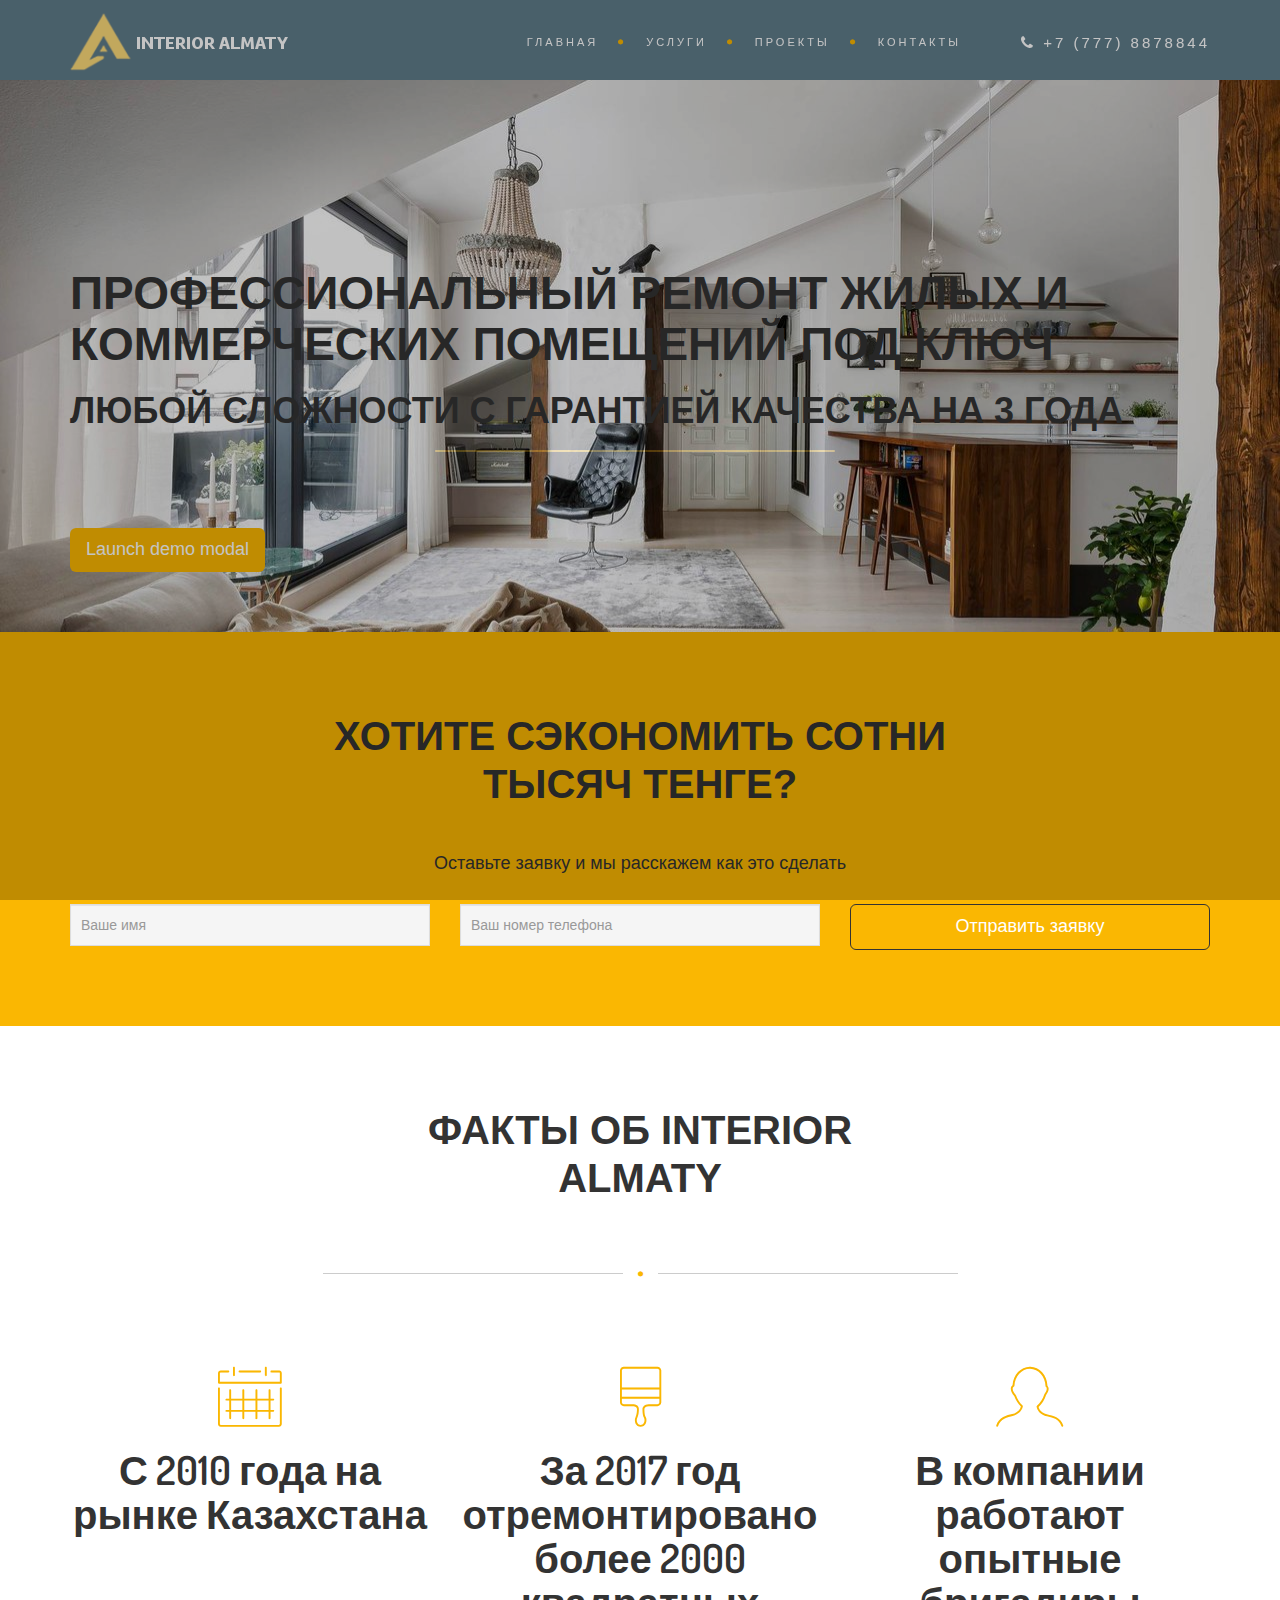
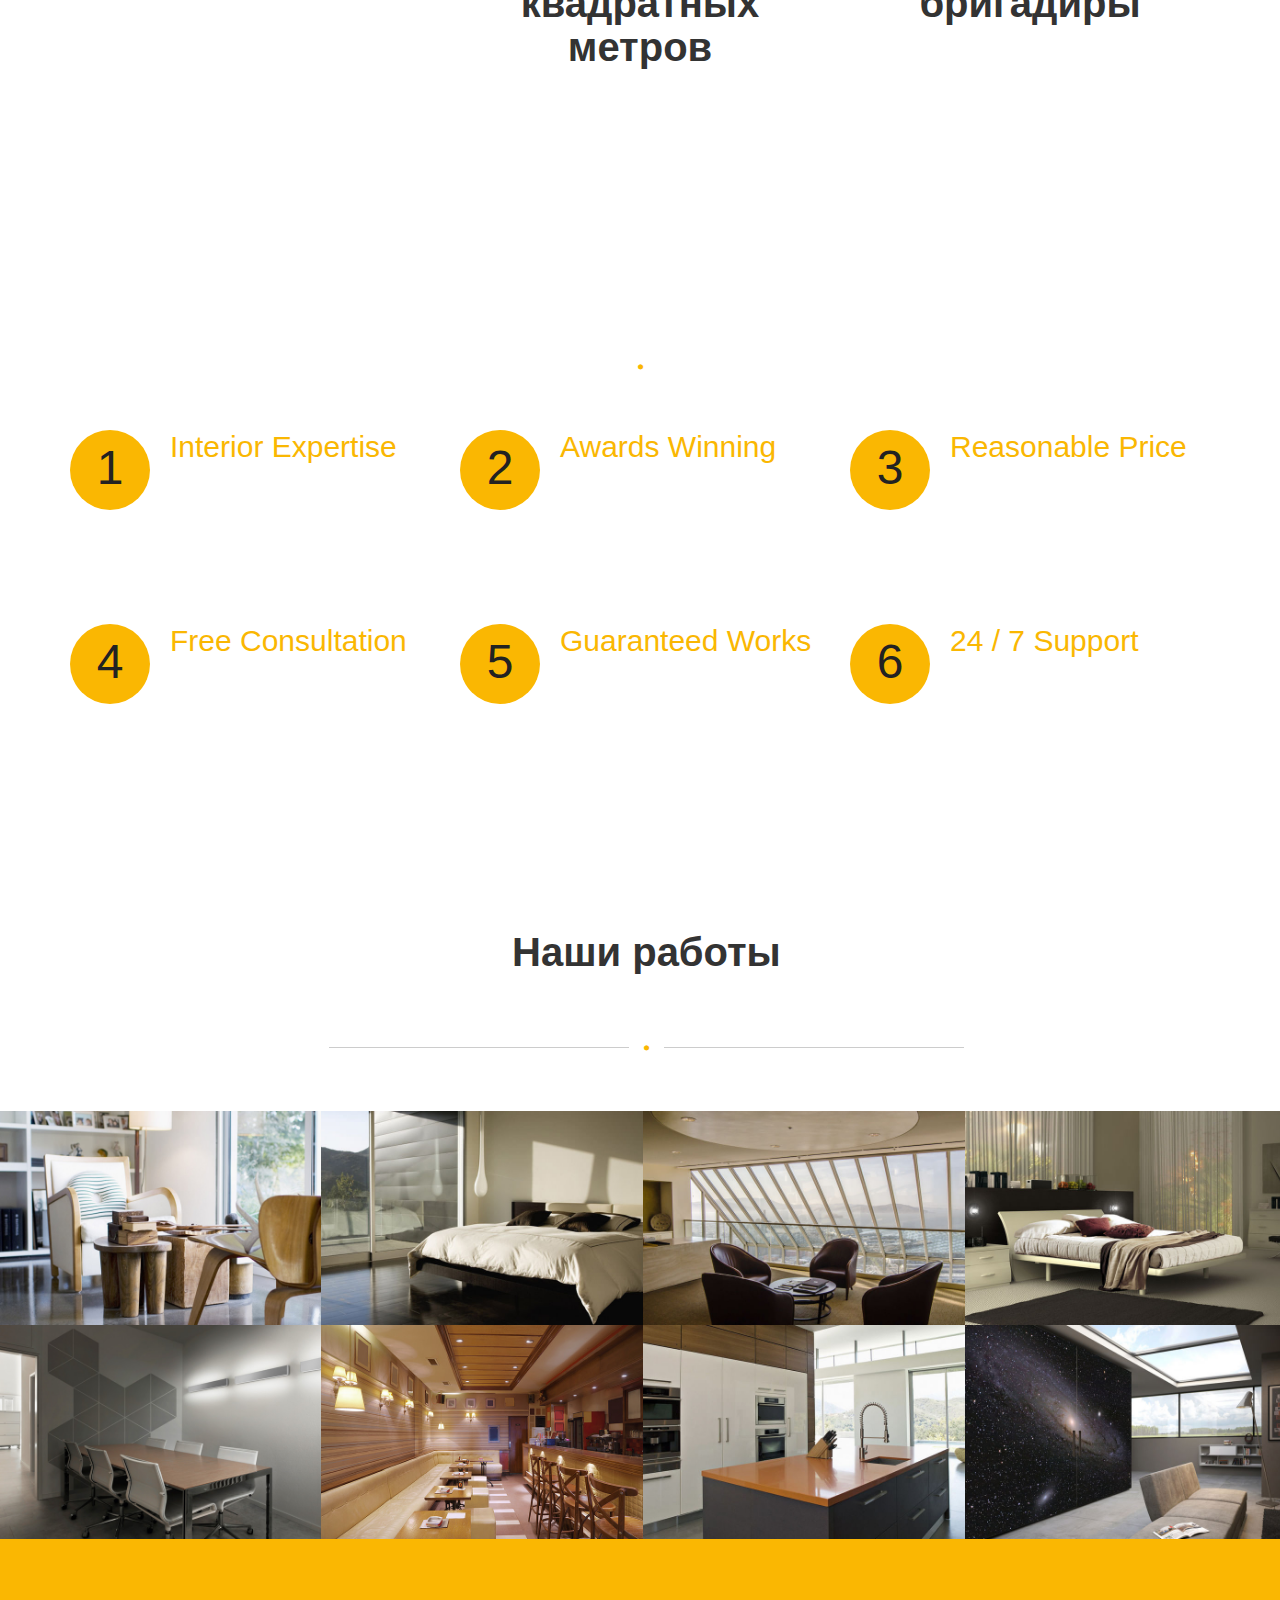
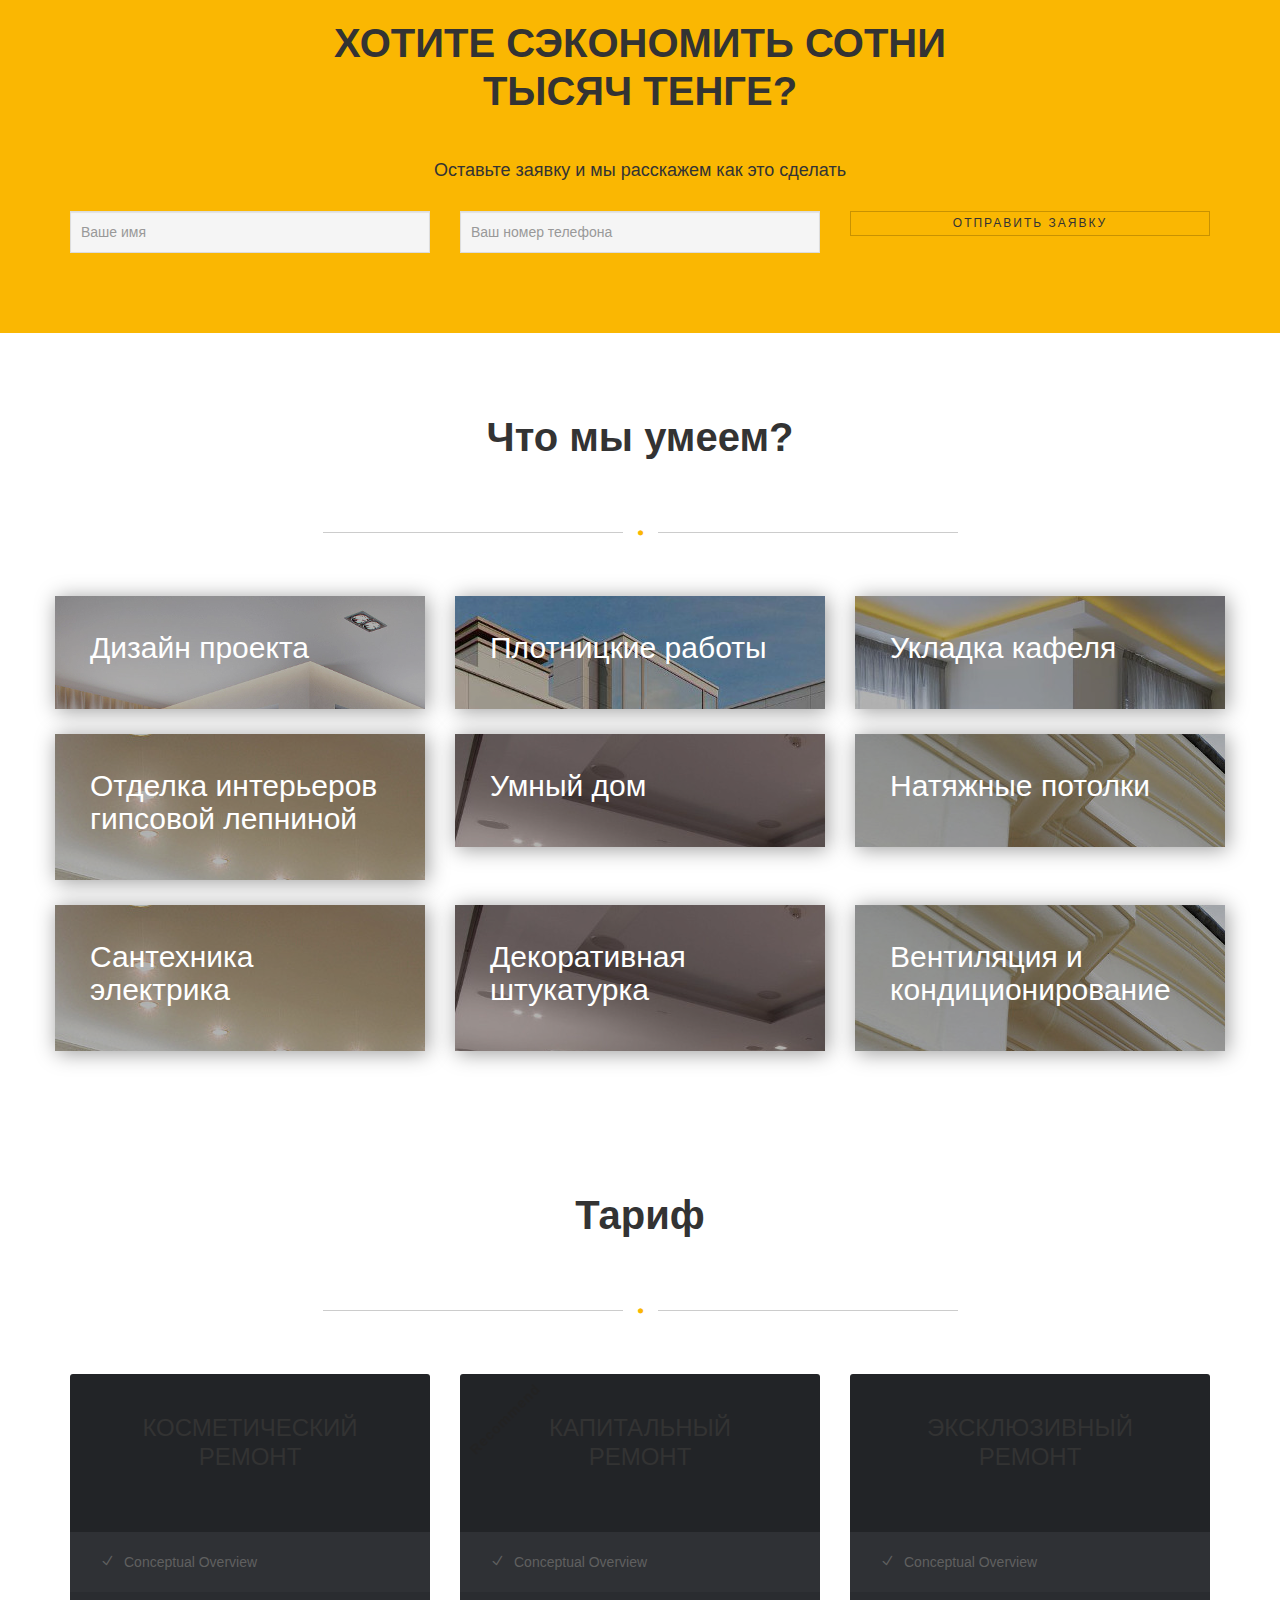
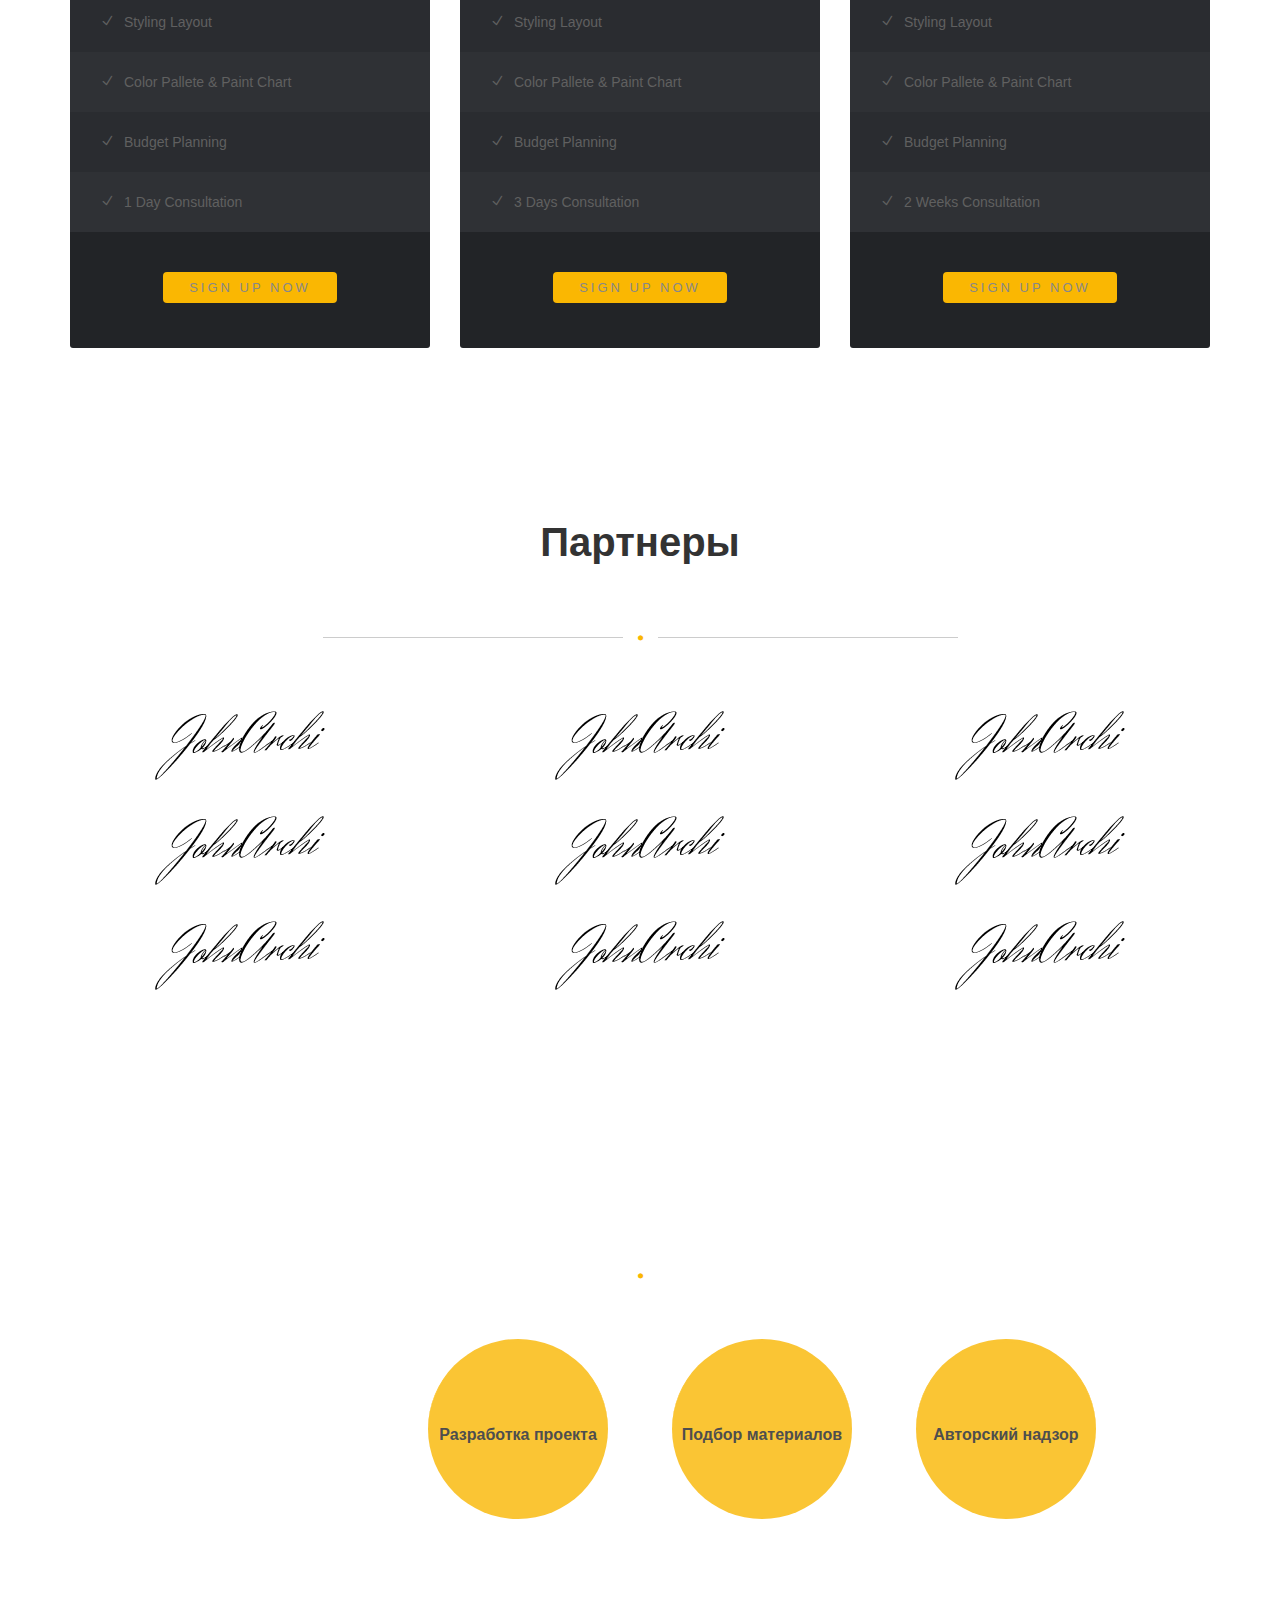
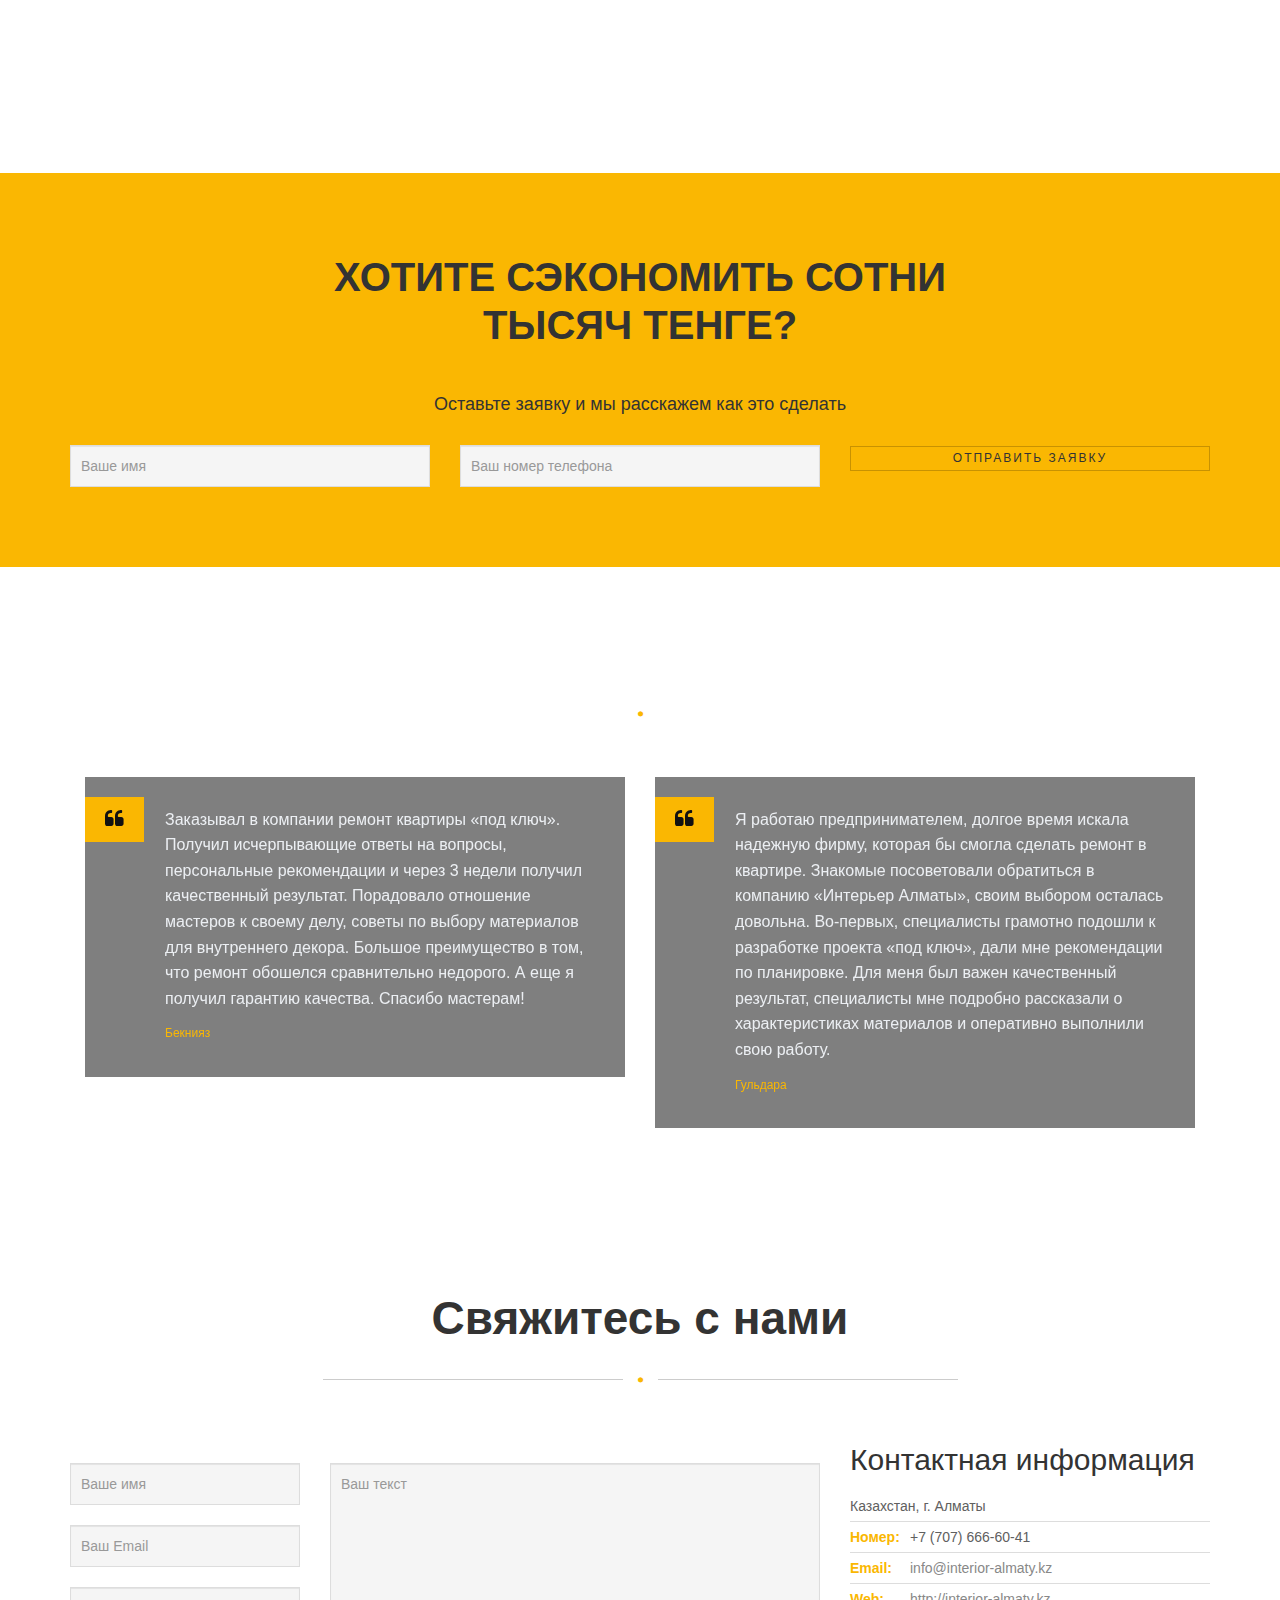
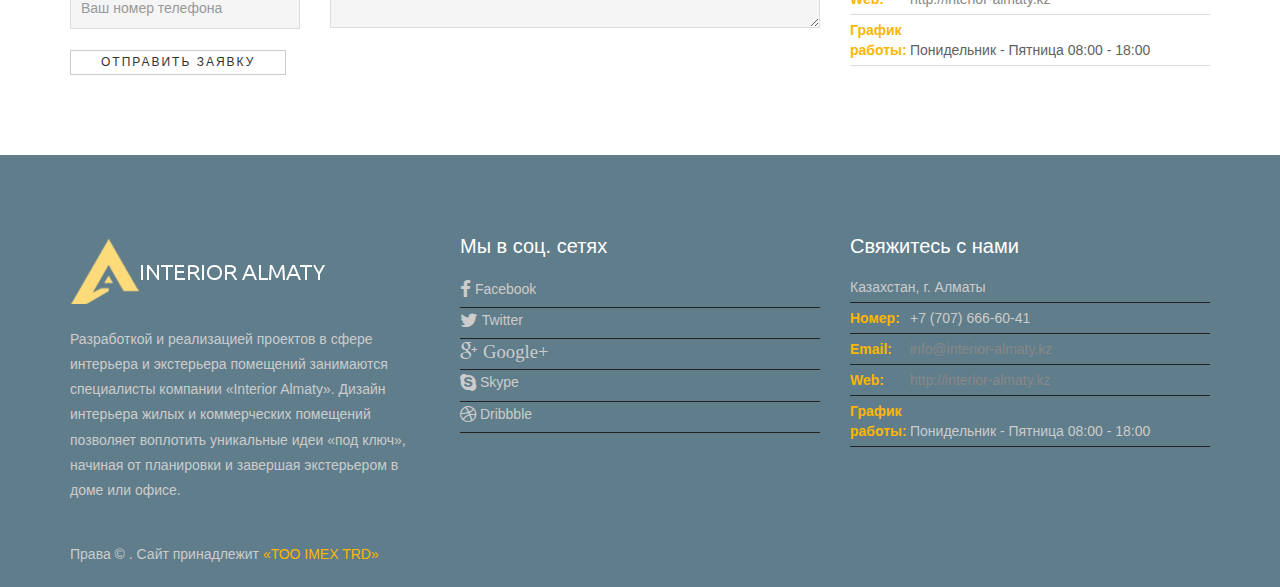
<file: index.html>
<!DOCTYPE html>
<html lang="en">
<head>
  <meta charset="utf-8">
  <title>Archi - Responsive Interior Design Template</title>
  <meta name="viewport" content="width=device-width, initial-scale=1.0">
  <meta name="description" content="Responsive Minimal Bootstrap Theme">
  <meta name="keywords" content="onepage,responsive,minimal,bootstrap,theme">
  <meta name="author" content="issayev.adilet@gmail.com">

  <!--[if lt IE 9]>
  <script src="js/html5shiv.js"></script>
  <![endif]-->

  <!-- CSS Files -->
  <link rel="stylesheet" href="css/bootstrap.css" type="text/css">
  <link rel="stylesheet" href="css/jpreloader.css" type="text/css">
  <link rel="stylesheet" href="css/plugin.css" type="text/css">
  <link rel="stylesheet" href="css/owl.carousel.css" type="text/css">
  <link rel="stylesheet" href="css/owl.theme.css" type="text/css">
  <link rel="stylesheet" href="css/owl.transitions.css" type="text/css">
  <link rel="stylesheet" href="css/magnific-popup.css" type="text/css">
  <link rel="stylesheet" href="css/style.css" type="text/css">
  <link rel="stylesheet" href="css/custom.css" type="text/css">

  <!-- custom background -->
  <link rel="stylesheet" href="css/bg.css" type="text/css">

  <!-- color scheme -->
  <link rel="stylesheet" href="css/color.css" type="text/css" id="colors">

  <!-- load fonts -->
  <link rel="stylesheet" href="fonts/font-awesome/css/font-awesome.css" type="text/css">
  <link rel="stylesheet" href="fonts/elegant_font/HTML_CSS/style.css" type="text/css">
  <link rel="stylesheet" href="fonts/et-line-font/style.css" type="text/css">

  <!-- revolution slider -->
  <link rel="stylesheet" href="rs-plugin/css/settings.css" type="text/css">
  <link rel="stylesheet" href="css/rev-settings.css" type="text/css">
</head>

<body id="homepage">

  <div id="wrapper">

    <!-- HEADER -->
    <header>
      <div class="container">
        <div class="row">
          <div class="col-md-12">
            <!-- LOGO -->
            <div id="logo">
              <a href="#wrapper">
                <img class="logo" src="images/logo5.png" alt="">
              </a>
            </div>

            <!-- small button begin -->
            <span id="menu-btn"></span>

            <!-- mainmenu begin -->
            <nav>
              <ul id="mainmenu">
                <li><a class="menu-tel" href="tel:+77778886644"><span class="fa fa-phone"></span> +7 (777) 8878844</a></li>
              </ul>
              <ul id="mainmenu">
                <li><a href="#wrapper">Главная</a></li>
                <li><a href="#section-services">Услуги</a></li>
                <li><a href="#section-portfolio">Проекты</a></li>
                <li><a href="#section-contact">Контакты</a></li>
              </ul>
            </nav>
          </div>
        </div>
      </div>
    </header>


    <!-- CONTENT -->
    <div id="content" class="no-bottom no-top">

      <!-- HEADER BACKGROUND -->
      <section id="section-welcome-10" >

        <div class="center-y">

          <div class="container">
            <div class="row">
              <div class="col-md-12">

                <h1 class="style-header">Профессиональный Ремонт жилых и коммерческих помещений под ключ</h1>

                <h2 class="teaser-header">Любой сложности с гарантией качества на 3 года</h2>

                <div class="spacer-double"></div>

                <!-- Button trigger modal -->
                <button type="button" class="btn btn-primary btn-lg" data-toggle="modal" data-target="#myModal">
                  Launch demo modal
                </button>

                <!-- Modal -->
                <div class="modal fade" id="myModal" tabindex="-1" role="dialog" aria-labelledby="myModalLabel">
                  <div class="modal-dialog" role="document">
                    <div class="modal-content">
                      <div class="modal-header">
                        <button type="button" class="close" data-dismiss="modal" aria-label="Close"><span aria-hidden="true">&times;</span></button>
                        <h4 class="modal-title" id="myModalLabel">Modal title</h4>
                      </div>
                      <div class="modal-body">
                        ...
                      </div>
                      <div class="modal-footer">
                        <button type="button" class="btn btn-default" data-dismiss="modal">Close</button>
                        <button type="button" class="btn btn-primary">Save changes</button>
                      </div>
                    </div>
                  </div>
                </div>
              </div>
            </div>
          </div>

        </div>
      </section>

      <!-- OFFER -->
      <section class="bg-color text-center">

        <div class="container">
          <div class="row">
            <div class="col-md-8 col-md-offset-2">
              <h2>ХОТИТЕ СЭКОНОМИТЬ СОТНИ ТЫСЯЧ ТЕНГЕ?</h2>
              <h4>Оставьте заявку и мы расскажем как это сделать</h4>
            </div>

            <div class="col-md-12">
              <form name="contactForm" id='contact_form' method="post" action='email.php'>
                <div class="row">
                  <div class="col-md-4">
                    <div id='name_error' class='error'>Введите Ваше имя:</div>
                    <div>
                      <input type='text' name='name' id='name' class="form-control" placeholder="Ваше имя">
                    </div>
                  </div>
                  <div class="col-md-4">
                    <div id='phone_error' class='error'>Введите номер телефона:</div>
                    <div>
                      <input type='text' name='phone' id='phone' class="form-control" placeholder="Ваш номер телефона">
                    </div>
                  </div>
                  <div class="col-md-4">
                    <div>
                      <input type='submit' id='send_message' value='Отправить заявку' class="btn btn-block btn-app btn-lg">
                    </div>
                  </div>
                </div>
              </form>
            </div>
          </div>
        </div>
      </section>

      <!-- FACTS -->
      <section id="section-fun-facts">
        <div class="container">

          <div class="row">

            <div class="col-md-6 col-md-offset-3 text-center">
              <h2>ФАКТЫ ОБ INTERIOR ALMATY</h2>
              <div class="separator"><span><i class="fa fa-circle"></i></span></div>
              <div class="spacer-single"></div>
            </div>

            <div class="clearfix"></div>

            <div class="col-md-4">
              <div class="de_count">
                <i class="icon-calendar"></i>
                <h3>С 2010 года на рынке Казахстана</h3>
              </div>
            </div>

            <div class="col-md-4">
              <div class="de_count">
                <i class="icon-paintbrush"></i>
                <h3>За 2017 год отремонтировано более 2000 квадратных метров</h3>
              </div>
            </div>

            <div class="col-md-4">
              <div class="de_count">
                <i class="icon-profile-male"></i>
                <h3>В компании работают опытные бригадиры</h3>
              </div>
            </div>
          </div>

        </div>
      </section>

      <!-- ADVANTAGES -->
      <section id="section-why-choose-us">
        <div class="container text-light">
          <div class="row">
            <div class="col-md-12 text-center">
              <h2>6 Причин обратиться к Interer Almaty</h2>
              <div class="separator"><span><i class="fa fa-circle"></i></span></div>
              <div class="spacer-single"></div>
            </div>
          </div>

          <div class="row">
            <div class="col-md-4">
              <div class="box-number">
                <span class="number bg-color">1</span>
                <div class="text">
                  <h3><span class="id-color">Interior Expertise</span></h3>
                  <p>Sed ut perspiciatis unde omnis iste natus error sit voluptatem accusantium doloremque laudantium, totam rem aperiam, eaque ipsa quae.</p>
                </div>
              </div>
            </div>

            <div class="col-md-4">
              <div class="box-number">
                <span class="number bg-color">2</span>
                <div class="text">
                  <h3><span class="id-color">Awards Winning</span></h3>
                  <p>Sed ut perspiciatis unde omnis iste natus error sit voluptatem accusantium doloremque laudantium, totam rem aperiam, eaque ipsa quae.</p>
                </div>
              </div>
            </div>

            <div class="col-md-4">
              <div class="box-number">
                <span class="number bg-color">3</span>
                <div class="text">
                  <h3><span class="id-color">Reasonable Price</span></h3>
                  <p>Sed ut perspiciatis unde omnis iste natus error sit voluptatem accusantium doloremque laudantium, totam rem aperiam, eaque ipsa quae.</p>
                </div>
              </div>
            </div>

            <div class="spacer-single"></div>

            <div class="col-md-4">
              <div class="box-number">
                <span class="number bg-color">4</span>
                <div class="text">
                  <h3><span class="id-color">Free Consultation</span></h3>
                  <p>Sed ut perspiciatis unde omnis iste natus error sit voluptatem accusantium doloremque laudantium, totam rem aperiam, eaque ipsa quae.</p>
                </div>
              </div>
            </div>

            <div class="col-md-4">
              <div class="box-number">
                <span class="number bg-color">5</span>
                <div class="text">
                  <h3><span class="id-color">Guaranteed Works</span></h3>
                  <p>Sed ut perspiciatis unde omnis iste natus error sit voluptatem accusantium doloremque laudantium, totam rem aperiam, eaque ipsa quae.</p>
                </div>
              </div>
            </div>

            <div class="col-md-4">
              <div class="box-number">
                <span class="number bg-color">6</span>
                <div class="text">
                  <h3><span class="id-color">24 / 7 Support</span></h3>
                  <p>Sed ut perspiciatis unde omnis iste natus error sit voluptatem accusantium doloremque laudantium, totam rem aperiam, eaque ipsa quae.</p>
                </div>
              </div>
            </div>
          </div>
        </div>
      </section>

      <!-- PROJECTS -->
      <section id="section-portfolio" class="no-bottom" aria-label="section-portfolio">
        <div class="container">

          <div class="row">
            <div class="col-md-12 text-center">
              <h2>Наши работы</h2>
              <div class="separator"><span><i class="fa fa-circle"></i></span></div>
              <div class="spacer-single"></div>
            </div>
          </div>

        </div>

        <div id="gallery" class="gallery full-gallery de-gallery pf_full_width">

          <div class="item home">
            <div class="picframe">
              <a class="simple-ajax-popup-align-top" href="project-details-1.html">
                <span class="overlay">
                  <span class="pf_text">
                    <span class="project-name">Eco Green Interior</span>
                  </span>
                </span>
              </a>
              <img src="images/portfolio/pf (1).jpg" alt="" />
            </div>
          </div>

          <div class="item hospitaly">
            <div class="picframe">
              <a class="simple-ajax-popup-align-top" href="project-details-2.html">
                <span class="overlay">
                  <span class="pf_text">
                    <span class="project-name">Modern Elegance Suite</span>
                  </span>
                </span>
              </a>

              <img src="images/portfolio/pf (2).jpg" alt="" />
            </div>
          </div>

          <div class="item hospitaly">
            <div class="picframe">
              <a class="simple-ajax-popup-align-top" href="project-details-3.html">
                <span class="overlay">
                  <span class="pf_text">
                    <span class="project-name">Apartment Renovation</span>
                  </span>
                </span>
              </a>

              <img src="images/portfolio/pf (3).jpg" alt="" />
            </div>
          </div>

          <div class="item home">
            <div class="picframe">
              <a class="simple-ajax-popup-align-top" href="project-details-youtube.html">
                <span class="overlay">
                  <span class="pf_text">
                    <span class="project-name">Youtube Video</span>
                  </span>
                </span>
              </a>
              <img src="images/portfolio/pf (4).jpg" alt="" />
            </div>
          </div>

          <div class="item office">
            <div class="picframe">
              <a class="simple-ajax-popup-align-top" href="project-details-vimeo.html">
                <span class="overlay">
                  <span class="pf_text">
                    <span class="project-name">Vimeo Video</span>
                  </span>
                </span>
              </a>
              <img src="images/portfolio/pf (5).jpg" alt="" />
            </div>
          </div>

          <div class="item commercial">
            <div class="picframe">
              <a class="simple-ajax-popup-align-top" href="project-details.html">
                <span class="overlay">
                  <span class="pf_text">
                    <span class="project-name">Restaurant In Texas</span>
                  </span>
                </span>
              </a>
              <img src="images/portfolio/pf (6).jpg" alt="" />
            </div>
          </div>

          <div class="item home">
            <div class="picframe">
              <a class="simple-ajax-popup-align-top" href="project-details-youtube.html">
                <span class="overlay">
                  <span class="pf_text">
                    <span class="project-name">Summer House</span>
                  </span>
                </span>
              </a>

              <img src="images/portfolio/pf (7).jpg" alt="" />
            </div>
          </div>

          <div class="item office">
            <div class="picframe">
              <a class="simple-ajax-popup-align-top" href="project-details-vimeo.html">
                <span class="overlay">
                  <span class="pf_text">
                    <span class="project-name">Office On Space</span>
                  </span>
                </span>
              </a>

              <img src="images/portfolio/pf (8).jpg" alt="" />
            </div>
          </div>

        </div>

        <div id="loader-area">
          <div class="project-load"></div>
        </div>
      </section>

      <!-- OFFER -->
      <section id="view-all-projects" class="call-to-action bg-color text-center" data-speed="5" data-type="background" aria-label="view-all-projects">

        <div class="container">
          <div class="row">
            <div class="col-md-8 col-md-offset-2 text-center">
              <h2>ХОТИТЕ СЭКОНОМИТЬ СОТНИ ТЫСЯЧ ТЕНГЕ?</h2>
              <h4>Оставьте заявку и мы расскажем как это сделать</h4>
            </div>

            <div class="col-md-12">
              <form name="contactForm" id='contact_form' method="post" action='email.php'>
                <div class="row">
                  <div class="col-md-4">
                    <div id='name_error' class='error'>Введите Ваше имя:</div>
                    <div>
                      <input type='text' name='name' id='name' class="form-control" placeholder="Ваше имя">
                    </div>
                  </div>
                  <div class="col-md-4">
                    <div id='phone_error' class='error'>Введите номер телефона:</div>
                    <div>
                      <input type='text' name='phone' id='phone' class="form-control" placeholder="Ваш номер телефона">
                    </div>
                  </div>
                  <div class="col-md-4">
                    <div>
                      <input type='submit' id='send_message' value='Отправить заявку' class="btn btn-line btn-block  btn-line-black btn-big">
                    </div>
                  </div>
                </div>
              </form>
            </div>
          </div>
        </div>
      </section>

      <!-- WHAT WE CAN? -->
      <section id="section-services">
        <div class="container">
          <div class="row">
            <div class="col-md-6 col-md-offset-3 text-center ">
              <h2>Что мы умеем?</h2>
              <div class="separator"><span><i class="fa fa-circle"></i></span></div>
              <div class="spacer-single"></div>
            </div>

            <div class="row">
              <div class="col-md-4 text-middle text-light ">
                <div class="shadow-soft" data-bgimage="url(images/services/1-dizayn-interyera-600x460.jpg)">
                  <div class="padding35 overlay30">
                    <h3>Дизайн проекта</h3>
                    <!-- <p>Сделать интерьер офиса или дома уникальным можно при поддержке специалистов компании «Interior Almaty». Для решения задачи по планировке интерьера используются современные варианты чистовой отделки пола, потолков и стен.</p> -->
                  </div>
                </div>
              </div>

              <div class="col-md-4 text-middle text-light ">
                <div class="shadow-soft" data-bgimage="url(images/services/2-dizayn-eksteryera-600x460.jpg)">
                  <div class="padding35 overlay30">
                    <h3>Плотницкие работы</h3>
                    <!-- <p>Для отделки фасада специалистами используется декоративный камень, отделка натуральным деревом или штукатуркой с элементами лепнины.</p> -->
                  </div>
                </div>
              </div>

              <div class="col-md-4 text-middle text-light ">
                <div class="shadow-soft" data-bgimage="url(images/services/3-remont-kvartir-domov-ofisov-600x460.jpg)">
                  <div class="padding35 overlay30">
                    <h3>Укладка кафеля</h3>
                    <!-- <p>В штате компании работают узкопрофильные специалисты по внутренней отделке и дизайнеры. Каждый специалист отвечает за качество проводимых работ, что позволяет гарантировать для заказчика оптимизацию трат на дизайн интерьера любой сложности.</p> -->
                  </div>
                </div>
              </div>

            </div>
            <br>

            <div class="row">
              <div class="col-md-4 text-middle text-light ">
                <div class="shadow-soft" data-bgimage="url(images/services/4-otdelka-interyerov-gipsovoy-lepninoy-600x460.jpg)">
                  <div class="padding35 overlay30">
                    <h3>Отделка интерьеров гипсовой лепниной</h3>
                    <!-- <p>Для обрамления световых приборов, оконных и дверных проемов, а также колонн используется гипсовая лепнина. Специалисты компании «Interior Almaty» применяют данную технологию отделки для того, чтобы визуально сделать потолок выше, сделать интерьер уникальным.</p> -->
                  </div>
                </div>
              </div>

              <div class="col-md-4 text-middle text-light ">
                <div class="shadow-soft" data-bgimage="url(images/services/5-umnyi-dom-600x460.jpg)">
                  <div class="padding35 overlay30">
                    <h3>Умный дом</h3>
                    <!-- <p>Для того чтобы сделать проживание в доме безопасным и комфортным, в него внедряется система «Умный дом». Она предназначена для контроля работы различных систем, используется для обеспечения безопасности объекта. Управление системой осуществляется с использованием специального программного обеспечения.</p> -->
                  </div>
                </div>
              </div>

              <div class="col-md-4 text-middle text-light ">
                <div class="shadow-soft" data-bgimage="url(images/services/6-otdelka-fasadov-fibrobetonom-600x460.jpg)">
                  <div class="padding35 overlay30">
                    <h3>Натяжные потолки</h3>
                    <!-- <p>Для того чтобы придать фасаду частного дома или офиса оригинальный вид, специалистами компании «Interior Almaty» используется технология монтажа фибробетонных плит. Они обладают прочностью, сравнимой с камнем и предоставляют широкие возможности для наружного декора.</p> -->
                  </div>
                </div>
              </div>

            </div>
            <br>

            <div class="row">
              <div class="col-md-4 text-middle text-light ">
                <div class="shadow-soft" data-bgimage="url(images/services/4-otdelka-interyerov-gipsovoy-lepninoy-600x460.jpg)">
                  <div class="padding35 overlay30">
                    <h3>Сантехника электрика</h3>
                  </div>
                </div>
              </div>

              <div class="col-md-4 text-middle text-light ">
                <div class="shadow-soft" data-bgimage="url(images/services/5-umnyi-dom-600x460.jpg)">
                  <div class="padding35 overlay30">
                    <h3>Декоративная штукатурка</h3>
                  </div>
                </div>
              </div>

              <div class="col-md-4 text-middle text-light ">
                <div class="shadow-soft" data-bgimage="url(images/services/6-otdelka-fasadov-fibrobetonom-600x460.jpg)">
                  <div class="padding35 overlay30">
                    <h3>Вентиляция и кондиционирование</h3>
                  </div>
                </div>
              </div>

            </div>
          </div>
        </div>
      </section>

      <!-- PRICING -->
      <section id="pricing-table">
        <div class="container">
          <div class="row">
            <div class="col-md-6 col-md-offset-3 text-center ">
              <h2>Тариф</h2>
              <div class="separator"><span><i class="fa fa-circle"></i></span></div>
              <div class="spacer-single"></div>
            </div>

            <div class="col-sm-4">
              <div class="pricing-s1 mb30">
                <div class="top">
                  <h2>КОСМЕТИЧЕСКИЙ РЕМОНТ</h2>
                </div>
                <div class="bottom">
                  <ul>
                    <li><i class="icon_check"></i>Conceptual Overview</li>
                    <li><i class="icon_check"></i>Styling Layout</li>
                    <li><i class="icon_check"></i>Color Pallete &amp; Paint Chart</li>
                    <li><i class="icon_check"></i>Budget Planning</li>
                    <li><i class="icon_check"></i>1 Day Consultation</li>
                  </ul>
                  <a href="" class="btn btn-custom">Sign Up Now</a>
                </div>
              </div>
            </div>
            <div class="col-sm-4">
              <div class="pricing-s1 mb30">
                <div class="ribbon">Recommend</div>
                <div class="top">
                  <h2>КАПИТАЛЬНЫЙ РЕМОНТ</h2>
                </div>
                <div class="bottom">
                  <ul>
                    <li><i class="icon_check"></i>Conceptual Overview</li>
                    <li><i class="icon_check"></i>Styling Layout</li>
                    <li><i class="icon_check"></i>Color Pallete &amp; Paint Chart</li>
                    <li><i class="icon_check"></i>Budget Planning</li>
                    <li><i class="icon_check"></i>3 Days Consultation</li>
                  </ul>
                  <a href="" class="btn btn-custom">Sign Up Now</a>
                </div>
              </div>
            </div>
            <div class="col-sm-4">
              <div class="pricing-s1 mb30">
                <div class="top">
                  <h2>ЭКСКЛЮЗИВНЫЙ РЕМОНТ</h2>
                </div>
                <div class="bottom">
                  <ul>
                    <li><i class="icon_check"></i>Conceptual Overview</li>
                    <li><i class="icon_check"></i>Styling Layout</li>
                    <li><i class="icon_check"></i>Color Pallete &amp; Paint Chart</li>
                    <li><i class="icon_check"></i>Budget Planning</li>
                    <li><i class="icon_check"></i>2 Weeks Consultation</li>
                  </ul>
                  <a href="" class="btn btn-custom">Sign Up Now</a>
                </div>
              </div>
            </div>
          </div>
        </div>
      </section>

      <!-- PARTNERS -->
      <section id="section-services">
        <div class="container">
          <div class="row">
            <div class="col-md-6 col-md-offset-3 text-center ">
              <h2>Партнеры</h2>
              <div class="separator"><span><i class="fa fa-circle"></i></span></div>
              <div class="spacer-single"></div>
            </div>

            <div class="row">
              <div class="col-md-4 text-middle text-light ">
                <img src="images/ttd.png" class="center-block">
              </div>

              <div class="col-md-4 text-middle text-light ">
                <img src="images/ttd.png" class="center-block">
              </div>

              <div class="col-md-4 text-middle text-light ">
                <img src="images/ttd.png" class="center-block">
              </div>
            </div>
            <br>
            <div class="row">
              <div class="col-md-4 text-middle text-light ">
                <img src="images/ttd.png" class="center-block">
              </div>

              <div class="col-md-4 text-middle text-light ">
                <img src="images/ttd.png" class="center-block">
              </div>

              <div class="col-md-4 text-middle text-light ">
                <img src="images/ttd.png" class="center-block">
              </div>
            </div>
            <br>

            <div class="row">
              <div class="col-md-4 text-middle text-light ">
                <img src="images/ttd.png" class="center-block">
              </div>

              <div class="col-md-4 text-middle text-light ">
                <img src="images/ttd.png" class="center-block">
              </div>

              <div class="col-md-4 text-middle text-light ">
                <img src="images/ttd.png" class="center-block">
              </div>
            </div>
            <br>


          </div>
        </div>
      </section>

      <!-- PROCESS -->
      <section id="section-steps" class="text-light">
        <div class="container">
          <div class="row">
            <div class="col-md-6 col-md-offset-3 text-center ">
              <h2>Процесс работы</h2>
              <div class="separator"><span><i class="fa fa-circle"></i></span></div>
              <div class="spacer-single"></div>
            </div>

            <div class="col-md-12">
              <div class="de_tab tab_steps">
                <ul class="de_nav">
                  <li class="active "><span>Выезд на замер</span><div class="v-border"></div>
                  </li>
                  <li class=""><span>Разработка проекта</span><div class="v-border"></div>
                  </li>
                  <li class=""><span>Подбор материалов</span><div class="v-border"></div>
                  </li>
                  <li class=""2s"><span>Авторский надзор</span><div class="v-border"></div>
                  </li>
                </ul>

                <div class="de_tab_content">
                  <div id="tab1">
                    Sed ut perspiciatis unde omnis iste natus error sit voluptatem accusantium doloremque laudantium, totam rem aperiam, eaque ipsa quae ab illo inventore veritatis et quasi architecto beatae vitae dicta sunt explicabo. Nemo enim ipsam voluptatem quia voluptas sit aspernatur aut odit aut fugit, sed quia consequuntur magni dolores eos qui ratione voluptatem sequi nesciunt. Neque porro quisquam est, qui dolorem ipsum quia dolor sit amet, consectetur, adipisci velit, sed quia non numquam eius modi tempora incidunt ut labore et dolore magnam aliquam quaerat voluptatem. Ut enim ad minima veniam.
                  </div>

                  <div id="tab2">
                    Sed ut perspiciatis unde omnis iste natus error sit voluptatem accusantium doloremque laudantium, totam rem aperiam, eaque ipsa quae ab illo inventore veritatis et quasi architecto beatae vitae dicta sunt explicabo. Nemo enim ipsam voluptatem quia voluptas sit aspernatur aut odit aut fugit, sed quia consequuntur magni dolores eos qui ratione voluptatem sequi nesciunt. Neque porro quisquam est, qui dolorem ipsum quia dolor sit amet, consectetur, adipisci velit, sed quia non numquam eius modi tempora incidunt ut labore et dolore magnam aliquam quaerat voluptatem. Ut enim ad minima veniam.
                  </div>

                  <div id="tab3">
                    Sed ut perspiciatis unde omnis iste natus error sit voluptatem accusantium doloremque laudantium, totam rem aperiam, eaque ipsa quae ab illo inventore veritatis et quasi architecto beatae vitae dicta sunt explicabo. Nemo enim ipsam voluptatem quia voluptas sit aspernatur aut odit aut fugit, sed quia consequuntur magni dolores eos qui ratione voluptatem sequi nesciunt. Neque porro quisquam est, qui dolorem ipsum quia dolor sit amet, consectetur, adipisci velit, sed quia non numquam eius modi tempora incidunt ut labore et dolore magnam aliquam quaerat voluptatem. Ut enim ad minima veniam.
                  </div>

                  <div id="tab4">
                    Sed ut perspiciatis unde omnis iste natus error sit voluptatem accusantium doloremque laudantium, totam rem aperiam, eaque ipsa quae ab illo inventore veritatis et quasi architecto beatae vitae dicta sunt explicabo. Nemo enim ipsam voluptatem quia voluptas sit aspernatur aut odit aut fugit, sed quia consequuntur magni dolores eos qui ratione voluptatem sequi nesciunt. Neque porro quisquam est, qui dolorem ipsum quia dolor sit amet, consectetur, adipisci velit, sed quia non numquam eius modi tempora incidunt ut labore et dolore magnam aliquam quaerat voluptatem. Ut enim ad minima veniam.
                  </div>
                </div>

              </div>
            </div>
          </div>
        </div>
      </section>

      <!-- OFFER -->
      <section id="view-all-projects" class="call-to-action bg-color text-center" data-speed="5" data-type="background" aria-label="view-all-projects">
        <div class="container">
          <div class="row">
            <div class="col-md-8 col-md-offset-2 text-center">
              <h2>ХОТИТЕ СЭКОНОМИТЬ СОТНИ ТЫСЯЧ ТЕНГЕ?</h2>
              <h4>Оставьте заявку и мы расскажем как это сделать</h4>
            </div>

            <div class="col-md-12">
              <form name="contactForm" id='contact_form' method="post" action='email.php'>
                <div class="row">
                  <div class="col-md-4">
                    <div id='name_error' class='error'>Введите Ваше имя:</div>
                    <div>
                      <input type='text' name='name' id='name' class="form-control" placeholder="Ваше имя">
                    </div>
                  </div>
                  <div class="col-md-4">
                    <div id='phone_error' class='error'>Введите номер телефона:</div>
                    <div>
                      <input type='text' name='phone' id='phone' class="form-control" placeholder="Ваш номер телефона">
                    </div>
                  </div>
                  <div class="col-md-4">
                    <div>
                      <input type='submit' id='send_message' value='Отправить заявку' class="btn btn-line btn-block  btn-line-black btn-big">
                    </div>
                  </div>
                </div>
              </form>
            </div>
          </div>
        </div>
      </section>

      <!-- REVIEWS -->
      <section id="section-testimonial" class="text-light">
        <div class="container">
          <div class="row">
            <div class="col-md-6 col-md-offset-3 text-center">
              <h1>Клиенты говорят</h1>
              <div class="separator"><span><i class="fa fa-circle"></i></span></div>
              <div class="spacer-single"></div>
            </div>
          </div>
          <div id="testimonial-carousel" class="de_carousel ">

            <div class="col-md-6 item">
              <div class="de_testi">
                <blockquote>
                  <p>Заказывал в компании ремонт квартиры «под ключ». Получил исчерпывающие ответы на вопросы, персональные рекомендации и через 3 недели получил качественный результат. Порадовало отношение мастеров к своему делу, советы по выбору материалов для внутреннего декора. Большое преимущество в том, что ремонт обошелся сравнительно недорого. А еще я получил гарантию качества. Спасибо мастерам!</p>
                  <div class="de_testi_by">Бекнияз</div>
                </blockquote>

              </div>
            </div>

            <div class="col-md-6 item">
              <div class="de_testi">
                <blockquote>
                  <p>Я работаю предпринимателем, долгое время искала надежную фирму, которая бы смогла сделать ремонт в квартире. Знакомые посоветовали обратиться в компанию «Интерьер Алматы», своим выбором осталась довольна. Во-первых, специалисты грамотно подошли к разработке проекта «под ключ», дали мне рекомендации по планировке. Для меня был важен качественный результат, специалисты мне подробно рассказали о характеристиках материалов и оперативно выполнили свою работу.</p>
                  <div class="de_testi_by">Гульдара</div>
                </blockquote>
              </div>
            </div>

            <div class="col-md-6 item">
              <div class="de_testi">
                <blockquote>
                  <p>Недавно приобрел квартиру и решил в ней сделать ремонт. Искал подходящую фирму в интернете, изучал портфолио и остановился на вашей компании. Что мне понравилось – это индивидуальный подход, разработка проекта в кратчайшие сроки, полный контроль над ходом работ и возможность выбрать аналоги стройматериалов для внутренней отделки. Качеством и ценой ремонта доволен.</p>
                  <div class="de_testi_by">Рашит</div>
                </blockquote>
              </div>
            </div>

            <div class="col-md-6 item">
              <div class="de_testi">
                <blockquote>
                  <p>У меня было несколько задумок для ремонта городской квартиры. Сначала сама пробовала сделать ремонт, но поняла, что на это уйдет много времени. Решила доверить эту работу специалистам из вашей фирмы. И знаете что? Я не ошиблась. Получила качественный результат «под ключ» уже к концу весны, гарантию качества. По моим подсчетам, сэкономила 20% по сравнению с предложениями конкурентов!</p>
                  <div class="de_testi_by">Саулет</div>
                </blockquote>
              </div>
            </div>

            <div class="col-md-6 item">
              <div class="de_testi">
                <blockquote>
                  <p>В собственности у меня находится небольшой загородный дом, недавно взялся за вопрос внутреннего дизайна. Было несколько вариантов для того, чтобы сделать дом еще более уютным. И я обратился в вашу фирму. Как бизнесмен, сразу скажу, что столкнулся с профессиональным подходом к делу. Сначала выявили мои потребности, затем вместе подобрали подходящее решение. Доверил работу мастерам и несколько раз пожалел… о том, что не сделал этого раньше!</p>
                  <div class="de_testi_by">Ерман</div>
                </blockquote>
              </div>
            </div>

            <div class="col-md-6 item">
              <div class="de_testi">
                <blockquote>
                  <p>Жена после покупки загородного дома подтолкнула к поискам фирмы, которая бы смогла разработать и воплотить оригинальный дизайн-проект. Долго искал подходящую фирму, сравнивал цены, читал отзывы. И остановил свой выбор на вашей фирме. С учетом наших пожеланий дизайнеры подготовили интересный проект, за 2 недели ребята все сделали, как мы и представляли. Качество – отменное, дом смотрится теперь совершенно по-другому.</p>
                  <div class="de_testi_by">Малик</div>
                </blockquote>
              </div>
            </div>
          </div>
        </div>
      </section>

      <!-- CONTACTS -->
      <section id="section-contact" class="no-bottom">
        <div class="container">
          <div class="row">
            <div class="col-md-6 col-md-offset-3 text-center">
              <h1>Свяжитесь с нами</h1>
              <div class="separator"><span><i class="fa fa-circle"></i></span></div>
              <div class="spacer-single"></div>
            </div>

            <div class="col-md-8">
              <form name="contactForm" id='contact_form' method="post" action='email.php'>
                <div class="row">
                  <div class="col-md-4">
                    <div id='name_error' class='error'>Введите Ваше имя:</div>
                    <div>
                      <input type='text' name='name' id='name' class="form-control" placeholder="Ваше имя">
                    </div>

                    <div id='email_error' class='error'>Введите email:</div>
                    <div>
                      <input type='text' name='email' id='email' class="form-control" placeholder="Ваш Email">
                    </div>

                    <div id='phone_error' class='error'>Введите номер телефона:</div>
                    <div>
                      <input type='text' name='phone' id='phone' class="form-control" placeholder="Ваш номер телефона">
                    </div>
                  </div>
                  <div class="col-md-8">
                    <div id='message_error' class='error'>Ваш текст:</div>
                    <div>
                      <textarea name='message' id='message' class="form-control" placeholder="Ваш текст"></textarea>
                    </div>
                  </div>

                  <div class="col-md-12">
                    <p id='submit'>
                      <input type='submit' id='send_message' value='Отправить заявку' class="btn btn-line">
                    </p>
                    <div id='mail_success' class='success'>Your message has been sent successfully.</div>
                    <div id='mail_fail' class='error'>Sorry, error occured this time sending your message.</div>
                  </div>
                </div>
              </form>
            </div>

            <div class="col-md-4">

              <div class="widget_text">
                <h3>Контактная информация</h3>
                <address>
                  <span>Казахстан, г. Алматы</span>
                  <span><strong>Номер:</strong>+7 (707) 666-60-41</span>
                  <span><strong>Email:</strong><a href="mailto:info@interior-almaty.kz">info@interior-almaty.kz</a></span>
                  <span><strong>Web:</strong><a href="http://interior-almaty.kz">http://interior-almaty.kz</a></span>
                  <span><strong>График работы:</strong>Понидельник - Пятница 08:00 - 18:00</span>
                </address>
              </div>

            </div>
          </div>
        </div>
        
        <div class="spacer-double"></div>

      </section>

      <!-- FOOTER -->
      <footer>
        <div class="container">
          <div class="row">
            <div class="col-md-4">
              <img src="images/logo2.png" class="logo-small" alt="Interior Almaty">
              <br>Разработкой и реализацией проектов в сфере интерьера и экстерьера помещений занимаются специалисты компании «Interior Almaty». Дизайн интерьера жилых и коммерческих помещений позволяет воплотить уникальные идеи «под ключ», начиная от планировки и завершая экстерьером в доме или офисе.
            </div>

            <div class="col-md-4">
              <div class="widget widget_recent_post">
                <h3>Мы в соц. сетях</h3>
                <ul>
                  <li><a href="#"><i class="fa fa-facebook fa-lg"></i> Facebook</a></li>
                  <li><a href="#"><i class="fa fa-twitter fa-lg"></i> Twitter</a></li>
                  <li><a href="#"><i class="fa fa-google-plus fa-lg"> Google+</i></a></li>
                  <li><a href="#"><i class="fa fa-skype fa-lg"></i> Skype</a></li>
                  <li><a href="#"><i class="fa fa-dribbble fa-lg"></i> Dribbble</a></li>
                </ul>
              </div>
            </div>

            <div class="col-md-4">
              <h3>Свяжитесь с нами</h3>
              <div class="widget widget-address">
                <address>
                  <span>Казахстан, г. Алматы</span>
                  <span><strong>Номер:</strong>+7 (707) 666-60-41</span>
                  <span><strong>Email:</strong><a href="mailto:info@interior-almaty.kz">info@interior-almaty.kz</a></span>
                  <span><strong>Web:</strong><a href="http://interior-almaty.kz">http://interior-almaty.kz</a></span>
                  <span><strong>График работы:</strong>Понидельник - Пятница 08:00 - 18:00</span>
                </address>
              </div>
            </div>
          </div>
        </div>

        <div class="subfooter">
          <div class="container">
            <div class="row">
              <div class="col-md-6">Права &copy; <?php echo date('Y'); ?>. Сайт принадлежит <span class="id-color">«ТОО IMEX TRD»</span></div>
              <div class="col-md-6 text-right">
              </div>
            </div>
          </div>
        </div>
        <a href="#" id="back-to-top"></a>
      </footer>
    </div>
  </div>

  <!-- Javascript Files
  ================================================== -->
  <script src="js/jquery.min.js"></script>
  <script src="js/jpreLoader.js"></script>
  <script src="js/bootstrap.min.js"></script>
  <script src="js/jquery.isotope.min.js"></script>
  <script src="js/easing.js"></script>
  <script src="js/jquery.flexslider-min.js"></script>
  <script src="js/jquery.scrollto.js"></script>
  <script src="js/owl.carousel.js"></script>
  <script src="js/jquery.countTo.js"></script>
  <script src="js/classie.js"></script>
  <script src="js/validation.js"></script>
  <script src="js/wow.min.js"></script>
  <script src="js/jquery.magnific-popup.min.js"></script>
  <script src="js/enquire.min.js"></script>
  <script src="js/designesia.js"></script>

  <!-- SLIDER REVOLUTION SCRIPTS  -->
  <script type="text/javascript" src="rs-plugin/js/jquery.themepunch.plugins.min.js"></script>
  <script type="text/javascript" src="rs-plugin/js/jquery.themepunch.revolution.min.js"></script>



</body>
</html>
</file>
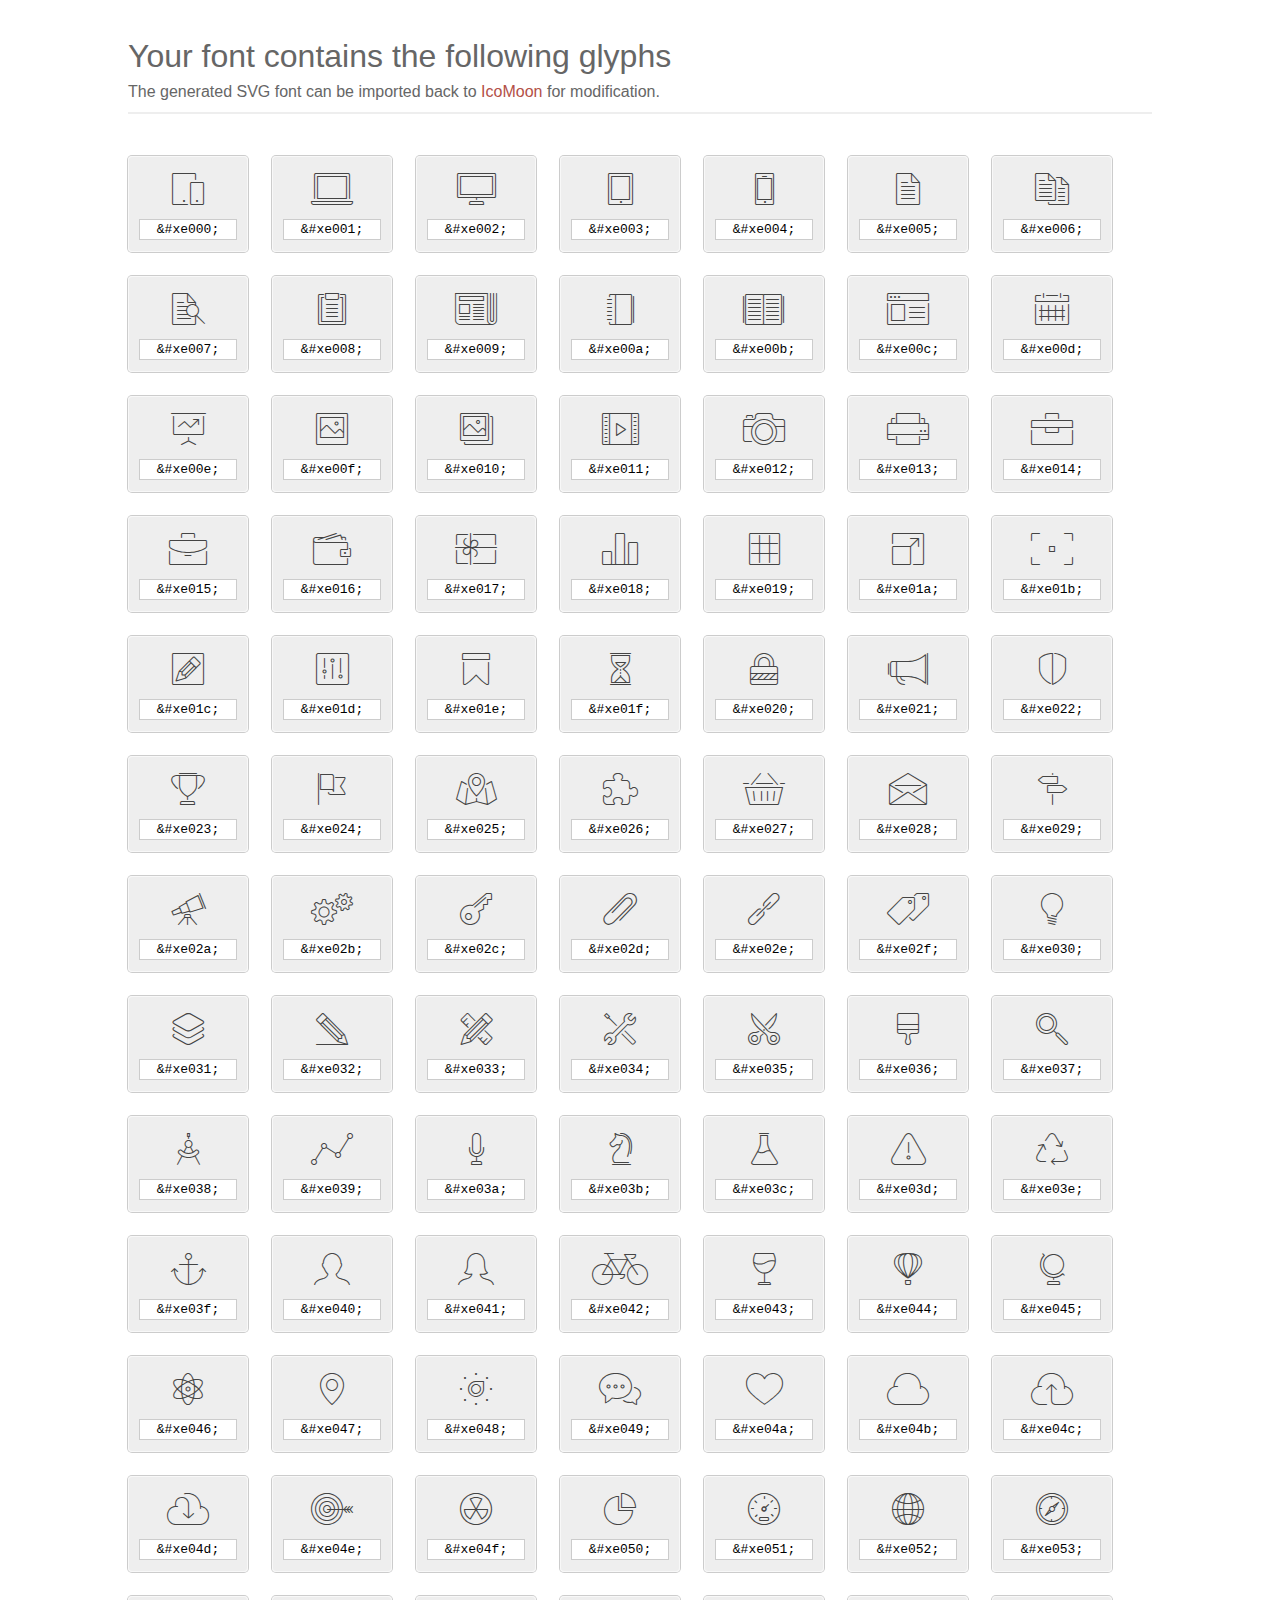
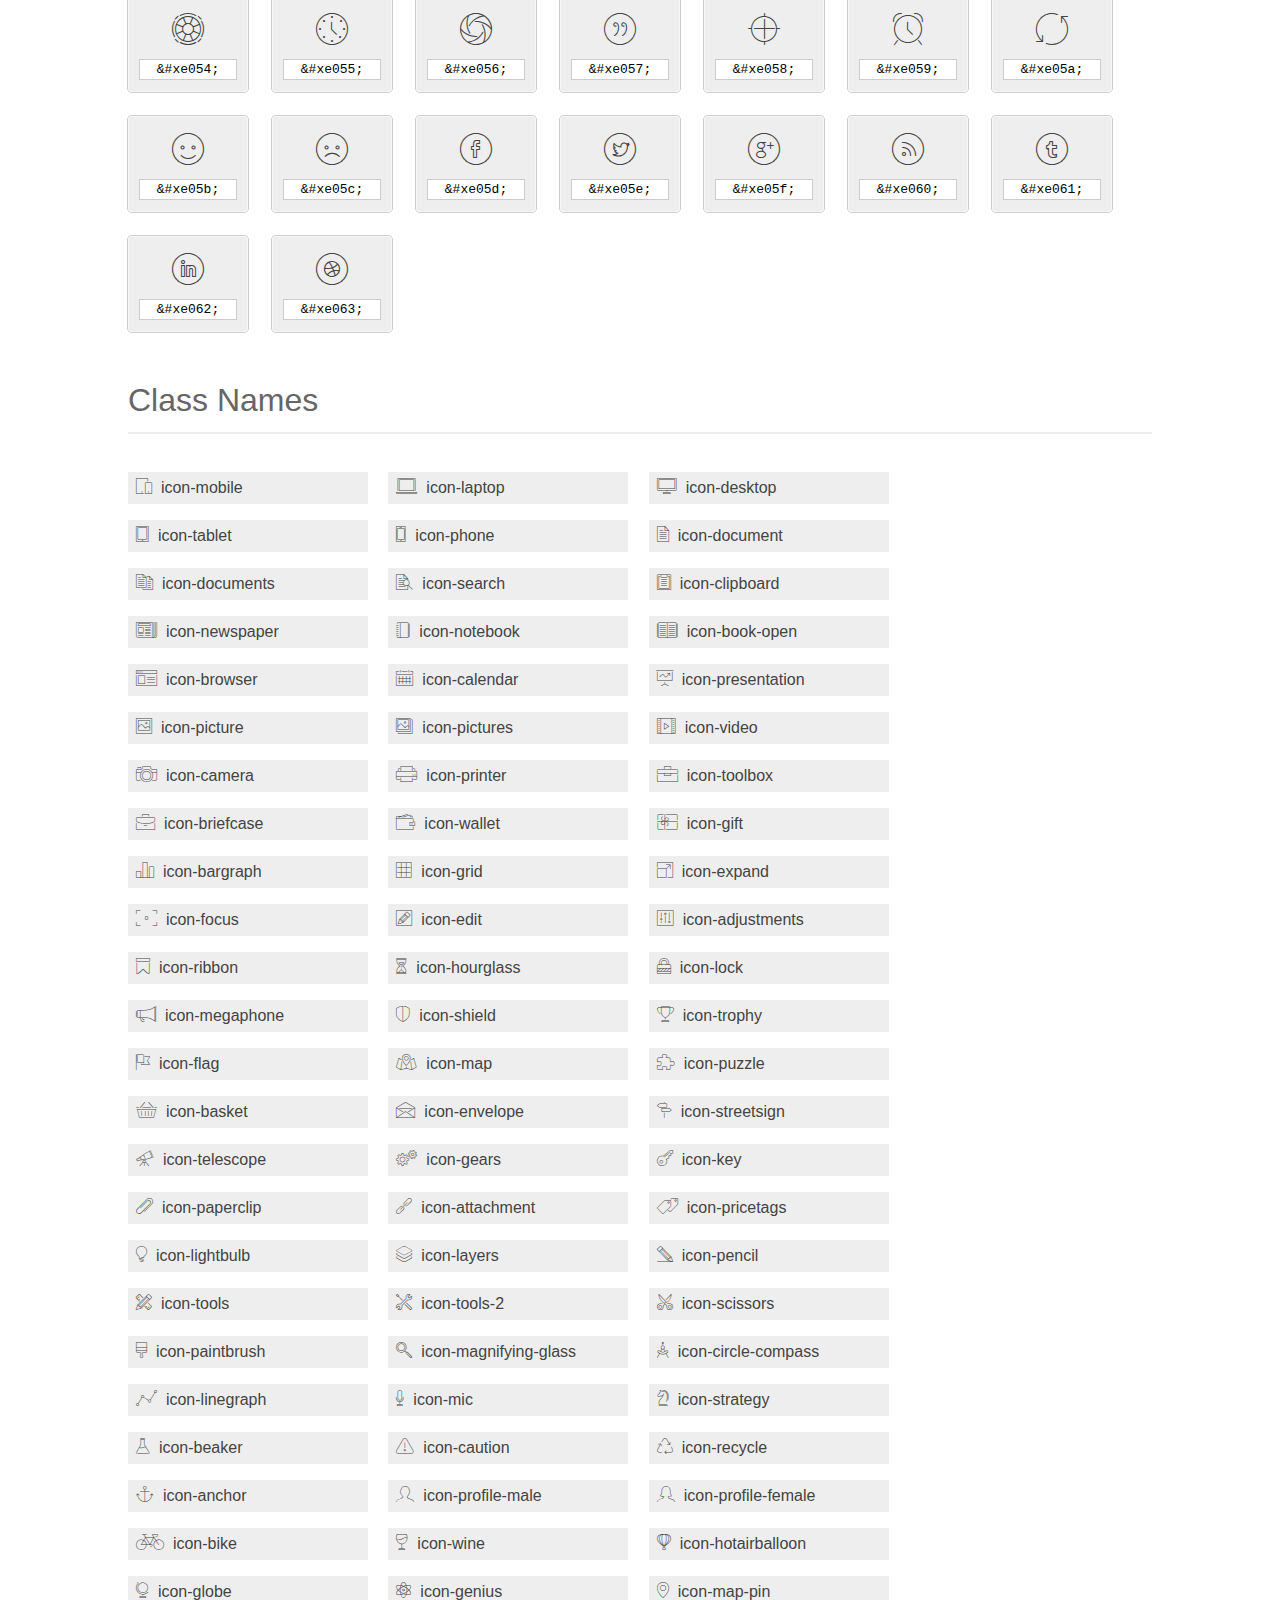
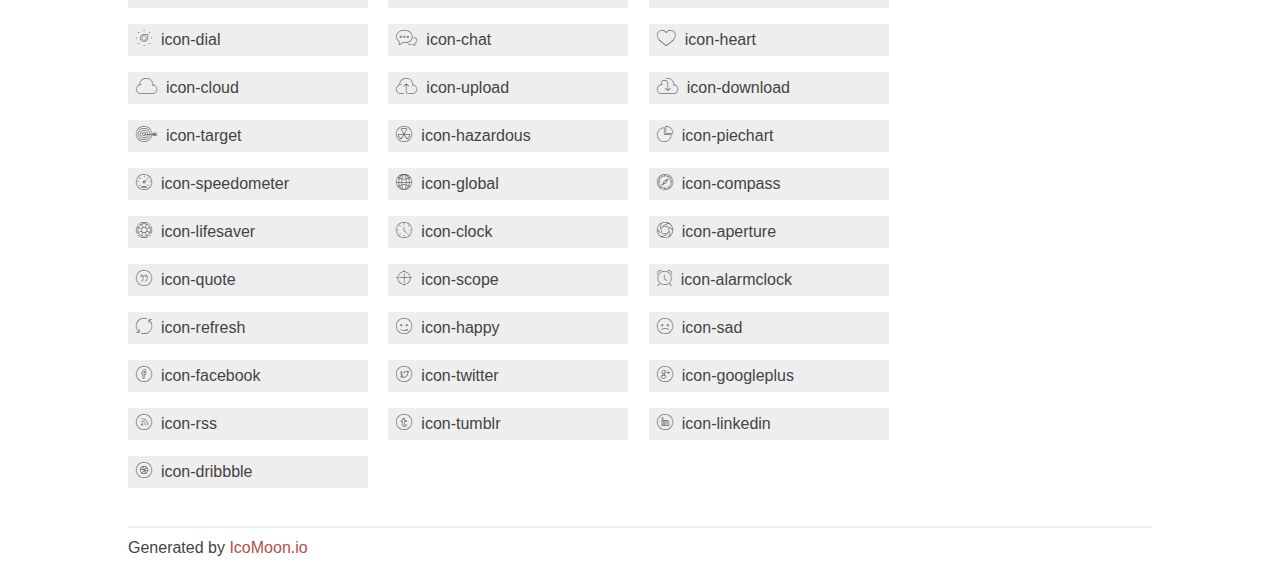
<file: fonts/et-line-font/index.html>
<!doctype html>
<html>
<head>
<title>Your Font/Glyphs</title>
<link rel="stylesheet" href="style.css" />
<!--[if lte IE 7]><script src="lte-ie7.js"></script><![endif]-->
<style>
	section, header, footer {display: block;}
	body {
		font-family: sans-serif;
		color: #444;
		line-height: 1.5;
		font-size: 1em;
	}
	* {
		-moz-box-sizing: border-box;
		-webkit-box-sizing: border-box;
		box-sizing: border-box;
		margin: 0;
		padding: 0;
	}
	.glyph {
		font-size: 16px;
		float: left;
		text-align: center;
		background: #eee;
		padding: .75em;
		margin: .75em 1.5em .75em 0;
		width: 7.5em;
		border-radius: .25em;
		box-shadow: inset 0 0 0 1px #f8f8f8, 0 0 0 1px #CCC;
	}
	.glyph input {
		font-family: consolas, monospace;
		font-size: 13px;
		width: 100%;
		text-align: center;
		border: 0;
		box-shadow: 0 0 0 1px #ccc;
		padding: .125em;
	}
	.w-main {
		width: 80%;
	}
	.centered {
		margin-left: auto;
		margin-right: auto;
	}
	.fs1 {
		font-size: 2em;
	}
	header {
		margin: 2em 0;
		padding-bottom: .5em;
		color: #666;
		box-shadow: 0 2px #eee;
	}
	header h1 {
		font-size: 2em;
		font-weight: normal;
	}
	.clearfix:before, .clearfix:after { content: ""; display: table; }
	.clearfix:after, .clear { clear: both; }
	footer {
		margin-top: 2em;
		padding: .5em 0;
		box-shadow: 0 -2px #eee;
	}
	a, a:visited {
		color: #B35047;
		text-decoration: none;
	}
	a:hover, a:focus {color: #000;}
	.box1 {
		font-size: 16px;
		display: inline-block;
		width: 15em;
		padding: .25em .5em;
		background: #eee;
		margin: .5em 1em .5em 0;
	}
</style>
</head>
<body>
	<div class="w-main centered">
	<section class="mtm clearfix" id="glyphs">
	<header>
		<h1>Your font contains the following glyphs</h1>
		<p>The generated SVG font can be imported back to <a href="http://icomoon.io/app">IcoMoon</a> for modification.</p>
	</header>
	<div class="glyph">
		<div class="fs1" aria-hidden="true" data-icon="&#xe000;"></div>
		<input type="text" readonly="readonly" value="&amp;#xe000;" />
	</div>
	<div class="glyph">
		<div class="fs1" aria-hidden="true" data-icon="&#xe001;"></div>
		<input type="text" readonly="readonly" value="&amp;#xe001;" />
	</div>
	<div class="glyph">
		<div class="fs1" aria-hidden="true" data-icon="&#xe002;"></div>
		<input type="text" readonly="readonly" value="&amp;#xe002;" />
	</div>
	<div class="glyph">
		<div class="fs1" aria-hidden="true" data-icon="&#xe003;"></div>
		<input type="text" readonly="readonly" value="&amp;#xe003;" />
	</div>
	<div class="glyph">
		<div class="fs1" aria-hidden="true" data-icon="&#xe004;"></div>
		<input type="text" readonly="readonly" value="&amp;#xe004;" />
	</div>
	<div class="glyph">
		<div class="fs1" aria-hidden="true" data-icon="&#xe005;"></div>
		<input type="text" readonly="readonly" value="&amp;#xe005;" />
	</div>
	<div class="glyph">
		<div class="fs1" aria-hidden="true" data-icon="&#xe006;"></div>
		<input type="text" readonly="readonly" value="&amp;#xe006;" />
	</div>
	<div class="glyph">
		<div class="fs1" aria-hidden="true" data-icon="&#xe007;"></div>
		<input type="text" readonly="readonly" value="&amp;#xe007;" />
	</div>
	<div class="glyph">
		<div class="fs1" aria-hidden="true" data-icon="&#xe008;"></div>
		<input type="text" readonly="readonly" value="&amp;#xe008;" />
	</div>
	<div class="glyph">
		<div class="fs1" aria-hidden="true" data-icon="&#xe009;"></div>
		<input type="text" readonly="readonly" value="&amp;#xe009;" />
	</div>
	<div class="glyph">
		<div class="fs1" aria-hidden="true" data-icon="&#xe00a;"></div>
		<input type="text" readonly="readonly" value="&amp;#xe00a;" />
	</div>
	<div class="glyph">
		<div class="fs1" aria-hidden="true" data-icon="&#xe00b;"></div>
		<input type="text" readonly="readonly" value="&amp;#xe00b;" />
	</div>
	<div class="glyph">
		<div class="fs1" aria-hidden="true" data-icon="&#xe00c;"></div>
		<input type="text" readonly="readonly" value="&amp;#xe00c;" />
	</div>
	<div class="glyph">
		<div class="fs1" aria-hidden="true" data-icon="&#xe00d;"></div>
		<input type="text" readonly="readonly" value="&amp;#xe00d;" />
	</div>
	<div class="glyph">
		<div class="fs1" aria-hidden="true" data-icon="&#xe00e;"></div>
		<input type="text" readonly="readonly" value="&amp;#xe00e;" />
	</div>
	<div class="glyph">
		<div class="fs1" aria-hidden="true" data-icon="&#xe00f;"></div>
		<input type="text" readonly="readonly" value="&amp;#xe00f;" />
	</div>
	<div class="glyph">
		<div class="fs1" aria-hidden="true" data-icon="&#xe010;"></div>
		<input type="text" readonly="readonly" value="&amp;#xe010;" />
	</div>
	<div class="glyph">
		<div class="fs1" aria-hidden="true" data-icon="&#xe011;"></div>
		<input type="text" readonly="readonly" value="&amp;#xe011;" />
	</div>
	<div class="glyph">
		<div class="fs1" aria-hidden="true" data-icon="&#xe012;"></div>
		<input type="text" readonly="readonly" value="&amp;#xe012;" />
	</div>
	<div class="glyph">
		<div class="fs1" aria-hidden="true" data-icon="&#xe013;"></div>
		<input type="text" readonly="readonly" value="&amp;#xe013;" />
	</div>
	<div class="glyph">
		<div class="fs1" aria-hidden="true" data-icon="&#xe014;"></div>
		<input type="text" readonly="readonly" value="&amp;#xe014;" />
	</div>
	<div class="glyph">
		<div class="fs1" aria-hidden="true" data-icon="&#xe015;"></div>
		<input type="text" readonly="readonly" value="&amp;#xe015;" />
	</div>
	<div class="glyph">
		<div class="fs1" aria-hidden="true" data-icon="&#xe016;"></div>
		<input type="text" readonly="readonly" value="&amp;#xe016;" />
	</div>
	<div class="glyph">
		<div class="fs1" aria-hidden="true" data-icon="&#xe017;"></div>
		<input type="text" readonly="readonly" value="&amp;#xe017;" />
	</div>
	<div class="glyph">
		<div class="fs1" aria-hidden="true" data-icon="&#xe018;"></div>
		<input type="text" readonly="readonly" value="&amp;#xe018;" />
	</div>
	<div class="glyph">
		<div class="fs1" aria-hidden="true" data-icon="&#xe019;"></div>
		<input type="text" readonly="readonly" value="&amp;#xe019;" />
	</div>
	<div class="glyph">
		<div class="fs1" aria-hidden="true" data-icon="&#xe01a;"></div>
		<input type="text" readonly="readonly" value="&amp;#xe01a;" />
	</div>
	<div class="glyph">
		<div class="fs1" aria-hidden="true" data-icon="&#xe01b;"></div>
		<input type="text" readonly="readonly" value="&amp;#xe01b;" />
	</div>
	<div class="glyph">
		<div class="fs1" aria-hidden="true" data-icon="&#xe01c;"></div>
		<input type="text" readonly="readonly" value="&amp;#xe01c;" />
	</div>
	<div class="glyph">
		<div class="fs1" aria-hidden="true" data-icon="&#xe01d;"></div>
		<input type="text" readonly="readonly" value="&amp;#xe01d;" />
	</div>
	<div class="glyph">
		<div class="fs1" aria-hidden="true" data-icon="&#xe01e;"></div>
		<input type="text" readonly="readonly" value="&amp;#xe01e;" />
	</div>
	<div class="glyph">
		<div class="fs1" aria-hidden="true" data-icon="&#xe01f;"></div>
		<input type="text" readonly="readonly" value="&amp;#xe01f;" />
	</div>
	<div class="glyph">
		<div class="fs1" aria-hidden="true" data-icon="&#xe020;"></div>
		<input type="text" readonly="readonly" value="&amp;#xe020;" />
	</div>
	<div class="glyph">
		<div class="fs1" aria-hidden="true" data-icon="&#xe021;"></div>
		<input type="text" readonly="readonly" value="&amp;#xe021;" />
	</div>
	<div class="glyph">
		<div class="fs1" aria-hidden="true" data-icon="&#xe022;"></div>
		<input type="text" readonly="readonly" value="&amp;#xe022;" />
	</div>
	<div class="glyph">
		<div class="fs1" aria-hidden="true" data-icon="&#xe023;"></div>
		<input type="text" readonly="readonly" value="&amp;#xe023;" />
	</div>
	<div class="glyph">
		<div class="fs1" aria-hidden="true" data-icon="&#xe024;"></div>
		<input type="text" readonly="readonly" value="&amp;#xe024;" />
	</div>
	<div class="glyph">
		<div class="fs1" aria-hidden="true" data-icon="&#xe025;"></div>
		<input type="text" readonly="readonly" value="&amp;#xe025;" />
	</div>
	<div class="glyph">
		<div class="fs1" aria-hidden="true" data-icon="&#xe026;"></div>
		<input type="text" readonly="readonly" value="&amp;#xe026;" />
	</div>
	<div class="glyph">
		<div class="fs1" aria-hidden="true" data-icon="&#xe027;"></div>
		<input type="text" readonly="readonly" value="&amp;#xe027;" />
	</div>
	<div class="glyph">
		<div class="fs1" aria-hidden="true" data-icon="&#xe028;"></div>
		<input type="text" readonly="readonly" value="&amp;#xe028;" />
	</div>
	<div class="glyph">
		<div class="fs1" aria-hidden="true" data-icon="&#xe029;"></div>
		<input type="text" readonly="readonly" value="&amp;#xe029;" />
	</div>
	<div class="glyph">
		<div class="fs1" aria-hidden="true" data-icon="&#xe02a;"></div>
		<input type="text" readonly="readonly" value="&amp;#xe02a;" />
	</div>
	<div class="glyph">
		<div class="fs1" aria-hidden="true" data-icon="&#xe02b;"></div>
		<input type="text" readonly="readonly" value="&amp;#xe02b;" />
	</div>
	<div class="glyph">
		<div class="fs1" aria-hidden="true" data-icon="&#xe02c;"></div>
		<input type="text" readonly="readonly" value="&amp;#xe02c;" />
	</div>
	<div class="glyph">
		<div class="fs1" aria-hidden="true" data-icon="&#xe02d;"></div>
		<input type="text" readonly="readonly" value="&amp;#xe02d;" />
	</div>
	<div class="glyph">
		<div class="fs1" aria-hidden="true" data-icon="&#xe02e;"></div>
		<input type="text" readonly="readonly" value="&amp;#xe02e;" />
	</div>
	<div class="glyph">
		<div class="fs1" aria-hidden="true" data-icon="&#xe02f;"></div>
		<input type="text" readonly="readonly" value="&amp;#xe02f;" />
	</div>
	<div class="glyph">
		<div class="fs1" aria-hidden="true" data-icon="&#xe030;"></div>
		<input type="text" readonly="readonly" value="&amp;#xe030;" />
	</div>
	<div class="glyph">
		<div class="fs1" aria-hidden="true" data-icon="&#xe031;"></div>
		<input type="text" readonly="readonly" value="&amp;#xe031;" />
	</div>
	<div class="glyph">
		<div class="fs1" aria-hidden="true" data-icon="&#xe032;"></div>
		<input type="text" readonly="readonly" value="&amp;#xe032;" />
	</div>
	<div class="glyph">
		<div class="fs1" aria-hidden="true" data-icon="&#xe033;"></div>
		<input type="text" readonly="readonly" value="&amp;#xe033;" />
	</div>
	<div class="glyph">
		<div class="fs1" aria-hidden="true" data-icon="&#xe034;"></div>
		<input type="text" readonly="readonly" value="&amp;#xe034;" />
	</div>
	<div class="glyph">
		<div class="fs1" aria-hidden="true" data-icon="&#xe035;"></div>
		<input type="text" readonly="readonly" value="&amp;#xe035;" />
	</div>
	<div class="glyph">
		<div class="fs1" aria-hidden="true" data-icon="&#xe036;"></div>
		<input type="text" readonly="readonly" value="&amp;#xe036;" />
	</div>
	<div class="glyph">
		<div class="fs1" aria-hidden="true" data-icon="&#xe037;"></div>
		<input type="text" readonly="readonly" value="&amp;#xe037;" />
	</div>
	<div class="glyph">
		<div class="fs1" aria-hidden="true" data-icon="&#xe038;"></div>
		<input type="text" readonly="readonly" value="&amp;#xe038;" />
	</div>
	<div class="glyph">
		<div class="fs1" aria-hidden="true" data-icon="&#xe039;"></div>
		<input type="text" readonly="readonly" value="&amp;#xe039;" />
	</div>
	<div class="glyph">
		<div class="fs1" aria-hidden="true" data-icon="&#xe03a;"></div>
		<input type="text" readonly="readonly" value="&amp;#xe03a;" />
	</div>
	<div class="glyph">
		<div class="fs1" aria-hidden="true" data-icon="&#xe03b;"></div>
		<input type="text" readonly="readonly" value="&amp;#xe03b;" />
	</div>
	<div class="glyph">
		<div class="fs1" aria-hidden="true" data-icon="&#xe03c;"></div>
		<input type="text" readonly="readonly" value="&amp;#xe03c;" />
	</div>
	<div class="glyph">
		<div class="fs1" aria-hidden="true" data-icon="&#xe03d;"></div>
		<input type="text" readonly="readonly" value="&amp;#xe03d;" />
	</div>
	<div class="glyph">
		<div class="fs1" aria-hidden="true" data-icon="&#xe03e;"></div>
		<input type="text" readonly="readonly" value="&amp;#xe03e;" />
	</div>
	<div class="glyph">
		<div class="fs1" aria-hidden="true" data-icon="&#xe03f;"></div>
		<input type="text" readonly="readonly" value="&amp;#xe03f;" />
	</div>
	<div class="glyph">
		<div class="fs1" aria-hidden="true" data-icon="&#xe040;"></div>
		<input type="text" readonly="readonly" value="&amp;#xe040;" />
	</div>
	<div class="glyph">
		<div class="fs1" aria-hidden="true" data-icon="&#xe041;"></div>
		<input type="text" readonly="readonly" value="&amp;#xe041;" />
	</div>
	<div class="glyph">
		<div class="fs1" aria-hidden="true" data-icon="&#xe042;"></div>
		<input type="text" readonly="readonly" value="&amp;#xe042;" />
	</div>
	<div class="glyph">
		<div class="fs1" aria-hidden="true" data-icon="&#xe043;"></div>
		<input type="text" readonly="readonly" value="&amp;#xe043;" />
	</div>
	<div class="glyph">
		<div class="fs1" aria-hidden="true" data-icon="&#xe044;"></div>
		<input type="text" readonly="readonly" value="&amp;#xe044;" />
	</div>
	<div class="glyph">
		<div class="fs1" aria-hidden="true" data-icon="&#xe045;"></div>
		<input type="text" readonly="readonly" value="&amp;#xe045;" />
	</div>
	<div class="glyph">
		<div class="fs1" aria-hidden="true" data-icon="&#xe046;"></div>
		<input type="text" readonly="readonly" value="&amp;#xe046;" />
	</div>
	<div class="glyph">
		<div class="fs1" aria-hidden="true" data-icon="&#xe047;"></div>
		<input type="text" readonly="readonly" value="&amp;#xe047;" />
	</div>
	<div class="glyph">
		<div class="fs1" aria-hidden="true" data-icon="&#xe048;"></div>
		<input type="text" readonly="readonly" value="&amp;#xe048;" />
	</div>
	<div class="glyph">
		<div class="fs1" aria-hidden="true" data-icon="&#xe049;"></div>
		<input type="text" readonly="readonly" value="&amp;#xe049;" />
	</div>
	<div class="glyph">
		<div class="fs1" aria-hidden="true" data-icon="&#xe04a;"></div>
		<input type="text" readonly="readonly" value="&amp;#xe04a;" />
	</div>
	<div class="glyph">
		<div class="fs1" aria-hidden="true" data-icon="&#xe04b;"></div>
		<input type="text" readonly="readonly" value="&amp;#xe04b;" />
	</div>
	<div class="glyph">
		<div class="fs1" aria-hidden="true" data-icon="&#xe04c;"></div>
		<input type="text" readonly="readonly" value="&amp;#xe04c;" />
	</div>
	<div class="glyph">
		<div class="fs1" aria-hidden="true" data-icon="&#xe04d;"></div>
		<input type="text" readonly="readonly" value="&amp;#xe04d;" />
	</div>
	<div class="glyph">
		<div class="fs1" aria-hidden="true" data-icon="&#xe04e;"></div>
		<input type="text" readonly="readonly" value="&amp;#xe04e;" />
	</div>
	<div class="glyph">
		<div class="fs1" aria-hidden="true" data-icon="&#xe04f;"></div>
		<input type="text" readonly="readonly" value="&amp;#xe04f;" />
	</div>
	<div class="glyph">
		<div class="fs1" aria-hidden="true" data-icon="&#xe050;"></div>
		<input type="text" readonly="readonly" value="&amp;#xe050;" />
	</div>
	<div class="glyph">
		<div class="fs1" aria-hidden="true" data-icon="&#xe051;"></div>
		<input type="text" readonly="readonly" value="&amp;#xe051;" />
	</div>
	<div class="glyph">
		<div class="fs1" aria-hidden="true" data-icon="&#xe052;"></div>
		<input type="text" readonly="readonly" value="&amp;#xe052;" />
	</div>
	<div class="glyph">
		<div class="fs1" aria-hidden="true" data-icon="&#xe053;"></div>
		<input type="text" readonly="readonly" value="&amp;#xe053;" />
	</div>
	<div class="glyph">
		<div class="fs1" aria-hidden="true" data-icon="&#xe054;"></div>
		<input type="text" readonly="readonly" value="&amp;#xe054;" />
	</div>
	<div class="glyph">
		<div class="fs1" aria-hidden="true" data-icon="&#xe055;"></div>
		<input type="text" readonly="readonly" value="&amp;#xe055;" />
	</div>
	<div class="glyph">
		<div class="fs1" aria-hidden="true" data-icon="&#xe056;"></div>
		<input type="text" readonly="readonly" value="&amp;#xe056;" />
	</div>
	<div class="glyph">
		<div class="fs1" aria-hidden="true" data-icon="&#xe057;"></div>
		<input type="text" readonly="readonly" value="&amp;#xe057;" />
	</div>
	<div class="glyph">
		<div class="fs1" aria-hidden="true" data-icon="&#xe058;"></div>
		<input type="text" readonly="readonly" value="&amp;#xe058;" />
	</div>
	<div class="glyph">
		<div class="fs1" aria-hidden="true" data-icon="&#xe059;"></div>
		<input type="text" readonly="readonly" value="&amp;#xe059;" />
	</div>
	<div class="glyph">
		<div class="fs1" aria-hidden="true" data-icon="&#xe05a;"></div>
		<input type="text" readonly="readonly" value="&amp;#xe05a;" />
	</div>
	<div class="glyph">
		<div class="fs1" aria-hidden="true" data-icon="&#xe05b;"></div>
		<input type="text" readonly="readonly" value="&amp;#xe05b;" />
	</div>
	<div class="glyph">
		<div class="fs1" aria-hidden="true" data-icon="&#xe05c;"></div>
		<input type="text" readonly="readonly" value="&amp;#xe05c;" />
	</div>
	<div class="glyph">
		<div class="fs1" aria-hidden="true" data-icon="&#xe05d;"></div>
		<input type="text" readonly="readonly" value="&amp;#xe05d;" />
	</div>
	<div class="glyph">
		<div class="fs1" aria-hidden="true" data-icon="&#xe05e;"></div>
		<input type="text" readonly="readonly" value="&amp;#xe05e;" />
	</div>
	<div class="glyph">
		<div class="fs1" aria-hidden="true" data-icon="&#xe05f;"></div>
		<input type="text" readonly="readonly" value="&amp;#xe05f;" />
	</div>
	<div class="glyph">
		<div class="fs1" aria-hidden="true" data-icon="&#xe060;"></div>
		<input type="text" readonly="readonly" value="&amp;#xe060;" />
	</div>
	<div class="glyph">
		<div class="fs1" aria-hidden="true" data-icon="&#xe061;"></div>
		<input type="text" readonly="readonly" value="&amp;#xe061;" />
	</div>
	<div class="glyph">
		<div class="fs1" aria-hidden="true" data-icon="&#xe062;"></div>
		<input type="text" readonly="readonly" value="&amp;#xe062;" />
	</div>
	<div class="glyph">
		<div class="fs1" aria-hidden="true" data-icon="&#xe063;"></div>
		<input type="text" readonly="readonly" value="&amp;#xe063;" />
	</div>
	</section>
	<div class="clear"></div>
	<section class="mtm clearfix" id="glyphs">
	<header>
		<h1>Class Names</h1>
	</header>
	<span class="box1">
		<span aria-hidden="true" class="icon-mobile"></span>
		&nbsp;icon-mobile
	</span>
	<span class="box1">
		<span aria-hidden="true" class="icon-laptop"></span>
		&nbsp;icon-laptop
	</span>
	<span class="box1">
		<span aria-hidden="true" class="icon-desktop"></span>
		&nbsp;icon-desktop
	</span>
	<span class="box1">
		<span aria-hidden="true" class="icon-tablet"></span>
		&nbsp;icon-tablet
	</span>
	<span class="box1">
		<span aria-hidden="true" class="icon-phone"></span>
		&nbsp;icon-phone
	</span>
	<span class="box1">
		<span aria-hidden="true" class="icon-document"></span>
		&nbsp;icon-document
	</span>
	<span class="box1">
		<span aria-hidden="true" class="icon-documents"></span>
		&nbsp;icon-documents
	</span>
	<span class="box1">
		<span aria-hidden="true" class="icon-search"></span>
		&nbsp;icon-search
	</span>
	<span class="box1">
		<span aria-hidden="true" class="icon-clipboard"></span>
		&nbsp;icon-clipboard
	</span>
	<span class="box1">
		<span aria-hidden="true" class="icon-newspaper"></span>
		&nbsp;icon-newspaper
	</span>
	<span class="box1">
		<span aria-hidden="true" class="icon-notebook"></span>
		&nbsp;icon-notebook
	</span>
	<span class="box1">
		<span aria-hidden="true" class="icon-book-open"></span>
		&nbsp;icon-book-open
	</span>
	<span class="box1">
		<span aria-hidden="true" class="icon-browser"></span>
		&nbsp;icon-browser
	</span>
	<span class="box1">
		<span aria-hidden="true" class="icon-calendar"></span>
		&nbsp;icon-calendar
	</span>
	<span class="box1">
		<span aria-hidden="true" class="icon-presentation"></span>
		&nbsp;icon-presentation
	</span>
	<span class="box1">
		<span aria-hidden="true" class="icon-picture"></span>
		&nbsp;icon-picture
	</span>
	<span class="box1">
		<span aria-hidden="true" class="icon-pictures"></span>
		&nbsp;icon-pictures
	</span>
	<span class="box1">
		<span aria-hidden="true" class="icon-video"></span>
		&nbsp;icon-video
	</span>
	<span class="box1">
		<span aria-hidden="true" class="icon-camera"></span>
		&nbsp;icon-camera
	</span>
	<span class="box1">
		<span aria-hidden="true" class="icon-printer"></span>
		&nbsp;icon-printer
	</span>
	<span class="box1">
		<span aria-hidden="true" class="icon-toolbox"></span>
		&nbsp;icon-toolbox
	</span>
	<span class="box1">
		<span aria-hidden="true" class="icon-briefcase"></span>
		&nbsp;icon-briefcase
	</span>
	<span class="box1">
		<span aria-hidden="true" class="icon-wallet"></span>
		&nbsp;icon-wallet
	</span>
	<span class="box1">
		<span aria-hidden="true" class="icon-gift"></span>
		&nbsp;icon-gift
	</span>
	<span class="box1">
		<span aria-hidden="true" class="icon-bargraph"></span>
		&nbsp;icon-bargraph
	</span>
	<span class="box1">
		<span aria-hidden="true" class="icon-grid"></span>
		&nbsp;icon-grid
	</span>
	<span class="box1">
		<span aria-hidden="true" class="icon-expand"></span>
		&nbsp;icon-expand
	</span>
	<span class="box1">
		<span aria-hidden="true" class="icon-focus"></span>
		&nbsp;icon-focus
	</span>
	<span class="box1">
		<span aria-hidden="true" class="icon-edit"></span>
		&nbsp;icon-edit
	</span>
	<span class="box1">
		<span aria-hidden="true" class="icon-adjustments"></span>
		&nbsp;icon-adjustments
	</span>
	<span class="box1">
		<span aria-hidden="true" class="icon-ribbon"></span>
		&nbsp;icon-ribbon
	</span>
	<span class="box1">
		<span aria-hidden="true" class="icon-hourglass"></span>
		&nbsp;icon-hourglass
	</span>
	<span class="box1">
		<span aria-hidden="true" class="icon-lock"></span>
		&nbsp;icon-lock
	</span>
	<span class="box1">
		<span aria-hidden="true" class="icon-megaphone"></span>
		&nbsp;icon-megaphone
	</span>
	<span class="box1">
		<span aria-hidden="true" class="icon-shield"></span>
		&nbsp;icon-shield
	</span>
	<span class="box1">
		<span aria-hidden="true" class="icon-trophy"></span>
		&nbsp;icon-trophy
	</span>
	<span class="box1">
		<span aria-hidden="true" class="icon-flag"></span>
		&nbsp;icon-flag
	</span>
	<span class="box1">
		<span aria-hidden="true" class="icon-map"></span>
		&nbsp;icon-map
	</span>
	<span class="box1">
		<span aria-hidden="true" class="icon-puzzle"></span>
		&nbsp;icon-puzzle
	</span>
	<span class="box1">
		<span aria-hidden="true" class="icon-basket"></span>
		&nbsp;icon-basket
	</span>
	<span class="box1">
		<span aria-hidden="true" class="icon-envelope"></span>
		&nbsp;icon-envelope
	</span>
	<span class="box1">
		<span aria-hidden="true" class="icon-streetsign"></span>
		&nbsp;icon-streetsign
	</span>
	<span class="box1">
		<span aria-hidden="true" class="icon-telescope"></span>
		&nbsp;icon-telescope
	</span>
	<span class="box1">
		<span aria-hidden="true" class="icon-gears"></span>
		&nbsp;icon-gears
	</span>
	<span class="box1">
		<span aria-hidden="true" class="icon-key"></span>
		&nbsp;icon-key
	</span>
	<span class="box1">
		<span aria-hidden="true" class="icon-paperclip"></span>
		&nbsp;icon-paperclip
	</span>
	<span class="box1">
		<span aria-hidden="true" class="icon-attachment"></span>
		&nbsp;icon-attachment
	</span>
	<span class="box1">
		<span aria-hidden="true" class="icon-pricetags"></span>
		&nbsp;icon-pricetags
	</span>
	<span class="box1">
		<span aria-hidden="true" class="icon-lightbulb"></span>
		&nbsp;icon-lightbulb
	</span>
	<span class="box1">
		<span aria-hidden="true" class="icon-layers"></span>
		&nbsp;icon-layers
	</span>
	<span class="box1">
		<span aria-hidden="true" class="icon-pencil"></span>
		&nbsp;icon-pencil
	</span>
	<span class="box1">
		<span aria-hidden="true" class="icon-tools"></span>
		&nbsp;icon-tools
	</span>
	<span class="box1">
		<span aria-hidden="true" class="icon-tools-2"></span>
		&nbsp;icon-tools-2
	</span>
	<span class="box1">
		<span aria-hidden="true" class="icon-scissors"></span>
		&nbsp;icon-scissors
	</span>
	<span class="box1">
		<span aria-hidden="true" class="icon-paintbrush"></span>
		&nbsp;icon-paintbrush
	</span>
	<span class="box1">
		<span aria-hidden="true" class="icon-magnifying-glass"></span>
		&nbsp;icon-magnifying-glass
	</span>
	<span class="box1">
		<span aria-hidden="true" class="icon-circle-compass"></span>
		&nbsp;icon-circle-compass
	</span>
	<span class="box1">
		<span aria-hidden="true" class="icon-linegraph"></span>
		&nbsp;icon-linegraph
	</span>
	<span class="box1">
		<span aria-hidden="true" class="icon-mic"></span>
		&nbsp;icon-mic
	</span>
	<span class="box1">
		<span aria-hidden="true" class="icon-strategy"></span>
		&nbsp;icon-strategy
	</span>
	<span class="box1">
		<span aria-hidden="true" class="icon-beaker"></span>
		&nbsp;icon-beaker
	</span>
	<span class="box1">
		<span aria-hidden="true" class="icon-caution"></span>
		&nbsp;icon-caution
	</span>
	<span class="box1">
		<span aria-hidden="true" class="icon-recycle"></span>
		&nbsp;icon-recycle
	</span>
	<span class="box1">
		<span aria-hidden="true" class="icon-anchor"></span>
		&nbsp;icon-anchor
	</span>
	<span class="box1">
		<span aria-hidden="true" class="icon-profile-male"></span>
		&nbsp;icon-profile-male
	</span>
	<span class="box1">
		<span aria-hidden="true" class="icon-profile-female"></span>
		&nbsp;icon-profile-female
	</span>
	<span class="box1">
		<span aria-hidden="true" class="icon-bike"></span>
		&nbsp;icon-bike
	</span>
	<span class="box1">
		<span aria-hidden="true" class="icon-wine"></span>
		&nbsp;icon-wine
	</span>
	<span class="box1">
		<span aria-hidden="true" class="icon-hotairballoon"></span>
		&nbsp;icon-hotairballoon
	</span>
	<span class="box1">
		<span aria-hidden="true" class="icon-globe"></span>
		&nbsp;icon-globe
	</span>
	<span class="box1">
		<span aria-hidden="true" class="icon-genius"></span>
		&nbsp;icon-genius
	</span>
	<span class="box1">
		<span aria-hidden="true" class="icon-map-pin"></span>
		&nbsp;icon-map-pin
	</span>
	<span class="box1">
		<span aria-hidden="true" class="icon-dial"></span>
		&nbsp;icon-dial
	</span>
	<span class="box1">
		<span aria-hidden="true" class="icon-chat"></span>
		&nbsp;icon-chat
	</span>
	<span class="box1">
		<span aria-hidden="true" class="icon-heart"></span>
		&nbsp;icon-heart
	</span>
	<span class="box1">
		<span aria-hidden="true" class="icon-cloud"></span>
		&nbsp;icon-cloud
	</span>
	<span class="box1">
		<span aria-hidden="true" class="icon-upload"></span>
		&nbsp;icon-upload
	</span>
	<span class="box1">
		<span aria-hidden="true" class="icon-download"></span>
		&nbsp;icon-download
	</span>
	<span class="box1">
		<span aria-hidden="true" class="icon-target"></span>
		&nbsp;icon-target
	</span>
	<span class="box1">
		<span aria-hidden="true" class="icon-hazardous"></span>
		&nbsp;icon-hazardous
	</span>
	<span class="box1">
		<span aria-hidden="true" class="icon-piechart"></span>
		&nbsp;icon-piechart
	</span>
	<span class="box1">
		<span aria-hidden="true" class="icon-speedometer"></span>
		&nbsp;icon-speedometer
	</span>
	<span class="box1">
		<span aria-hidden="true" class="icon-global"></span>
		&nbsp;icon-global
	</span>
	<span class="box1">
		<span aria-hidden="true" class="icon-compass"></span>
		&nbsp;icon-compass
	</span>
	<span class="box1">
		<span aria-hidden="true" class="icon-lifesaver"></span>
		&nbsp;icon-lifesaver
	</span>
	<span class="box1">
		<span aria-hidden="true" class="icon-clock"></span>
		&nbsp;icon-clock
	</span>
	<span class="box1">
		<span aria-hidden="true" class="icon-aperture"></span>
		&nbsp;icon-aperture
	</span>
	<span class="box1">
		<span aria-hidden="true" class="icon-quote"></span>
		&nbsp;icon-quote
	</span>
	<span class="box1">
		<span aria-hidden="true" class="icon-scope"></span>
		&nbsp;icon-scope
	</span>
	<span class="box1">
		<span aria-hidden="true" class="icon-alarmclock"></span>
		&nbsp;icon-alarmclock
	</span>
	<span class="box1">
		<span aria-hidden="true" class="icon-refresh"></span>
		&nbsp;icon-refresh
	</span>
	<span class="box1">
		<span aria-hidden="true" class="icon-happy"></span>
		&nbsp;icon-happy
	</span>
	<span class="box1">
		<span aria-hidden="true" class="icon-sad"></span>
		&nbsp;icon-sad
	</span>
	<span class="box1">
		<span aria-hidden="true" class="icon-facebook"></span>
		&nbsp;icon-facebook
	</span>
	<span class="box1">
		<span aria-hidden="true" class="icon-twitter"></span>
		&nbsp;icon-twitter
	</span>
	<span class="box1">
		<span aria-hidden="true" class="icon-googleplus"></span>
		&nbsp;icon-googleplus
	</span>
	<span class="box1">
		<span aria-hidden="true" class="icon-rss"></span>
		&nbsp;icon-rss
	</span>
	<span class="box1">
		<span aria-hidden="true" class="icon-tumblr"></span>
		&nbsp;icon-tumblr
	</span>
	<span class="box1">
		<span aria-hidden="true" class="icon-linkedin"></span>
		&nbsp;icon-linkedin
	</span>
	<span class="box1">
		<span aria-hidden="true" class="icon-dribbble"></span>
		&nbsp;icon-dribbble
	</span>
	</section>
	<footer>
		<p>Generated by <a href="http://icomoon.io">IcoMoon.io</a></p>
	</footer>
	</div>
	<script>
	document.getElementById("glyphs").addEventListener("click", function(e) {
		var target = e.target;
		if (target.tagName === "INPUT") {
			target.select();
		}
	});
	</script>
</body>
</html>
</file>
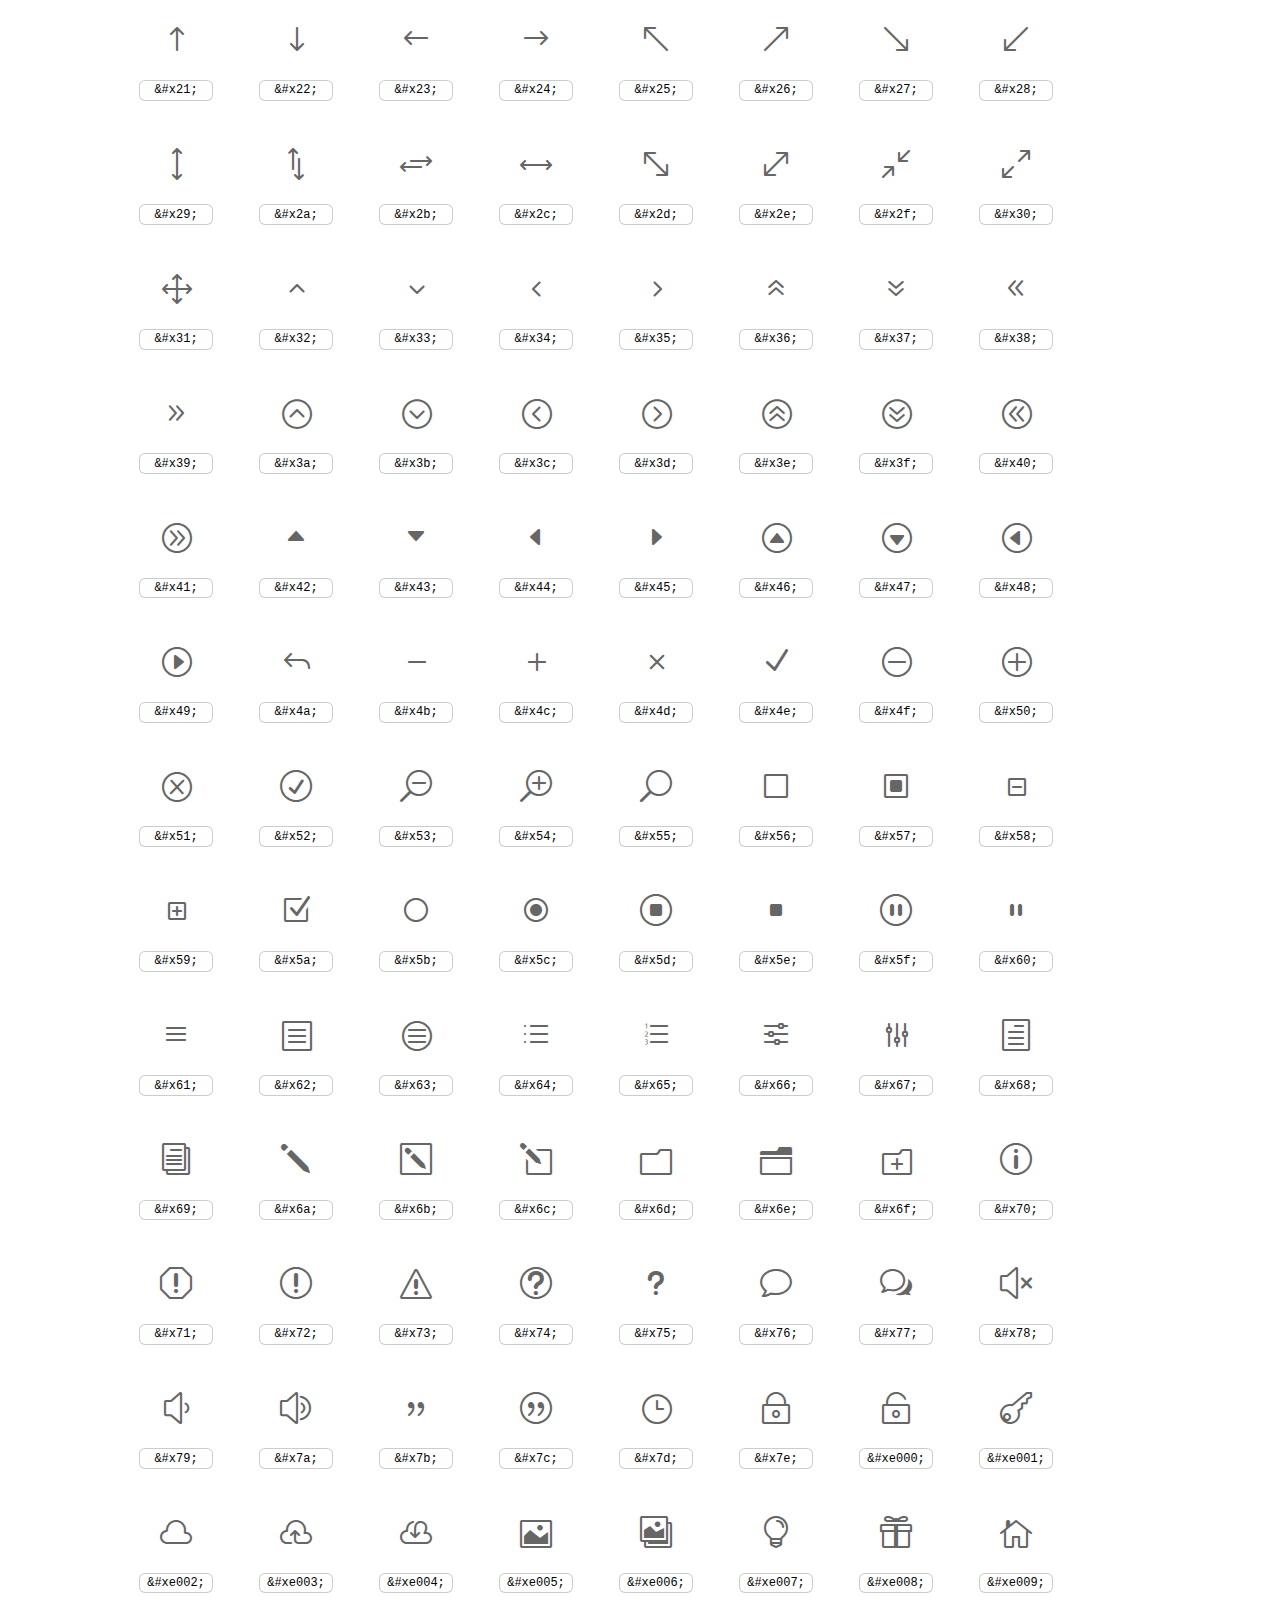
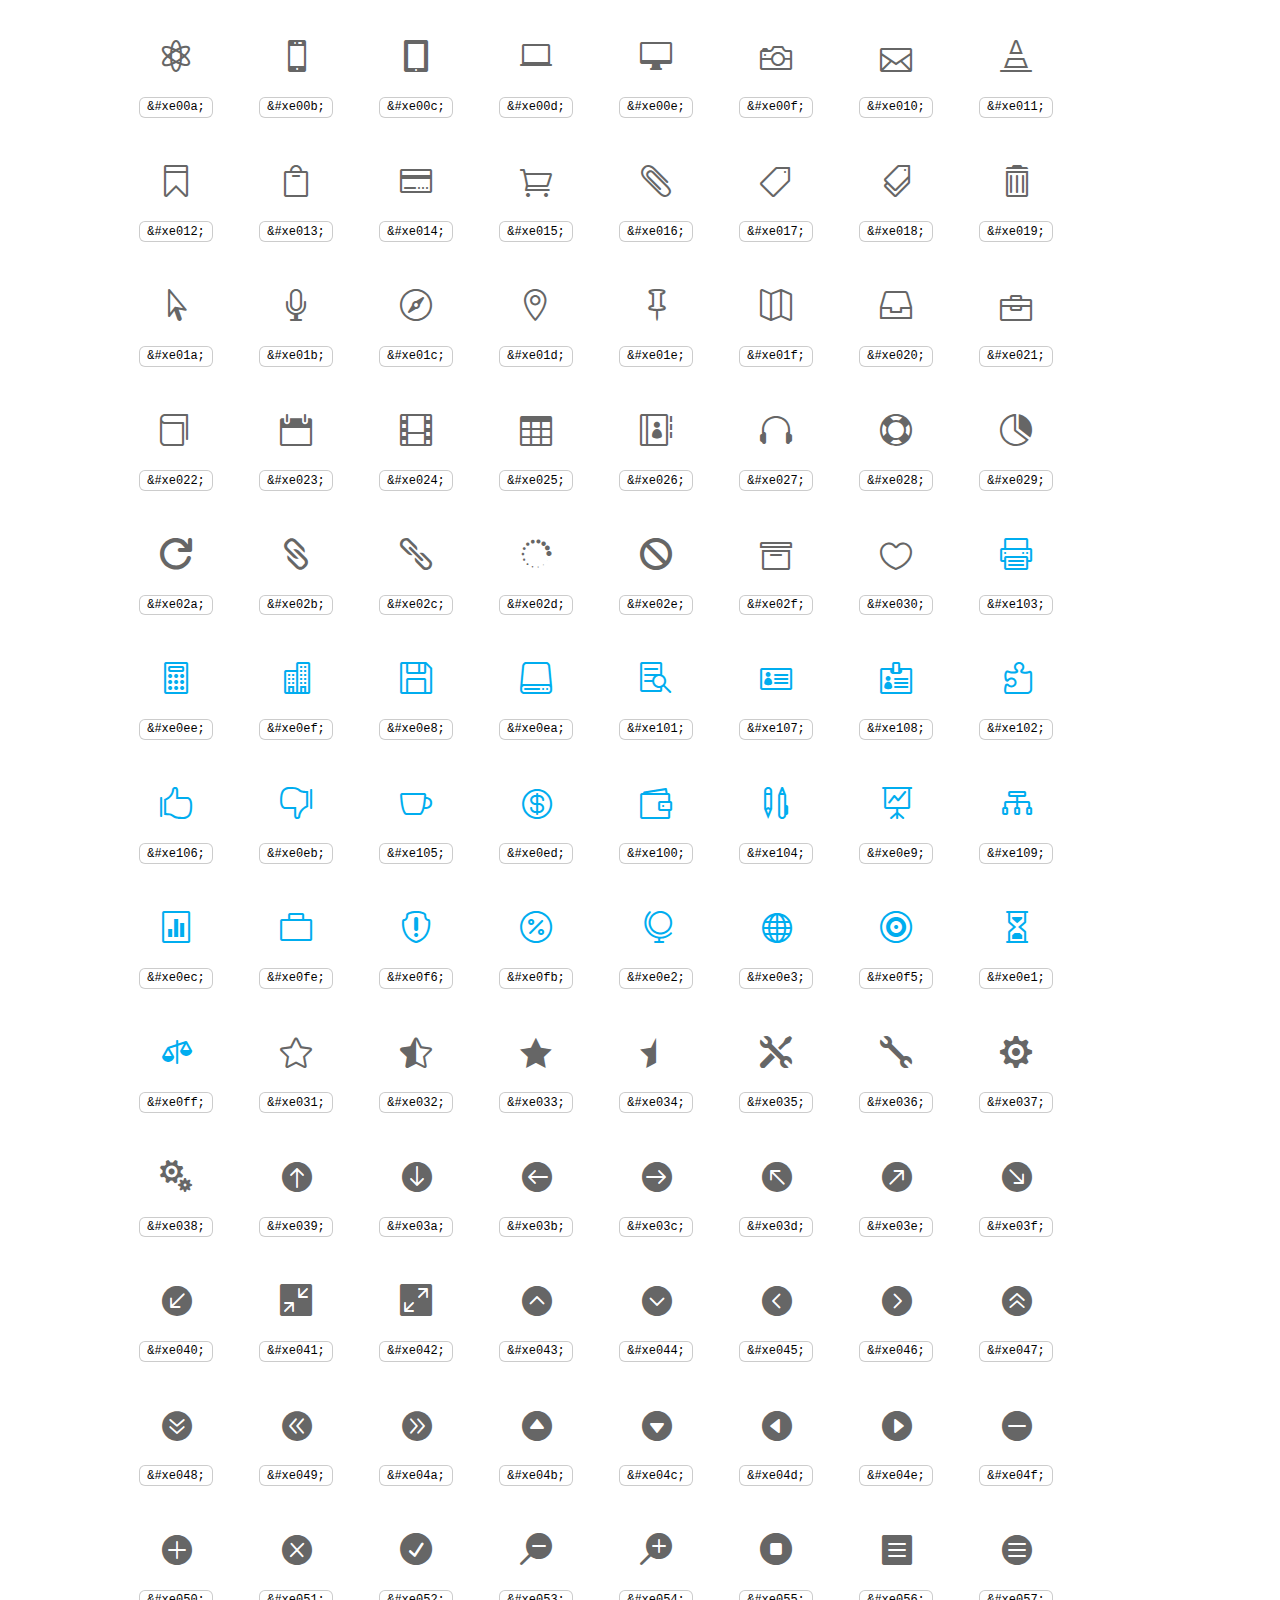
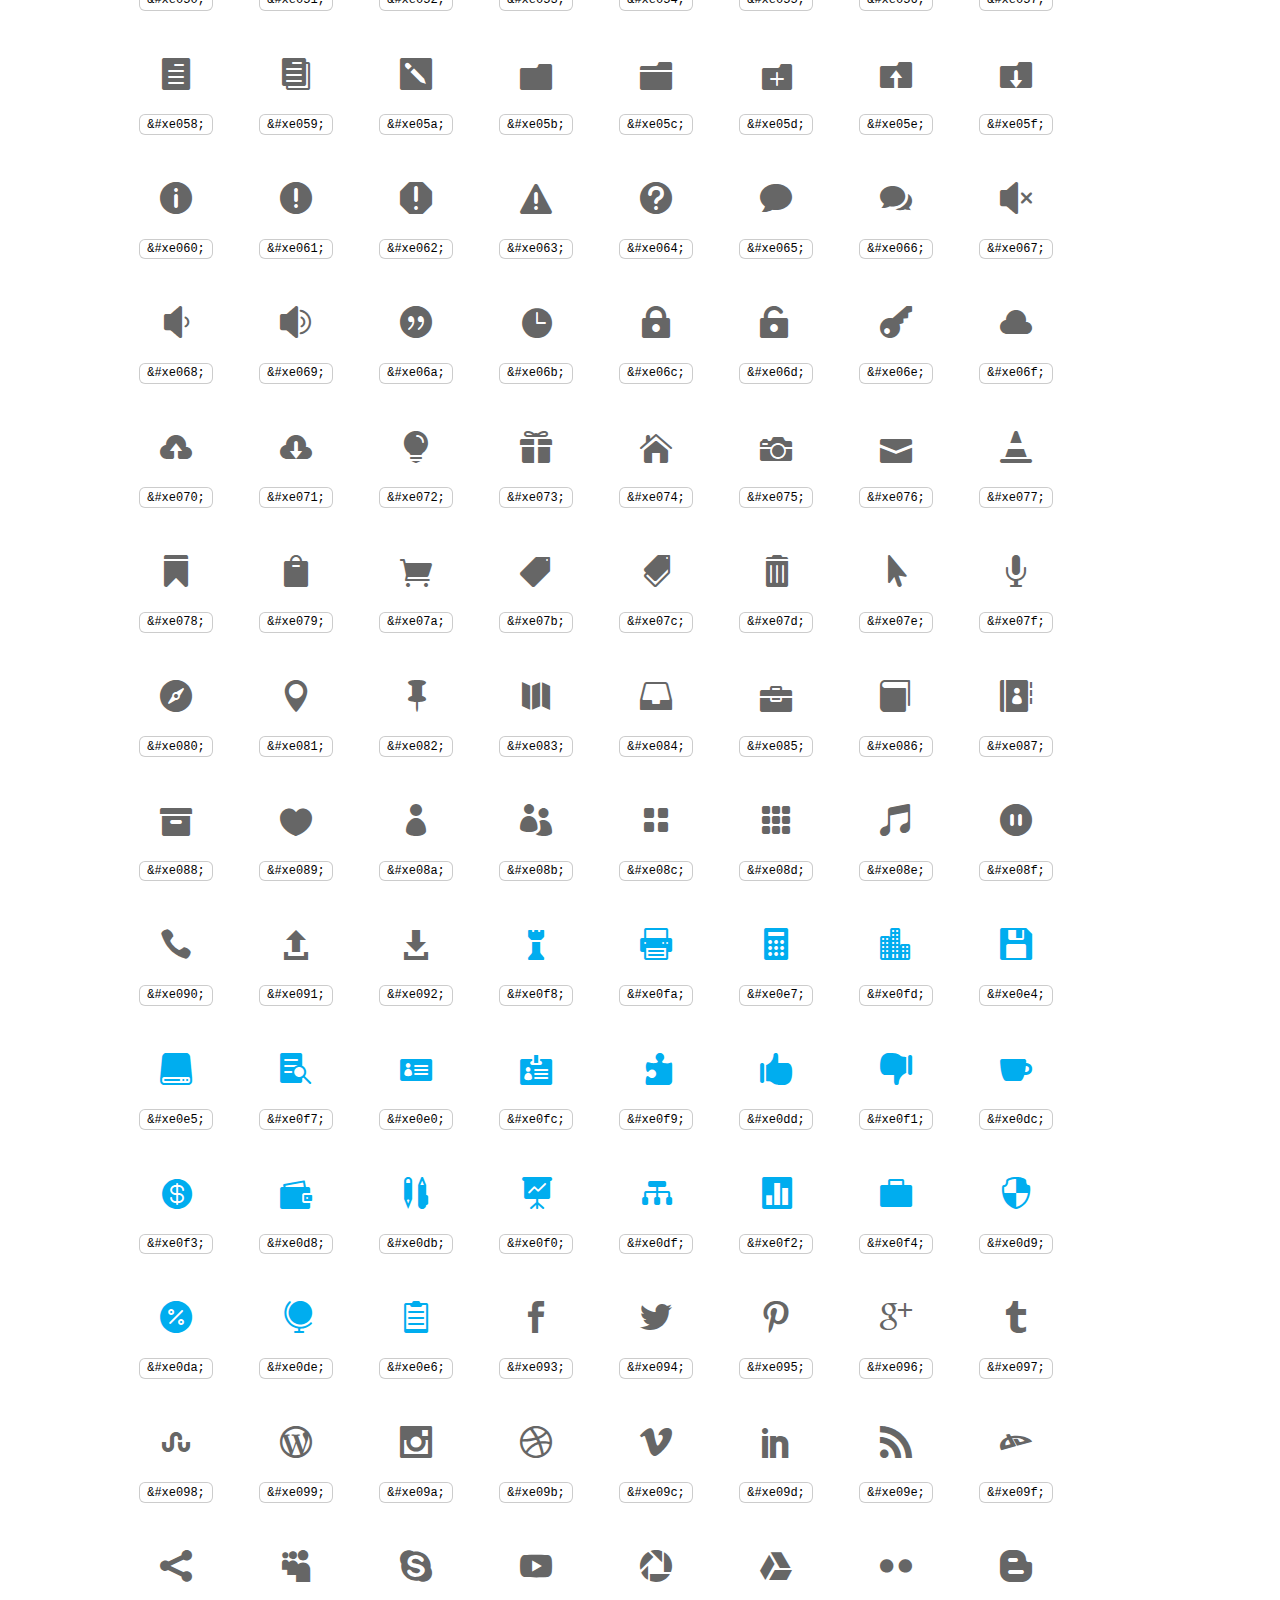
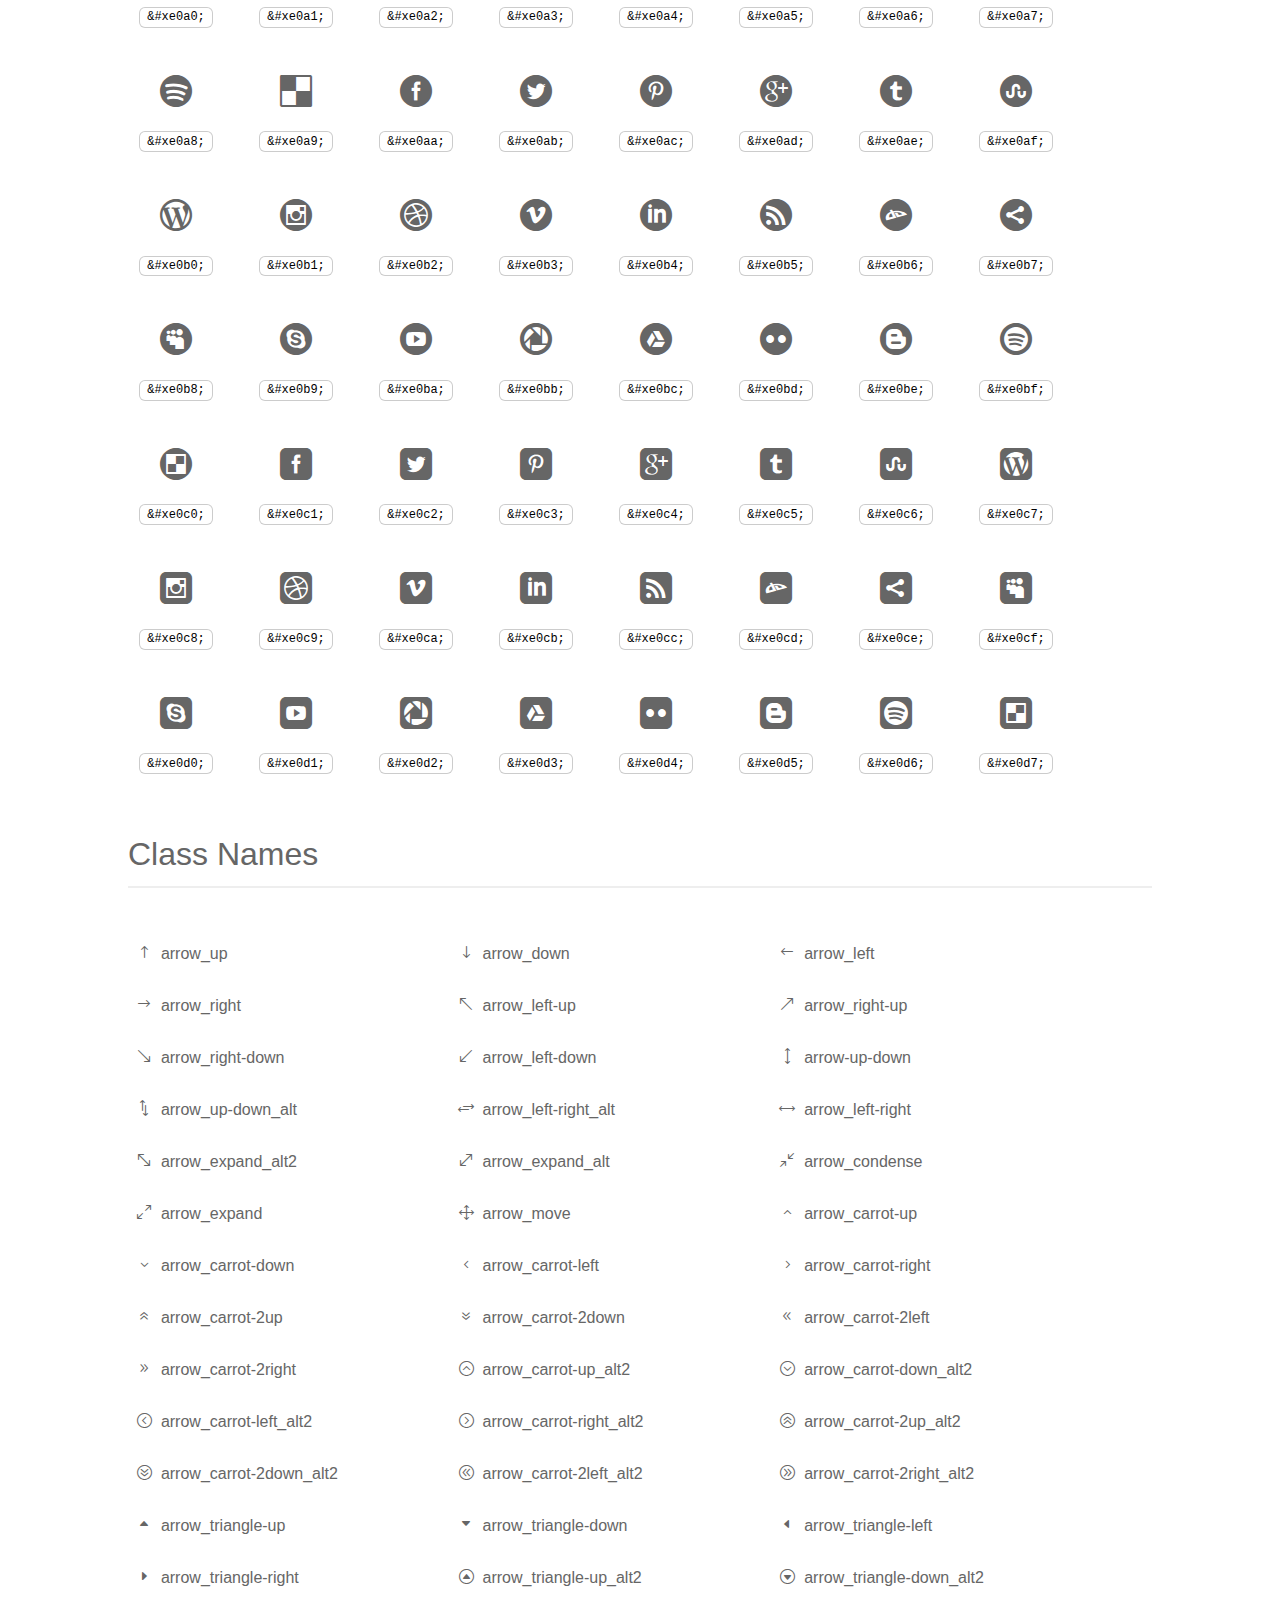
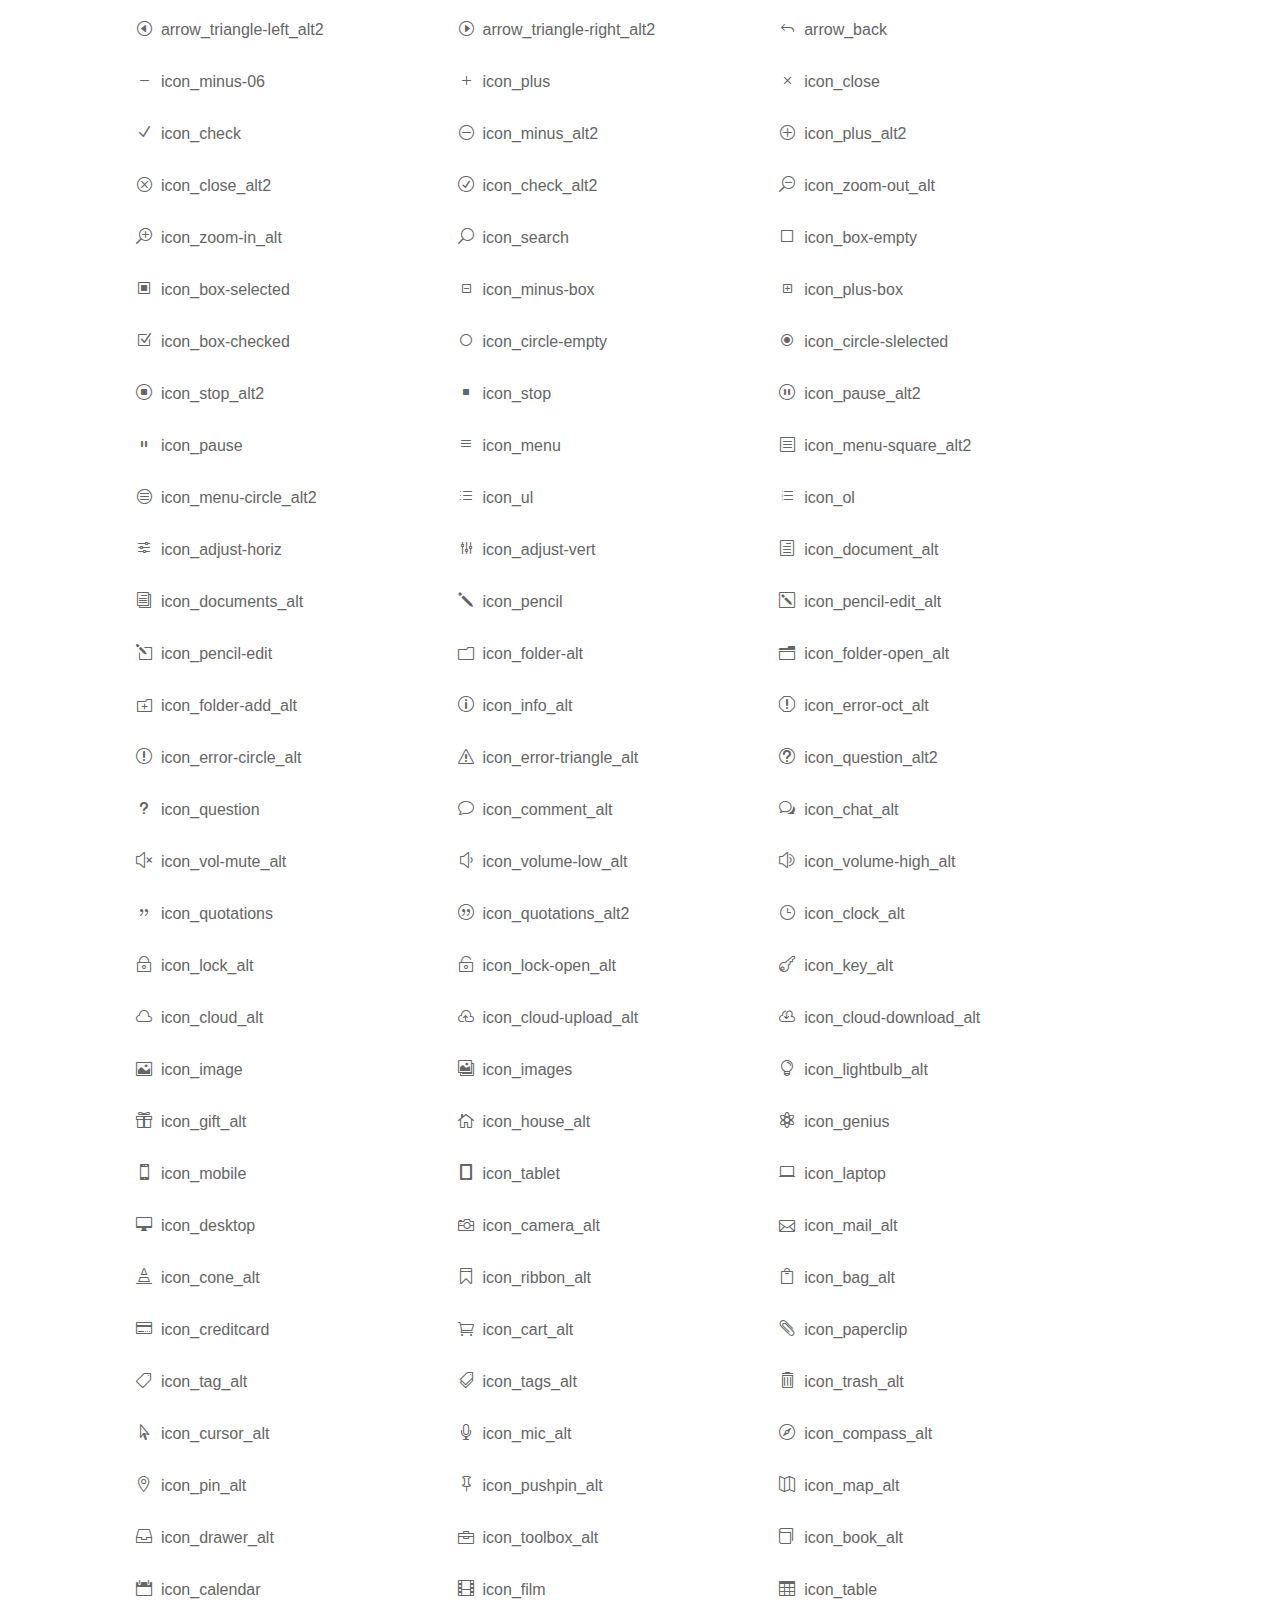
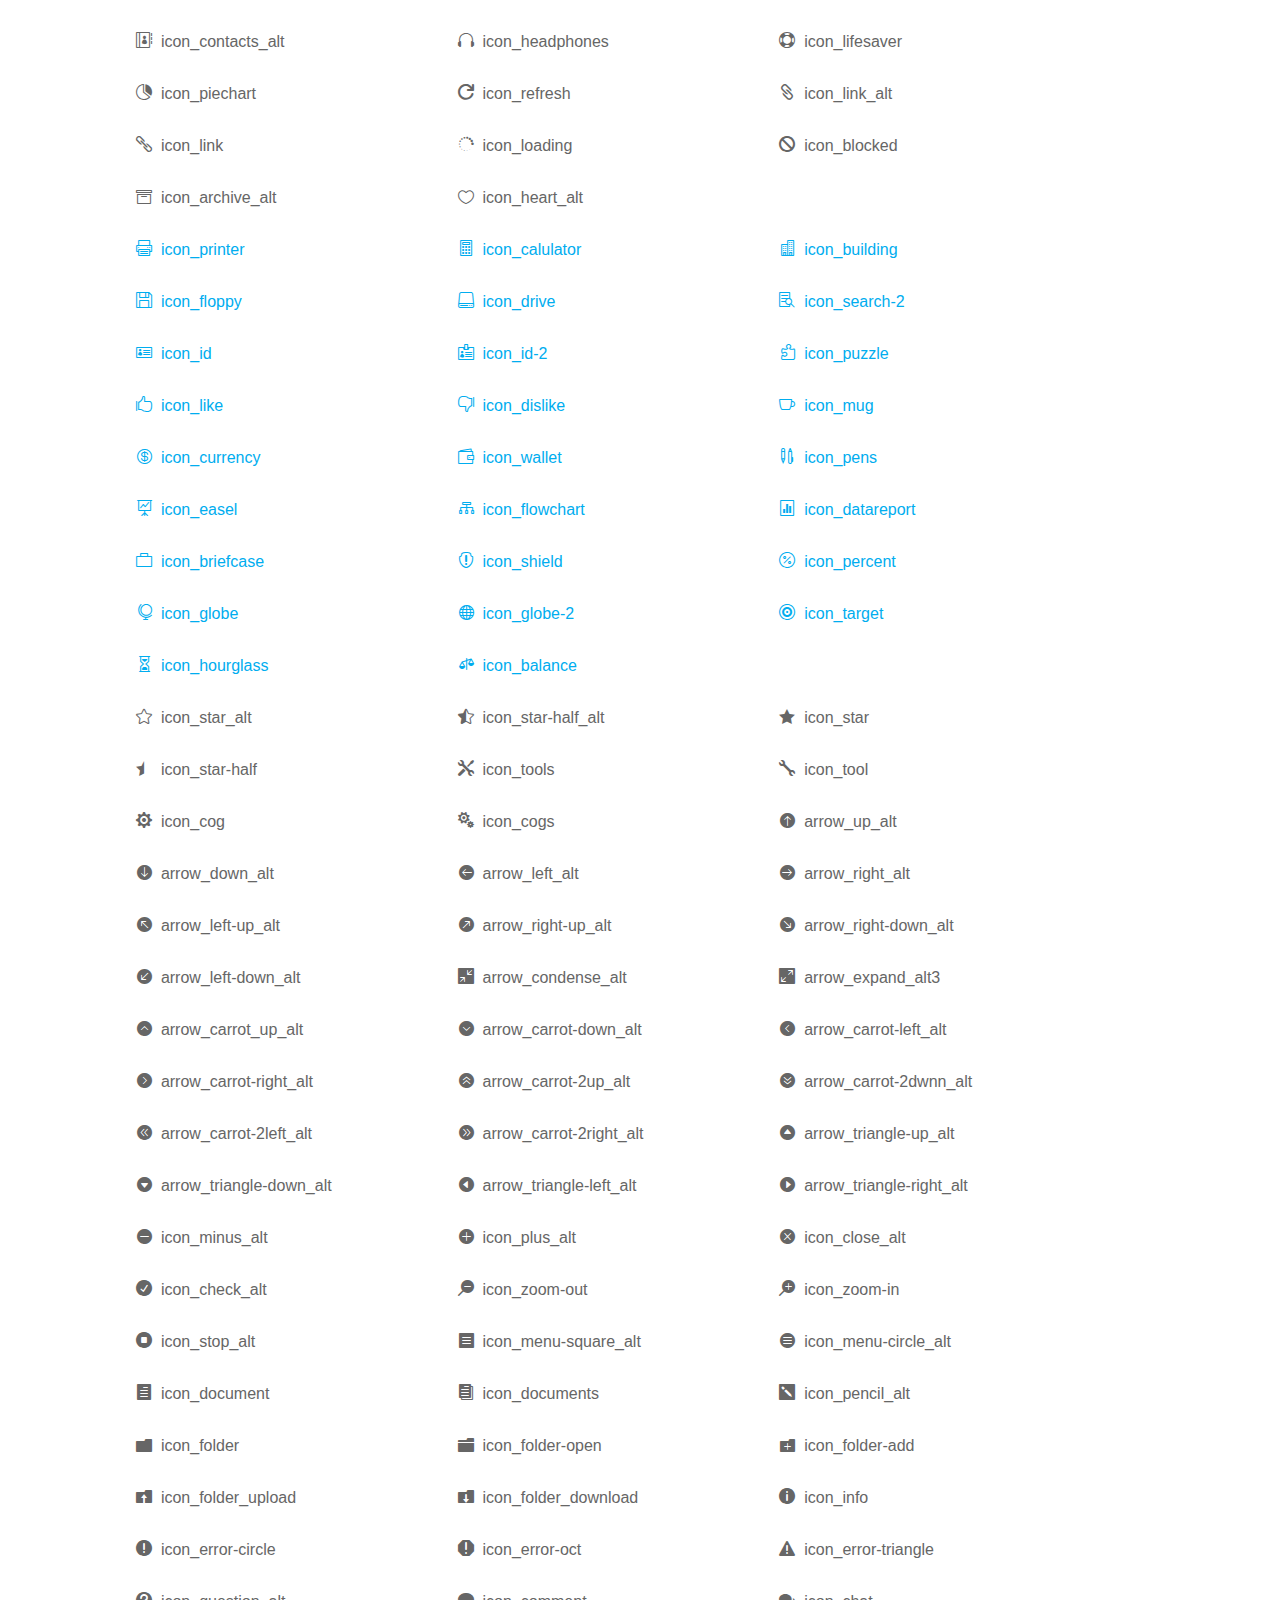
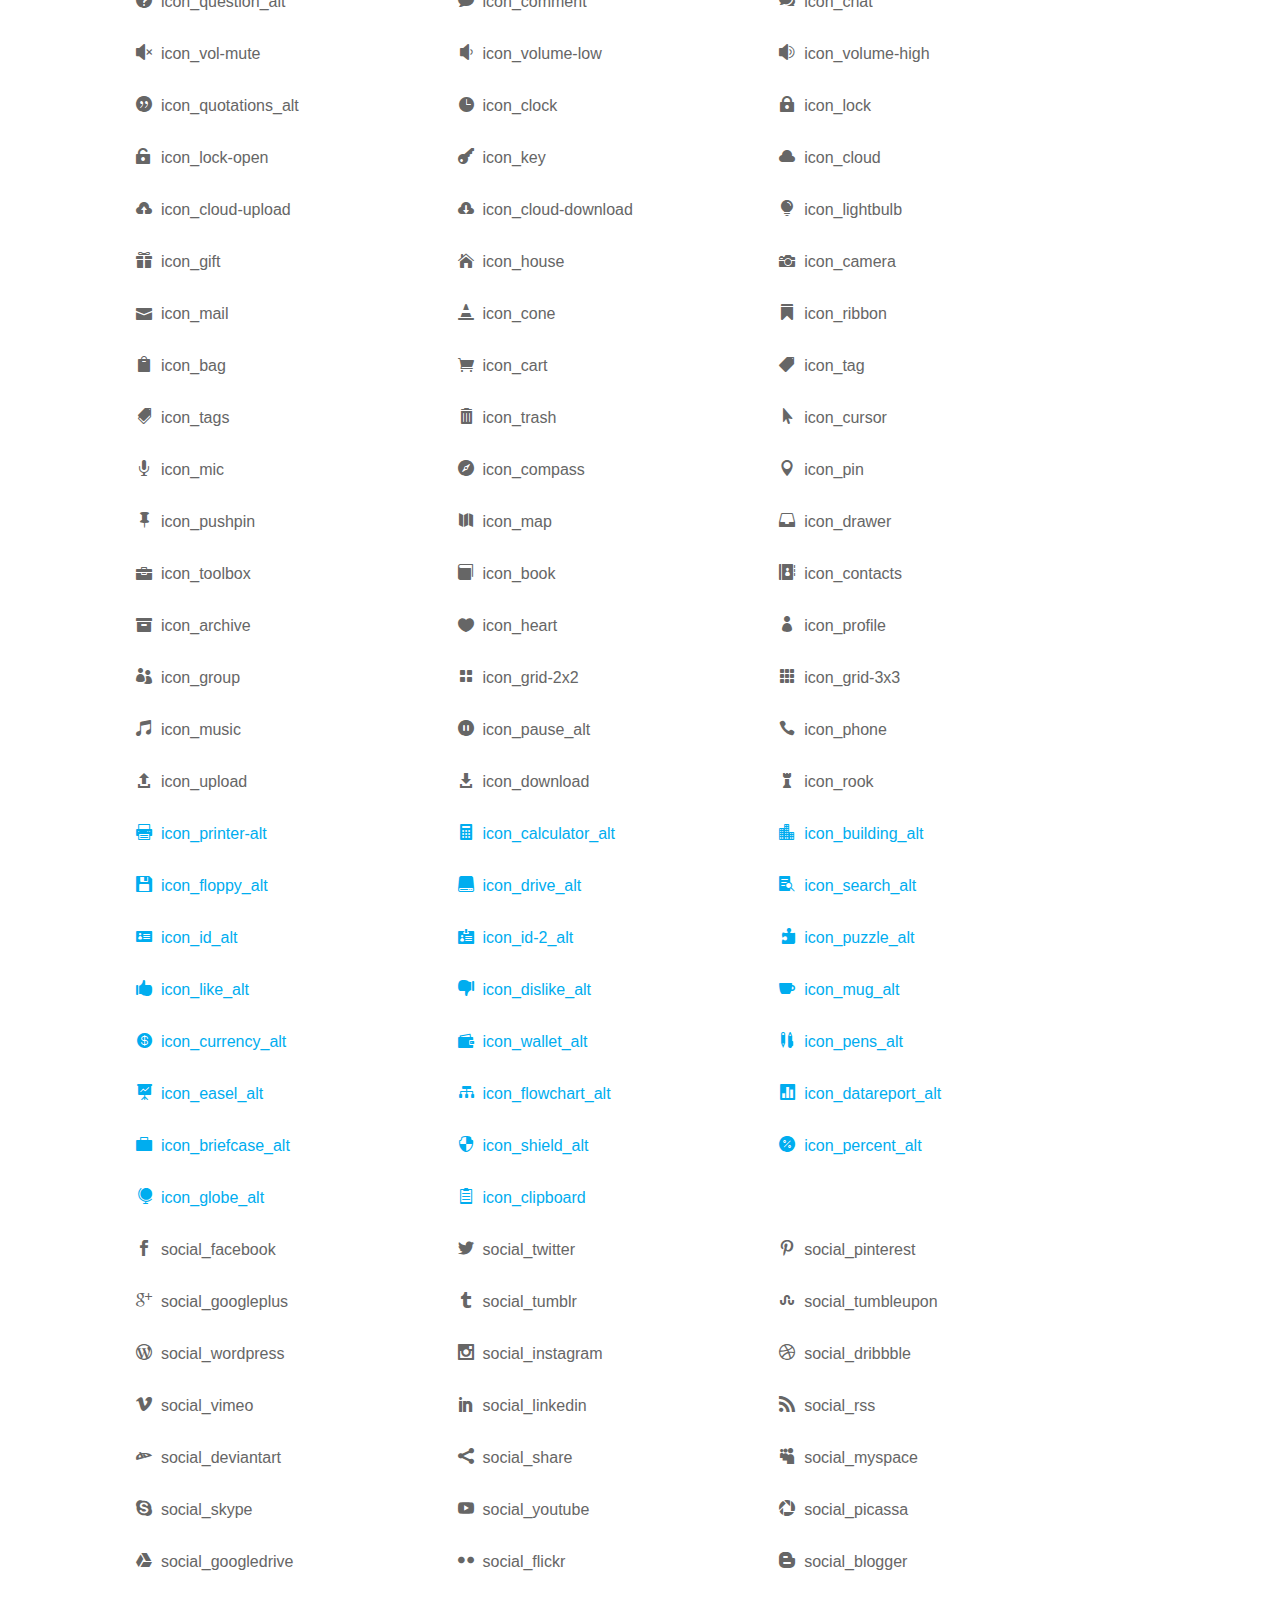
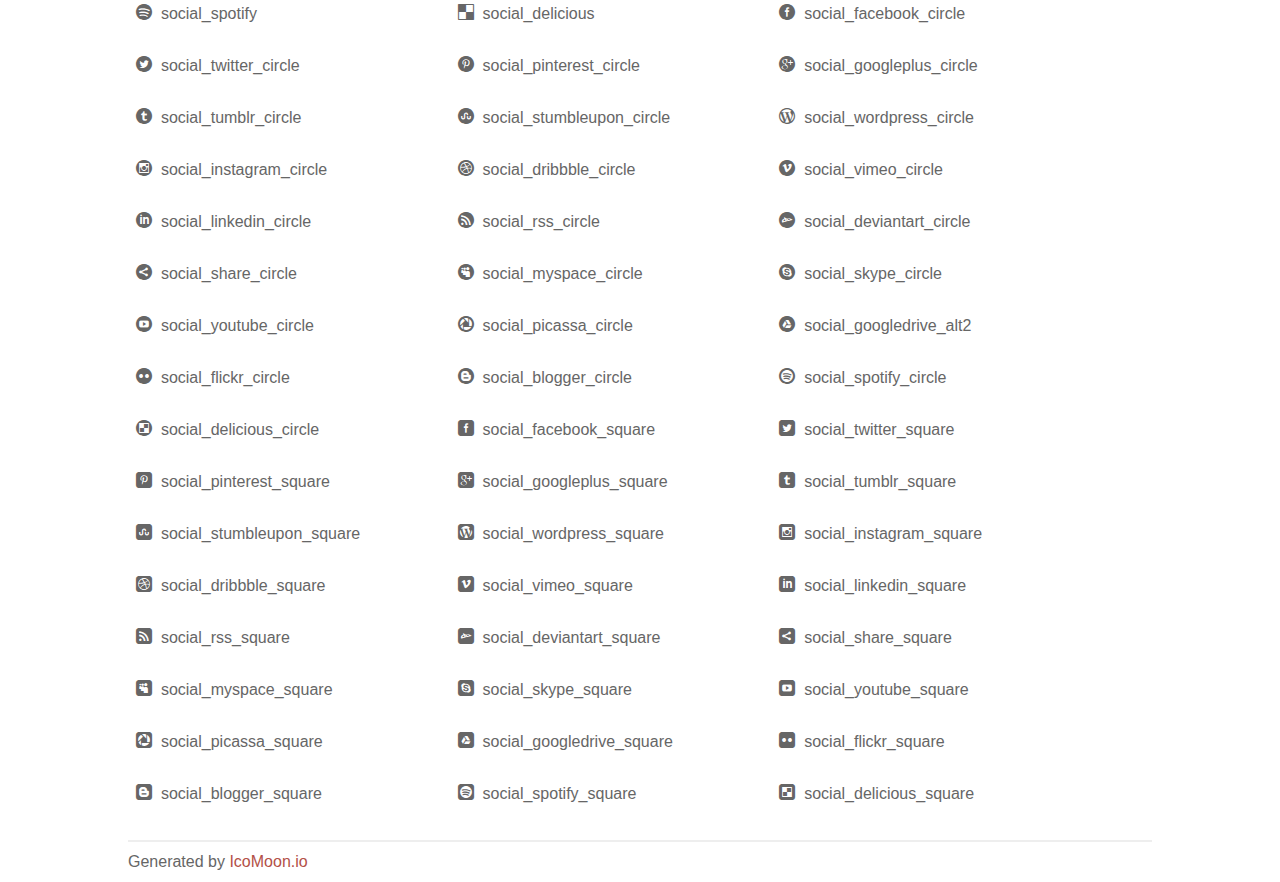
<file: fonts/elegant_font/HTML_CSS/index.html>
<!doctype html>
<html>
<head>
<title>Your Font/Glyphs</title>
<link rel="stylesheet" href="style.css" />
<!--[if lte IE 7]><script src="lte-ie7.js"></script><![endif]-->
<style>
	section, header, footer {display: block;}
	body {
		font-family: sans-serif;
		color: #666;
		line-height: 1.5;
		font-size: 1em;
	}
	* {
		-moz-box-sizing: border-box;
		-webkit-box-sizing: border-box;
		box-sizing: border-box;
		margin: 0;
		padding: 0;
	}
	.glyph {
		float: left;
		text-align: center;
		padding: .75em;
		margin: .4em 1.5em .75em 0;
		width: 6em;
		text-shadow: none;
	}
	
	.glyph input {
		font-family: consolas, monospace;
		font-size: 12px;
		width: 100%;
		text-align: center;
		border: 0;
		box-shadow: 0 0 0 1px #ccc;
		padding: .2em;
                -moz-border-radius: 5px;
                -webkit-border-radius: 5px;
	}
	
	

	.new {
		color:#00adef !important;
	}

	
	.w-main {
		width: 80%;
	}
	.centered {
		margin-left: auto;
		margin-right: auto;
	}
	.fs1 {
		font-size: 2em;
	}
	header {
		margin: 2em 0;
		padding-bottom: .5em;
		color: #666;
		box-shadow: 0 2px #eee;
	}
	header h1 {
		font-size: 2em;
		font-weight: normal;
	}
	.clearfix:before, .clearfix:after { content: ""; display: table; }
	.clearfix:after, .clear { clear: both; }
	footer {
		margin-top: 2em;
		padding: .5em 0;
		box-shadow: 0 -2px #eee;
	}
	a, a:visited {
		color: #B35047;
		text-decoration: none;
	}
	a:hover, a:focus {color: #000;}
	
	.box1 {
		font-size: 16px;
		display: inline-block;
		width: 30%;
		padding: .25em .5em;
		margin: 20px 10px 0 0;
	}
</style>
</head>
<body>
	<div class="w-main centered">
	<section class="mtm clearfix" id="glyphs">
	<div class="glyph">
		<div class="fs1" aria-hidden="true" data-icon="&#x21;"></div>
		<input type="text" readonly value="&amp;#x21;" />
	</div>
	<div class="glyph">
		<div class="fs1" aria-hidden="true" data-icon="&#x22;"></div>
		<input type="text" readonly value="&amp;#x22;" />
	</div>
	<div class="glyph">
		<div class="fs1" aria-hidden="true" data-icon="&#x23;"></div>
		<input type="text" readonly value="&amp;#x23;" />
	</div>
	<div class="glyph">
		<div class="fs1" aria-hidden="true" data-icon="&#x24;"></div>
		<input type="text" readonly value="&amp;#x24;" />
	</div>
	<div class="glyph">
		<div class="fs1" aria-hidden="true" data-icon="&#x25;"></div>
		<input type="text" readonly value="&amp;#x25;" />
	</div>
	<div class="glyph">
		<div class="fs1" aria-hidden="true" data-icon="&#x26;"></div>
		<input type="text" readonly value="&amp;#x26;" />
	</div>
	<div class="glyph">
		<div class="fs1" aria-hidden="true" data-icon="&#x27;"></div>
		<input type="text" readonly value="&amp;#x27;" />
	</div>
	<div class="glyph">
		<div class="fs1" aria-hidden="true" data-icon="&#x28;"></div>
		<input type="text" readonly value="&amp;#x28;" />
	</div>
	<div class="glyph">
		<div class="fs1" aria-hidden="true" data-icon="&#x29;"></div>
		<input type="text" readonly value="&amp;#x29;" />
	</div>
	<div class="glyph">
		<div class="fs1" aria-hidden="true" data-icon="&#x2a;"></div>
		<input type="text" readonly value="&amp;#x2a;" />
	</div>
	<div class="glyph">
		<div class="fs1" aria-hidden="true" data-icon="&#x2b;"></div>
		<input type="text" readonly value="&amp;#x2b;" />
	</div>
	<div class="glyph">
		<div class="fs1" aria-hidden="true" data-icon="&#x2c;"></div>
		<input type="text" readonly value="&amp;#x2c;" />
	</div>
	<div class="glyph">
		<div class="fs1" aria-hidden="true" data-icon="&#x2d;"></div>
		<input type="text" readonly value="&amp;#x2d;" />
	</div>
	<div class="glyph">
		<div class="fs1" aria-hidden="true" data-icon="&#x2e;"></div>
		<input type="text" readonly value="&amp;#x2e;" />
	</div>
	<div class="glyph">
		<div class="fs1" aria-hidden="true" data-icon="&#x2f;"></div>
		<input type="text" readonly value="&amp;#x2f;" />
	</div>
	<div class="glyph">
		<div class="fs1" aria-hidden="true" data-icon="&#x30;"></div>
		<input type="text" readonly value="&amp;#x30;" />
	</div>
	<div class="glyph">
		<div class="fs1" aria-hidden="true" data-icon="&#x31;"></div>
		<input type="text" readonly value="&amp;#x31;" />
	</div>
	<div class="glyph">
		<div class="fs1" aria-hidden="true" data-icon="&#x32;"></div>
		<input type="text" readonly value="&amp;#x32;" />
	</div>
	<div class="glyph">
		<div class="fs1" aria-hidden="true" data-icon="&#x33;"></div>
		<input type="text" readonly value="&amp;#x33;" />
	</div>
	<div class="glyph">
		<div class="fs1" aria-hidden="true" data-icon="&#x34;"></div>
		<input type="text" readonly value="&amp;#x34;" />
	</div>
	<div class="glyph">
		<div class="fs1" aria-hidden="true" data-icon="&#x35;"></div>
		<input type="text" readonly value="&amp;#x35;" />
	</div>
	<div class="glyph">
		<div class="fs1" aria-hidden="true" data-icon="&#x36;"></div>
		<input type="text" readonly value="&amp;#x36;" />
	</div>
	<div class="glyph">
		<div class="fs1" aria-hidden="true" data-icon="&#x37;"></div>
		<input type="text" readonly value="&amp;#x37;" />
	</div>
	<div class="glyph">
		<div class="fs1" aria-hidden="true" data-icon="&#x38;"></div>
		<input type="text" readonly value="&amp;#x38;" />
	</div>
	<div class="glyph">
		<div class="fs1" aria-hidden="true" data-icon="&#x39;"></div>
		<input type="text" readonly value="&amp;#x39;" />
	</div>
	<div class="glyph">
		<div class="fs1" aria-hidden="true" data-icon="&#x3a;"></div>
		<input type="text" readonly value="&amp;#x3a;" />
	</div>
	<div class="glyph">
		<div class="fs1" aria-hidden="true" data-icon="&#x3b;"></div>
		<input type="text" readonly value="&amp;#x3b;" />
	</div>
	<div class="glyph">
		<div class="fs1" aria-hidden="true" data-icon="&#x3c;"></div>
		<input type="text" readonly value="&amp;#x3c;" />
	</div>
	<div class="glyph">
		<div class="fs1" aria-hidden="true" data-icon="&#x3d;"></div>
		<input type="text" readonly value="&amp;#x3d;" />
	</div>
	<div class="glyph">
		<div class="fs1" aria-hidden="true" data-icon="&#x3e;"></div>
		<input type="text" readonly value="&amp;#x3e;" />
	</div>
	<div class="glyph">
		<div class="fs1" aria-hidden="true" data-icon="&#x3f;"></div>
		<input type="text" readonly value="&amp;#x3f;" />
	</div>
	<div class="glyph">
		<div class="fs1" aria-hidden="true" data-icon="&#x40;"></div>
		<input type="text" readonly value="&amp;#x40;" />
	</div>
	<div class="glyph">
		<div class="fs1" aria-hidden="true" data-icon="&#x41;"></div>
		<input type="text" readonly value="&amp;#x41;" />
	</div>
	<div class="glyph">
		<div class="fs1" aria-hidden="true" data-icon="&#x42;"></div>
		<input type="text" readonly value="&amp;#x42;" />
	</div>
	<div class="glyph">
		<div class="fs1" aria-hidden="true" data-icon="&#x43;"></div>
		<input type="text" readonly value="&amp;#x43;" />
	</div>
	<div class="glyph">
		<div class="fs1" aria-hidden="true" data-icon="&#x44;"></div>
		<input type="text" readonly value="&amp;#x44;" />
	</div>
	<div class="glyph">
		<div class="fs1" aria-hidden="true" data-icon="&#x45;"></div>
		<input type="text" readonly value="&amp;#x45;" />
	</div>
	<div class="glyph">
		<div class="fs1" aria-hidden="true" data-icon="&#x46;"></div>
		<input type="text" readonly value="&amp;#x46;" />
	</div>
	<div class="glyph">
		<div class="fs1" aria-hidden="true" data-icon="&#x47;"></div>
		<input type="text" readonly value="&amp;#x47;" />
	</div>
	<div class="glyph">
		<div class="fs1" aria-hidden="true" data-icon="&#x48;"></div>
		<input type="text" readonly value="&amp;#x48;" />
	</div>
	<div class="glyph">
		<div class="fs1" aria-hidden="true" data-icon="&#x49;"></div>
		<input type="text" readonly value="&amp;#x49;" />
	</div>
	<div class="glyph">
		<div class="fs1" aria-hidden="true" data-icon="&#x4a;"></div>
		<input type="text" readonly value="&amp;#x4a;" />
	</div>
	<div class="glyph">
		<div class="fs1" aria-hidden="true" data-icon="&#x4b;"></div>
		<input type="text" readonly value="&amp;#x4b;" />
	</div>
	<div class="glyph">
		<div class="fs1" aria-hidden="true" data-icon="&#x4c;"></div>
		<input type="text" readonly value="&amp;#x4c;" />
	</div>
	<div class="glyph">
		<div class="fs1" aria-hidden="true" data-icon="&#x4d;"></div>
		<input type="text" readonly value="&amp;#x4d;" />
	</div>
	<div class="glyph">
		<div class="fs1" aria-hidden="true" data-icon="&#x4e;"></div>
		<input type="text" readonly value="&amp;#x4e;" />
	</div>
	<div class="glyph">
		<div class="fs1" aria-hidden="true" data-icon="&#x4f;"></div>
		<input type="text" readonly value="&amp;#x4f;" />
	</div>
	<div class="glyph">
		<div class="fs1" aria-hidden="true" data-icon="&#x50;"></div>
		<input type="text" readonly value="&amp;#x50;" />
	</div>
	<div class="glyph">
		<div class="fs1" aria-hidden="true" data-icon="&#x51;"></div>
		<input type="text" readonly value="&amp;#x51;" />
	</div>
	<div class="glyph">
		<div class="fs1" aria-hidden="true" data-icon="&#x52;"></div>
		<input type="text" readonly value="&amp;#x52;" />
	</div>
	<div class="glyph">
		<div class="fs1" aria-hidden="true" data-icon="&#x53;"></div>
		<input type="text" readonly value="&amp;#x53;" />
	</div>
	<div class="glyph">
		<div class="fs1" aria-hidden="true" data-icon="&#x54;"></div>
		<input type="text" readonly value="&amp;#x54;" />
	</div>
	<div class="glyph">
		<div class="fs1" aria-hidden="true" data-icon="&#x55;"></div>
		<input type="text" readonly value="&amp;#x55;" />
	</div>
	<div class="glyph">
		<div class="fs1" aria-hidden="true" data-icon="&#x56;"></div>
		<input type="text" readonly value="&amp;#x56;" />
	</div>
	<div class="glyph">
		<div class="fs1" aria-hidden="true" data-icon="&#x57;"></div>
		<input type="text" readonly value="&amp;#x57;" />
	</div>
	<div class="glyph">
		<div class="fs1" aria-hidden="true" data-icon="&#x58;"></div>
		<input type="text" readonly value="&amp;#x58;" />
	</div>
	<div class="glyph">
		<div class="fs1" aria-hidden="true" data-icon="&#x59;"></div>
		<input type="text" readonly value="&amp;#x59;" />
	</div>
	<div class="glyph">
		<div class="fs1" aria-hidden="true" data-icon="&#x5a;"></div>
		<input type="text" readonly value="&amp;#x5a;" />
	</div>
	<div class="glyph">
		<div class="fs1" aria-hidden="true" data-icon="&#x5b;"></div>
		<input type="text" readonly value="&amp;#x5b;" />
	</div>
	<div class="glyph">
		<div class="fs1" aria-hidden="true" data-icon="&#x5c;"></div>
		<input type="text" readonly value="&amp;#x5c;" />
	</div>
	<div class="glyph">
		<div class="fs1" aria-hidden="true" data-icon="&#x5d;"></div>
		<input type="text" readonly value="&amp;#x5d;" />
	</div>
	<div class="glyph">
		<div class="fs1" aria-hidden="true" data-icon="&#x5e;"></div>
		<input type="text" readonly value="&amp;#x5e;" />
	</div>
	<div class="glyph">
		<div class="fs1" aria-hidden="true" data-icon="&#x5f;"></div>
		<input type="text" readonly value="&amp;#x5f;" />
	</div>
	<div class="glyph">
		<div class="fs1" aria-hidden="true" data-icon="&#x60;"></div>
		<input type="text" readonly value="&amp;#x60;" />
	</div>
	<div class="glyph">
		<div class="fs1" aria-hidden="true" data-icon="&#x61;"></div>
		<input type="text" readonly value="&amp;#x61;" />
	</div>
	<div class="glyph">
		<div class="fs1" aria-hidden="true" data-icon="&#x62;"></div>
		<input type="text" readonly value="&amp;#x62;" />
	</div>
	<div class="glyph">
		<div class="fs1" aria-hidden="true" data-icon="&#x63;"></div>
		<input type="text" readonly value="&amp;#x63;" />
	</div>
	<div class="glyph">
		<div class="fs1" aria-hidden="true" data-icon="&#x64;"></div>
		<input type="text" readonly value="&amp;#x64;" />
	</div>
	<div class="glyph">
		<div class="fs1" aria-hidden="true" data-icon="&#x65;"></div>
		<input type="text" readonly value="&amp;#x65;" />
	</div>
	<div class="glyph">
		<div class="fs1" aria-hidden="true" data-icon="&#x66;"></div>
		<input type="text" readonly value="&amp;#x66;" />
	</div>
	<div class="glyph">
		<div class="fs1" aria-hidden="true" data-icon="&#x67;"></div>
		<input type="text" readonly value="&amp;#x67;" />
	</div>
	<div class="glyph">
		<div class="fs1" aria-hidden="true" data-icon="&#x68;"></div>
		<input type="text" readonly value="&amp;#x68;" />
	</div>
	<div class="glyph">
		<div class="fs1" aria-hidden="true" data-icon="&#x69;"></div>
		<input type="text" readonly value="&amp;#x69;" />
	</div>
	<div class="glyph">
		<div class="fs1" aria-hidden="true" data-icon="&#x6a;"></div>
		<input type="text" readonly value="&amp;#x6a;" />
	</div>
	<div class="glyph">
		<div class="fs1" aria-hidden="true" data-icon="&#x6b;"></div>
		<input type="text" readonly value="&amp;#x6b;" />
	</div>
	<div class="glyph">
		<div class="fs1" aria-hidden="true" data-icon="&#x6c;"></div>
		<input type="text" readonly value="&amp;#x6c;" />
	</div>
	<div class="glyph">
		<div class="fs1" aria-hidden="true" data-icon="&#x6d;"></div>
		<input type="text" readonly value="&amp;#x6d;" />
	</div>
	<div class="glyph">
		<div class="fs1" aria-hidden="true" data-icon="&#x6e;"></div>
		<input type="text" readonly value="&amp;#x6e;" />
	</div>
	<div class="glyph">
		<div class="fs1" aria-hidden="true" data-icon="&#x6f;"></div>
		<input type="text" readonly value="&amp;#x6f;" />
	</div>
	<div class="glyph">
		<div class="fs1" aria-hidden="true" data-icon="&#x70;"></div>
		<input type="text" readonly value="&amp;#x70;" />
	</div>
	<div class="glyph">
		<div class="fs1" aria-hidden="true" data-icon="&#x71;"></div>
		<input type="text" readonly value="&amp;#x71;" />
	</div>
	<div class="glyph">
		<div class="fs1" aria-hidden="true" data-icon="&#x72;"></div>
		<input type="text" readonly value="&amp;#x72;" />
	</div>
	<div class="glyph">
		<div class="fs1" aria-hidden="true" data-icon="&#x73;"></div>
		<input type="text" readonly value="&amp;#x73;" />
	</div>
	<div class="glyph">
		<div class="fs1" aria-hidden="true" data-icon="&#x74;"></div>
		<input type="text" readonly value="&amp;#x74;" />
	</div>
	<div class="glyph">
		<div class="fs1" aria-hidden="true" data-icon="&#x75;"></div>
		<input type="text" readonly value="&amp;#x75;" />
	</div>
	<div class="glyph">
		<div class="fs1" aria-hidden="true" data-icon="&#x76;"></div>
		<input type="text" readonly value="&amp;#x76;" />
	</div>
	<div class="glyph">
		<div class="fs1" aria-hidden="true" data-icon="&#x77;"></div>
		<input type="text" readonly value="&amp;#x77;" />
	</div>
	<div class="glyph">
		<div class="fs1" aria-hidden="true" data-icon="&#x78;"></div>
		<input type="text" readonly value="&amp;#x78;" />
	</div>
	<div class="glyph">
		<div class="fs1" aria-hidden="true" data-icon="&#x79;"></div>
		<input type="text" readonly value="&amp;#x79;" />
	</div>
	<div class="glyph">
		<div class="fs1" aria-hidden="true" data-icon="&#x7a;"></div>
		<input type="text" readonly value="&amp;#x7a;" />
	</div>
	<div class="glyph">
		<div class="fs1" aria-hidden="true" data-icon="&#x7b;"></div>
		<input type="text" readonly value="&amp;#x7b;" />
	</div>
	<div class="glyph">
		<div class="fs1" aria-hidden="true" data-icon="&#x7c;"></div>
		<input type="text" readonly value="&amp;#x7c;" />
	</div>
	<div class="glyph">
		<div class="fs1" aria-hidden="true" data-icon="&#x7d;"></div>
		<input type="text" readonly value="&amp;#x7d;" />
	</div>
	<div class="glyph">
		<div class="fs1" aria-hidden="true" data-icon="&#x7e;"></div>
		<input type="text" readonly value="&amp;#x7e;" />
	</div>
	<div class="glyph">
		<div class="fs1" aria-hidden="true" data-icon="&#xe000;"></div>
		<input type="text" readonly value="&amp;#xe000;" />
	</div>
	<div class="glyph">
		<div class="fs1" aria-hidden="true" data-icon="&#xe001;"></div>
		<input type="text" readonly value="&amp;#xe001;" />
	</div>
	<div class="glyph">
		<div class="fs1" aria-hidden="true" data-icon="&#xe002;"></div>
		<input type="text" readonly value="&amp;#xe002;" />
	</div>
	<div class="glyph">
		<div class="fs1" aria-hidden="true" data-icon="&#xe003;"></div>
		<input type="text" readonly value="&amp;#xe003;" />
	</div>
	<div class="glyph">
		<div class="fs1" aria-hidden="true" data-icon="&#xe004;"></div>
		<input type="text" readonly value="&amp;#xe004;" />
	</div>
	<div class="glyph">
		<div class="fs1" aria-hidden="true" data-icon="&#xe005;"></div>
		<input type="text" readonly value="&amp;#xe005;" />
	</div>
	<div class="glyph">
		<div class="fs1" aria-hidden="true" data-icon="&#xe006;"></div>
		<input type="text" readonly value="&amp;#xe006;" />
	</div>
	<div class="glyph">
		<div class="fs1" aria-hidden="true" data-icon="&#xe007;"></div>
		<input type="text" readonly value="&amp;#xe007;" />
	</div>
	<div class="glyph">
		<div class="fs1" aria-hidden="true" data-icon="&#xe008;"></div>
		<input type="text" readonly value="&amp;#xe008;" />
	</div>
	<div class="glyph">
		<div class="fs1" aria-hidden="true" data-icon="&#xe009;"></div>
		<input type="text" readonly value="&amp;#xe009;" />
	</div>
	<div class="glyph">
		<div class="fs1" aria-hidden="true" data-icon="&#xe00a;"></div>
		<input type="text" readonly value="&amp;#xe00a;" />
	</div>
	<div class="glyph">
		<div class="fs1" aria-hidden="true" data-icon="&#xe00b;"></div>
		<input type="text" readonly value="&amp;#xe00b;" />
	</div>
	<div class="glyph">
		<div class="fs1" aria-hidden="true" data-icon="&#xe00c;"></div>
		<input type="text" readonly value="&amp;#xe00c;" />
	</div>
	<div class="glyph">
		<div class="fs1" aria-hidden="true" data-icon="&#xe00d;"></div>
		<input type="text" readonly value="&amp;#xe00d;" />
	</div>
	<div class="glyph">
		<div class="fs1" aria-hidden="true" data-icon="&#xe00e;"></div>
		<input type="text" readonly value="&amp;#xe00e;" />
	</div>
	<div class="glyph">
		<div class="fs1" aria-hidden="true" data-icon="&#xe00f;"></div>
		<input type="text" readonly value="&amp;#xe00f;" />
	</div>
	<div class="glyph">
		<div class="fs1" aria-hidden="true" data-icon="&#xe010;"></div>
		<input type="text" readonly value="&amp;#xe010;" />
	</div>
	<div class="glyph">
		<div class="fs1" aria-hidden="true" data-icon="&#xe011;"></div>
		<input type="text" readonly value="&amp;#xe011;" />
	</div>
	<div class="glyph">
		<div class="fs1" aria-hidden="true" data-icon="&#xe012;"></div>
		<input type="text" readonly value="&amp;#xe012;" />
	</div>
	<div class="glyph">
		<div class="fs1" aria-hidden="true" data-icon="&#xe013;"></div>
		<input type="text" readonly value="&amp;#xe013;" />
	</div>
	<div class="glyph">
		<div class="fs1" aria-hidden="true" data-icon="&#xe014;"></div>
		<input type="text" readonly value="&amp;#xe014;" />
	</div>
	<div class="glyph">
		<div class="fs1" aria-hidden="true" data-icon="&#xe015;"></div>
		<input type="text" readonly value="&amp;#xe015;" />
	</div>
	<div class="glyph">
		<div class="fs1" aria-hidden="true" data-icon="&#xe016;"></div>
		<input type="text" readonly value="&amp;#xe016;" />
	</div>
	<div class="glyph">
		<div class="fs1" aria-hidden="true" data-icon="&#xe017;"></div>
		<input type="text" readonly value="&amp;#xe017;" />
	</div>
	<div class="glyph">
		<div class="fs1" aria-hidden="true" data-icon="&#xe018;"></div>
		<input type="text" readonly value="&amp;#xe018;" />
	</div>
	<div class="glyph">
		<div class="fs1" aria-hidden="true" data-icon="&#xe019;"></div>
		<input type="text" readonly value="&amp;#xe019;" />
	</div>
	<div class="glyph">
		<div class="fs1" aria-hidden="true" data-icon="&#xe01a;"></div>
		<input type="text" readonly value="&amp;#xe01a;" />
	</div>
	<div class="glyph">
		<div class="fs1" aria-hidden="true" data-icon="&#xe01b;"></div>
		<input type="text" readonly value="&amp;#xe01b;" />
	</div>
	<div class="glyph">
		<div class="fs1" aria-hidden="true" data-icon="&#xe01c;"></div>
		<input type="text" readonly value="&amp;#xe01c;" />
	</div>
	<div class="glyph">
		<div class="fs1" aria-hidden="true" data-icon="&#xe01d;"></div>
		<input type="text" readonly value="&amp;#xe01d;" />
	</div>
	<div class="glyph">
		<div class="fs1" aria-hidden="true" data-icon="&#xe01e;"></div>
		<input type="text" readonly value="&amp;#xe01e;" />
	</div>
	<div class="glyph">
		<div class="fs1" aria-hidden="true" data-icon="&#xe01f;"></div>
		<input type="text" readonly value="&amp;#xe01f;" />
	</div>
	<div class="glyph">
		<div class="fs1" aria-hidden="true" data-icon="&#xe020;"></div>
		<input type="text" readonly value="&amp;#xe020;" />
	</div>
	<div class="glyph">
		<div class="fs1" aria-hidden="true" data-icon="&#xe021;"></div>
		<input type="text" readonly value="&amp;#xe021;" />
	</div>
	<div class="glyph">
		<div class="fs1" aria-hidden="true" data-icon="&#xe022;"></div>
		<input type="text" readonly value="&amp;#xe022;" />
	</div>
	<div class="glyph">
		<div class="fs1" aria-hidden="true" data-icon="&#xe023;"></div>
		<input type="text" readonly value="&amp;#xe023;" />
	</div>
	<div class="glyph">
		<div class="fs1" aria-hidden="true" data-icon="&#xe024;"></div>
		<input type="text" readonly value="&amp;#xe024;" />
	</div>
	<div class="glyph">
		<div class="fs1" aria-hidden="true" data-icon="&#xe025;"></div>
		<input type="text" readonly value="&amp;#xe025;" />
	</div>
	<div class="glyph">
		<div class="fs1" aria-hidden="true" data-icon="&#xe026;"></div>
		<input type="text" readonly value="&amp;#xe026;" />
	</div>
	<div class="glyph">
		<div class="fs1" aria-hidden="true" data-icon="&#xe027;"></div>
		<input type="text" readonly value="&amp;#xe027;" />
	</div>
	<div class="glyph">
		<div class="fs1" aria-hidden="true" data-icon="&#xe028;"></div>
		<input type="text" readonly value="&amp;#xe028;" />
	</div>
	<div class="glyph">
		<div class="fs1" aria-hidden="true" data-icon="&#xe029;"></div>
		<input type="text" readonly value="&amp;#xe029;" />
	</div>
	<div class="glyph">
		<div class="fs1" aria-hidden="true" data-icon="&#xe02a;"></div>
		<input type="text" readonly value="&amp;#xe02a;" />
	</div>
	<div class="glyph">
		<div class="fs1" aria-hidden="true" data-icon="&#xe02b;"></div>
		<input type="text" readonly value="&amp;#xe02b;" />
	</div>
	<div class="glyph">
		<div class="fs1" aria-hidden="true" data-icon="&#xe02c;"></div>
		<input type="text" readonly value="&amp;#xe02c;" />
	</div>
	<div class="glyph">
		<div class="fs1" aria-hidden="true" data-icon="&#xe02d;"></div>
		<input type="text" readonly value="&amp;#xe02d;" />
	</div>
	<div class="glyph">
		<div class="fs1" aria-hidden="true" data-icon="&#xe02e;"></div>
		<input type="text" readonly value="&amp;#xe02e;" />
	</div>
	<div class="glyph">
		<div class="fs1" aria-hidden="true" data-icon="&#xe02f;"></div>
		<input type="text" readonly value="&amp;#xe02f;" />
	</div>
	<div class="glyph">
		<div class="fs1" aria-hidden="true" data-icon="&#xe030;"></div>
		<input type="text" readonly value="&amp;#xe030;" />
	</div>
    
    <div class="new">
    
    <div class="glyph">
		<div class="fs1" aria-hidden="true" data-icon="&#xe103;"></div>
		<input type="text" readonly value="&amp;#xe103;" />
	</div>
	<div class="glyph">
		<div class="fs1" aria-hidden="true" data-icon="&#xe0ee;"></div>
		<input type="text" readonly value="&amp;#xe0ee;" />
	</div>
	<div class="glyph">
		<div class="fs1" aria-hidden="true" data-icon="&#xe0ef;"></div>
		<input type="text" readonly value="&amp;#xe0ef;" />
	</div>
	<div class="glyph">
		<div class="fs1" aria-hidden="true" data-icon="&#xe0e8;"></div>
		<input type="text" readonly value="&amp;#xe0e8;" />
	</div>
	<div class="glyph">
		<div class="fs1" aria-hidden="true" data-icon="&#xe0ea;"></div>
		<input type="text" readonly value="&amp;#xe0ea;" />
	</div>
	<div class="glyph">
		<div class="fs1" aria-hidden="true" data-icon="&#xe101;"></div>
		<input type="text" readonly value="&amp;#xe101;" />
	</div>
	<div class="glyph">
		<div class="fs1" aria-hidden="true" data-icon="&#xe107;"></div>
		<input type="text" readonly value="&amp;#xe107;" />
	</div>
	<div class="glyph">
		<div class="fs1" aria-hidden="true" data-icon="&#xe108;"></div>
		<input type="text" readonly value="&amp;#xe108;" />
	</div>
	<div class="glyph">
		<div class="fs1" aria-hidden="true" data-icon="&#xe102;"></div>
		<input type="text" readonly value="&amp;#xe102;" />
	</div>
	<div class="glyph">
		<div class="fs1" aria-hidden="true" data-icon="&#xe106;"></div>
		<input type="text" readonly value="&amp;#xe106;" />
	</div>
	<div class="glyph">
		<div class="fs1" aria-hidden="true" data-icon="&#xe0eb;"></div>
		<input type="text" readonly value="&amp;#xe0eb;" />
	</div>
	<div class="glyph">
		<div class="fs1" aria-hidden="true" data-icon="&#xe105;"></div>
		<input type="text" readonly value="&amp;#xe105;" />
	</div>
	<div class="glyph">
		<div class="fs1" aria-hidden="true" data-icon="&#xe0ed;"></div>
		<input type="text" readonly value="&amp;#xe0ed;" />
	</div>
	<div class="glyph">
		<div class="fs1" aria-hidden="true" data-icon="&#xe100;"></div>
		<input type="text" readonly value="&amp;#xe100;" />
	</div>
	<div class="glyph">
		<div class="fs1" aria-hidden="true" data-icon="&#xe104;"></div>
		<input type="text" readonly value="&amp;#xe104;" />
	</div>
	<div class="glyph">
		<div class="fs1" aria-hidden="true" data-icon="&#xe0e9;"></div>
		<input type="text" readonly value="&amp;#xe0e9;" />
	</div>
	<div class="glyph">
		<div class="fs1" aria-hidden="true" data-icon="&#xe109;"></div>
		<input type="text" readonly value="&amp;#xe109;" />
	</div>
	<div class="glyph">
		<div class="fs1" aria-hidden="true" data-icon="&#xe0ec;"></div>
		<input type="text" readonly value="&amp;#xe0ec;" />
	</div>
	<div class="glyph">
		<div class="fs1" aria-hidden="true" data-icon="&#xe0fe;"></div>
		<input type="text" readonly value="&amp;#xe0fe;" />
	</div>
	<div class="glyph">
		<div class="fs1" aria-hidden="true" data-icon="&#xe0f6;"></div>
		<input type="text" readonly value="&amp;#xe0f6;" />
	</div>
	<div class="glyph">
		<div class="fs1" aria-hidden="true" data-icon="&#xe0fb;"></div>
		<input type="text" readonly value="&amp;#xe0fb;" />
	</div>
	<div class="glyph">
		<div class="fs1" aria-hidden="true" data-icon="&#xe0e2;"></div>
		<input type="text" readonly value="&amp;#xe0e2;" />
	</div>
	<div class="glyph">
		<div class="fs1" aria-hidden="true" data-icon="&#xe0e3;"></div>
		<input type="text" readonly value="&amp;#xe0e3;" />
	</div>
	<div class="glyph">
		<div class="fs1" aria-hidden="true" data-icon="&#xe0f5;"></div>
		<input type="text" readonly value="&amp;#xe0f5;" />
	</div>
	<div class="glyph">
		<div class="fs1" aria-hidden="true" data-icon="&#xe0e1;"></div>
		<input type="text" readonly value="&amp;#xe0e1;" />
	</div>
	<div class="glyph">
		<div class="fs1" aria-hidden="true" data-icon="&#xe0ff;"></div>
		<input type="text" readonly value="&amp;#xe0ff;" />
	</div>
    
    </div>
    
	<div class="glyph">
		<div class="fs1" aria-hidden="true" data-icon="&#xe031;"></div>
		<input type="text" readonly value="&amp;#xe031;" />
	</div>
	<div class="glyph">
		<div class="fs1" aria-hidden="true" data-icon="&#xe032;"></div>
		<input type="text" readonly value="&amp;#xe032;" />
	</div>
	<div class="glyph">
		<div class="fs1" aria-hidden="true" data-icon="&#xe033;"></div>
		<input type="text" readonly value="&amp;#xe033;" />
	</div>
	<div class="glyph">
		<div class="fs1" aria-hidden="true" data-icon="&#xe034;"></div>
		<input type="text" readonly value="&amp;#xe034;" />
	</div>
	<div class="glyph">
		<div class="fs1" aria-hidden="true" data-icon="&#xe035;"></div>
		<input type="text" readonly value="&amp;#xe035;" />
	</div>
	<div class="glyph">
		<div class="fs1" aria-hidden="true" data-icon="&#xe036;"></div>
		<input type="text" readonly value="&amp;#xe036;" />
	</div>
	<div class="glyph">
		<div class="fs1" aria-hidden="true" data-icon="&#xe037;"></div>
		<input type="text" readonly value="&amp;#xe037;" />
	</div>
	<div class="glyph">
		<div class="fs1" aria-hidden="true" data-icon="&#xe038;"></div>
		<input type="text" readonly value="&amp;#xe038;" />
	</div>
	<div class="glyph">
		<div class="fs1" aria-hidden="true" data-icon="&#xe039;"></div>
		<input type="text" readonly value="&amp;#xe039;" />
	</div>
	<div class="glyph">
		<div class="fs1" aria-hidden="true" data-icon="&#xe03a;"></div>
		<input type="text" readonly value="&amp;#xe03a;" />
	</div>
	<div class="glyph">
		<div class="fs1" aria-hidden="true" data-icon="&#xe03b;"></div>
		<input type="text" readonly value="&amp;#xe03b;" />
	</div>
	<div class="glyph">
		<div class="fs1" aria-hidden="true" data-icon="&#xe03c;"></div>
		<input type="text" readonly value="&amp;#xe03c;" />
	</div>
	<div class="glyph">
		<div class="fs1" aria-hidden="true" data-icon="&#xe03d;"></div>
		<input type="text" readonly value="&amp;#xe03d;" />
	</div>
	<div class="glyph">
		<div class="fs1" aria-hidden="true" data-icon="&#xe03e;"></div>
		<input type="text" readonly value="&amp;#xe03e;" />
	</div>
	<div class="glyph">
		<div class="fs1" aria-hidden="true" data-icon="&#xe03f;"></div>
		<input type="text" readonly value="&amp;#xe03f;" />
	</div>
	<div class="glyph">
		<div class="fs1" aria-hidden="true" data-icon="&#xe040;"></div>
		<input type="text" readonly value="&amp;#xe040;" />
	</div>
	<div class="glyph">
		<div class="fs1" aria-hidden="true" data-icon="&#xe041;"></div>
		<input type="text" readonly value="&amp;#xe041;" />
	</div>
	<div class="glyph">
		<div class="fs1" aria-hidden="true" data-icon="&#xe042;"></div>
		<input type="text" readonly value="&amp;#xe042;" />
	</div>
	<div class="glyph">
		<div class="fs1" aria-hidden="true" data-icon="&#xe043;"></div>
		<input type="text" readonly value="&amp;#xe043;" />
	</div>
	<div class="glyph">
		<div class="fs1" aria-hidden="true" data-icon="&#xe044;"></div>
		<input type="text" readonly value="&amp;#xe044;" />
	</div>
	<div class="glyph">
		<div class="fs1" aria-hidden="true" data-icon="&#xe045;"></div>
		<input type="text" readonly value="&amp;#xe045;" />
	</div>
	<div class="glyph">
		<div class="fs1" aria-hidden="true" data-icon="&#xe046;"></div>
		<input type="text" readonly value="&amp;#xe046;" />
	</div>
	<div class="glyph">
		<div class="fs1" aria-hidden="true" data-icon="&#xe047;"></div>
		<input type="text" readonly value="&amp;#xe047;" />
	</div>
	<div class="glyph">
		<div class="fs1" aria-hidden="true" data-icon="&#xe048;"></div>
		<input type="text" readonly value="&amp;#xe048;" />
	</div>
	<div class="glyph">
		<div class="fs1" aria-hidden="true" data-icon="&#xe049;"></div>
		<input type="text" readonly value="&amp;#xe049;" />
	</div>
	<div class="glyph">
		<div class="fs1" aria-hidden="true" data-icon="&#xe04a;"></div>
		<input type="text" readonly value="&amp;#xe04a;" />
	</div>
	<div class="glyph">
		<div class="fs1" aria-hidden="true" data-icon="&#xe04b;"></div>
		<input type="text" readonly value="&amp;#xe04b;" />
	</div>
	<div class="glyph">
		<div class="fs1" aria-hidden="true" data-icon="&#xe04c;"></div>
		<input type="text" readonly value="&amp;#xe04c;" />
	</div>
	<div class="glyph">
		<div class="fs1" aria-hidden="true" data-icon="&#xe04d;"></div>
		<input type="text" readonly value="&amp;#xe04d;" />
	</div>
	<div class="glyph">
		<div class="fs1" aria-hidden="true" data-icon="&#xe04e;"></div>
		<input type="text" readonly value="&amp;#xe04e;" />
	</div>
	<div class="glyph">
		<div class="fs1" aria-hidden="true" data-icon="&#xe04f;"></div>
		<input type="text" readonly value="&amp;#xe04f;" />
	</div>
	<div class="glyph">
		<div class="fs1" aria-hidden="true" data-icon="&#xe050;"></div>
		<input type="text" readonly value="&amp;#xe050;" />
	</div>
	<div class="glyph">
		<div class="fs1" aria-hidden="true" data-icon="&#xe051;"></div>
		<input type="text" readonly value="&amp;#xe051;" />
	</div>
	<div class="glyph">
		<div class="fs1" aria-hidden="true" data-icon="&#xe052;"></div>
		<input type="text" readonly value="&amp;#xe052;" />
	</div>
	<div class="glyph">
		<div class="fs1" aria-hidden="true" data-icon="&#xe053;"></div>
		<input type="text" readonly value="&amp;#xe053;" />
	</div>
	<div class="glyph">
		<div class="fs1" aria-hidden="true" data-icon="&#xe054;"></div>
		<input type="text" readonly value="&amp;#xe054;" />
	</div>
	<div class="glyph">
		<div class="fs1" aria-hidden="true" data-icon="&#xe055;"></div>
		<input type="text" readonly value="&amp;#xe055;" />
	</div>
	<div class="glyph">
		<div class="fs1" aria-hidden="true" data-icon="&#xe056;"></div>
		<input type="text" readonly value="&amp;#xe056;" />
	</div>
	<div class="glyph">
		<div class="fs1" aria-hidden="true" data-icon="&#xe057;"></div>
		<input type="text" readonly value="&amp;#xe057;" />
	</div>
	<div class="glyph">
		<div class="fs1" aria-hidden="true" data-icon="&#xe058;"></div>
		<input type="text" readonly value="&amp;#xe058;" />
	</div>
	<div class="glyph">
		<div class="fs1" aria-hidden="true" data-icon="&#xe059;"></div>
		<input type="text" readonly value="&amp;#xe059;" />
	</div>
	<div class="glyph">
		<div class="fs1" aria-hidden="true" data-icon="&#xe05a;"></div>
		<input type="text" readonly value="&amp;#xe05a;" />
	</div>
	<div class="glyph">
		<div class="fs1" aria-hidden="true" data-icon="&#xe05b;"></div>
		<input type="text" readonly value="&amp;#xe05b;" />
	</div>
	<div class="glyph">
		<div class="fs1" aria-hidden="true" data-icon="&#xe05c;"></div>
		<input type="text" readonly value="&amp;#xe05c;" />
	</div>
	<div class="glyph">
		<div class="fs1" aria-hidden="true" data-icon="&#xe05d;"></div>
		<input type="text" readonly value="&amp;#xe05d;" />
	</div>
	<div class="glyph">
		<div class="fs1" aria-hidden="true" data-icon="&#xe05e;"></div>
		<input type="text" readonly value="&amp;#xe05e;" />
	</div>
	<div class="glyph">
		<div class="fs1" aria-hidden="true" data-icon="&#xe05f;"></div>
		<input type="text" readonly value="&amp;#xe05f;" />
	</div>
	<div class="glyph">
		<div class="fs1" aria-hidden="true" data-icon="&#xe060;"></div>
		<input type="text" readonly value="&amp;#xe060;" />
	</div>
	<div class="glyph">
		<div class="fs1" aria-hidden="true" data-icon="&#xe061;"></div>
		<input type="text" readonly value="&amp;#xe061;" />
	</div>
	<div class="glyph">
		<div class="fs1" aria-hidden="true" data-icon="&#xe062;"></div>
		<input type="text" readonly value="&amp;#xe062;" />
	</div>
	<div class="glyph">
		<div class="fs1" aria-hidden="true" data-icon="&#xe063;"></div>
		<input type="text" readonly value="&amp;#xe063;" />
	</div>
	<div class="glyph">
		<div class="fs1" aria-hidden="true" data-icon="&#xe064;"></div>
		<input type="text" readonly value="&amp;#xe064;" />
	</div>
	<div class="glyph">
		<div class="fs1" aria-hidden="true" data-icon="&#xe065;"></div>
		<input type="text" readonly value="&amp;#xe065;" />
	</div>
	<div class="glyph">
		<div class="fs1" aria-hidden="true" data-icon="&#xe066;"></div>
		<input type="text" readonly value="&amp;#xe066;" />
	</div>
	<div class="glyph">
		<div class="fs1" aria-hidden="true" data-icon="&#xe067;"></div>
		<input type="text" readonly value="&amp;#xe067;" />
	</div>
	<div class="glyph">
		<div class="fs1" aria-hidden="true" data-icon="&#xe068;"></div>
		<input type="text" readonly value="&amp;#xe068;" />
	</div>
	<div class="glyph">
		<div class="fs1" aria-hidden="true" data-icon="&#xe069;"></div>
		<input type="text" readonly value="&amp;#xe069;" />
	</div>
	<div class="glyph">
		<div class="fs1" aria-hidden="true" data-icon="&#xe06a;"></div>
		<input type="text" readonly value="&amp;#xe06a;" />
	</div>
	<div class="glyph">
		<div class="fs1" aria-hidden="true" data-icon="&#xe06b;"></div>
		<input type="text" readonly value="&amp;#xe06b;" />
	</div>
	<div class="glyph">
		<div class="fs1" aria-hidden="true" data-icon="&#xe06c;"></div>
		<input type="text" readonly value="&amp;#xe06c;" />
	</div>
	<div class="glyph">
		<div class="fs1" aria-hidden="true" data-icon="&#xe06d;"></div>
		<input type="text" readonly value="&amp;#xe06d;" />
	</div>
	<div class="glyph">
		<div class="fs1" aria-hidden="true" data-icon="&#xe06e;"></div>
		<input type="text" readonly value="&amp;#xe06e;" />
	</div>
	<div class="glyph">
		<div class="fs1" aria-hidden="true" data-icon="&#xe06f;"></div>
		<input type="text" readonly value="&amp;#xe06f;" />
	</div>
	<div class="glyph">
		<div class="fs1" aria-hidden="true" data-icon="&#xe070;"></div>
		<input type="text" readonly value="&amp;#xe070;" />
	</div>
	<div class="glyph">
		<div class="fs1" aria-hidden="true" data-icon="&#xe071;"></div>
		<input type="text" readonly value="&amp;#xe071;" />
	</div>
	<div class="glyph">
		<div class="fs1" aria-hidden="true" data-icon="&#xe072;"></div>
		<input type="text" readonly value="&amp;#xe072;" />
	</div>
	<div class="glyph">
		<div class="fs1" aria-hidden="true" data-icon="&#xe073;"></div>
		<input type="text" readonly value="&amp;#xe073;" />
	</div>
	<div class="glyph">
		<div class="fs1" aria-hidden="true" data-icon="&#xe074;"></div>
		<input type="text" readonly value="&amp;#xe074;" />
	</div>
	<div class="glyph">
		<div class="fs1" aria-hidden="true" data-icon="&#xe075;"></div>
		<input type="text" readonly value="&amp;#xe075;" />
	</div>
	<div class="glyph">
		<div class="fs1" aria-hidden="true" data-icon="&#xe076;"></div>
		<input type="text" readonly value="&amp;#xe076;" />
	</div>
	<div class="glyph">
		<div class="fs1" aria-hidden="true" data-icon="&#xe077;"></div>
		<input type="text" readonly value="&amp;#xe077;" />
	</div>
	<div class="glyph">
		<div class="fs1" aria-hidden="true" data-icon="&#xe078;"></div>
		<input type="text" readonly value="&amp;#xe078;" />
	</div>
	<div class="glyph">
		<div class="fs1" aria-hidden="true" data-icon="&#xe079;"></div>
		<input type="text" readonly value="&amp;#xe079;" />
	</div>
	<div class="glyph">
		<div class="fs1" aria-hidden="true" data-icon="&#xe07a;"></div>
		<input type="text" readonly value="&amp;#xe07a;" />
	</div>
	<div class="glyph">
		<div class="fs1" aria-hidden="true" data-icon="&#xe07b;"></div>
		<input type="text" readonly value="&amp;#xe07b;" />
	</div>
	<div class="glyph">
		<div class="fs1" aria-hidden="true" data-icon="&#xe07c;"></div>
		<input type="text" readonly value="&amp;#xe07c;" />
	</div>
	<div class="glyph">
		<div class="fs1" aria-hidden="true" data-icon="&#xe07d;"></div>
		<input type="text" readonly value="&amp;#xe07d;" />
	</div>
	<div class="glyph">
		<div class="fs1" aria-hidden="true" data-icon="&#xe07e;"></div>
		<input type="text" readonly value="&amp;#xe07e;" />
	</div>
	<div class="glyph">
		<div class="fs1" aria-hidden="true" data-icon="&#xe07f;"></div>
		<input type="text" readonly value="&amp;#xe07f;" />
	</div>
	<div class="glyph">
		<div class="fs1" aria-hidden="true" data-icon="&#xe080;"></div>
		<input type="text" readonly value="&amp;#xe080;" />
	</div>
	<div class="glyph">
		<div class="fs1" aria-hidden="true" data-icon="&#xe081;"></div>
		<input type="text" readonly value="&amp;#xe081;" />
	</div>
	<div class="glyph">
		<div class="fs1" aria-hidden="true" data-icon="&#xe082;"></div>
		<input type="text" readonly value="&amp;#xe082;" />
	</div>
	<div class="glyph">
		<div class="fs1" aria-hidden="true" data-icon="&#xe083;"></div>
		<input type="text" readonly value="&amp;#xe083;" />
	</div>
	<div class="glyph">
		<div class="fs1" aria-hidden="true" data-icon="&#xe084;"></div>
		<input type="text" readonly value="&amp;#xe084;" />
	</div>
	<div class="glyph">
		<div class="fs1" aria-hidden="true" data-icon="&#xe085;"></div>
		<input type="text" readonly value="&amp;#xe085;" />
	</div>
	<div class="glyph">
		<div class="fs1" aria-hidden="true" data-icon="&#xe086;"></div>
		<input type="text" readonly value="&amp;#xe086;" />
	</div>
	<div class="glyph">
		<div class="fs1" aria-hidden="true" data-icon="&#xe087;"></div>
		<input type="text" readonly value="&amp;#xe087;" />
	</div>
	<div class="glyph">
		<div class="fs1" aria-hidden="true" data-icon="&#xe088;"></div>
		<input type="text" readonly value="&amp;#xe088;" />
	</div>
	<div class="glyph">
		<div class="fs1" aria-hidden="true" data-icon="&#xe089;"></div>
		<input type="text" readonly value="&amp;#xe089;" />
	</div>
	<div class="glyph">
		<div class="fs1" aria-hidden="true" data-icon="&#xe08a;"></div>
		<input type="text" readonly value="&amp;#xe08a;" />
	</div>
	<div class="glyph">
		<div class="fs1" aria-hidden="true" data-icon="&#xe08b;"></div>
		<input type="text" readonly value="&amp;#xe08b;" />
	</div>
	<div class="glyph">
		<div class="fs1" aria-hidden="true" data-icon="&#xe08c;"></div>
		<input type="text" readonly value="&amp;#xe08c;" />
	</div>
	<div class="glyph">
		<div class="fs1" aria-hidden="true" data-icon="&#xe08d;"></div>
		<input type="text" readonly value="&amp;#xe08d;" />
	</div>
	<div class="glyph">
		<div class="fs1" aria-hidden="true" data-icon="&#xe08e;"></div>
		<input type="text" readonly value="&amp;#xe08e;" />
	</div>
	<div class="glyph">
		<div class="fs1" aria-hidden="true" data-icon="&#xe08f;"></div>
		<input type="text" readonly value="&amp;#xe08f;" />
	</div>
	<div class="glyph">
		<div class="fs1" aria-hidden="true" data-icon="&#xe090;"></div>
		<input type="text" readonly value="&amp;#xe090;" />
	</div>
	<div class="glyph">
		<div class="fs1" aria-hidden="true" data-icon="&#xe091;"></div>
		<input type="text" readonly value="&amp;#xe091;" />
	</div>
	<div class="glyph">
		<div class="fs1" aria-hidden="true" data-icon="&#xe092;"></div>
		<input type="text" readonly value="&amp;#xe092;" />
	</div>
    
    <div class="new">
    
    <div class="glyph">
		<div class="fs1" aria-hidden="true" data-icon="&#xe0f8;"></div>
		<input type="text" readonly value="&amp;#xe0f8;" />
	</div>
	<div class="glyph">
		<div class="fs1" aria-hidden="true" data-icon="&#xe0fa;"></div>
		<input type="text" readonly value="&amp;#xe0fa;" />
	</div>
	<div class="glyph">
		<div class="fs1" aria-hidden="true" data-icon="&#xe0e7;"></div>
		<input type="text" readonly value="&amp;#xe0e7;" />
	</div>
	<div class="glyph">
		<div class="fs1" aria-hidden="true" data-icon="&#xe0fd;"></div>
		<input type="text" readonly value="&amp;#xe0fd;" />
	</div>
	<div class="glyph">
		<div class="fs1" aria-hidden="true" data-icon="&#xe0e4;"></div>
		<input type="text" readonly value="&amp;#xe0e4;" />
	</div>
	<div class="glyph">
		<div class="fs1" aria-hidden="true" data-icon="&#xe0e5;"></div>
		<input type="text" readonly value="&amp;#xe0e5;" />
	</div>
	<div class="glyph">
		<div class="fs1" aria-hidden="true" data-icon="&#xe0f7;"></div>
		<input type="text" readonly value="&amp;#xe0f7;" />
	</div>
	<div class="glyph">
		<div class="fs1" aria-hidden="true" data-icon="&#xe0e0;"></div>
		<input type="text" readonly value="&amp;#xe0e0;" />
	</div>
	<div class="glyph">
		<div class="fs1" aria-hidden="true" data-icon="&#xe0fc;"></div>
		<input type="text" readonly value="&amp;#xe0fc;" />
	</div>
	<div class="glyph">
		<div class="fs1" aria-hidden="true" data-icon="&#xe0f9;"></div>
		<input type="text" readonly value="&amp;#xe0f9;" />
	</div>
	<div class="glyph">
		<div class="fs1" aria-hidden="true" data-icon="&#xe0dd;"></div>
		<input type="text" readonly value="&amp;#xe0dd;" />
	</div>
	<div class="glyph">
		<div class="fs1" aria-hidden="true" data-icon="&#xe0f1;"></div>
		<input type="text" readonly value="&amp;#xe0f1;" />
	</div>
	<div class="glyph">
		<div class="fs1" aria-hidden="true" data-icon="&#xe0dc;"></div>
		<input type="text" readonly value="&amp;#xe0dc;" />
	</div>
	<div class="glyph">
		<div class="fs1" aria-hidden="true" data-icon="&#xe0f3;"></div>
		<input type="text" readonly value="&amp;#xe0f3;" />
	</div>
	<div class="glyph">
		<div class="fs1" aria-hidden="true" data-icon="&#xe0d8;"></div>
		<input type="text" readonly value="&amp;#xe0d8;" />
	</div>
	<div class="glyph">
		<div class="fs1" aria-hidden="true" data-icon="&#xe0db;"></div>
		<input type="text" readonly value="&amp;#xe0db;" />
	</div>
	<div class="glyph">
		<div class="fs1" aria-hidden="true" data-icon="&#xe0f0;"></div>
		<input type="text" readonly value="&amp;#xe0f0;" />
	</div>
	<div class="glyph">
		<div class="fs1" aria-hidden="true" data-icon="&#xe0df;"></div>
		<input type="text" readonly value="&amp;#xe0df;" />
	</div>
	<div class="glyph">
		<div class="fs1" aria-hidden="true" data-icon="&#xe0f2;"></div>
		<input type="text" readonly value="&amp;#xe0f2;" />
	</div>
	<div class="glyph">
		<div class="fs1" aria-hidden="true" data-icon="&#xe0f4;"></div>
		<input type="text" readonly value="&amp;#xe0f4;" />
	</div>
	<div class="glyph">
		<div class="fs1" aria-hidden="true" data-icon="&#xe0d9;"></div>
		<input type="text" readonly value="&amp;#xe0d9;" />
	</div>
	<div class="glyph">
		<div class="fs1" aria-hidden="true" data-icon="&#xe0da;"></div>
		<input type="text" readonly value="&amp;#xe0da;" />
	</div>
	<div class="glyph">
		<div class="fs1" aria-hidden="true" data-icon="&#xe0de;"></div>
		<input type="text" readonly value="&amp;#xe0de;" />
	</div>
	<div class="glyph">
		<div class="fs1" aria-hidden="true" data-icon="&#xe0e6;"></div>
		<input type="text" readonly value="&amp;#xe0e6;" />
	</div>
    
    </div>
    
	<div class="glyph">
		<div class="fs1" aria-hidden="true" data-icon="&#xe093;"></div>
		<input type="text" readonly value="&amp;#xe093;" />
	</div>
	<div class="glyph">
		<div class="fs1" aria-hidden="true" data-icon="&#xe094;"></div>
		<input type="text" readonly value="&amp;#xe094;" />
	</div>
	<div class="glyph">
		<div class="fs1" aria-hidden="true" data-icon="&#xe095;"></div>
		<input type="text" readonly value="&amp;#xe095;" />
	</div>
	<div class="glyph">
		<div class="fs1" aria-hidden="true" data-icon="&#xe096;"></div>
		<input type="text" readonly value="&amp;#xe096;" />
	</div>
	<div class="glyph">
		<div class="fs1" aria-hidden="true" data-icon="&#xe097;"></div>
		<input type="text" readonly value="&amp;#xe097;" />
	</div>
	<div class="glyph">
		<div class="fs1" aria-hidden="true" data-icon="&#xe098;"></div>
		<input type="text" readonly value="&amp;#xe098;" />
	</div>
	<div class="glyph">
		<div class="fs1" aria-hidden="true" data-icon="&#xe099;"></div>
		<input type="text" readonly value="&amp;#xe099;" />
	</div>
	<div class="glyph">
		<div class="fs1" aria-hidden="true" data-icon="&#xe09a;"></div>
		<input type="text" readonly value="&amp;#xe09a;" />
	</div>
	<div class="glyph">
		<div class="fs1" aria-hidden="true" data-icon="&#xe09b;"></div>
		<input type="text" readonly value="&amp;#xe09b;" />
	</div>
	<div class="glyph">
		<div class="fs1" aria-hidden="true" data-icon="&#xe09c;"></div>
		<input type="text" readonly value="&amp;#xe09c;" />
	</div>
	<div class="glyph">
		<div class="fs1" aria-hidden="true" data-icon="&#xe09d;"></div>
		<input type="text" readonly value="&amp;#xe09d;" />
	</div>
	<div class="glyph">
		<div class="fs1" aria-hidden="true" data-icon="&#xe09e;"></div>
		<input type="text" readonly value="&amp;#xe09e;" />
	</div>
	<div class="glyph">
		<div class="fs1" aria-hidden="true" data-icon="&#xe09f;"></div>
		<input type="text" readonly value="&amp;#xe09f;" />
	</div>
	<div class="glyph">
		<div class="fs1" aria-hidden="true" data-icon="&#xe0a0;"></div>
		<input type="text" readonly value="&amp;#xe0a0;" />
	</div>
	<div class="glyph">
		<div class="fs1" aria-hidden="true" data-icon="&#xe0a1;"></div>
		<input type="text" readonly value="&amp;#xe0a1;" />
	</div>
	<div class="glyph">
		<div class="fs1" aria-hidden="true" data-icon="&#xe0a2;"></div>
		<input type="text" readonly value="&amp;#xe0a2;" />
	</div>
	<div class="glyph">
		<div class="fs1" aria-hidden="true" data-icon="&#xe0a3;"></div>
		<input type="text" readonly value="&amp;#xe0a3;" />
	</div>
	<div class="glyph">
		<div class="fs1" aria-hidden="true" data-icon="&#xe0a4;"></div>
		<input type="text" readonly value="&amp;#xe0a4;" />
	</div>
	<div class="glyph">
		<div class="fs1" aria-hidden="true" data-icon="&#xe0a5;"></div>
		<input type="text" readonly value="&amp;#xe0a5;" />
	</div>
	<div class="glyph">
		<div class="fs1" aria-hidden="true" data-icon="&#xe0a6;"></div>
		<input type="text" readonly value="&amp;#xe0a6;" />
	</div>
	<div class="glyph">
		<div class="fs1" aria-hidden="true" data-icon="&#xe0a7;"></div>
		<input type="text" readonly value="&amp;#xe0a7;" />
	</div>
	<div class="glyph">
		<div class="fs1" aria-hidden="true" data-icon="&#xe0a8;"></div>
		<input type="text" readonly value="&amp;#xe0a8;" />
	</div>
	<div class="glyph">
		<div class="fs1" aria-hidden="true" data-icon="&#xe0a9;"></div>
		<input type="text" readonly value="&amp;#xe0a9;" />
	</div>
	<div class="glyph">
		<div class="fs1" aria-hidden="true" data-icon="&#xe0aa;"></div>
		<input type="text" readonly value="&amp;#xe0aa;" />
	</div>
	<div class="glyph">
		<div class="fs1" aria-hidden="true" data-icon="&#xe0ab;"></div>
		<input type="text" readonly value="&amp;#xe0ab;" />
	</div>
	<div class="glyph">
		<div class="fs1" aria-hidden="true" data-icon="&#xe0ac;"></div>
		<input type="text" readonly value="&amp;#xe0ac;" />
	</div>
	<div class="glyph">
		<div class="fs1" aria-hidden="true" data-icon="&#xe0ad;"></div>
		<input type="text" readonly value="&amp;#xe0ad;" />
	</div>
	<div class="glyph">
		<div class="fs1" aria-hidden="true" data-icon="&#xe0ae;"></div>
		<input type="text" readonly value="&amp;#xe0ae;" />
	</div>
	<div class="glyph">
		<div class="fs1" aria-hidden="true" data-icon="&#xe0af;"></div>
		<input type="text" readonly value="&amp;#xe0af;" />
	</div>
	<div class="glyph">
		<div class="fs1" aria-hidden="true" data-icon="&#xe0b0;"></div>
		<input type="text" readonly value="&amp;#xe0b0;" />
	</div>
	<div class="glyph">
		<div class="fs1" aria-hidden="true" data-icon="&#xe0b1;"></div>
		<input type="text" readonly value="&amp;#xe0b1;" />
	</div>
	<div class="glyph">
		<div class="fs1" aria-hidden="true" data-icon="&#xe0b2;"></div>
		<input type="text" readonly value="&amp;#xe0b2;" />
	</div>
	<div class="glyph">
		<div class="fs1" aria-hidden="true" data-icon="&#xe0b3;"></div>
		<input type="text" readonly value="&amp;#xe0b3;" />
	</div>
	<div class="glyph">
		<div class="fs1" aria-hidden="true" data-icon="&#xe0b4;"></div>
		<input type="text" readonly value="&amp;#xe0b4;" />
	</div>
	<div class="glyph">
		<div class="fs1" aria-hidden="true" data-icon="&#xe0b5;"></div>
		<input type="text" readonly value="&amp;#xe0b5;" />
	</div>
	<div class="glyph">
		<div class="fs1" aria-hidden="true" data-icon="&#xe0b6;"></div>
		<input type="text" readonly value="&amp;#xe0b6;" />
	</div>
	<div class="glyph">
		<div class="fs1" aria-hidden="true" data-icon="&#xe0b7;"></div>
		<input type="text" readonly value="&amp;#xe0b7;" />
	</div>
	<div class="glyph">
		<div class="fs1" aria-hidden="true" data-icon="&#xe0b8;"></div>
		<input type="text" readonly value="&amp;#xe0b8;" />
	</div>
	<div class="glyph">
		<div class="fs1" aria-hidden="true" data-icon="&#xe0b9;"></div>
		<input type="text" readonly value="&amp;#xe0b9;" />
	</div>
	<div class="glyph">
		<div class="fs1" aria-hidden="true" data-icon="&#xe0ba;"></div>
		<input type="text" readonly value="&amp;#xe0ba;" />
	</div>
	<div class="glyph">
		<div class="fs1" aria-hidden="true" data-icon="&#xe0bb;"></div>
		<input type="text" readonly value="&amp;#xe0bb;" />
	</div>
	<div class="glyph">
		<div class="fs1" aria-hidden="true" data-icon="&#xe0bc;"></div>
		<input type="text" readonly value="&amp;#xe0bc;" />
	</div>
	<div class="glyph">
		<div class="fs1" aria-hidden="true" data-icon="&#xe0bd;"></div>
		<input type="text" readonly value="&amp;#xe0bd;" />
	</div>
	<div class="glyph">
		<div class="fs1" aria-hidden="true" data-icon="&#xe0be;"></div>
		<input type="text" readonly value="&amp;#xe0be;" />
	</div>
	<div class="glyph">
		<div class="fs1" aria-hidden="true" data-icon="&#xe0bf;"></div>
		<input type="text" readonly value="&amp;#xe0bf;" />
	</div>
	<div class="glyph">
		<div class="fs1" aria-hidden="true" data-icon="&#xe0c0;"></div>
		<input type="text" readonly value="&amp;#xe0c0;" />
	</div>
	<div class="glyph">
		<div class="fs1" aria-hidden="true" data-icon="&#xe0c1;"></div>
		<input type="text" readonly value="&amp;#xe0c1;" />
	</div>
	<div class="glyph">
		<div class="fs1" aria-hidden="true" data-icon="&#xe0c2;"></div>
		<input type="text" readonly value="&amp;#xe0c2;" />
	</div>
	<div class="glyph">
		<div class="fs1" aria-hidden="true" data-icon="&#xe0c3;"></div>
		<input type="text" readonly value="&amp;#xe0c3;" />
	</div>
	<div class="glyph">
		<div class="fs1" aria-hidden="true" data-icon="&#xe0c4;"></div>
		<input type="text" readonly value="&amp;#xe0c4;" />
	</div>
	<div class="glyph">
		<div class="fs1" aria-hidden="true" data-icon="&#xe0c5;"></div>
		<input type="text" readonly value="&amp;#xe0c5;" />
	</div>
	<div class="glyph">
		<div class="fs1" aria-hidden="true" data-icon="&#xe0c6;"></div>
		<input type="text" readonly value="&amp;#xe0c6;" />
	</div>
	<div class="glyph">
		<div class="fs1" aria-hidden="true" data-icon="&#xe0c7;"></div>
		<input type="text" readonly value="&amp;#xe0c7;" />
	</div>
	<div class="glyph">
		<div class="fs1" aria-hidden="true" data-icon="&#xe0c8;"></div>
		<input type="text" readonly value="&amp;#xe0c8;" />
	</div>
	<div class="glyph">
		<div class="fs1" aria-hidden="true" data-icon="&#xe0c9;"></div>
		<input type="text" readonly value="&amp;#xe0c9;" />
	</div>
	<div class="glyph">
		<div class="fs1" aria-hidden="true" data-icon="&#xe0ca;"></div>
		<input type="text" readonly value="&amp;#xe0ca;" />
	</div>
	<div class="glyph">
		<div class="fs1" aria-hidden="true" data-icon="&#xe0cb;"></div>
		<input type="text" readonly value="&amp;#xe0cb;" />
	</div>
	<div class="glyph">
		<div class="fs1" aria-hidden="true" data-icon="&#xe0cc;"></div>
		<input type="text" readonly value="&amp;#xe0cc;" />
	</div>
	<div class="glyph">
		<div class="fs1" aria-hidden="true" data-icon="&#xe0cd;"></div>
		<input type="text" readonly value="&amp;#xe0cd;" />
	</div>
	<div class="glyph">
		<div class="fs1" aria-hidden="true" data-icon="&#xe0ce;"></div>
		<input type="text" readonly value="&amp;#xe0ce;" />
	</div>
	<div class="glyph">
		<div class="fs1" aria-hidden="true" data-icon="&#xe0cf;"></div>
		<input type="text" readonly value="&amp;#xe0cf;" />
	</div>
	<div class="glyph">
		<div class="fs1" aria-hidden="true" data-icon="&#xe0d0;"></div>
		<input type="text" readonly value="&amp;#xe0d0;" />
	</div>
	<div class="glyph">
		<div class="fs1" aria-hidden="true" data-icon="&#xe0d1;"></div>
		<input type="text" readonly value="&amp;#xe0d1;" />
	</div>
	<div class="glyph">
		<div class="fs1" aria-hidden="true" data-icon="&#xe0d2;"></div>
		<input type="text" readonly value="&amp;#xe0d2;" />
	</div>
	<div class="glyph">
		<div class="fs1" aria-hidden="true" data-icon="&#xe0d3;"></div>
		<input type="text" readonly value="&amp;#xe0d3;" />
	</div>    
	<div class="glyph">
		<div class="fs1" aria-hidden="true" data-icon="&#xe0d4;"></div>
		<input type="text" readonly value="&amp;#xe0d4;" />
	</div>
	<div class="glyph">
		<div class="fs1" aria-hidden="true" data-icon="&#xe0d5;"></div>
		<input type="text" readonly value="&amp;#xe0d5;" />
	</div>
	<div class="glyph">
		<div class="fs1" aria-hidden="true" data-icon="&#xe0d6;"></div>
		<input type="text" readonly value="&amp;#xe0d6;" />
	</div>
	<div class="glyph">
		<div class="fs1" aria-hidden="true" data-icon="&#xe0d7;"></div>
		<input type="text" readonly value="&amp;#xe0d7;" />
	</div>    
	</section>
	<div class="clear"></div>
	<section class="mtm clearfix" id="glyphs">
	<header>
		<h1>Class Names</h1>
	</header>
	<span class="box1">
		<span aria-hidden="true" class="arrow_up"></span>
		&nbsp;arrow_up
	</span>
	<span class="box1">
		<span aria-hidden="true" class="arrow_down"></span>
		&nbsp;arrow_down
	</span>
	<span class="box1">
		<span aria-hidden="true" class="arrow_left"></span>
		&nbsp;arrow_left
	</span>
	<span class="box1">
		<span aria-hidden="true" class="arrow_right"></span>
		&nbsp;arrow_right
	</span>
	<span class="box1">
		<span aria-hidden="true" class="arrow_left-up"></span>
		&nbsp;arrow_left-up
	</span>
	<span class="box1">
		<span aria-hidden="true" class="arrow_right-up"></span>
		&nbsp;arrow_right-up
	</span>
	<span class="box1">
		<span aria-hidden="true" class="arrow_right-down"></span>
		&nbsp;arrow_right-down
	</span>
	<span class="box1">
		<span aria-hidden="true" class="arrow_left-down"></span>
		&nbsp;arrow_left-down
	</span>
	<span class="box1">
		<span aria-hidden="true" class="arrow-up-down"></span>
		&nbsp;arrow-up-down
	</span>
	<span class="box1">
		<span aria-hidden="true" class="arrow_up-down_alt"></span>
		&nbsp;arrow_up-down_alt
	</span>
	<span class="box1">
		<span aria-hidden="true" class="arrow_left-right_alt"></span>
		&nbsp;arrow_left-right_alt
	</span>
	<span class="box1">
		<span aria-hidden="true" class="arrow_left-right"></span>
		&nbsp;arrow_left-right
	</span>
	<span class="box1">
		<span aria-hidden="true" class="arrow_expand_alt2"></span>
		&nbsp;arrow_expand_alt2
	</span>
	<span class="box1">
		<span aria-hidden="true" class="arrow_expand_alt"></span>
		&nbsp;arrow_expand_alt
	</span>
	<span class="box1">
		<span aria-hidden="true" class="arrow_condense"></span>
		&nbsp;arrow_condense
	</span>
	<span class="box1">
		<span aria-hidden="true" class="arrow_expand"></span>
		&nbsp;arrow_expand
	</span>
	<span class="box1">
		<span aria-hidden="true" class="arrow_move"></span>
		&nbsp;arrow_move
	</span>
	<span class="box1">
		<span aria-hidden="true" class="arrow_carrot-up"></span>
		&nbsp;arrow_carrot-up
	</span>
	<span class="box1">
		<span aria-hidden="true" class="arrow_carrot-down"></span>
		&nbsp;arrow_carrot-down
	</span>
	<span class="box1">
		<span aria-hidden="true" class="arrow_carrot-left"></span>
		&nbsp;arrow_carrot-left
	</span>
	<span class="box1">
		<span aria-hidden="true" class="arrow_carrot-right"></span>
		&nbsp;arrow_carrot-right
	</span>
	<span class="box1">
		<span aria-hidden="true" class="arrow_carrot-2up"></span>
		&nbsp;arrow_carrot-2up
	</span>
	<span class="box1">
		<span aria-hidden="true" class="arrow_carrot-2down"></span>
		&nbsp;arrow_carrot-2down
	</span>
	<span class="box1">
		<span aria-hidden="true" class="arrow_carrot-2left"></span>
		&nbsp;arrow_carrot-2left
	</span>
	<span class="box1">
		<span aria-hidden="true" class="arrow_carrot-2right"></span>
		&nbsp;arrow_carrot-2right
	</span>
	<span class="box1">
		<span aria-hidden="true" class="arrow_carrot-up_alt2"></span>
		&nbsp;arrow_carrot-up_alt2
	</span>
	<span class="box1">
		<span aria-hidden="true" class="arrow_carrot-down_alt2"></span>
		&nbsp;arrow_carrot-down_alt2
	</span>
	<span class="box1">
		<span aria-hidden="true" class="arrow_carrot-left_alt2"></span>
		&nbsp;arrow_carrot-left_alt2
	</span>
	<span class="box1">
		<span aria-hidden="true" class="arrow_carrot-right_alt2"></span>
		&nbsp;arrow_carrot-right_alt2
	</span>
	<span class="box1">
		<span aria-hidden="true" class="arrow_carrot-2up_alt2"></span>
		&nbsp;arrow_carrot-2up_alt2
	</span>
	<span class="box1">
		<span aria-hidden="true" class="arrow_carrot-2down_alt2"></span>
		&nbsp;arrow_carrot-2down_alt2
	</span>
	<span class="box1">
		<span aria-hidden="true" class="arrow_carrot-2left_alt2"></span>
		&nbsp;arrow_carrot-2left_alt2
	</span>
	<span class="box1">
		<span aria-hidden="true" class="arrow_carrot-2right_alt2"></span>
		&nbsp;arrow_carrot-2right_alt2
	</span>
	<span class="box1">
		<span aria-hidden="true" class="arrow_triangle-up"></span>
		&nbsp;arrow_triangle-up
	</span>
	<span class="box1">
		<span aria-hidden="true" class="arrow_triangle-down"></span>
		&nbsp;arrow_triangle-down
	</span>
	<span class="box1">
		<span aria-hidden="true" class="arrow_triangle-left"></span>
		&nbsp;arrow_triangle-left
	</span>
	<span class="box1">
		<span aria-hidden="true" class="arrow_triangle-right"></span>
		&nbsp;arrow_triangle-right
	</span>
	<span class="box1">
		<span aria-hidden="true" class="arrow_triangle-up_alt2"></span>
		&nbsp;arrow_triangle-up_alt2
	</span>
	<span class="box1">
		<span aria-hidden="true" class="arrow_triangle-down_alt2"></span>
		&nbsp;arrow_triangle-down_alt2
	</span>
	<span class="box1">
		<span aria-hidden="true" class="arrow_triangle-left_alt2"></span>
		&nbsp;arrow_triangle-left_alt2
	</span>
	<span class="box1">
		<span aria-hidden="true" class="arrow_triangle-right_alt2"></span>
		&nbsp;arrow_triangle-right_alt2
	</span>
	<span class="box1">
		<span aria-hidden="true" class="arrow_back"></span>
		&nbsp;arrow_back
	</span>
	<span class="box1">
		<span aria-hidden="true" class="icon_minus-06"></span>
		&nbsp;icon_minus-06
	</span>
	<span class="box1">
		<span aria-hidden="true" class="icon_plus"></span>
		&nbsp;icon_plus
	</span>
	<span class="box1">
		<span aria-hidden="true" class="icon_close"></span>
		&nbsp;icon_close
	</span>
	<span class="box1">
		<span aria-hidden="true" class="icon_check"></span>
		&nbsp;icon_check
	</span>
	<span class="box1">
		<span aria-hidden="true" class="icon_minus_alt2"></span>
		&nbsp;icon_minus_alt2
	</span>
	<span class="box1">
		<span aria-hidden="true" class="icon_plus_alt2"></span>
		&nbsp;icon_plus_alt2
	</span>
	<span class="box1">
		<span aria-hidden="true" class="icon_close_alt2"></span>
		&nbsp;icon_close_alt2
	</span>
	<span class="box1">
		<span aria-hidden="true" class="icon_check_alt2"></span>
		&nbsp;icon_check_alt2
	</span>
	<span class="box1">
		<span aria-hidden="true" class="icon_zoom-out_alt"></span>
		&nbsp;icon_zoom-out_alt
	</span>
	<span class="box1">
		<span aria-hidden="true" class="icon_zoom-in_alt"></span>
		&nbsp;icon_zoom-in_alt
	</span>
	<span class="box1">
		<span aria-hidden="true" class="icon_search"></span>
		&nbsp;icon_search
	</span>
	<span class="box1">
		<span aria-hidden="true" class="icon_box-empty"></span>
		&nbsp;icon_box-empty
	</span>
	<span class="box1">
		<span aria-hidden="true" class="icon_box-selected"></span>
		&nbsp;icon_box-selected
	</span>
	<span class="box1">
		<span aria-hidden="true" class="icon_minus-box"></span>
		&nbsp;icon_minus-box
	</span>
	<span class="box1">
		<span aria-hidden="true" class="icon_plus-box"></span>
		&nbsp;icon_plus-box
	</span>
	<span class="box1">
		<span aria-hidden="true" class="icon_box-checked"></span>
		&nbsp;icon_box-checked
	</span>
	<span class="box1">
		<span aria-hidden="true" class="icon_circle-empty"></span>
		&nbsp;icon_circle-empty
	</span>
	<span class="box1">
		<span aria-hidden="true" class="icon_circle-slelected"></span>
		&nbsp;icon_circle-slelected
	</span>
	<span class="box1">
		<span aria-hidden="true" class="icon_stop_alt2"></span>
		&nbsp;icon_stop_alt2
	</span>
	<span class="box1">
		<span aria-hidden="true" class="icon_stop"></span>
		&nbsp;icon_stop
	</span>
	<span class="box1">
		<span aria-hidden="true" class="icon_pause_alt2"></span>
		&nbsp;icon_pause_alt2
	</span>
	<span class="box1">
		<span aria-hidden="true" class="icon_pause"></span>
		&nbsp;icon_pause
	</span>
	<span class="box1">
		<span aria-hidden="true" class="icon_menu"></span>
		&nbsp;icon_menu
	</span>
	<span class="box1">
		<span aria-hidden="true" class="icon_menu-square_alt2"></span>
		&nbsp;icon_menu-square_alt2
	</span>
	<span class="box1">
		<span aria-hidden="true" class="icon_menu-circle_alt2"></span>
		&nbsp;icon_menu-circle_alt2
	</span>
	<span class="box1">
		<span aria-hidden="true" class="icon_ul"></span>
		&nbsp;icon_ul
	</span>
	<span class="box1">
		<span aria-hidden="true" class="icon_ol"></span>
		&nbsp;icon_ol
	</span>
	<span class="box1">
		<span aria-hidden="true" class="icon_adjust-horiz"></span>
		&nbsp;icon_adjust-horiz
	</span>
	<span class="box1">
		<span aria-hidden="true" class="icon_adjust-vert"></span>
		&nbsp;icon_adjust-vert
	</span>
	<span class="box1">
		<span aria-hidden="true" class="icon_document_alt"></span>
		&nbsp;icon_document_alt
	</span>
	<span class="box1">
		<span aria-hidden="true" class="icon_documents_alt"></span>
		&nbsp;icon_documents_alt
	</span>
	<span class="box1">
		<span aria-hidden="true" class="icon_pencil"></span>
		&nbsp;icon_pencil
	</span>
	<span class="box1">
		<span aria-hidden="true" class="icon_pencil-edit_alt"></span>
		&nbsp;icon_pencil-edit_alt
	</span>
	<span class="box1">
		<span aria-hidden="true" class="icon_pencil-edit"></span>
		&nbsp;icon_pencil-edit
	</span>
	<span class="box1">
		<span aria-hidden="true" class="icon_folder-alt"></span>
		&nbsp;icon_folder-alt
	</span>
	<span class="box1">
		<span aria-hidden="true" class="icon_folder-open_alt"></span>
		&nbsp;icon_folder-open_alt
	</span>
	<span class="box1">
		<span aria-hidden="true" class="icon_folder-add_alt"></span>
		&nbsp;icon_folder-add_alt
	</span>
	<span class="box1">
		<span aria-hidden="true" class="icon_info_alt"></span>
		&nbsp;icon_info_alt
	</span>
	<span class="box1">
		<span aria-hidden="true" class="icon_error-oct_alt"></span>
		&nbsp;icon_error-oct_alt
	</span>
	<span class="box1">
		<span aria-hidden="true" class="icon_error-circle_alt"></span>
		&nbsp;icon_error-circle_alt
	</span>
	<span class="box1">
		<span aria-hidden="true" class="icon_error-triangle_alt"></span>
		&nbsp;icon_error-triangle_alt
	</span>
	<span class="box1">
		<span aria-hidden="true" class="icon_question_alt2"></span>
		&nbsp;icon_question_alt2
	</span>
	<span class="box1">
		<span aria-hidden="true" class="icon_question"></span>
		&nbsp;icon_question
	</span>
	<span class="box1">
		<span aria-hidden="true" class="icon_comment_alt"></span>
		&nbsp;icon_comment_alt
	</span>
	<span class="box1">
		<span aria-hidden="true" class="icon_chat_alt"></span>
		&nbsp;icon_chat_alt
	</span>
	<span class="box1">
		<span aria-hidden="true" class="icon_vol-mute_alt"></span>
		&nbsp;icon_vol-mute_alt
	</span>
	<span class="box1">
		<span aria-hidden="true" class="icon_volume-low_alt"></span>
		&nbsp;icon_volume-low_alt
	</span>
	<span class="box1">
		<span aria-hidden="true" class="icon_volume-high_alt"></span>
		&nbsp;icon_volume-high_alt
	</span>
	<span class="box1">
		<span aria-hidden="true" class="icon_quotations"></span>
		&nbsp;icon_quotations
	</span>
	<span class="box1">
		<span aria-hidden="true" class="icon_quotations_alt2"></span>
		&nbsp;icon_quotations_alt2
	</span>
	<span class="box1">
		<span aria-hidden="true" class="icon_clock_alt"></span>
		&nbsp;icon_clock_alt
	</span>
	<span class="box1">
		<span aria-hidden="true" class="icon_lock_alt"></span>
		&nbsp;icon_lock_alt
	</span>
	<span class="box1">
		<span aria-hidden="true" class="icon_lock-open_alt"></span>
		&nbsp;icon_lock-open_alt
	</span>
	<span class="box1">
		<span aria-hidden="true" class="icon_key_alt"></span>
		&nbsp;icon_key_alt
	</span>
	<span class="box1">
		<span aria-hidden="true" class="icon_cloud_alt"></span>
		&nbsp;icon_cloud_alt
	</span>
	<span class="box1">
		<span aria-hidden="true" class="icon_cloud-upload_alt"></span>
		&nbsp;icon_cloud-upload_alt
	</span>
	<span class="box1">
		<span aria-hidden="true" class="icon_cloud-download_alt"></span>
		&nbsp;icon_cloud-download_alt
	</span>
	<span class="box1">
		<span aria-hidden="true" class="icon_image"></span>
		&nbsp;icon_image
	</span>
	<span class="box1">
		<span aria-hidden="true" class="icon_images"></span>
		&nbsp;icon_images
	</span>
	<span class="box1">
		<span aria-hidden="true" class="icon_lightbulb_alt"></span>
		&nbsp;icon_lightbulb_alt
	</span>
	<span class="box1">
		<span aria-hidden="true" class="icon_gift_alt"></span>
		&nbsp;icon_gift_alt
	</span>
	<span class="box1">
		<span aria-hidden="true" class="icon_house_alt"></span>
		&nbsp;icon_house_alt
	</span>
	<span class="box1">
		<span aria-hidden="true" class="icon_genius"></span>
		&nbsp;icon_genius
	</span>
	<span class="box1">
		<span aria-hidden="true" class="icon_mobile"></span>
		&nbsp;icon_mobile
	</span>
	<span class="box1">
		<span aria-hidden="true" class="icon_tablet"></span>
		&nbsp;icon_tablet
	</span>
	<span class="box1">
		<span aria-hidden="true" class="icon_laptop"></span>
		&nbsp;icon_laptop
	</span>
	<span class="box1">
		<span aria-hidden="true" class="icon_desktop"></span>
		&nbsp;icon_desktop
	</span>
	<span class="box1">
		<span aria-hidden="true" class="icon_camera_alt"></span>
		&nbsp;icon_camera_alt
	</span>
	<span class="box1">
		<span aria-hidden="true" class="icon_mail_alt"></span>
		&nbsp;icon_mail_alt
	</span>
	<span class="box1">
		<span aria-hidden="true" class="icon_cone_alt"></span>
		&nbsp;icon_cone_alt
	</span>
	<span class="box1">
		<span aria-hidden="true" class="icon_ribbon_alt"></span>
		&nbsp;icon_ribbon_alt
	</span>
	<span class="box1">
		<span aria-hidden="true" class="icon_bag_alt"></span>
		&nbsp;icon_bag_alt
	</span>
	<span class="box1">
		<span aria-hidden="true" class="icon_creditcard"></span>
		&nbsp;icon_creditcard
	</span>
	<span class="box1">
		<span aria-hidden="true" class="icon_cart_alt"></span>
		&nbsp;icon_cart_alt
	</span>
	<span class="box1">
		<span aria-hidden="true" class="icon_paperclip"></span>
		&nbsp;icon_paperclip
	</span>
	<span class="box1">
		<span aria-hidden="true" class="icon_tag_alt"></span>
		&nbsp;icon_tag_alt
	</span>
	<span class="box1">
		<span aria-hidden="true" class="icon_tags_alt"></span>
		&nbsp;icon_tags_alt
	</span>
	<span class="box1">
		<span aria-hidden="true" class="icon_trash_alt"></span>
		&nbsp;icon_trash_alt
	</span>
	<span class="box1">
		<span aria-hidden="true" class="icon_cursor_alt"></span>
		&nbsp;icon_cursor_alt
	</span>
	<span class="box1">
		<span aria-hidden="true" class="icon_mic_alt"></span>
		&nbsp;icon_mic_alt
	</span>
	<span class="box1">
		<span aria-hidden="true" class="icon_compass_alt"></span>
		&nbsp;icon_compass_alt
	</span>
	<span class="box1">
		<span aria-hidden="true" class="icon_pin_alt"></span>
		&nbsp;icon_pin_alt
	</span>
	<span class="box1">
		<span aria-hidden="true" class="icon_pushpin_alt"></span>
		&nbsp;icon_pushpin_alt
	</span>
	<span class="box1">
		<span aria-hidden="true" class="icon_map_alt"></span>
		&nbsp;icon_map_alt
	</span>
	<span class="box1">
		<span aria-hidden="true" class="icon_drawer_alt"></span>
		&nbsp;icon_drawer_alt
	</span>
	<span class="box1">
		<span aria-hidden="true" class="icon_toolbox_alt"></span>
		&nbsp;icon_toolbox_alt
	</span>
	<span class="box1">
		<span aria-hidden="true" class="icon_book_alt"></span>
		&nbsp;icon_book_alt
	</span>
	<span class="box1">
		<span aria-hidden="true" class="icon_calendar"></span>
		&nbsp;icon_calendar
	</span>
	<span class="box1">
		<span aria-hidden="true" class="icon_film"></span>
		&nbsp;icon_film
	</span>
	<span class="box1">
		<span aria-hidden="true" class="icon_table"></span>
		&nbsp;icon_table
	</span>
	<span class="box1">
		<span aria-hidden="true" class="icon_contacts_alt"></span>
		&nbsp;icon_contacts_alt
	</span>
	<span class="box1">
		<span aria-hidden="true" class="icon_headphones"></span>
		&nbsp;icon_headphones
	</span>
	<span class="box1">
		<span aria-hidden="true" class="icon_lifesaver"></span>
		&nbsp;icon_lifesaver
	</span>
	<span class="box1">
		<span aria-hidden="true" class="icon_piechart"></span>
		&nbsp;icon_piechart
	</span>
	<span class="box1">
		<span aria-hidden="true" class="icon_refresh"></span>
		&nbsp;icon_refresh
	</span>
	<span class="box1">
		<span aria-hidden="true" class="icon_link_alt"></span>
		&nbsp;icon_link_alt
	</span>
	<span class="box1">
		<span aria-hidden="true" class="icon_link"></span>
		&nbsp;icon_link
	</span>
	<span class="box1">
		<span aria-hidden="true" class="icon_loading"></span>
		&nbsp;icon_loading
	</span>
	<span class="box1">
		<span aria-hidden="true" class="icon_blocked"></span>
		&nbsp;icon_blocked
	</span>
	<span class="box1">
		<span aria-hidden="true" class="icon_archive_alt"></span>
		&nbsp;icon_archive_alt
	</span>
	<span class="box1">
		<span aria-hidden="true" class="icon_heart_alt"></span>
		&nbsp;icon_heart_alt
	</span>
    
    <div class="new">
    
    <span class="box1">
		<span aria-hidden="true" class="icon_printer"></span>
		&nbsp;icon_printer
	</span>
	<span class="box1">
		<span aria-hidden="true" class="icon_calulator"></span>
		&nbsp;icon_calulator
	</span>
	<span class="box1">
		<span aria-hidden="true" class="icon_building"></span>
		&nbsp;icon_building
	</span>
	<span class="box1">
		<span aria-hidden="true" class="icon_floppy"></span>
		&nbsp;icon_floppy
	</span>
	<span class="box1">
		<span aria-hidden="true" class="icon_drive"></span>
		&nbsp;icon_drive
	</span>
	<span class="box1">
		<span aria-hidden="true" class="icon_search-2"></span>
		&nbsp;icon_search-2
	</span>
	<span class="box1">
		<span aria-hidden="true" class="icon_id"></span>
		&nbsp;icon_id
	</span>
	<span class="box1">
		<span aria-hidden="true" class="icon_id-2"></span>
		&nbsp;icon_id-2
	</span>
	<span class="box1">
		<span aria-hidden="true" class="icon_puzzle"></span>
		&nbsp;icon_puzzle
	</span>
	<span class="box1">
		<span aria-hidden="true" class="icon_like"></span>
		&nbsp;icon_like
	</span>
	<span class="box1">
		<span aria-hidden="true" class="icon_dislike"></span>
		&nbsp;icon_dislike
	</span>
	<span class="box1">
		<span aria-hidden="true" class="icon_mug"></span>
		&nbsp;icon_mug
	</span>
	<span class="box1">
		<span aria-hidden="true" class="icon_currency"></span>
		&nbsp;icon_currency
	</span>
	<span class="box1">
		<span aria-hidden="true" class="icon_wallet"></span>
		&nbsp;icon_wallet
	</span>
	<span class="box1">
		<span aria-hidden="true" class="icon_pens"></span>
		&nbsp;icon_pens
	</span>
	<span class="box1">
		<span aria-hidden="true" class="icon_easel"></span>
		&nbsp;icon_easel
	</span>
	<span class="box1">
		<span aria-hidden="true" class="icon_flowchart"></span>
		&nbsp;icon_flowchart
	</span>
	<span class="box1">
		<span aria-hidden="true" class="icon_datareport"></span>
		&nbsp;icon_datareport
	</span>
	<span class="box1">
		<span aria-hidden="true" class="icon_briefcase"></span>
		&nbsp;icon_briefcase
	</span>
	<span class="box1">
		<span aria-hidden="true" class="icon_shield"></span>
		&nbsp;icon_shield
	</span>
	<span class="box1">
		<span aria-hidden="true" class="icon_percent"></span>
		&nbsp;icon_percent
	</span>
	<span class="box1">
		<span aria-hidden="true" class="icon_globe"></span>
		&nbsp;icon_globe
	</span>
	<span class="box1">
		<span aria-hidden="true" class="icon_globe-2"></span>
		&nbsp;icon_globe-2
	</span>
	<span class="box1">
		<span aria-hidden="true" class="icon_target"></span>
		&nbsp;icon_target
	</span>
	<span class="box1">
		<span aria-hidden="true" class="icon_hourglass"></span>
		&nbsp;icon_hourglass
	</span>
	<span class="box1">
		<span aria-hidden="true" class="icon_balance"></span>
		&nbsp;icon_balance
	</span>
    
    </div>
    
	<span class="box1">
		<span aria-hidden="true" class="icon_star_alt"></span>
		&nbsp;icon_star_alt
	</span>
	<span class="box1">
		<span aria-hidden="true" class="icon_star-half_alt"></span>
		&nbsp;icon_star-half_alt
	</span>
	<span class="box1">
		<span aria-hidden="true" class="icon_star"></span>
		&nbsp;icon_star
	</span>
	<span class="box1">
		<span aria-hidden="true" class="icon_star-half"></span>
		&nbsp;icon_star-half
	</span>
	<span class="box1">
		<span aria-hidden="true" class="icon_tools"></span>
		&nbsp;icon_tools
	</span>
	<span class="box1">
		<span aria-hidden="true" class="icon_tool"></span>
		&nbsp;icon_tool
	</span>
	<span class="box1">
		<span aria-hidden="true" class="icon_cog"></span>
		&nbsp;icon_cog
	</span>
	<span class="box1">
		<span aria-hidden="true" class="icon_cogs"></span>
		&nbsp;icon_cogs
	</span>
	<span class="box1">
		<span aria-hidden="true" class="arrow_up_alt"></span>
		&nbsp;arrow_up_alt
	</span>
	<span class="box1">
		<span aria-hidden="true" class="arrow_down_alt"></span>
		&nbsp;arrow_down_alt
	</span>
	<span class="box1">
		<span aria-hidden="true" class="arrow_left_alt"></span>
		&nbsp;arrow_left_alt
	</span>
	<span class="box1">
		<span aria-hidden="true" class="arrow_right_alt"></span>
		&nbsp;arrow_right_alt
	</span>
	<span class="box1">
		<span aria-hidden="true" class="arrow_left-up_alt"></span>
		&nbsp;arrow_left-up_alt
	</span>
	<span class="box1">
		<span aria-hidden="true" class="arrow_right-up_alt"></span>
		&nbsp;arrow_right-up_alt
	</span>
	<span class="box1">
		<span aria-hidden="true" class="arrow_right-down_alt"></span>
		&nbsp;arrow_right-down_alt
	</span>
	<span class="box1">
		<span aria-hidden="true" class="arrow_left-down_alt"></span>
		&nbsp;arrow_left-down_alt
	</span>
	<span class="box1">
		<span aria-hidden="true" class="arrow_condense_alt"></span>
		&nbsp;arrow_condense_alt
	</span>
	<span class="box1">
		<span aria-hidden="true" class="arrow_expand_alt3"></span>
		&nbsp;arrow_expand_alt3
	</span>
	<span class="box1">
		<span aria-hidden="true" class="arrow_carrot_up_alt"></span>
		&nbsp;arrow_carrot_up_alt
	</span>
	<span class="box1">
		<span aria-hidden="true" class="arrow_carrot-down_alt"></span>
		&nbsp;arrow_carrot-down_alt
	</span>
	<span class="box1">
		<span aria-hidden="true" class="arrow_carrot-left_alt"></span>
		&nbsp;arrow_carrot-left_alt
	</span>
	<span class="box1">
		<span aria-hidden="true" class="arrow_carrot-right_alt"></span>
		&nbsp;arrow_carrot-right_alt
	</span>
	<span class="box1">
		<span aria-hidden="true" class="arrow_carrot-2up_alt"></span>
		&nbsp;arrow_carrot-2up_alt
	</span>
	<span class="box1">
		<span aria-hidden="true" class="arrow_carrot-2dwnn_alt"></span>
		&nbsp;arrow_carrot-2dwnn_alt
	</span>
	<span class="box1">
		<span aria-hidden="true" class="arrow_carrot-2left_alt"></span>
		&nbsp;arrow_carrot-2left_alt
	</span>
	<span class="box1">
		<span aria-hidden="true" class="arrow_carrot-2right_alt"></span>
		&nbsp;arrow_carrot-2right_alt
	</span>
	<span class="box1">
		<span aria-hidden="true" class="arrow_triangle-up_alt"></span>
		&nbsp;arrow_triangle-up_alt
	</span>
	<span class="box1">
		<span aria-hidden="true" class="arrow_triangle-down_alt"></span>
		&nbsp;arrow_triangle-down_alt
	</span>
	<span class="box1">
		<span aria-hidden="true" class="arrow_triangle-left_alt"></span>
		&nbsp;arrow_triangle-left_alt
	</span>
	<span class="box1">
		<span aria-hidden="true" class="arrow_triangle-right_alt"></span>
		&nbsp;arrow_triangle-right_alt
	</span>
	<span class="box1">
		<span aria-hidden="true" class="icon_minus_alt"></span>
		&nbsp;icon_minus_alt
	</span>
	<span class="box1">
		<span aria-hidden="true" class="icon_plus_alt"></span>
		&nbsp;icon_plus_alt
	</span>
	<span class="box1">
		<span aria-hidden="true" class="icon_close_alt"></span>
		&nbsp;icon_close_alt
	</span>
	<span class="box1">
		<span aria-hidden="true" class="icon_check_alt"></span>
		&nbsp;icon_check_alt
	</span>
	<span class="box1">
		<span aria-hidden="true" class="icon_zoom-out"></span>
		&nbsp;icon_zoom-out
	</span>
	<span class="box1">
		<span aria-hidden="true" class="icon_zoom-in"></span>
		&nbsp;icon_zoom-in
	</span>
	<span class="box1">
		<span aria-hidden="true" class="icon_stop_alt"></span>
		&nbsp;icon_stop_alt
	</span>
	<span class="box1">
		<span aria-hidden="true" class="icon_menu-square_alt"></span>
		&nbsp;icon_menu-square_alt
	</span>
	<span class="box1">
		<span aria-hidden="true" class="icon_menu-circle_alt"></span>
		&nbsp;icon_menu-circle_alt
	</span>
	<span class="box1">
		<span aria-hidden="true" class="icon_document"></span>
		&nbsp;icon_document
	</span>
	<span class="box1">
		<span aria-hidden="true" class="icon_documents"></span>
		&nbsp;icon_documents
	</span>
	<span class="box1">
		<span aria-hidden="true" class="icon_pencil_alt"></span>
		&nbsp;icon_pencil_alt
	</span>
	<span class="box1">
		<span aria-hidden="true" class="icon_folder"></span>
		&nbsp;icon_folder
	</span>
	<span class="box1">
		<span aria-hidden="true" class="icon_folder-open"></span>
		&nbsp;icon_folder-open
	</span>
	<span class="box1">
		<span aria-hidden="true" class="icon_folder-add"></span>
		&nbsp;icon_folder-add
	</span>
	<span class="box1">
		<span aria-hidden="true" class="icon_folder_upload"></span>
		&nbsp;icon_folder_upload
	</span>
	<span class="box1">
		<span aria-hidden="true" class="icon_folder_download"></span>
		&nbsp;icon_folder_download
	</span>
	<span class="box1">
		<span aria-hidden="true" class="icon_info"></span>
		&nbsp;icon_info
	</span>
	<span class="box1">
		<span aria-hidden="true" class="icon_error-circle"></span>
		&nbsp;icon_error-circle
	</span>
	<span class="box1">
		<span aria-hidden="true" class="icon_error-oct"></span>
		&nbsp;icon_error-oct
	</span>
	<span class="box1">
		<span aria-hidden="true" class="icon_error-triangle"></span>
		&nbsp;icon_error-triangle
	</span>
	<span class="box1">
		<span aria-hidden="true" class="icon_question_alt"></span>
		&nbsp;icon_question_alt
	</span>
	<span class="box1">
		<span aria-hidden="true" class="icon_comment"></span>
		&nbsp;icon_comment
	</span>
	<span class="box1">
		<span aria-hidden="true" class="icon_chat"></span>
		&nbsp;icon_chat
	</span>
	<span class="box1">
		<span aria-hidden="true" class="icon_vol-mute"></span>
		&nbsp;icon_vol-mute
	</span>
	<span class="box1">
		<span aria-hidden="true" class="icon_volume-low"></span>
		&nbsp;icon_volume-low
	</span>
	<span class="box1">
		<span aria-hidden="true" class="icon_volume-high"></span>
		&nbsp;icon_volume-high
	</span>
	<span class="box1">
		<span aria-hidden="true" class="icon_quotations_alt"></span>
		&nbsp;icon_quotations_alt
	</span>
	<span class="box1">
		<span aria-hidden="true" class="icon_clock"></span>
		&nbsp;icon_clock
	</span>
	<span class="box1">
		<span aria-hidden="true" class="icon_lock"></span>
		&nbsp;icon_lock
	</span>
	<span class="box1">
		<span aria-hidden="true" class="icon_lock-open"></span>
		&nbsp;icon_lock-open
	</span>
	<span class="box1">
		<span aria-hidden="true" class="icon_key"></span>
		&nbsp;icon_key
	</span>
	<span class="box1">
		<span aria-hidden="true" class="icon_cloud"></span>
		&nbsp;icon_cloud
	</span>
	<span class="box1">
		<span aria-hidden="true" class="icon_cloud-upload"></span>
		&nbsp;icon_cloud-upload
	</span>
	<span class="box1">
		<span aria-hidden="true" class="icon_cloud-download"></span>
		&nbsp;icon_cloud-download
	</span>
	<span class="box1">
		<span aria-hidden="true" class="icon_lightbulb"></span>
		&nbsp;icon_lightbulb
	</span>
	<span class="box1">
		<span aria-hidden="true" class="icon_gift"></span>
		&nbsp;icon_gift
	</span>
	<span class="box1">
		<span aria-hidden="true" class="icon_house"></span>
		&nbsp;icon_house
	</span>
	<span class="box1">
		<span aria-hidden="true" class="icon_camera"></span>
		&nbsp;icon_camera
	</span>
	<span class="box1">
		<span aria-hidden="true" class="icon_mail"></span>
		&nbsp;icon_mail
	</span>
	<span class="box1">
		<span aria-hidden="true" class="icon_cone"></span>
		&nbsp;icon_cone
	</span>
	<span class="box1">
		<span aria-hidden="true" class="icon_ribbon"></span>
		&nbsp;icon_ribbon
	</span>
	<span class="box1">
		<span aria-hidden="true" class="icon_bag"></span>
		&nbsp;icon_bag
	</span>
	<span class="box1">
		<span aria-hidden="true" class="icon_cart"></span>
		&nbsp;icon_cart
	</span>
	<span class="box1">
		<span aria-hidden="true" class="icon_tag"></span>
		&nbsp;icon_tag
	</span>
	<span class="box1">
		<span aria-hidden="true" class="icon_tags"></span>
		&nbsp;icon_tags
	</span>
	<span class="box1">
		<span aria-hidden="true" class="icon_trash"></span>
		&nbsp;icon_trash
	</span>
	<span class="box1">
		<span aria-hidden="true" class="icon_cursor"></span>
		&nbsp;icon_cursor
	</span>
	<span class="box1">
		<span aria-hidden="true" class="icon_mic"></span>
		&nbsp;icon_mic
	</span>
	<span class="box1">
		<span aria-hidden="true" class="icon_compass"></span>
		&nbsp;icon_compass
	</span>
	<span class="box1">
		<span aria-hidden="true" class="icon_pin"></span>
		&nbsp;icon_pin
	</span>
	<span class="box1">
		<span aria-hidden="true" class="icon_pushpin"></span>
		&nbsp;icon_pushpin
	</span>
	<span class="box1">
		<span aria-hidden="true" class="icon_map"></span>
		&nbsp;icon_map
	</span>
	<span class="box1">
		<span aria-hidden="true" class="icon_drawer"></span>
		&nbsp;icon_drawer
	</span>
	<span class="box1">
		<span aria-hidden="true" class="icon_toolbox"></span>
		&nbsp;icon_toolbox
	</span>
	<span class="box1">
		<span aria-hidden="true" class="icon_book"></span>
		&nbsp;icon_book
	</span>
	<span class="box1">
		<span aria-hidden="true" class="icon_contacts"></span>
		&nbsp;icon_contacts
	</span>
	<span class="box1">
		<span aria-hidden="true" class="icon_archive"></span>
		&nbsp;icon_archive
	</span>
	<span class="box1">
		<span aria-hidden="true" class="icon_heart"></span>
		&nbsp;icon_heart
	</span>
	<span class="box1">
		<span aria-hidden="true" class="icon_profile"></span>
		&nbsp;icon_profile
	</span>
	<span class="box1">
		<span aria-hidden="true" class="icon_group"></span>
		&nbsp;icon_group
	</span>
	<span class="box1">
		<span aria-hidden="true" class="icon_grid-2x2"></span>
		&nbsp;icon_grid-2x2
	</span>
	<span class="box1">
		<span aria-hidden="true" class="icon_grid-3x3"></span>
		&nbsp;icon_grid-3x3
	</span>
	<span class="box1">
		<span aria-hidden="true" class="icon_music"></span>
		&nbsp;icon_music
	</span>
	<span class="box1">
		<span aria-hidden="true" class="icon_pause_alt"></span>
		&nbsp;icon_pause_alt
	</span>
	<span class="box1">
		<span aria-hidden="true" class="icon_phone"></span>
		&nbsp;icon_phone
	</span>
	<span class="box1">
		<span aria-hidden="true" class="icon_upload"></span>
		&nbsp;icon_upload
	</span>
	<span class="box1">
		<span aria-hidden="true" class="icon_download"></span>
		&nbsp;icon_download
	</span>
    <span class="box1">
		<span aria-hidden="true" class="icon_rook"></span>
		&nbsp;icon_rook
	</span>
    
    <div class="new">
    
	<span class="box1">
		<span aria-hidden="true" class="icon_printer-alt"></span>
		&nbsp;icon_printer-alt
	</span>
	<span class="box1">
		<span aria-hidden="true" class="icon_calculator_alt"></span>
		&nbsp;icon_calculator_alt
	</span>
	<span class="box1">
		<span aria-hidden="true" class="icon_building_alt"></span>
		&nbsp;icon_building_alt
	</span>
	<span class="box1">
		<span aria-hidden="true" class="icon_floppy_alt"></span>
		&nbsp;icon_floppy_alt
	</span>
	<span class="box1">
		<span aria-hidden="true" class="icon_drive_alt"></span>
		&nbsp;icon_drive_alt
	</span>
	<span class="box1">
		<span aria-hidden="true" class="icon_search_alt"></span>
		&nbsp;icon_search_alt
	</span>
	<span class="box1">
		<span aria-hidden="true" class="icon_id_alt"></span>
		&nbsp;icon_id_alt
	</span>
	<span class="box1">
		<span aria-hidden="true" class="icon_id-2_alt"></span>
		&nbsp;icon_id-2_alt
	</span>
	<span class="box1">
		<span aria-hidden="true" class="icon_puzzle_alt"></span>
		&nbsp;icon_puzzle_alt
	</span>
	<span class="box1">
		<span aria-hidden="true" class="icon_like_alt"></span>
		&nbsp;icon_like_alt
	</span>
	<span class="box1">
		<span aria-hidden="true" class="icon_dislike_alt"></span>
		&nbsp;icon_dislike_alt
	</span>
	<span class="box1">
		<span aria-hidden="true" class="icon_mug_alt"></span>
		&nbsp;icon_mug_alt
	</span>
	<span class="box1">
		<span aria-hidden="true" class="icon_currency_alt"></span>
		&nbsp;icon_currency_alt
	</span>
	<span class="box1">
		<span aria-hidden="true" class="icon_wallet_alt"></span>
		&nbsp;icon_wallet_alt
	</span>
	<span class="box1">
		<span aria-hidden="true" class="icon_pens_alt"></span>
		&nbsp;icon_pens_alt
	</span>
	<span class="box1">
		<span aria-hidden="true" class="icon_easel_alt"></span>
		&nbsp;icon_easel_alt
	</span>
	<span class="box1">
		<span aria-hidden="true" class="icon_flowchart_alt"></span>
		&nbsp;icon_flowchart_alt
	</span>
	<span class="box1">
		<span aria-hidden="true" class="icon_datareport_alt"></span>
		&nbsp;icon_datareport_alt
	</span>
	<span class="box1">
		<span aria-hidden="true" class="icon_briefcase_alt"></span>
		&nbsp;icon_briefcase_alt
	</span>
	<span class="box1">
		<span aria-hidden="true" class="icon_shield_alt"></span>
		&nbsp;icon_shield_alt
	</span>
	<span class="box1">
		<span aria-hidden="true" class="icon_percent_alt"></span>
		&nbsp;icon_percent_alt
	</span>
	<span class="box1">
		<span aria-hidden="true" class="icon_globe_alt"></span>
		&nbsp;icon_globe_alt
	</span>
	<span class="box1">
		<span aria-hidden="true" class="icon_clipboard"></span>
		&nbsp;icon_clipboard
	</span>
    
    </div>
    
	<span class="box1">
		<span aria-hidden="true" class="social_facebook"></span>
		&nbsp;social_facebook
	</span>
	<span class="box1">
		<span aria-hidden="true" class="social_twitter"></span>
		&nbsp;social_twitter
	</span>
	<span class="box1">
		<span aria-hidden="true" class="social_pinterest"></span>
		&nbsp;social_pinterest
	</span>
	<span class="box1">
		<span aria-hidden="true" class="social_googleplus"></span>
		&nbsp;social_googleplus
	</span>
	<span class="box1">
		<span aria-hidden="true" class="social_tumblr"></span>
		&nbsp;social_tumblr
	</span>
	<span class="box1">
		<span aria-hidden="true" class="social_tumbleupon"></span>
		&nbsp;social_tumbleupon
	</span>
	<span class="box1">
		<span aria-hidden="true" class="social_wordpress"></span>
		&nbsp;social_wordpress
	</span>
	<span class="box1">
		<span aria-hidden="true" class="social_instagram"></span>
		&nbsp;social_instagram
	</span>
	<span class="box1">
		<span aria-hidden="true" class="social_dribbble"></span>
		&nbsp;social_dribbble
	</span>
	<span class="box1">
		<span aria-hidden="true" class="social_vimeo"></span>
		&nbsp;social_vimeo
	</span>
	<span class="box1">
		<span aria-hidden="true" class="social_linkedin"></span>
		&nbsp;social_linkedin
	</span>
	<span class="box1">
		<span aria-hidden="true" class="social_rss"></span>
		&nbsp;social_rss
	</span>
	<span class="box1">
		<span aria-hidden="true" class="social_deviantart"></span>
		&nbsp;social_deviantart
	</span>
	<span class="box1">
		<span aria-hidden="true" class="social_share"></span>
		&nbsp;social_share
	</span>
	<span class="box1">
		<span aria-hidden="true" class="social_myspace"></span>
		&nbsp;social_myspace
	</span>
	<span class="box1">
		<span aria-hidden="true" class="social_skype"></span>
		&nbsp;social_skype
	</span>
	<span class="box1">
		<span aria-hidden="true" class="social_youtube"></span>
		&nbsp;social_youtube
	</span>
	<span class="box1">
		<span aria-hidden="true" class="social_picassa"></span>
		&nbsp;social_picassa
	</span>
	<span class="box1">
		<span aria-hidden="true" class="social_googledrive"></span>
		&nbsp;social_googledrive
	</span>
	<span class="box1">
		<span aria-hidden="true" class="social_flickr"></span>
		&nbsp;social_flickr
	</span>
	<span class="box1">
		<span aria-hidden="true" class="social_blogger"></span>
		&nbsp;social_blogger
	</span>
	<span class="box1">
		<span aria-hidden="true" class="social_spotify"></span>
		&nbsp;social_spotify
	</span>
	<span class="box1">
		<span aria-hidden="true" class="social_delicious"></span>
		&nbsp;social_delicious
	</span>
	<span class="box1">
		<span aria-hidden="true" class="social_facebook_circle"></span>
		&nbsp;social_facebook_circle
	</span>
	<span class="box1">
		<span aria-hidden="true" class="social_twitter_circle"></span>
		&nbsp;social_twitter_circle
	</span>
	<span class="box1">
		<span aria-hidden="true" class="social_pinterest_circle"></span>
		&nbsp;social_pinterest_circle
	</span>
	<span class="box1">
		<span aria-hidden="true" class="social_googleplus_circle"></span>
		&nbsp;social_googleplus_circle
	</span>
	<span class="box1">
		<span aria-hidden="true" class="social_tumblr_circle"></span>
		&nbsp;social_tumblr_circle
	</span>
	<span class="box1">
		<span aria-hidden="true" class="social_stumbleupon_circle"></span>
		&nbsp;social_stumbleupon_circle
	</span>
	<span class="box1">
		<span aria-hidden="true" class="social_wordpress_circle"></span>
		&nbsp;social_wordpress_circle
	</span>
	<span class="box1">
		<span aria-hidden="true" class="social_instagram_circle"></span>
		&nbsp;social_instagram_circle
	</span>
	<span class="box1">
		<span aria-hidden="true" class="social_dribbble_circle"></span>
		&nbsp;social_dribbble_circle
	</span>
	<span class="box1">
		<span aria-hidden="true" class="social_vimeo_circle"></span>
		&nbsp;social_vimeo_circle
	</span>
	<span class="box1">
		<span aria-hidden="true" class="social_linkedin_circle"></span>
		&nbsp;social_linkedin_circle
	</span>
	<span class="box1">
		<span aria-hidden="true" class="social_rss_circle"></span>
		&nbsp;social_rss_circle
	</span>
	<span class="box1">
		<span aria-hidden="true" class="social_deviantart_circle"></span>
		&nbsp;social_deviantart_circle
	</span>
	<span class="box1">
		<span aria-hidden="true" class="social_share_circle"></span>
		&nbsp;social_share_circle
	</span>
	<span class="box1">
		<span aria-hidden="true" class="social_myspace_circle"></span>
		&nbsp;social_myspace_circle
	</span>
	<span class="box1">
		<span aria-hidden="true" class="social_skype_circle"></span>
		&nbsp;social_skype_circle
	</span>
	<span class="box1">
		<span aria-hidden="true" class="social_youtube_circle"></span>
		&nbsp;social_youtube_circle
	</span>
	<span class="box1">
		<span aria-hidden="true" class="social_picassa_circle"></span>
		&nbsp;social_picassa_circle
	</span>
	<span class="box1">
		<span aria-hidden="true" class="social_googledrive_alt2"></span>
		&nbsp;social_googledrive_alt2
	</span>
	<span class="box1">
		<span aria-hidden="true" class="social_flickr_circle"></span>
		&nbsp;social_flickr_circle
	</span>
	<span class="box1">
		<span aria-hidden="true" class="social_blogger_circle"></span>
		&nbsp;social_blogger_circle
	</span>
	<span class="box1">
		<span aria-hidden="true" class="social_spotify_circle"></span>
		&nbsp;social_spotify_circle
	</span>
	<span class="box1">
		<span aria-hidden="true" class="social_delicious_circle"></span>
		&nbsp;social_delicious_circle
	</span>
	<span class="box1">
		<span aria-hidden="true" class="social_facebook_square"></span>
		&nbsp;social_facebook_square
	</span>
	<span class="box1">
		<span aria-hidden="true" class="social_twitter_square"></span>
		&nbsp;social_twitter_square
	</span>
	<span class="box1">
		<span aria-hidden="true" class="social_pinterest_square"></span>
		&nbsp;social_pinterest_square
	</span>
	<span class="box1">
		<span aria-hidden="true" class="social_googleplus_square"></span>
		&nbsp;social_googleplus_square
	</span>
	<span class="box1">
		<span aria-hidden="true" class="social_tumblr_square"></span>
		&nbsp;social_tumblr_square
	</span>
	<span class="box1">
		<span aria-hidden="true" class="social_stumbleupon_square"></span>
		&nbsp;social_stumbleupon_square
	</span>
	<span class="box1">
		<span aria-hidden="true" class="social_wordpress_square"></span>
		&nbsp;social_wordpress_square
	</span>
	<span class="box1">
		<span aria-hidden="true" class="social_instagram_square"></span>
		&nbsp;social_instagram_square
	</span>
	<span class="box1">
		<span aria-hidden="true" class="social_dribbble_square"></span>
		&nbsp;social_dribbble_square
	</span>
	<span class="box1">
		<span aria-hidden="true" class="social_vimeo_square"></span>
		&nbsp;social_vimeo_square
	</span>
	<span class="box1">
		<span aria-hidden="true" class="social_linkedin_square"></span>
		&nbsp;social_linkedin_square
	</span>
	<span class="box1">
		<span aria-hidden="true" class="social_rss_square"></span>
		&nbsp;social_rss_square
	</span>
	<span class="box1">
		<span aria-hidden="true" class="social_deviantart_square"></span>
		&nbsp;social_deviantart_square
	</span>
	<span class="box1">
		<span aria-hidden="true" class="social_share_square"></span>
		&nbsp;social_share_square
	</span>
	<span class="box1">
		<span aria-hidden="true" class="social_myspace_square"></span>
		&nbsp;social_myspace_square
	</span>
	<span class="box1">
		<span aria-hidden="true" class="social_skype_square"></span>
		&nbsp;social_skype_square
	</span>
	<span class="box1">
		<span aria-hidden="true" class="social_youtube_square"></span>
		&nbsp;social_youtube_square
	</span>
	<span class="box1">
		<span aria-hidden="true" class="social_picassa_square"></span>
		&nbsp;social_picassa_square
	</span>
	<span class="box1">
		<span aria-hidden="true" class="social_googledrive_square"></span>
		&nbsp;social_googledrive_square
	</span>
	<span class="box1">
		<span aria-hidden="true" class="social_flickr_square"></span>
		&nbsp;social_flickr_square
	</span>
	<span class="box1">
		<span aria-hidden="true" class="social_blogger_square"></span>
		&nbsp;social_blogger_square
	</span>
	<span class="box1">
		<span aria-hidden="true" class="social_spotify_square"></span>
		&nbsp;social_spotify_square
	</span>
	<span class="box1">
		<span aria-hidden="true" class="social_delicious_square"></span>
		&nbsp;social_delicious_square
	</span>
	</section>
	<footer>
		<p>Generated by <a href="http://icomoon.io">IcoMoon.io</a></p>
	</footer>
	</div>
	<script>
	document.getElementById("glyphs").addEventListener("click", function(e) {
		var target = e.target;
		if (target.tagName === "INPUT") {
			target.select();
		}
	});
	</script>
</body>
</html>
</file>
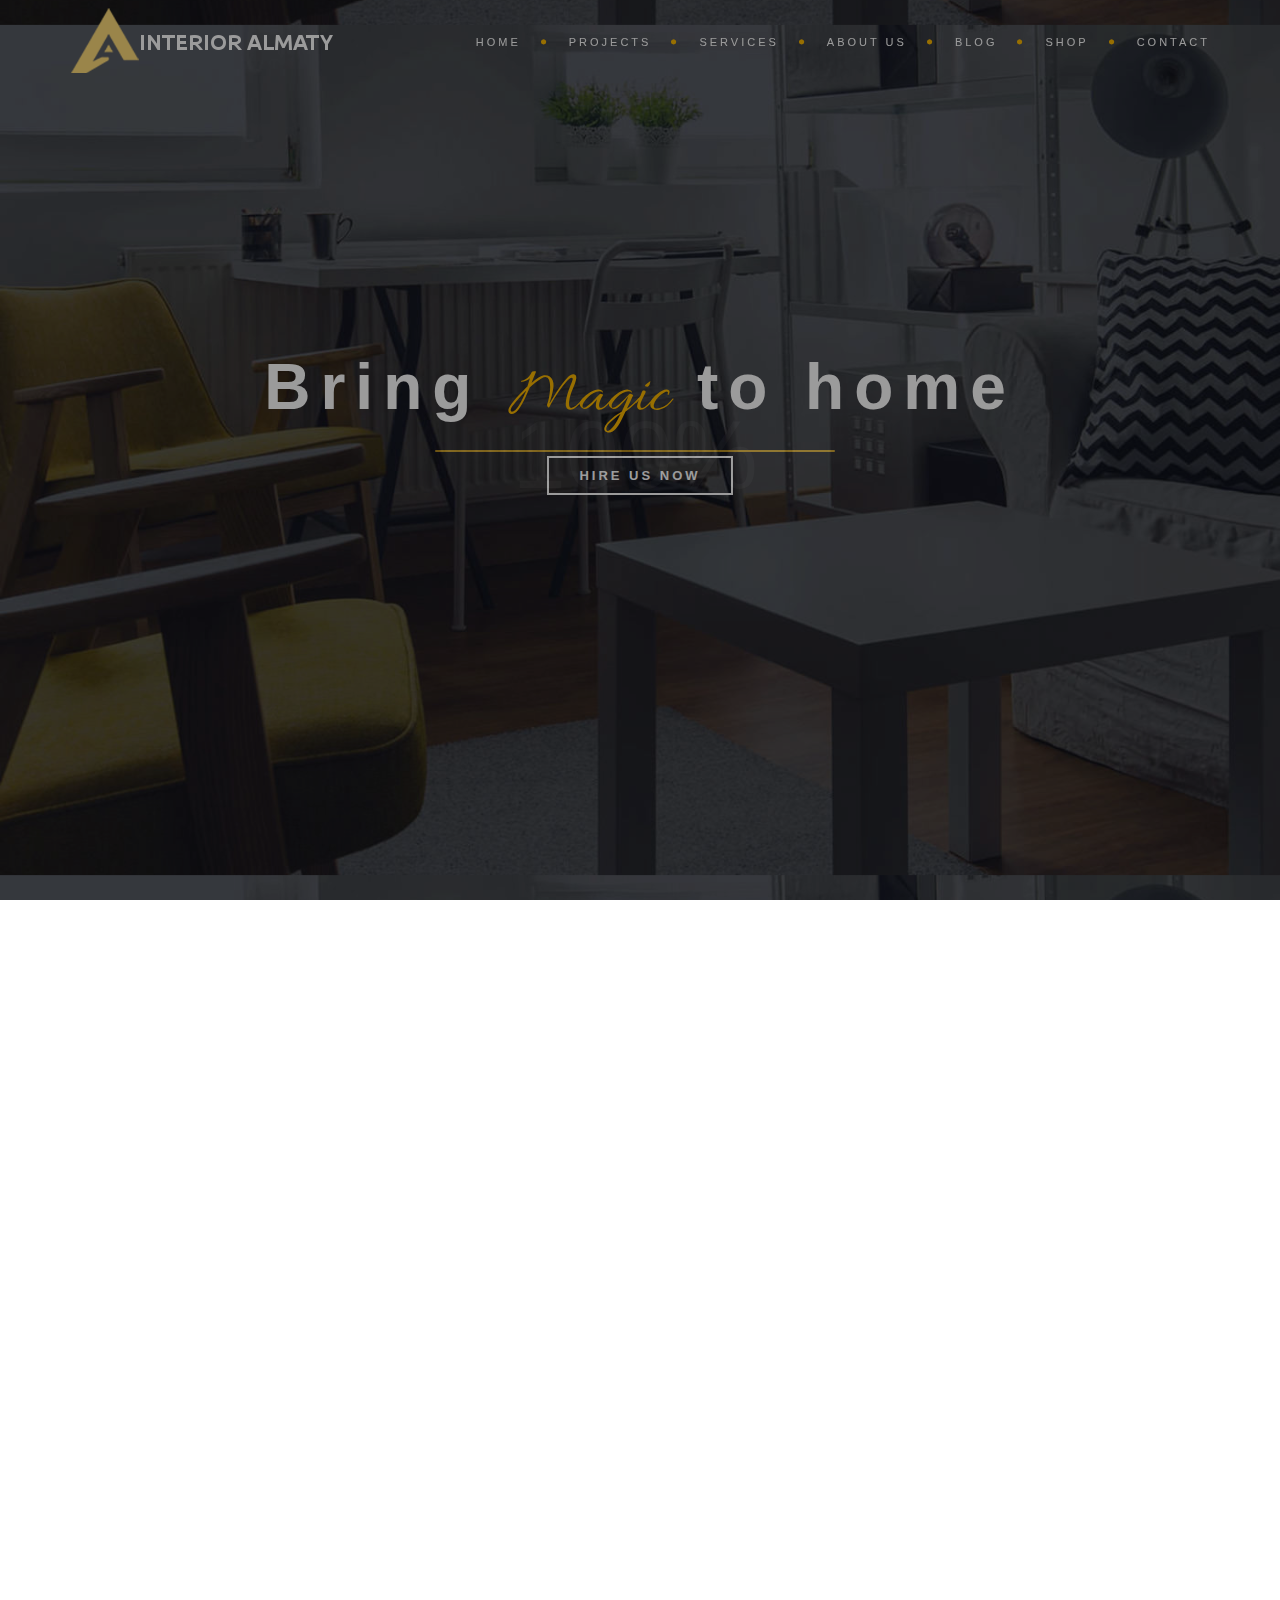
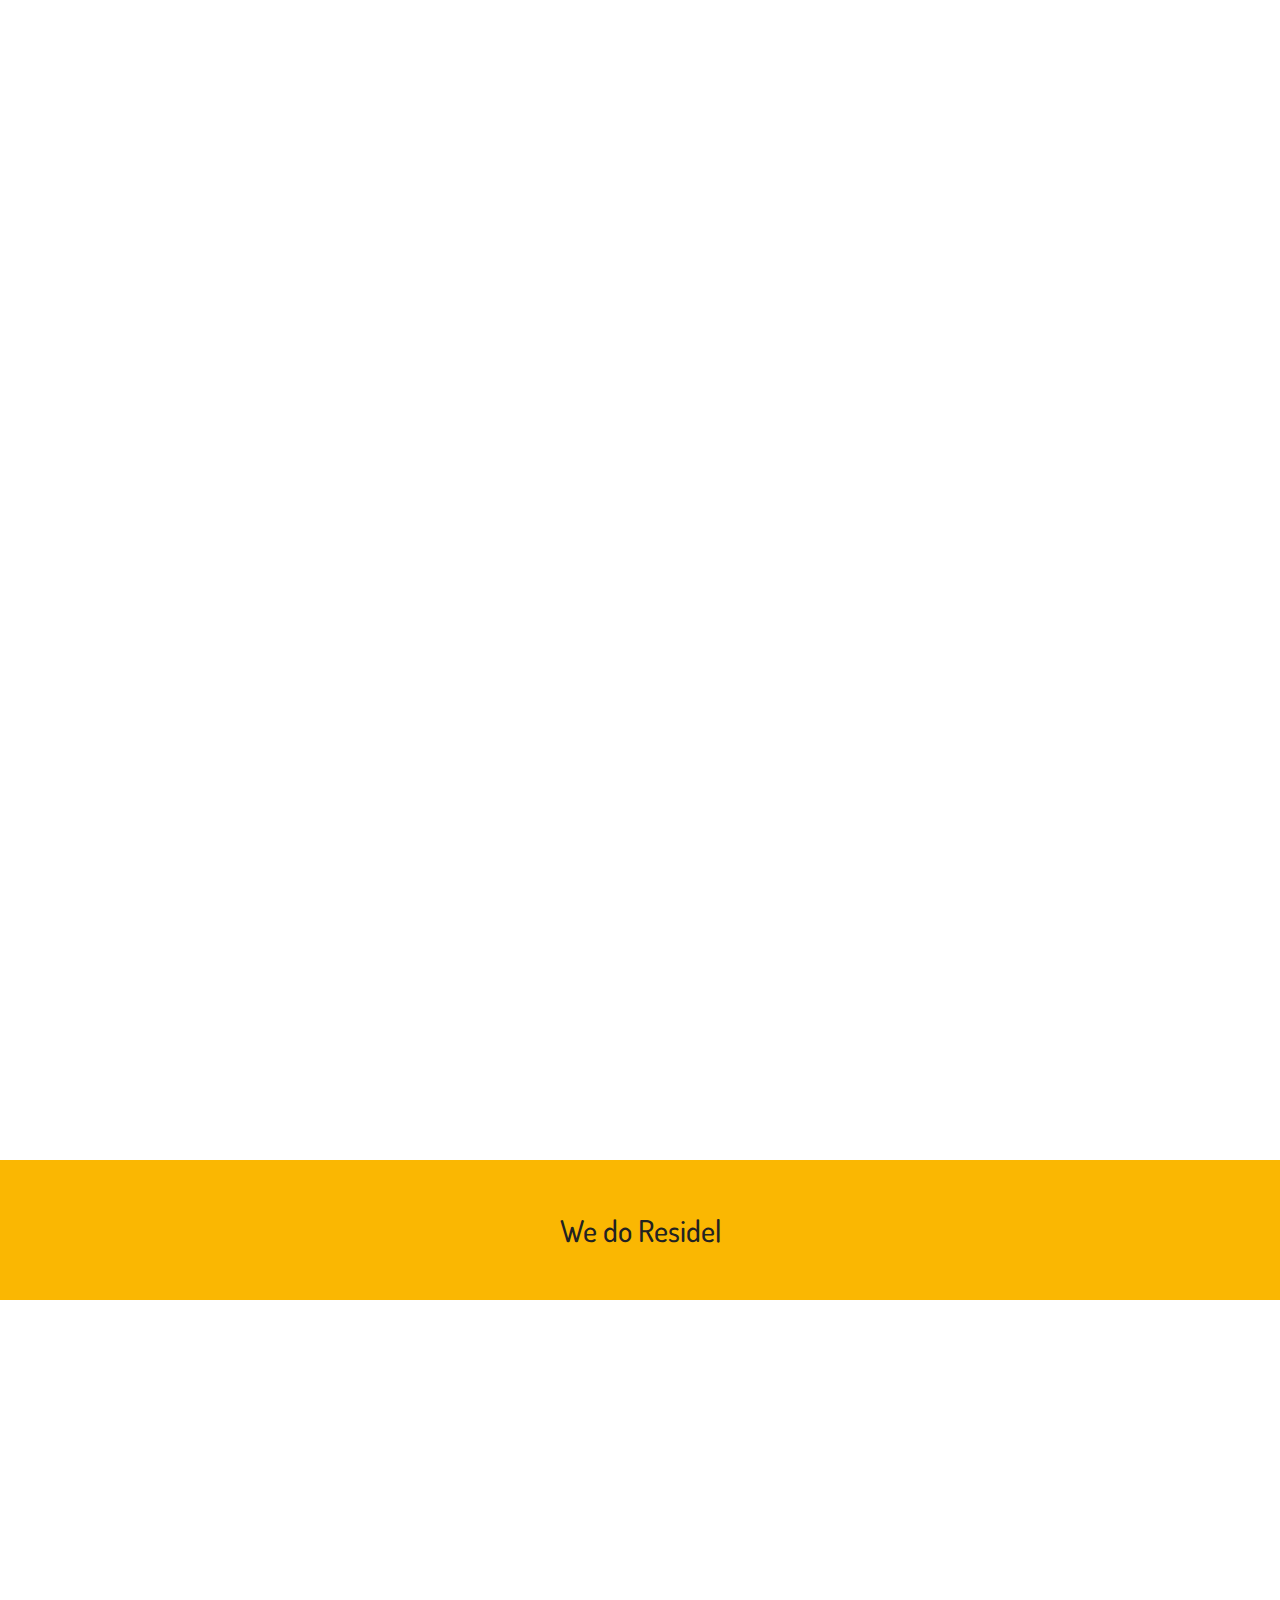
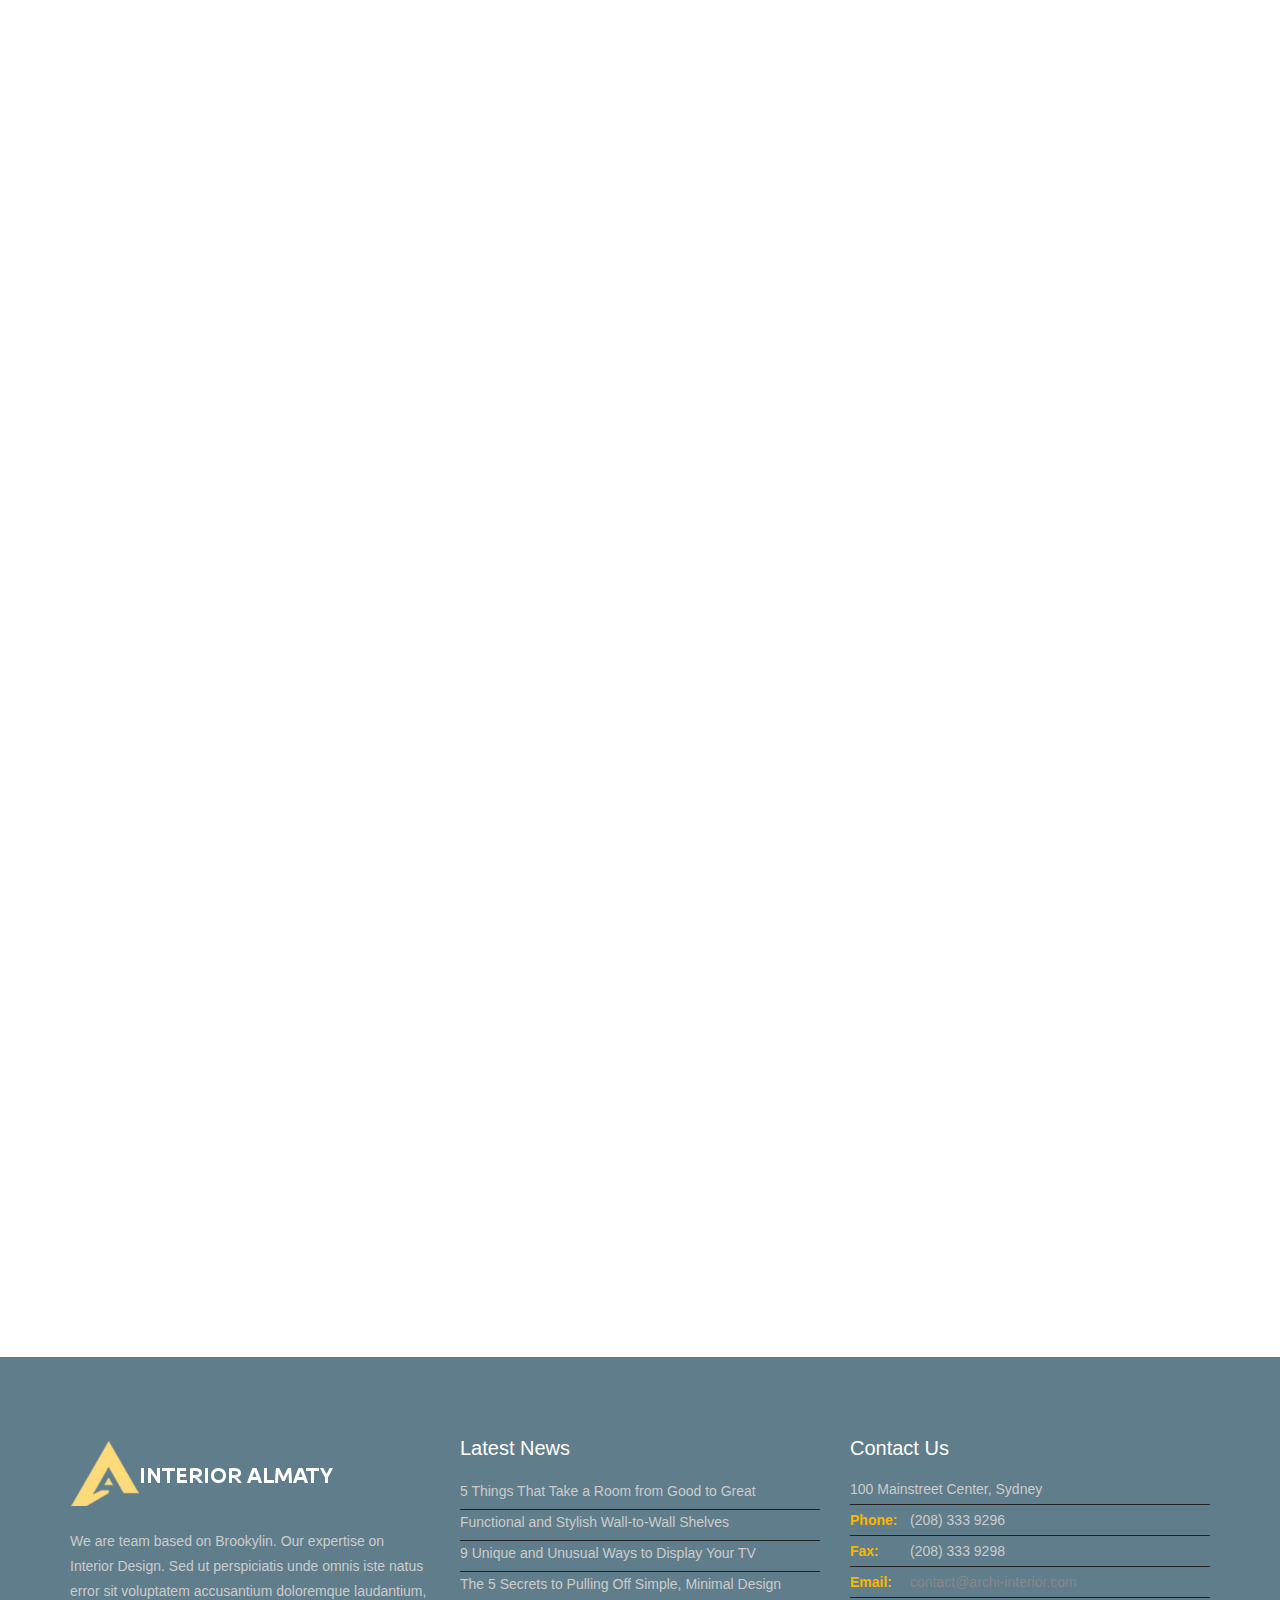
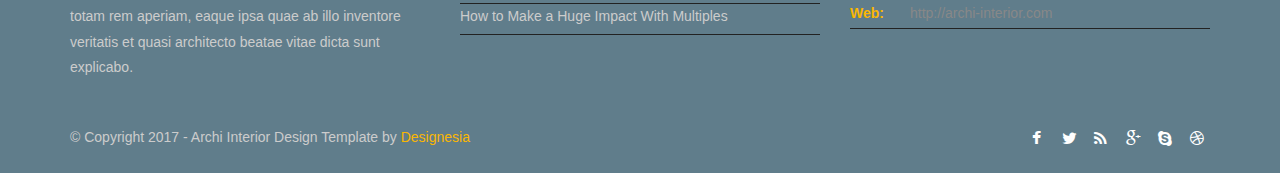
<file: index-new.html>
<!DOCTYPE html>
<html lang="en">
<head>
  <meta charset="utf-8">
  <title>Archi - Responsive Interior Design Template</title>
  <meta name="viewport" content="width=device-width, initial-scale=1.0">
  <meta name="description" content="Responsive Minimal Bootstrap Theme">
  <meta name="keywords" content="onepage,responsive,minimal,bootstrap,theme">
  <meta name="author" content="">


  <!--[if lt IE 9]>
  <script src="js/html5shiv.js"></script>
  <![endif]-->


  <!-- CSS Files
  ================================================== -->
  <link rel="stylesheet" href="css/bootstrap.css" type="text/css">
  <link rel="stylesheet" href="css/jpreloader.css" type="text/css">
  <link rel="stylesheet" href="css/animate.css" type="text/css">
  <link rel="stylesheet" href="css/plugin.css" type="text/css">
  <link rel="stylesheet" href="css/owl.carousel.css" type="text/css">
  <link rel="stylesheet" href="css/owl.theme.css" type="text/css">
  <link rel="stylesheet" href="css/owl.transitions.css" type="text/css">
  <link rel="stylesheet" href="css/magnific-popup.css" type="text/css">
  <link rel="stylesheet" href="css/style.css" type="text/css">

  <!-- custom background -->
  <link rel="stylesheet" href="css/bg.css" type="text/css">

  <!-- color scheme -->
  <link rel="stylesheet" href="css/color.css" type="text/css" id="colors">

  <!-- load fonts -->
  <link rel="stylesheet" href="fonts/font-awesome/css/font-awesome.css" type="text/css">
  <link rel="stylesheet" href="fonts/elegant_font/HTML_CSS/style.css" type="text/css">
  <link rel="stylesheet" href="fonts/et-line-font/style.css" type="text/css">

  <!-- revolution slider -->
  <link rel="stylesheet" href="rs-plugin/css/settings.css" type="text/css">
  <link rel="stylesheet" href="css/rev-settings.css" type="text/css">
</head>

<body id="homepage">

  <div id="wrapper">

    <!-- header begin -->
    <header class="transparent">
      <div class="info">
        <div class="container">
          <div class="row">
            <div class="col-md-12">
              <div class="col">Working Hours Monday - Friday <span class="id-color"><strong>08:00-16:00</strong></span></div>
              <div class="col">Toll Free <span class="id-color"><strong>1800.899.900</strong></span></div>
              <!-- social icons -->
              <div class="col social">
                <a href="#"><i class="fa fa-facebook"></i></a>
                <a href="#"><i class="fa fa-twitter"></i></a>
                <a href="#"><i class="fa fa-rss"></i></a>
                <a href="#"><i class="fa fa-google-plus"></i></a>
                <a href="#"><i class="fa fa-envelope-o"></i></a>
              </div>
              <!-- social icons close -->
            </div>
          </div>
        </div>
      </div>

      <div class="container">
        <div class="row">
          <div class="col-md-12">
            <!-- logo begin -->
            <div id="logo">
              <a href="index.html">
                <img class="logo" src="images/logo.png" alt="">
              </a>
            </div>
            <!-- logo close -->

            <!-- small button begin -->
            <span id="menu-btn"></span>
            <!-- small button close -->

            <!-- mainmenu begin -->
            <nav>
              <ul id="mainmenu">
                <li><a href="index.html">Home</a>
                  <ul>
                    <li><a href="index-fresh.html">New: Fresh</a></li>
                    <li><a href="index-masonry-big-3-cols.html">New: Masonry</a>
                      <ul>
                        <li><a href="#">Medium Grid</a>
                          <ul>
                            <li><a href="index-masonry-med-3-cols.html">3 Cols</a></li>
                            <li><a href="index-masonry-med-4-cols.html">4 Cols</a></li>
                          </ul>
                        </li>
                        <li><a href="#">Big Grid</a>
                          <ul>
                            <li><a href="index-masonry-big-3-cols.html">3 Cols</a></li>
                            <li><a href="index-masonry-big-4-cols.html">4 Cols</a></li>
                          </ul>
                        </li>
                        <li><a href="#">No Grid</a>
                          <ul>
                            <li><a href="index-masonry-no-grid-3-cols.html">3 Cols</a></li>
                            <li><a href="index-masonry-no-grid-4-cols.html">4 Cols</a></li>
                          </ul>
                        </li>
                      </ul>
                    </li>
                    <li><a href="index-profession.html">New: Profession</a></li>
                    <li><a href="index-new.html">Modern 2</a></li>
                    <li><a href="index-header-bottom.html">Menu Bottom</a></li>
                    <li><a href="index-minimal.html">Minimal</a></li>
                    <li><a href="index-slider-2.html">Modern</a></li>
                    <li><a href="index-sidebar.html">Menu Side</a>
                      <ul>
                        <li><a href="index-sidebar.html">Sidebar Parallax</a></li>
                        <li><a href="index-sidebar-slider.html">Sidebar Slider</a></li>
                      </ul>
                    </li>
                    <li><a href="index-landing-page.html">Landing Page</a>
                      <ul>
                        <li><a href="index-landing-page.html">Parallax</a></li>
                        <li><a href="index-landing-page-video.html">Video</a></li>
                      </ul>
                    </li>
                    <li><a href="index-onepage.html">One Page Style</a></li>
                    <li><a href="index.html">Original</a>
                      <ul>
                        <li><a href="index.html">Slider</a></li>
                        <li><a href="index-parallax.html">Parallax</a></li>
                        <li><a href="index-video.html">Video</a></li>
                      </ul>
                    </li>
                  </ul>
                </li>
                <li><a href="projects.html">Projects</a>
                  <ul>
                    <li><a href="projects.html">Wide Style</a>
                      <ul>
                        <li><a href="projects-2-cols.html">2 Cols Wide</a></li>
                        <li><a href="projects-3-cols.html">3 Cols Wide</a></li>
                        <li><a href="projects.html">4 Cols Wide</a></li>
                      </ul>
                    </li>
                    <li><a href="projects-contained-3-cols.html">Contained Style</a>
                      <ul>
                        <li><a href="projects-contained-2-cols.html">2 Cols Contained</a></li>
                        <li><a href="projects-contained-3-cols.html">3 Cols Contained</a></li>
                        <li><a href="projects-contained-4-cols.html">4 Cols Contained</a></li>
                      </ul>
                    </li>
                    <li><a href="projects-carousel-3-cols.html">Carousel Style</a>
                      <ul>
                        <li><a href="projects-carousel-2-cols.html">2 Cols Carousel</a></li>
                        <li><a href="projects-carousel-3-cols.html">3 Cols Carousel</a></li>
                        <li><a href="projects-carousel-4-cols.html">4 Cols Carousel</a></li>
                      </ul>
                    </li>
                    <li><a href="projects-inverted-3-cols.html">Inverted Style</a>
                      <ul>
                        <li><a href="projects-inverted-2-cols.html">2 Cols Inverted</a></li>
                        <li><a href="projects-inverted-3-cols.html">3 Cols Inverted</a></li>
                        <li><a href="projects-inverted-4-cols.html">4 Cols Inverted</a></li>
                      </ul>
                    </li>
                    <li><a href="projects-contained-3-cols.html">Simple Gallery</a>
                      <ul>
                        <li><a href="gallery-4-cols.html">4 Cols</a></li>
                        <li><a href="gallery-3-cols.html">3 Cols</a></li>
                        <li><a href="gallery-2-cols.html">2 Cols</a></li>
                      </ul>
                    </li>
                  </ul>
                </li>
                <li><a href="services.html">Services</a>
                  <ul>
                    <li><a href="service-1.html">Residential Design</a></li>
                    <li><a href="service-2.html">Hospitaly Design</a></li>
                    <li><a href="service-3.html">Office Design</a></li>
                    <li><a href="service-4.html">Commercial Design</a></li>
                    <li><a href="services.html">All Services</a></li>
                    <li><a href="services-style-2.html">New All Services</a></li>
                  </ul>
                </li>
                <li><a href="about.html">About Us</a></li>
                <li><a href="blog.html">Blog</a></li>
                <li><a href="shop.html">Shop</a></li>
                <li><a href="contact.html">Contact</a></li>
              </ul>
            </nav>

          </div>
          <!-- mainmenu close -->

        </div>
      </div>
    </header>
    <!-- header close -->

    <!-- content begin -->
    <div id="content" class="no-bottom no-top">

      <!-- revolution slider begin -->
      <section id="section-welcome-7" class="full-height text-light" data-speed="3" data-type="background">

        <div class="center-y text-center">
          <div class="spacer-double"></div>
          <h1 class="title">Bring <strong class="id-color">Magic</strong> to home</h1>
          <div class="spacer-single"></div>
          <a href="contact.html" class="btn-slider scroll-to">Hire Us Now</a>
          <div class="spacer-double"></div>
        </div>


      </section>
      <!-- revolution slider close -->

      <!-- section begin -->
      <section id="section-services" class="no-top no-bottom">
        <div class="container">
          <div class="row mt-70">

            <div class="col-md-4 text-middle text-light wow fadeInRight" data-wow-delay="0">
              <div class="shadow-soft" data-bgimage="url(images/services/p1_b.jpg)">
                <div class="padding40 overlay60">
                  <h3>Residential Design</h3>
                  <p>Our commitment to quality and services ensure our clients happy. With years of experiences and continuing research, our team is ready to serve your interior design needs. We're happy to make you feel more comfortable on your home.</p>
                  <a href="service-1.html" class="btn-line btn-fullwidth">Read More</a>
                </div>
              </div>
            </div>

            <div class="col-md-4 text-middle text-light wow fadeInRight" data-wow-delay=".1s">
              <div class="shadow-soft" data-bgimage="url(images/services/p3_b.jpg)">
                <div class="padding40 overlay60">
                  <h3>Office Design</h3>
                  <p>Our commitment to quality and services ensure our clients happy. With years of experiences and continuing research, our team is ready to serve your interior design needs. We're happy to make you feel more comfortable on your home.</p>
                  <a href="service-1.html" class="btn-line btn-fullwidth">Read More</a>
                </div>
              </div>
            </div>

            <div class="col-md-4 text-middle text-light wow fadeInRight" data-wow-delay=".3s">
              <div class="shadow-soft" data-bgimage="url(images/services/p4_a.jpg)">
                <div class="padding40 overlay60">
                  <h3>Commercial Design</h3>
                  <p>Our commitment to quality and services ensure our clients happy. With years of experiences and continuing research, our team is ready to serve your interior design needs. We're happy to make you feel more comfortable on your home.</p>
                  <a href="service-1.html" class="btn-line btn-fullwidth">Read More</a>
                </div>
              </div>
            </div>

          </div>
          <br>
          <div class="row">

            <div class="col-md-4 text-middle text-light wow fadeInRight" data-wow-delay="0">
              <div class="shadow-soft" data-bgimage="url(images/services/p1_b.jpg)">
                <div class="padding40 overlay60">
                  <h3>Residential Design</h3>
                  <p>Our commitment to quality and services ensure our clients happy. With years of experiences and continuing research, our team is ready to serve your interior design needs. We're happy to make you feel more comfortable on your home.</p>
                  <a href="service-1.html" class="btn-line btn-fullwidth">Read More</a>
                </div>
              </div>
            </div>

            <div class="col-md-4 text-middle text-light wow fadeInRight" data-wow-delay=".1s">
              <div class="shadow-soft" data-bgimage="url(images/services/p3_b.jpg)">
                <div class="padding40 overlay60">
                  <h3>Office Design</h3>
                  <p>Our commitment to quality and services ensure our clients happy. With years of experiences and continuing research, our team is ready to serve your interior design needs. We're happy to make you feel more comfortable on your home.</p>
                  <a href="service-1.html" class="btn-line btn-fullwidth">Read More</a>
                </div>
              </div>
            </div>

            <div class="col-md-4 text-middle text-light wow fadeInRight" data-wow-delay=".3s">
              <div class="shadow-soft" data-bgimage="url(images/services/p4_a.jpg)">
                <div class="padding40 overlay60">
                  <h3>Commercial Design</h3>
                  <p>Our commitment to quality and services ensure our clients happy. With years of experiences and continuing research, our team is ready to serve your interior design needs. We're happy to make you feel more comfortable on your home.</p>
                  <a href="service-1.html" class="btn-line btn-fullwidth">Read More</a>
                </div>
              </div>
            </div>

          </div>
        </div>
      </section>
      <!-- section close -->


      <section id="section-why-choose-us-2">

        <div class="container">
          <div class="row">
            <div class="col-md-4">
              <img src="images/misc/deco_3.png" class="img-responsive wow fadeInUp" alt="">
            </div>
            <div class="col-md-8">

              <div class="row">

                <div class="col-md-6 wow fadeInUp" data-wow-delay="0s">
                  <div class="box-icon">
                    <span class="icon wow fadeIn" data-wow-delay=".5s"><i class="id-color icon-paintbrush"></i></span>
                    <div class="text">
                      <h3>Interior Expertise</h3>
                      <p>Sed ut perspiciatis unde omnis iste natus error sit voluptatem accusantium doloremque laudantium, totam rem aperiam, eaque ipsa quae.</p>
                    </div>
                  </div>
                </div>

                <div class="col-md-6 wow fadeInUp" data-wow-delay=".25s">
                  <div class="box-icon">
                    <span class="icon wow fadeIn" data-wow-delay=".75s"><i class="id-color icon-trophy"></i></span>
                    <div class="text">
                      <h3>Awards Winning</h3>
                      <p>Sed ut perspiciatis unde omnis iste natus error sit voluptatem accusantium doloremque laudantium, totam rem aperiam, eaque ipsa quae.</p>
                    </div>
                  </div>
                </div>

                <div class="spacer-single"></div>

                <div class="col-md-6 wow fadeInUp" data-wow-delay=".5s">
                  <div class="box-icon">
                    <span class="icon wow fadeIn" data-wow-delay="1s"><i class="id-color icon-wallet"></i></span>
                    <div class="text">
                      <h3>Reasonable Price</h3>
                      <p>Sed ut perspiciatis unde omnis iste natus error sit voluptatem accusantium doloremque laudantium, totam rem aperiam, eaque ipsa quae.</p>
                    </div>
                  </div>
                </div>

                <div class="col-md-6 wow fadeInUp" data-wow-delay=".75s">
                  <div class="box-icon">
                    <span class="icon wow fadeIn" data-wow-delay="1.25s"><i class="id-color icon-chat"></i></span>
                    <div class="text">
                      <h3>Free Consultation</h3>
                      <p>Sed ut perspiciatis unde omnis iste natus error sit voluptatem accusantium doloremque laudantium, totam rem aperiam, eaque ipsa quae.</p>
                    </div>
                  </div>
                </div>

                <div class="spacer-single"></div>

                <div class="col-md-6 wow fadeInUp" data-wow-delay="1.25s">
                  <div class="box-icon">
                    <span class="icon wow fadeIn" data-wow-delay="1.5s"><i class="id-color icon-envelope"></i></span>
                    <div class="text">
                      <h3>24 / 7 Support</h3>
                      <p>Sed ut perspiciatis unde omnis iste natus error sit voluptatem accusantium doloremque laudantium, totam rem aperiam, eaque ipsa quae.</p>
                    </div>
                  </div>
                </div>

                <div class="col-md-6 wow fadeInUp" data-wow-delay="1s">
                  <div class="box-icon">
                    <span class="icon wow fadeIn" data-wow-delay="1.75s"><i class="id-color icon-recycle"></i></span>
                    <div class="text">
                      <h3>Guaranteed Works</h3>
                      <p>Sed ut perspiciatis unde omnis iste natus error sit voluptatem accusantium doloremque laudantium, totam rem aperiam, eaque ipsa quae.</p>
                    </div>
                  </div>
                </div>
              </div>

            </div>
          </div>
        </div>
      </section>
      <!-- section close -->

      <!-- section begin -->
      <section id="section-custom-1" class="text-light">
        <div class="container">
          <div class="row">
            <div class="col-md-6 wow fadeInUp">
              <h2>Awards Winning Interior Design</h2>

              <p class="lead">Lorem ipsum dolor sit amet, consectetur adipisicing elit, sed do eiusmod tempor incididunt ut labore et dolore magna aliqua. Ut enim ad minim veniam, quis nostrud exercitation ullamco laboris.</p>

              <p>Nemo enim ipsam voluptatem quia voluptas sit aspernatur aut odit aut fugit, sed quia consequuntur magni dolores eos qui ratione voluptatem sequi nesciunt. Neque porro quisquam est, qui dolorem ipsum quia dolor sit amet, consectetur, adipisci velit, sed quia non numquam eius modi tempora incidunt ut labore et dolore magnam aliquam quaerat voluptatem.</p>

              <a href="contact.html" class="btn-custom">Read more</a>
              <div class="spacer-single"></div>
            </div>

            <div class="col-md-6">
              <img src="images/misc/misc_1.png" alt="" class="img-responsive wow fadeInUp" data-wow-duration="1.5s">
            </div>
            <div class="clearfix"></div>
          </div>
        </div>
      </section>
      <!-- section close -->

      <!-- section begin -->
      <section id="section-typing" aria-label="section-typing" class="padding40 bg-color text-dark">
        <div class="container">
          <div class="row">
            <div class="col-md-12 text-center">
              <div class="typing-wrap">
                We do
              <div class="typed-strings">
                <p>Residential Design</p>
                <p>Office Design</p>
                <p>Hospitaly Design</p>
                <p>Commercial Design</p>
              </div>
                <span class="typed"></span>
              </div>
            </div>
          </div>
        </div>
      </section>
      <!-- section close -->

      <!-- section begin -->
      <section id="section-portfolio-2" class="no-top" aria-label="section-portfolio">
        <div class="container">

          <div class="spacer-single"></div>

          <!-- portfolio filter begin -->
          <div class="row">
            <div class="col-md-12 mt40">
              <ul id="filters" class="wow fadeInUp" data-wow-delay="0s">
                <li class="pull-right"><a href="#" data-filter="*" class="selected">All Projects</a></li>
                <li><a href="#" data-filter=".residential">Residential</a></li>
                <li><a href="#" data-filter=".hospitaly">Hospitaly</a></li>
                <li><a href="#" data-filter=".office">Office</a></li>
                <li><a href="#" data-filter=".commercial">Commercial</a></li>
              </ul>

            </div>
          </div>
          <!-- portfolio filter close -->

          <div class="spacer-single"></div>

          <div id="gallery" class="row grid_gallery gallery de-gallery hover-1 wow fadeInUp" data-wow-delay=".3s">

            <!-- gallery item -->
            <div class="col-md-4 item residential">
              <div class="picframe">
                <a class="simple-ajax-popup-align-top" href="project-details-1.html">
                  <span class="overlay-1">
                    <span class="pf_text">
                      <span class="project-name">Eco Green Interior</span>
                    </span>
                  </span>
                </a>
                <img src="images/portfolio/pf%20(1).jpg" alt="" />
              </div>
            </div>
            <!-- close gallery item -->

            <!-- gallery item -->
            <div class="col-md-4 item hospitaly">
              <div class="picframe">
                <a class="simple-ajax-popup-align-top" href="project-details-2.html">
                  <span class="overlay-1">
                    <span class="pf_text">
                      <span class="project-name">Modern Elegance Suite</span>
                    </span>
                  </span>
                </a>

                <img src="images/portfolio/pf%20(2).jpg" alt="" />
              </div>
            </div>
            <!-- close gallery item -->

            <!-- gallery item -->
            <div class="col-md-4 item hospitaly">
              <div class="picframe">
                <a class="simple-ajax-popup-align-top" href="project-details-3.html">
                  <span class="overlay-1">
                    <span class="pf_text">
                      <span class="project-name">Apartment Renovation</span>
                    </span>
                  </span>
                </a>

                <img src="images/portfolio/pf%20(3).jpg" alt="" />
              </div>
            </div>
            <!-- close gallery item -->

            <!-- gallery item -->
            <div class="col-md-4 item residential">
              <div class="picframe">
                <a class="simple-ajax-popup-align-top" href="project-details-youtube.html">
                  <span class="overlay-1">
                    <span class="pf_text">
                      <span class="project-name">Youtube Video</span>
                    </span>
                  </span>
                </a>
                <img src="images/portfolio/pf%20(4).jpg" alt="" />
              </div>
            </div>
            <!-- close gallery item -->

            <!-- gallery item -->
            <div class="col-md-4 item office">
              <div class="picframe">
                <a class="simple-ajax-popup-align-top" href="project-details-vimeo.html">
                  <span class="overlay-1">
                    <span class="pf_text">
                      <span class="project-name">Vimeo Video</span>
                    </span>
                  </span>
                </a>
                <img src="images/portfolio/pf%20(5).jpg" alt="" />
              </div>
            </div>
            <!-- close gallery item -->

            <!-- gallery item -->
            <div class="col-md-4 item commercial">
              <div class="picframe">
                <a class="simple-ajax-popup-align-top" href="project-details.html">
                  <span class="overlay-1">
                    <span class="pf_text">
                      <span class="project-name">Restaurant In Texas</span>
                    </span>
                  </span>
                </a>
                <img src="images/portfolio/pf%20(6).jpg" alt="" />
              </div>
            </div>
            <!-- close gallery item -->

            <!-- gallery item -->
            <div class="col-md-4 item residential">
              <div class="picframe">
                <a class="simple-ajax-popup-align-top" href="project-details-youtube.html">
                  <span class="overlay-1">
                    <span class="pf_text">
                      <span class="project-name">Summer House</span>
                    </span>
                  </span>
                </a>

                <img src="images/portfolio/pf%20(7).jpg" alt="" />
              </div>
            </div>
            <!-- close gallery item -->

            <!-- gallery item -->
            <div class="col-md-4 item office">
              <div class="picframe">
                <a class="simple-ajax-popup-align-top" href="project-details-vimeo.html">
                  <span class="overlay-1">
                    <span class="pf_text">
                      <span class="project-name">Office On Space</span>
                    </span>
                  </span>
                </a>

                <img src="images/portfolio/pf%20(8).jpg" alt="" />
              </div>
            </div>
            <!-- close gallery item -->

            <!-- gallery item -->
            <div class="col-md-4 item office">
              <div class="picframe">
                <a class="simple-ajax-popup-align-top" href="project-details-youtube.html">
                  <span class="overlay-1">
                    <span class="pf_text">
                      <span class="project-name">Luxury Living Room</span>
                    </span>
                  </span>
                </a>

                <img src="images/portfolio/pf%20(9).jpg" alt="" />
              </div>
            </div>
            <!-- close gallery item -->

          </div>

        </div>

        <div id="loader-area">
          <div class="project-load"></div>
        </div>
      </section>
      <!-- section close -->

      <!-- section begin -->
      <section id="section-custom-2" class="text-light">
        <div class="container">
          <div class="row">
            <ul id="blog-carousel" class="blog-list blog-snippet wow fadeInUp">
              <li class="col-md-6 item">
                <div class="post-content">
                  <div class="post-image">
                    <img src="images/blog/pic-blog-1.jpg" alt="" />
                  </div>


                  <div class="date-box">
                    <div class="day">26</div>
                    <div class="month">FEB</div>
                  </div>

                  <div class="post-text">
                    <h3><a href="css/#">5 Things That Take a Room from Good to Great</a></h3>
                    <p>Lorem ipsum dolor sit amet, consectetur adipisicing elit, sed do eiusmod tempor incididunt ut labore et dolore magna aliqua. Ut enim ad minim veniam, quis nostrud exercitation ullamco laboris nisi ut aliquip.</p>
                  </div>

                </div>
              </li>

              <li class="col-md-6 item">
                <div class="post-content">
                  <div class="post-image">
                    <img src="images/blog/pic-blog-2.jpg" alt="" />
                  </div>


                  <div class="date-box">
                    <div class="day">20</div>
                    <div class="month">FEB</div>
                  </div>

                  <div class="post-text">
                    <h3><a href="css/#">Functional and Stylish Wall-to-Wall Shelves</a></h3>
                    <p>Lorem ipsum dolor sit amet, consectetur adipisicing elit, sed do eiusmod tempor incididunt ut labore et dolore magna aliqua. Ut enim ad minim veniam, quis nostrud exercitation ullamco laboris nisi ut aliquip.</p>
                  </div>

                </div>
              </li>

              <li class="col-md-6 item">
                <div class="post-content">
                  <div class="post-image">
                    <img src="images/blog/pic-blog-3.jpg" alt="" />
                  </div>


                  <div class="date-box">
                    <div class="day">16</div>
                    <div class="month">FEB</div>
                  </div>

                  <div class="post-text">
                    <h3><a href="css/#">The 5 Secrets to Pulling Off Simple, Minimal Design</a></h3>
                    <p>Lorem ipsum dolor sit amet, consectetur adipisicing elit, sed do eiusmod tempor incididunt ut labore et dolore magna aliqua. Ut enim ad minim veniam, quis nostrud exercitation ullamco laboris nisi ut aliquip.</p>
                  </div>

                </div>
              </li>

              <li class="col-md-6 item">
                <div class="post-content">
                  <div class="post-image">
                    <img src="images/blog/pic-blog-4.jpg" alt="" />
                  </div>


                  <div class="date-box">
                    <div class="day">08</div>
                    <div class="month">FEB</div>
                  </div>

                  <div class="post-text">
                    <h3><a href="css/#">How to Make a Huge Impact With Multiples</a></h3>
                    <p>Lorem ipsum dolor sit amet, consectetur adipisicing elit, sed do eiusmod tempor incididunt ut labore et dolore magna aliqua. Ut enim ad minim veniam, quis nostrud exercitation ullamco laboris nisi ut aliquip.</p>
                  </div>

                </div>
              </li>
            </ul>
          </div>
        </div>
      </section>
      <!-- section close -->


    </div>

    <!-- footer begin -->
    <footer>
      <div class="container">
        <div class="row">
          <div class="col-md-4">
            <img src="images/logo.png" class="logo-small" alt=""><br>
            We are team based on Brookylin. Our expertise on Interior Design. Sed ut perspiciatis unde omnis iste natus error sit voluptatem accusantium doloremque laudantium, totam rem aperiam, eaque ipsa quae ab illo inventore veritatis et quasi architecto beatae vitae dicta sunt explicabo. 
          </div>

          <div class="col-md-4">
            <div class="widget widget_recent_post">
              <h3>Latest News</h3>
              <ul>
                <li><a href="#">5 Things That Take a Room from Good to Great</a></li>
                <li><a href="#">Functional and Stylish Wall-to-Wall Shelves</a></li>
                <li><a href="#">9 Unique and Unusual Ways to Display Your TV</a></li>
                <li><a href="#">The 5 Secrets to Pulling Off Simple, Minimal Design</a></li>
                <li><a href="#">How to Make a Huge Impact With Multiples</a></li>
              </ul>
            </div>
          </div>

          <div class="col-md-4">
            <h3>Contact Us</h3>
            <div class="widget widget-address">
              <address>
                <span>100 Mainstreet Center, Sydney</span>
                <span><strong>Phone:</strong>(208) 333 9296</span>
                <span><strong>Fax:</strong>(208) 333 9298</span>
                <span><strong>Email:</strong><a href="mailto:contact@archi-interior.com">contact@archi-interior.com</a></span>
                <span><strong>Web:</strong><a href="#">http://archi-interior.com</a></span>
              </address>
            </div>
          </div>
        </div>
      </div>

      <div class="subfooter">
        <div class="container">
          <div class="row">
            <div class="col-md-6">
              &copy; Copyright 2017 - Archi Interior Design Template by <span class="id-color">Designesia</span>
            </div>
            <div class="col-md-6 text-right">
              <div class="social-icons">
                <a href="#"><i class="fa fa-facebook fa-lg"></i></a>
                <a href="#"><i class="fa fa-twitter fa-lg"></i></a>
                <a href="#"><i class="fa fa-rss fa-lg"></i></a>
                <a href="#"><i class="fa fa-google-plus fa-lg"></i></a>
                <a href="#"><i class="fa fa-skype fa-lg"></i></a>
                <a href="#"><i class="fa fa-dribbble fa-lg"></i></a>
              </div>
            </div>
          </div>
        </div>
      </div>
      <a href="#" id="back-to-top"></a>
    </footer>
    <!-- footer close -->
  </div>



  <!-- Javascript Files
  ================================================== -->
  <script src="js/jquery.min.js"></script>
  <script src="js/jpreLoader.js"></script>
  <script src="js/bootstrap.min.js"></script>
  <script src="js/jquery.isotope.min.js"></script>
  <script src="js/easing.js"></script>
  <script src="js/jquery.flexslider-min.js"></script>
  <script src="js/jquery.scrollto.js"></script>
  <script src="js/owl.carousel.js"></script>
  <script src="js/jquery.countTo.js"></script>
  <script src="js/classie.js"></script>
  <script src="js/video.resize.js"></script>
  <script src="js/validation.js"></script>
  <script src="js/wow.min.js"></script>
  <script src="js/jquery.magnific-popup.min.js"></script>
  <script src="js/enquire.min.js"></script>
  <script src="js/designesia.js"></script>

  <!-- SLIDER REVOLUTION SCRIPTS  -->
  <script type="text/javascript" src="rs-plugin/js/jquery.themepunch.plugins.min.js"></script>
  <script type="text/javascript" src="rs-plugin/js/jquery.themepunch.revolution.min.js"></script>

  <script src="js/typed.js"></script>

  <script>
    $(function () {
      // jquery typed plugin
      $(".typed").typed({
        stringsElement: $('.typed-strings'),
        typeSpeed: 100,
        backDelay: 1500,
        loop: true,
        contentType: 'html', // or text
        // defaults to false for infinite loop
        loopCount: false,
        callback: function () { null; },
        resetCallback: function () { newTyped(); }
      });
    });
  </script>

</body>
</html>
</file>
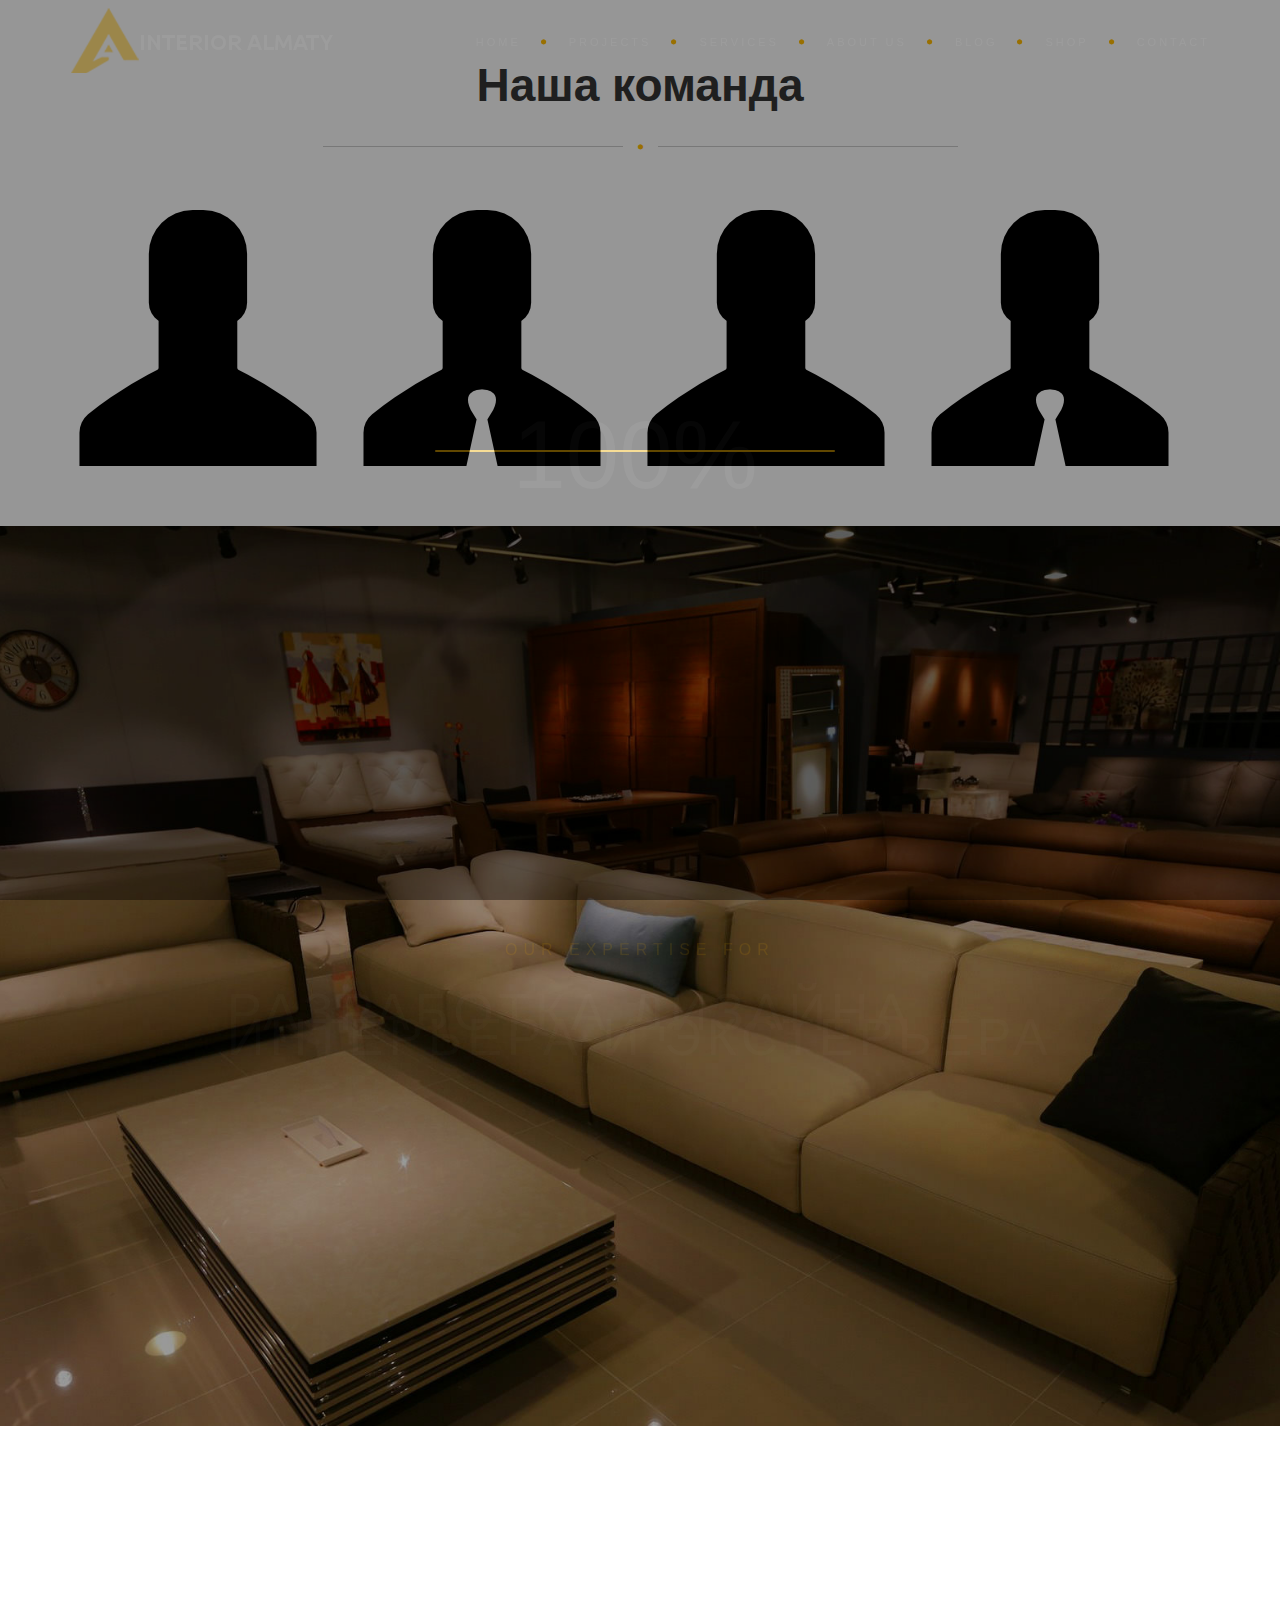
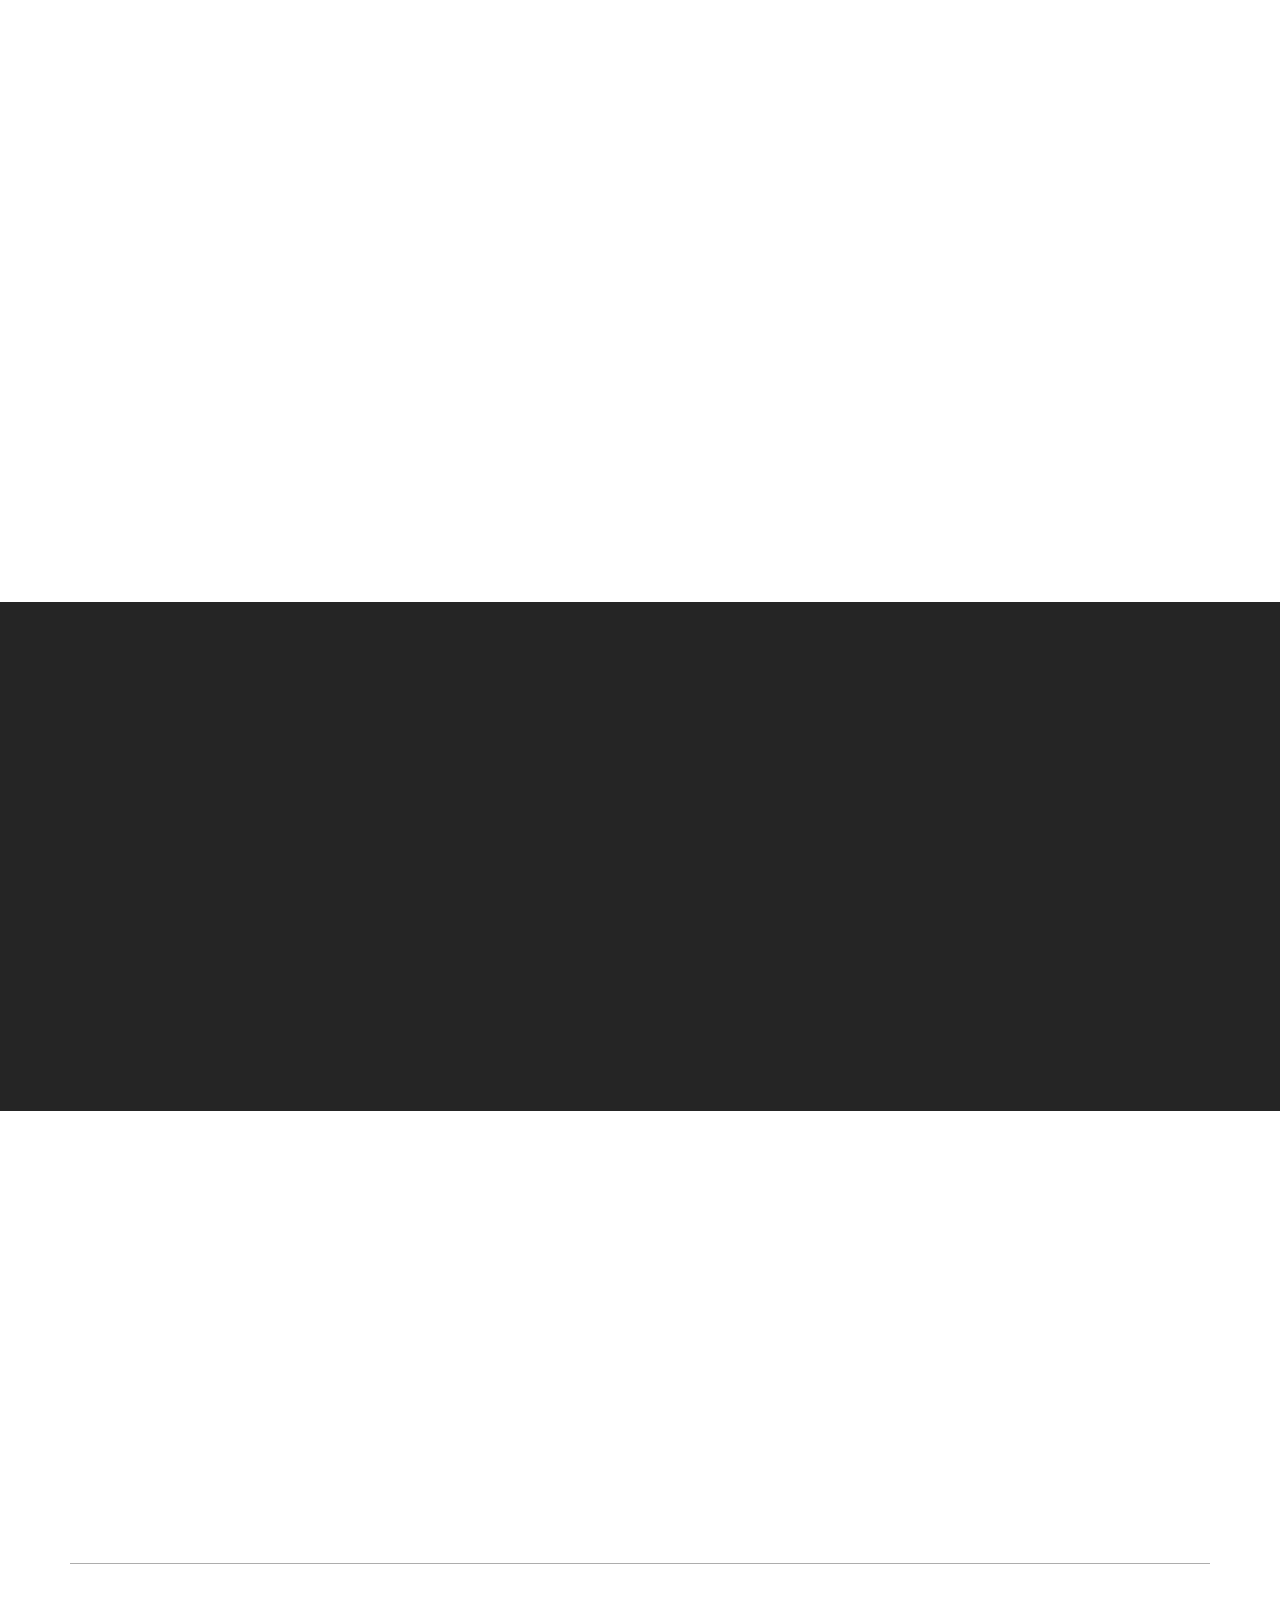
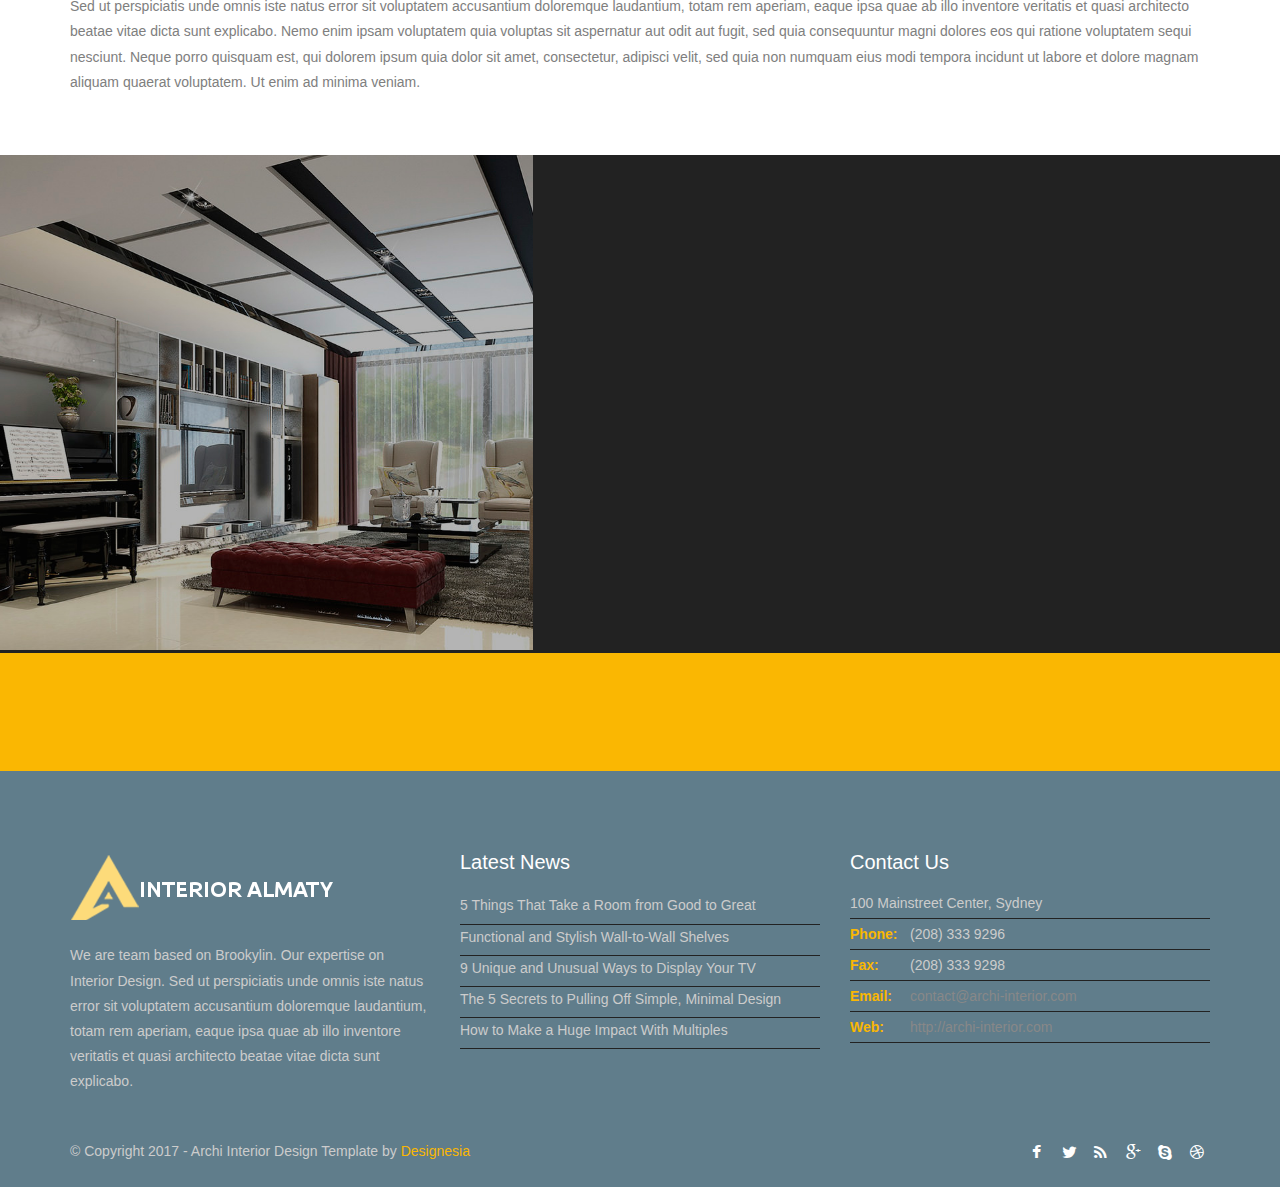
<file: index-slider-2.html>
<!DOCTYPE html>
<html lang="en">
<head>
  <meta charset="utf-8">
  <title>Archi - Responsive Interior Design Template</title>
  <meta name="viewport" content="width=device-width, initial-scale=1.0">
  <meta name="description" content="Responsive Minimal Bootstrap Theme">
  <meta name="keywords" content="onepage,responsive,minimal,bootstrap,theme">
  <meta name="author" content="">


  <!--[if lt IE 9]>
  <script src="js/html5shiv.js"></script>
  <![endif]-->


  <!-- CSS Files
  ================================================== -->
  <link rel="stylesheet" href="css/bootstrap.css" type="text/css">
  <link rel="stylesheet" href="css/jpreloader.css" type="text/css">
  <link rel="stylesheet" href="css/animate.css" type="text/css">
  <link rel="stylesheet" href="css/plugin.css" type="text/css">
  <link rel="stylesheet" href="css/owl.carousel.css" type="text/css">
  <link rel="stylesheet" href="css/owl.theme.css" type="text/css">
  <link rel="stylesheet" href="css/owl.transitions.css" type="text/css">
  <link rel="stylesheet" href="css/magnific-popup.css" type="text/css">
  <link rel="stylesheet" href="css/style.css" type="text/css">

  <!-- custom background -->
  <link rel="stylesheet" href="css/bg.css" type="text/css">

  <!-- color scheme -->
  <link rel="stylesheet" href="css/color.css" type="text/css" id="colors">

  <!-- load fonts -->
  <link rel="stylesheet" href="fonts/font-awesome/css/font-awesome.css" type="text/css">
  <link rel="stylesheet" href="fonts/elegant_font/HTML_CSS/style.css" type="text/css">
  <link rel="stylesheet" href="fonts/et-line-font/style.css" type="text/css">

  <!-- revolution slider -->
  <link rel="stylesheet" href="rs-plugin/css/settings.css" type="text/css">
  <link rel="stylesheet" href="css/rev-settings.css" type="text/css">
</head>

<body id="homepage">

  <div id="wrapper">

    <!-- header begin -->
    <header class="transparent">
      <div class="info">
        <div class="container">
          <div class="row">
            <div class="col-md-12">
              <div class="col">Working Hours Monday - Friday <span class="id-color"><strong>08:00-16:00</strong></span></div>
              <div class="col">Toll Free <span class="id-color"><strong>1800.899.900</strong></span></div>
              <!-- social icons -->
              <div class="col social">
                <a href="#"><i class="fa fa-facebook"></i></a>
                <a href="#"><i class="fa fa-twitter"></i></a>
                <a href="#"><i class="fa fa-rss"></i></a>
                <a href="#"><i class="fa fa-google-plus"></i></a>
                <a href="#"><i class="fa fa-envelope-o"></i></a>
              </div>
              <!-- social icons close -->
            </div>
          </div>
        </div>
      </div>

      <div class="container">
        <div class="row">
          <div class="col-md-12">
            <!-- logo begin -->
            <div id="logo">
              <a href="index.html">
                <img class="logo" src="images/logo.png" alt="">
              </a>
            </div>
            <!-- logo close -->

            <!-- small button begin -->
            <span id="menu-btn"></span>
            <!-- small button close -->
            
            <!-- mainmenu begin -->
            <nav>
              <ul id="mainmenu">
                <li><a href="index.html">Home</a>
                  <ul>
                    <li><a href="index-fresh.html">New: Fresh</a></li>
                    <li><a href="index-masonry-big-3-cols.html">New: Masonry</a>
                      <ul>
                        <li><a href="#">Medium Grid</a>
                          <ul>
                            <li><a href="index-masonry-med-3-cols.html">3 Cols</a></li>
                            <li><a href="index-masonry-med-4-cols.html">4 Cols</a></li>
                          </ul>
                        </li>
                        <li><a href="#">Big Grid</a>
                          <ul>
                            <li><a href="index-masonry-big-3-cols.html">3 Cols</a></li>
                            <li><a href="index-masonry-big-4-cols.html">4 Cols</a></li>
                          </ul>
                        </li>
                        <li><a href="#">No Grid</a>
                          <ul>
                            <li><a href="index-masonry-no-grid-3-cols.html">3 Cols</a></li>
                            <li><a href="index-masonry-no-grid-4-cols.html">4 Cols</a></li>
                          </ul>
                        </li>
                      </ul>
                    </li>
                    <li><a href="index-profession.html">New: Profession</a></li>
                    <li><a href="index-new.html">Modern 2</a></li>
                    <li><a href="index-header-bottom.html">Menu Bottom</a></li>
                    <li><a href="index-minimal.html">Minimal</a></li>
                    <li><a href="index-slider-2.html">Modern</a></li>
                    <li><a href="index-sidebar.html">Menu Side</a>
                      <ul>
                        <li><a href="index-sidebar.html">Sidebar Parallax</a></li>
                        <li><a href="index-sidebar-slider.html">Sidebar Slider</a></li>
                      </ul>
                    </li>
                    <li><a href="index-landing-page.html">Landing Page</a>
                      <ul>
                        <li><a href="index-landing-page.html">Parallax</a></li>
                        <li><a href="index-landing-page-video.html">Video</a></li>
                      </ul>
                    </li>
                    <li><a href="index-onepage.html">One Page Style</a></li>
                    <li><a href="index.html">Original</a>
                      <ul>
                        <li><a href="index.html">Slider</a></li>
                        <li><a href="index-parallax.html">Parallax</a></li>
                        <li><a href="index-video.html">Video</a></li>
                      </ul>
                    </li>
                  </ul>
                </li>
                <li><a href="projects.html">Projects</a>
                  <ul>
                    <li><a href="projects.html">Wide Style</a>
                      <ul>
                        <li><a href="projects-2-cols.html">2 Cols Wide</a></li>
                        <li><a href="projects-3-cols.html">3 Cols Wide</a></li>
                        <li><a href="projects.html">4 Cols Wide</a></li>
                      </ul>
                    </li>
                    <li><a href="projects-contained-3-cols.html">Contained Style</a>
                      <ul>
                        <li><a href="projects-contained-2-cols.html">2 Cols Contained</a></li>
                        <li><a href="projects-contained-3-cols.html">3 Cols Contained</a></li>
                        <li><a href="projects-contained-4-cols.html">4 Cols Contained</a></li>
                      </ul>
                    </li>
                    <li><a href="projects-carousel-3-cols.html">Carousel Style</a>
                      <ul>
                        <li><a href="projects-carousel-2-cols.html">2 Cols Carousel</a></li>
                        <li><a href="projects-carousel-3-cols.html">3 Cols Carousel</a></li>
                        <li><a href="projects-carousel-4-cols.html">4 Cols Carousel</a></li>
                      </ul>
                    </li>
                    <li><a href="projects-inverted-3-cols.html">Inverted Style</a>
                      <ul>
                        <li><a href="projects-inverted-2-cols.html">2 Cols Inverted</a></li>
                        <li><a href="projects-inverted-3-cols.html">3 Cols Inverted</a></li>
                        <li><a href="projects-inverted-4-cols.html">4 Cols Inverted</a></li>
                      </ul>
                    </li>
                    <li><a href="projects-contained-3-cols.html">Simple Gallery</a>
                      <ul>
                        <li><a href="gallery-4-cols.html">4 Cols</a></li>
                        <li><a href="gallery-3-cols.html">3 Cols</a></li>
                        <li><a href="gallery-2-cols.html">2 Cols</a></li>
                      </ul>
                    </li>
                  </ul>
                </li>
                <li><a href="services.html">Services</a>
                  <ul>
                    <li><a href="service-1.html">Residential Design</a></li>
                    <li><a href="service-2.html">Hospitaly Design</a></li>
                    <li><a href="service-3.html">Office Design</a></li>
                    <li><a href="service-4.html">Commercial Design</a></li>
                    <li><a href="services.html">All Services</a></li>
                    <li><a href="services-style-2.html">New All Services</a></li>
                  </ul>
                </li>
                <li><a href="about.html">About Us</a></li>
                <li><a href="blog.html">Blog</a></li>
                <li><a href="shop.html">Shop</a></li>
                <li><a href="contact.html">Contact</a></li>
              </ul>
            </nav>

          </div>
          <!-- mainmenu close -->

        </div>
      </div>
    </header>
    <!-- header close -->




      <!-- TEAM -->
      <section id="section-team">
        <div class="container">
          <div class="col-md-6 col-md-offset-3 text-center">
            <h1>Наша команда</h1>
            <div class="separator"><span><i class="fa fa-circle"></i></span></div>
            <div class="spacer-single"></div>
          </div>

          <div class="row">
            <div class="col-md-12 container-4">
              <!-- team member -->
              <div class="de-team-list">
                <div class="team-pic">
                  <img src="images/avatars/user.png" class="img-responsive" alt="" />
                </div>
                <div class="team-desc col-md-12">
                  <h3>John Smith</h3>
                  <p class="lead">Project Manager</p>
                  <div class="small-border"></div>
                  <p>Duis aute irure dolor in reprehenderit in voluptate velit esse cillum dolore eu fugiat nulla pariatur.</p>

                  <div class="social">
                    <a href="#"><i class="fa fa-facebook fa-lg"></i></a>
                    <a href="#"><i class="fa fa-twitter fa-lg"></i></a>
                    <a href="#"><i class="fa fa-google-plus fa-lg"></i></a>
                    <a href="#"><i class="fa fa-skype fa-lg"></i></a>
                  </div>
                </div>
              </div>
              <!-- team close -->

              <!-- team member -->
              <div class="de-team-list">
                <div class="team-pic">
                  <img src="images/avatars/user2.png" class="img-responsive" alt="" />
                </div>
                <div class="team-desc col-md-12">
                  <h3>Michael Dennis</h3>
                  <p class="lead">Creative Director</p>
                  <div class="small-border"></div>
                  <p>Duis aute irure dolor in reprehenderit in voluptate velit esse cillum dolore eu fugiat nulla pariatur.</p>

                  <div class="social">
                    <a href="#"><i class="fa fa-facebook fa-lg"></i></a>
                    <a href="#"><i class="fa fa-twitter fa-lg"></i></a>
                    <a href="#"><i class="fa fa-google-plus fa-lg"></i></a>
                    <a href="#"><i class="fa fa-skype fa-lg"></i></a>
                  </div>
                </div>
              </div>
              <!-- team close -->

              <!-- team member -->
              <div class="de-team-list">
                <div class="team-pic">
                  <img src="images/avatars/user.png" class="img-responsive" alt="" />
                </div>
                <div class="team-desc col-md-12">
                  <h3>Sarah Michelle</h3>
                  <p class="lead">Creative Staff</p>
                  <div class="small-border"></div>
                  <p>Duis aute irure dolor in reprehenderit in voluptate velit esse cillum dolore eu fugiat nulla pariatur.</p>
                  <div class="social">
                    <a href="#"><i class="fa fa-facebook fa-lg"></i></a>
                    <a href="#"><i class="fa fa-twitter fa-lg"></i></a>
                    <a href="#"><i class="fa fa-google-plus fa-lg"></i></a>
                    <a href="#"><i class="fa fa-skype fa-lg"></i></a>
                  </div>
                </div>
              </div>
              <!-- team close -->

              <!-- team member -->
              <div class="de-team-list">
                <div class="team-pic">
                  <img src="images/avatars/user2.png" class="img-responsive" alt="" />
                </div>
                <div class="team-desc col-md-12">
                  <h3>Katty Wilson</h3>
                  <p class="lead">Creative Staff</p>
                  <div class="small-border"></div>
                  <p>Duis aute irure dolor in reprehenderit in voluptate velit esse cillum dolore eu fugiat nulla pariatur.</p>
                  <div class="social">
                    <a href="#"><i class="fa fa-facebook fa-lg"></i></a>
                    <a href="#"><i class="fa fa-twitter fa-lg"></i></a>
                    <a href="#"><i class="fa fa-google-plus fa-lg"></i></a>
                    <a href="#"><i class="fa fa-skype fa-lg"></i></a>
                  </div>
                </div>
              </div>
              <!-- team close -->

              <div class="clearfix"></div>

            </div>
          </div>
        </div>
      </section>



    <!-- content begin -->
    <div id="content" class="no-bottom no-top">

      <!-- revolution slider begin -->
      <section id="section-slider" class="fullwidthbanner-container" aria-label="section-slider">
        <div id="revolution-slider">
          <ul>
            <li data-transition="parallaxtoright" data-slotamount="10" data-masterspeed="800" data-thumb="">
              <!--  BACKGROUND IMAGE -->
              <img src="images-slider/wide4.jpg" alt="" />
              <div class="tp-caption big-white sfb"
                data-x="center"
                data-y="180"
                data-speed="800"
                data-start="400"
                data-easing="easeInOutExpo"
                data-endspeed="450">
                <span class="id-color">Our Expertise For</span>
              </div>

              <div class="tp-caption ultra-big-white sfb"
                data-x="center"
                data-y="center"
                data-speed="800"
                data-start="500"
                data-easing="easeInOutExpo"
                data-endspeed="400">Разработка Дизайна<br> Интерьера и Экстерьера</div>

              <div class="tp-caption text-center sfb"
                data-x="center"
                data-y="290"
                data-speed="800"
                data-start="600"
                data-easing="easeInOutExpo"
                data-endspeed="450">
                We are team based on Brookylin. Our expertise on Interior Design.
                <br>
                often including the exterior, of a room or building.
              </div>

              <div class="tp-caption sfb"
                data-x="center"
                data-y="375"
                data-speed="800"
                data-start="700"
                data-easing="easeInOutExpo">
                <a href="#" class="btn-slider">Our Portfolio
                </a>
              </div>
            </li>

            <li data-transition="parallaxtoright" data-slotamount="10" data-masterspeed="800" data-thumb="">
              <!--  BACKGROUND IMAGE -->
              <img src="images-slider/wide5.jpg" alt="" />
              <div class="tp-caption big-white sfb"
                data-x="center"
                data-y="180"
                data-speed="800"
                data-start="400"
                data-easing="easeInOutExpo"
                data-endspeed="450">
                <span class="id-color">Featured Project</span>
              </div>

              <div class="tp-caption ultra-big-white sfb"
                data-x="center"
                data-y="center"
                data-speed="800"
                data-start="500"
                data-easing="easeInOutExpo"
                data-endspeed="400">
                Elegant Interior
              </div>

              <div class="tp-caption text-center sfb"
                data-x="center"
                data-y="290"
                data-speed="800"
                data-start="600"
                data-easing="easeInOutExpo"
                data-endspeed="450">
                We are team based on Brookylin. Our expertise on Interior Design.
                <br>
                often including the exterior, of a room or building.
              </div>

              <div class="tp-caption sfb"
                data-x="center"
                data-y="375"
                data-speed="800"
                data-start="700"
                data-easing="easeInOutExpo">
                <a href="#" class="btn-slider">Our Portfolio
                </a>
              </div>
            </li>

            <li data-transition="parallaxtoright" data-slotamount="10" data-masterspeed="800" data-thumb="">
              <!--  BACKGROUND IMAGE -->
              <img src="images-slider/wide6.jpg" alt="" />
              <div class="tp-caption big-white sfb"
                data-x="center"
                data-y="180"
                data-speed="800"
                data-start="400"
                data-easing="easeInOutExpo"
                data-endspeed="450">
                <span class="id-color">Interior Remodeling To Makes</span>
              </div>

              <div class="tp-caption ultra-big-white sfb"
                data-x="center"
                data-y="center"
                data-speed="800"
                data-start="500"
                data-easing="easeInOutExpo"
                data-endspeed="400">
                Your Life Easier
              </div>

              <div class="tp-caption text-center sfb"
                data-x="center"
                data-y="290"
                data-speed="800"
                data-start="600"
                data-easing="easeInOutExpo"
                data-endspeed="450">
                We are team based on Brookylin. Our expertise on Interior Design.
                <br>
                often including the exterior, of a room or building.
              </div>

              <div class="tp-caption sfb"
                data-x="center"
                data-y="375"
                data-speed="800"
                data-start="700"
                data-easing="easeInOutExpo">
                <a href="#" class="btn-slider">Our Portfolio
                </a>
              </div>
            </li>

          </ul>
        </div>
      </section>
      <!-- revolution slider close -->




      <section id="section-why-choose-us-2">

        <div class="container">
          <div class="row">

            <div class="col-md-4 wow fadeInUp" data-wow-delay="0s">
              <div class="box-icon">
                <span class="icon wow fadeIn" data-wow-delay=".5s"><i class="id-color icon-paintbrush"></i></span>
                <div class="text">
                  <h3>Interior Expertise</h3>
                  <p>Sed ut perspiciatis unde omnis iste natus error sit voluptatem accusantium doloremque laudantium, totam rem aperiam, eaque ipsa quae.</p>
                </div>
              </div>
            </div>

            <div class="col-md-4 wow fadeInUp" data-wow-delay=".25s">
              <div class="box-icon">
                <span class="icon wow fadeIn" data-wow-delay=".75s"><i class="id-color icon-trophy"></i></span>
                <div class="text">
                  <h3>Awards Winning</h3>
                  <p>Sed ut perspiciatis unde omnis iste natus error sit voluptatem accusantium doloremque laudantium, totam rem aperiam, eaque ipsa quae.</p>
                </div>
              </div>
            </div>

            <div class="col-md-4 wow fadeInUp" data-wow-delay=".75s">
              <div class="box-icon">
                <span class="icon wow fadeIn" data-wow-delay="1.25s"><i class="id-color icon-chat"></i></span>
                <div class="text">
                  <h3>Free Consultation</h3>
                  <p>Sed ut perspiciatis unde omnis iste natus error sit voluptatem accusantium doloremque laudantium, totam rem aperiam, eaque ipsa quae.</p>
                </div>
              </div>
            </div>


            <div class="spacer-single"></div>

            <div class="col-md-4 wow fadeInUp" data-wow-delay=".5s">
              <div class="box-icon">
                <span class="icon wow fadeIn" data-wow-delay="1s"><i class="id-color icon-wallet"></i></span>
                <div class="text">
                  <h3>Reasonable Price</h3>
                  <p>Sed ut perspiciatis unde omnis iste natus error sit voluptatem accusantium doloremque laudantium, totam rem aperiam, eaque ipsa quae.</p>
                </div>
              </div>
            </div>

            <div class="col-md-4 wow fadeInUp" data-wow-delay="1s">
              <div class="box-icon">
                <span class="icon wow fadeIn" data-wow-delay="1.5s"><i class="id-color icon-recycle"></i></span>
                <div class="text">
                  <h3>Guaranteed Works</h3>
                  <p>Sed ut perspiciatis unde omnis iste natus error sit voluptatem accusantium doloremque laudantium, totam rem aperiam, eaque ipsa quae.</p>
                </div>
              </div>
            </div>

            <div class="col-md-4 wow fadeInUp" data-wow-delay="1.25s">
              <div class="box-icon">
                <span class="icon wow fadeIn" data-wow-delay="1.75s"><i class="id-color icon-envelope"></i></span>
                <div class="text">
                  <h3>24 / 7 Support</h3>
                  <p>Sed ut perspiciatis unde omnis iste natus error sit voluptatem accusantium doloremque laudantium, totam rem aperiam, eaque ipsa quae.</p>
                </div>
              </div>
            </div>
          </div>
        </div>
      </section>

      <!-- section begin -->
      <section id="section-about" class="no-top no-bottom">
        <div class="container-fluid">
          <div class="row-fluid display-table">

            <div class="col-md-4 text-middle text-light wow fadeInRight" data-wow-delay="0" data-bgimage="url(images/services/p2_a.jpg)">
              <div class="padding40 overlay70">
                <h4>Residential Design</h4>
                <p>Our commitment to quality and services ensure our clients happy. With years of experiences and continuing research, our team is ready to serve your interior design needs. We're happy to make you feel more comfortable on your home.</p>
                <a href="service-1.html" class="btn-line btn-fullwidth">Read More</a>
              </div>
            </div>

            <div class="col-md-4 text-middle text-light wow fadeInRight" data-wow-delay=".1s" data-bgimage="url(images/services/p3_b.jpg)">
              <div class="padding40 overlay70">
                <h4>Office Design</h4>
                <p>Our commitment to quality and services ensure our clients happy. With years of experiences and continuing research, our team is ready to serve your interior design needs. We're happy to make you feel more comfortable on your home.</p>
                <a href="service-1.html" class="btn-line btn-fullwidth">Read More</a>
              </div>
            </div>
            <div class="col-md-4 text-middle text-light wow fadeInRight" data-wow-delay=".3s" data-bgimage="url(images/services/p4_a.jpg)">
              <div class="padding40 overlay70">
                <h4>Commercial Design</h4>
                <p>Our commitment to quality and services ensure our clients happy. With years of experiences and continuing research, our team is ready to serve your interior design needs. We're happy to make you feel more comfortable on your home.</p>
                <a href="service-1.html" class="btn-line btn-fullwidth">Read More</a>

              </div>
            </div>

          </div>
        </div>
      </section>
      <!-- section close -->

      <!-- section begin -->
      <section id="section-portfolio-2" class="no-top no-bottom" data-bgcolor="#252525" aria-label="section-portfolio">
        <div class="container">

          <div class="spacer-single"></div>

          <!-- portfolio filter begin -->
          <div class="row">
            <div class="col-md-12 text-center">
              <ul id="filters" class="wow fadeInUp" data-wow-delay="0s">
                <li><a href="#" data-filter="*" class="selected">All Projects</a></li>
                <li><a href="#" data-filter=".residential">Residential</a></li>
                <li><a href="#" data-filter=".hospitaly">Hospitaly</a></li>
                <li><a href="#" data-filter=".office">Office</a></li>
                <li><a href="#" data-filter=".commercial">Commercial</a></li>
              </ul>

            </div>
          </div>
          <!-- portfolio filter close -->

        </div>

        <div id="gallery" class="gallery full-gallery de-gallery pf_full_width wow fadeInUp" data-wow-delay=".3s">

          <!-- gallery item -->
          <div class="item residential">
            <div class="picframe">
              <a class="simple-ajax-popup-align-top" href="project-details-1.html">
                <span class="overlay">
                  <span class="pf_text">
                    <span class="project-name">Eco Green Interior</span>
                  </span>
                </span>
              </a>
              <img src="images/portfolio/pf%20(1).jpg" alt="" />
            </div>
          </div>
          <!-- close gallery item -->

          <!-- gallery item -->
          <div class="item hospitaly">
            <div class="picframe">
              <a class="simple-ajax-popup-align-top" href="project-details-2.html">
                <span class="overlay">
                  <span class="pf_text">
                    <span class="project-name">Modern Elegance Suite</span>
                  </span>
                </span>
              </a>

              <img src="images/portfolio/pf%20(2).jpg" alt="" />
            </div>
          </div>
          <!-- close gallery item -->

          <!-- gallery item -->
          <div class="item hospitaly">
            <div class="picframe">
              <a class="simple-ajax-popup-align-top" href="project-details-3.html">
                <span class="overlay">
                  <span class="pf_text">
                    <span class="project-name">Apartment Renovation</span>
                  </span>
                </span>
              </a>

              <img src="images/portfolio/pf%20(3).jpg" alt="" />
            </div>
          </div>
          <!-- close gallery item -->

          <!-- gallery item -->
          <div class="item residential">
            <div class="picframe">
              <a class="simple-ajax-popup-align-top" href="project-details-youtube.html">
                <span class="overlay">
                  <span class="pf_text">
                    <span class="project-name">Youtube Video</span>
                  </span>
                </span>
              </a>
              <img src="images/portfolio/pf%20(4).jpg" alt="" />
            </div>
          </div>
          <!-- close gallery item -->

          <!-- gallery item -->
          <div class="item office">
            <div class="picframe">
              <a class="simple-ajax-popup-align-top" href="project-details-vimeo.html">
                <span class="overlay">
                  <span class="pf_text">
                    <span class="project-name">Vimeo Video</span>
                  </span>
                </span>
              </a>
              <img src="images/portfolio/pf%20(5).jpg" alt="" />
            </div>
          </div>
          <!-- close gallery item -->

          <!-- gallery item -->
          <div class="item commercial">
            <div class="picframe">
              <a class="simple-ajax-popup-align-top" href="project-details.html">
                <span class="overlay">
                  <span class="pf_text">
                    <span class="project-name">Restaurant In Texas</span>
                  </span>
                </span>
              </a>
              <img src="images/portfolio/pf%20(6).jpg" alt="" />
            </div>
          </div>
          <!-- close gallery item -->

          <!-- gallery item -->
          <div class="item residential">
            <div class="picframe">
              <a class="simple-ajax-popup-align-top" href="project-details-youtube.html">
                <span class="overlay">
                  <span class="pf_text">
                    <span class="project-name">Summer House</span>
                  </span>
                </span>
              </a>

              <img src="images/portfolio/pf%20(7).jpg" alt="" />
            </div>
          </div>
          <!-- close gallery item -->

          <!-- gallery item -->
          <div class="item office">
            <div class="picframe">
              <a class="simple-ajax-popup-align-top" href="project-details-vimeo.html">
                <span class="overlay">
                  <span class="pf_text">
                    <span class="project-name">Office On Space</span>
                  </span>
                </span>
              </a>

              <img src="images/portfolio/pf%20(8).jpg" alt="" />
            </div>
          </div>
          <!-- close gallery item -->

        </div>

        <div id="loader-area">
          <div class="project-load"></div>
        </div>
      </section>
      <!-- section close -->

      <!-- section begin -->
      <section id="section-steps-3">
        <div class="container">
          <div class="row">
            <div class="col-md-6 col-md-offset-3 text-center wow fadeInUp">
              <h1>Our Process</h1>
              <div class="separator"><span><i class="fa fa-circle"></i></span></div>
              <div class="spacer-single"></div>
            </div>

            <div class="col-md-12">
              <div class="de_tab tab_steps dark">
                <ul class="de_nav">
                  <li class="active wow fadeIn" data-wow-delay="0s"><span>Meet &amp; Agree</span><div class="v-border"></div>
                  </li>
                  <li class="wow fadeIn" data-wow-delay=".2s"><span>Idea &amp; Concept</span><div class="v-border"></div>
                  </li>
                  <li class="wow fadeIn" data-wow-delay=".6s"><span>Design &amp; Create</span><div class="v-border"></div>
                  </li>
                  <li class="wow fadeIn" data-wow-delay=".8s"><span>Build &amp; Install</span><div class="v-border"></div>
                  </li>
                </ul>

                <div class="de_tab_content">

                  <div id="tab1">
                    Sed ut perspiciatis unde omnis iste natus error sit voluptatem accusantium doloremque laudantium, totam rem aperiam, eaque ipsa quae ab illo inventore veritatis et quasi architecto beatae vitae dicta sunt explicabo. Nemo enim ipsam voluptatem quia voluptas sit aspernatur aut odit aut fugit, sed quia consequuntur magni dolores eos qui ratione voluptatem sequi nesciunt. Neque porro quisquam est, qui dolorem ipsum quia dolor sit amet, consectetur, adipisci velit, sed quia non numquam eius modi tempora incidunt ut labore et dolore magnam aliquam quaerat voluptatem. Ut enim ad minima veniam.
                  </div>

                  <div id="tab2">
                    Sed ut perspiciatis unde omnis iste natus error sit voluptatem accusantium doloremque laudantium, totam rem aperiam, eaque ipsa quae ab illo inventore veritatis et quasi architecto beatae vitae dicta sunt explicabo. Nemo enim ipsam voluptatem quia voluptas sit aspernatur aut odit aut fugit, sed quia consequuntur magni dolores eos qui ratione voluptatem sequi nesciunt. Neque porro quisquam est, qui dolorem ipsum quia dolor sit amet, consectetur, adipisci velit, sed quia non numquam eius modi tempora incidunt ut labore et dolore magnam aliquam quaerat voluptatem. Ut enim ad minima veniam.
                  </div>

                  <div id="tab3">
                    Sed ut perspiciatis unde omnis iste natus error sit voluptatem accusantium doloremque laudantium, totam rem aperiam, eaque ipsa quae ab illo inventore veritatis et quasi architecto beatae vitae dicta sunt explicabo. Nemo enim ipsam voluptatem quia voluptas sit aspernatur aut odit aut fugit, sed quia consequuntur magni dolores eos qui ratione voluptatem sequi nesciunt. Neque porro quisquam est, qui dolorem ipsum quia dolor sit amet, consectetur, adipisci velit, sed quia non numquam eius modi tempora incidunt ut labore et dolore magnam aliquam quaerat voluptatem. Ut enim ad minima veniam.
                  </div>

                  <div id="tab4">
                    Sed ut perspiciatis unde omnis iste natus error sit voluptatem accusantium doloremque laudantium, totam rem aperiam, eaque ipsa quae ab illo inventore veritatis et quasi architecto beatae vitae dicta sunt explicabo. Nemo enim ipsam voluptatem quia voluptas sit aspernatur aut odit aut fugit, sed quia consequuntur magni dolores eos qui ratione voluptatem sequi nesciunt. Neque porro quisquam est, qui dolorem ipsum quia dolor sit amet, consectetur, adipisci velit, sed quia non numquam eius modi tempora incidunt ut labore et dolore magnam aliquam quaerat voluptatem. Ut enim ad minima veniam.
                  </div>

                </div>

              </div>
            </div>
          </div>
        </div>
      </section>
      <!-- section close -->

      <!-- content begin -->

      <section id="section-fun-facts" class="side-bg no-padding text-light" data-bgcolor="#222">
        <div class="image-container col-md-5 pull-left" data-delay="0"></div>

        <div class="container">
          <div class="row">
            <div class="inner-padding">
              <div class="col-md-6 col-md-offset-6">
                <div class="row padding20">

                  <div class="col-md-6 wow fadeIn" data-wow-delay="0">
                    <div class="de_count">
                      <h3 class="timer" data-to="2350" data-speed="2500">0</h3>
                      <span>Hours of Works</span>
                    </div>
                  </div>

                  <div class="col-md-6 wow fadeIn" data-wow-delay=".25s">
                    <div class="de_count">
                      <h3 class="timer" data-to="128" data-speed="2500">0</h3>
                      <span>Projects Complete</span>
                    </div>
                  </div>

                  <div class="col-md-6 wow fadeIn" data-wow-delay=".5s">
                    <div class="de_count">
                      <h3 class="timer" data-to="750" data-speed="2500">0</h3>
                      <span>Slice of Pizza</span>
                    </div>
                  </div>

                  <div class="col-md-6 wow fadeIn" data-wow-delay=".75s">
                    <div class="de_count">
                      <h3 class="timer" data-to="520" data-speed="2500">0</h3>
                      <span>Cups of Coffee</span>
                    </div>
                  </div>
                </div>
              </div>
              <div class="clearfix"></div>
            </div>
          </div>
        </div>
      </section>

      <!-- section begin -->
      <section id="view-all-projects" class="call-to-action bg-color text-center padding40" data-speed="5" data-type="background" aria-label="view-all-projects">
        <a href="contact.html" class="btn btn-line-black btn-big wow fadeInUp">Get Quotation</a>
      </section>
      <!-- logo carousel section close -->

    </div>

    <!-- footer begin -->
    <footer>
      <div class="container">
        <div class="row">
          <div class="col-md-4">
            <img src="images/logo.png" class="logo-small" alt=""><br>
            We are team based on Brookylin. Our expertise on Interior Design. Sed ut perspiciatis unde omnis iste natus error sit voluptatem accusantium doloremque laudantium, totam rem aperiam, eaque ipsa quae ab illo inventore veritatis et quasi architecto beatae vitae dicta sunt explicabo. 
          </div>

          <div class="col-md-4">
            <div class="widget widget_recent_post">
              <h3>Latest News</h3>
              <ul>
                <li><a href="#">5 Things That Take a Room from Good to Great</a></li>
                <li><a href="#">Functional and Stylish Wall-to-Wall Shelves</a></li>
                <li><a href="#">9 Unique and Unusual Ways to Display Your TV</a></li>
                <li><a href="#">The 5 Secrets to Pulling Off Simple, Minimal Design</a></li>
                <li><a href="#">How to Make a Huge Impact With Multiples</a></li>
              </ul>
            </div>
          </div>

          <div class="col-md-4">
            <h3>Contact Us</h3>
            <div class="widget widget-address">
              <address>
                <span>100 Mainstreet Center, Sydney</span>
                <span><strong>Phone:</strong>(208) 333 9296</span>
                <span><strong>Fax:</strong>(208) 333 9298</span>
                <span><strong>Email:</strong><a href="mailto:contact@archi-interior.com">contact@archi-interior.com</a></span>
                <span><strong>Web:</strong><a href="#">http://archi-interior.com</a></span>
              </address>
            </div>
          </div>
        </div>
      </div>

      <div class="subfooter">
        <div class="container">
          <div class="row">
            <div class="col-md-6">
              &copy; Copyright 2017 - Archi Interior Design Template by <span class="id-color">Designesia</span>                     
            </div>
            <div class="col-md-6 text-right">
              <div class="social-icons">
                <a href="#"><i class="fa fa-facebook fa-lg"></i></a>
                <a href="#"><i class="fa fa-twitter fa-lg"></i></a>
                <a href="#"><i class="fa fa-rss fa-lg"></i></a>
                <a href="#"><i class="fa fa-google-plus fa-lg"></i></a>
                <a href="#"><i class="fa fa-skype fa-lg"></i></a>
                <a href="#"><i class="fa fa-dribbble fa-lg"></i></a>
              </div>
            </div>
          </div>
        </div>
      </div>
      <a href="#" id="back-to-top"></a>
    </footer>
    <!-- footer close -->
  </div>



  <!-- Javascript Files
  ================================================== -->
  <script src="js/jquery.min.js"></script>
  <script src="js/jpreLoader.js"></script>
  <script src="js/bootstrap.min.js"></script>
  <script src="js/jquery.isotope.min.js"></script>
  <script src="js/easing.js"></script>
  <script src="js/jquery.flexslider-min.js"></script>
  <script src="js/jquery.scrollto.js"></script>
  <script src="js/owl.carousel.js"></script>
  <script src="js/jquery.countTo.js"></script>
  <script src="js/classie.js"></script>
  <script src="js/video.resize.js"></script>
  <script src="js/validation.js"></script>
  <script src="js/wow.min.js"></script>
  <script src="js/jquery.magnific-popup.min.js"></script>
  <script src="js/enquire.min.js"></script>
  <script src="js/designesia.js"></script>

  <!-- SLIDER REVOLUTION SCRIPTS  -->
  <script type="text/javascript" src="rs-plugin/js/jquery.themepunch.plugins.min.js"></script>
  <script type="text/javascript" src="rs-plugin/js/jquery.themepunch.revolution.min.js"></script>



</body>
</html>
</file>
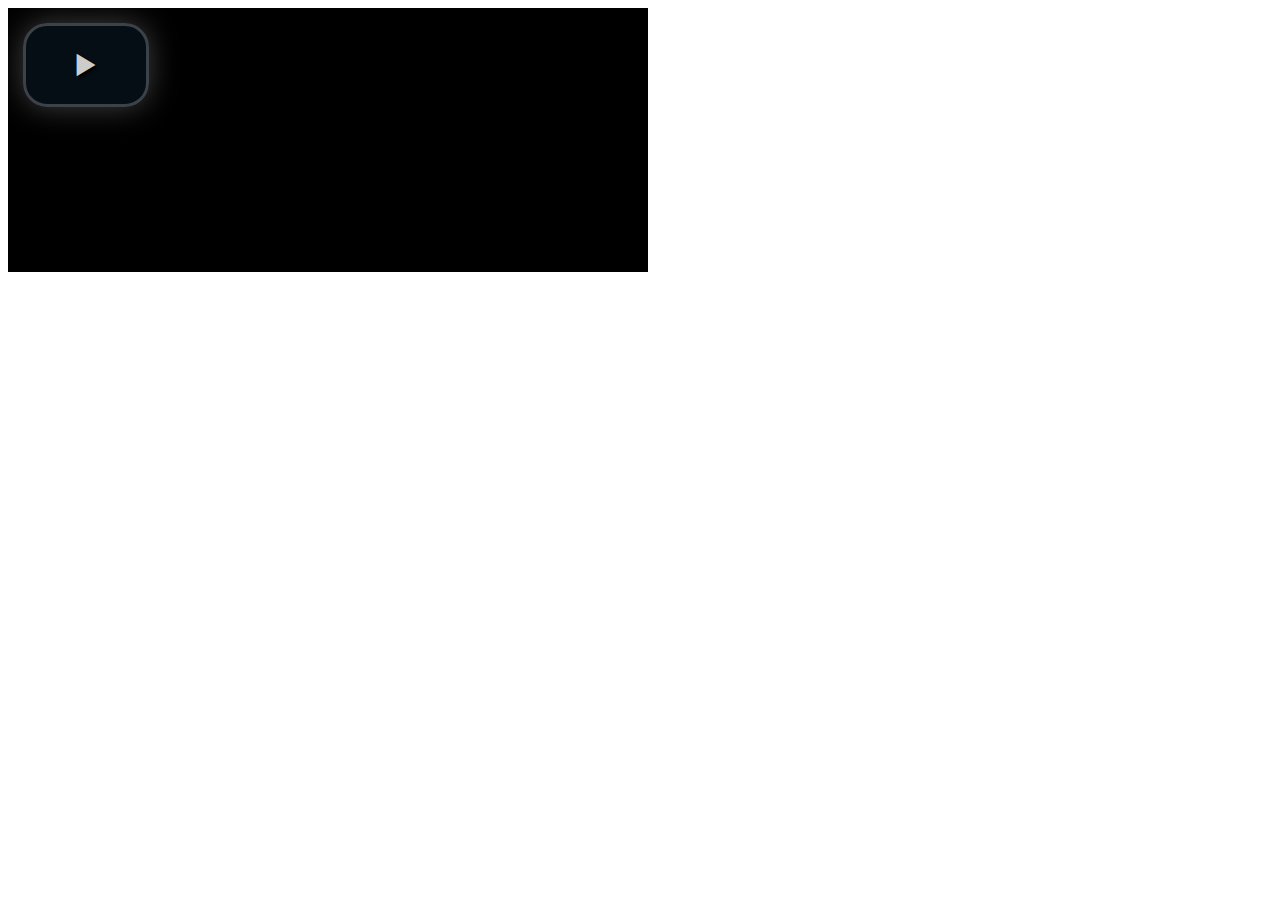
<file: rs-plugin/videojs/demo.html>
<!DOCTYPE html>
<html>
<head>
  <title>Video.js | HTML5 Video Player</title>

  <!-- Chang URLs to wherever Video.js files will be hosted -->
  <link href="video-js.css" rel="stylesheet" type="text/css">
  <!-- video.js must be in the <head> for older IEs to work. -->
  <script src="video.js"></script>

  <!-- Unless using the CDN hosted version, update the URL to the Flash SWF -->
  <script>
    videojs.options.flash.swf = "video-js.swf";
  </script>


</head>
<body>

  <video id="example_video_1" class="video-js vjs-default-skin" controls preload="none" width="640" height="264"
      poster="http://video-js.zencoder.com/oceans-clip.png"
      data-setup="{}">
    <source src="http://video-js.zencoder.com/oceans-clip.mp4" type='video/mp4' />
    <source src="http://video-js.zencoder.com/oceans-clip.webm" type='video/webm' />
    <source src="http://video-js.zencoder.com/oceans-clip.ogg" type='video/ogg' />
    <track kind="captions" src="demo.captions.vtt" srclang="en" label="English"></track><!-- Tracks need an ending tag thanks to IE9 -->
    <track kind="subtitles" src="demo.captions.vtt" srclang="en" label="English"></track><!-- Tracks need an ending tag thanks to IE9 -->
  </video>

</body>
</html>
</file>
<file: css/jpreloader.css>
#jpreOverlay {
	background-color: #000000;
	position:absolute;
	width:100%;
	height:100%;
}
#jpreSlide{
	font-size:22px;
	color:#ccc;
	text-align:center;
	width:50%;
	height:30%;
}
#jpreLoader{
	width:400px;
	height:2px;
	background:#111;
	border-radius:25px;
	-moz-border-radius:25px;
	-webkit-border-radius:25px;
}

#jpreBar {
	background:#222;
	border-radius:25px;
	-moz-border-radius:25px;
	-webkit-border-radius:25px;
}

#jprePercentage {
	color:#111;
	z-index:-1;
	font-family:Arial,Helvetica,sans-serif;
	text-align:center;
	margin-top:10px;
	font-size:96px;
	margin-top:-10px;
}

#jSplash{
	line-height:200%;
}

#jSplash section{
	padding:0;
	display:block;
	background:none !important;
}
</file>
<file: css/plugin.css>
@charset "utf-8";
/* CSS Document */

/* ================================================== */
/* isotope */
/* ================================================== */
.isotope,
.isotope .isotope-item {
/* change duration value to whatever you like */
-webkit-transition-duration: 0.8s;
-moz-transition-duration: 0.8s;
-ms-transition-duration: 0.8s;
-o-transition-duration: 0.8s;
transition-duration: 0.8s;
}

.isotope {
-webkit-transition-property: height, width;
-moz-transition-property: height, width;
-ms-transition-property: height, width;
-o-transition-property: height, width;
transition-property: height, width;
}

.isotope .isotope-item {
-webkit-transition-property: -webkit-transform, opacity;
-moz-transition-property: -moz-transform, opacity;
-ms-transition-property: -ms-transform, opacity;
-o-transition-property: -o-transform, opacity;
transition-property: transform, opacity;
}

/**** disabling Isotope CSS3 transitions ****/

.isotope.no-transition,
.isotope.no-transition .isotope-item,
.isotope .isotope-item.no-transition {
-webkit-transition-duration: 0s;
-moz-transition-duration: 0s;
-ms-transition-duration: 0s;
-o-transition-duration: 0s;
transition-duration: 0s;
}

#filters {
font-size:12px;
letter-spacing:1px;
padding: 0;
margin: 0;
margin-bottom: 20px;
font-weight:400;
}

#filters li {
display: inline-block;
margin-right: 5px;
margin-bottom: 10px;
}

#filters a {
outline:none;
padding: 10px 20px 8px 20px;
color: #888;
font-size:11px;
letter-spacing:3px;
text-decoration: none;
text-transform:uppercase;
background:#eee;
border:none !important;
}

#filters a {
color:#888;
border: solid 1px #555;
}

#filters a:hover {
	background:#111;
}

#filters a.selected {
color: #111;
}

.isotope-item {
z-index: 2;
}

.isotope-hidden.isotope-item {
pointer-events: none;
z-index: 1;
}





/* -------------------------------------------------- */
/* flex slider */
/* -------------------------------------------------- */
.flexslider {
width: 100%;
background: none;
border: none;
box-shadow: none;
margin: 0px;
}

.control-slider {
float: right;
display: inline-block;
margin-right: -10px;
}

.prev-slider, .next-slider {
float: left;
display: block;
text-align: center;
margin-top: 10px;
cursor: pointer;
}

.prev-slider i, .next-slider i {
border: solid 1px #ccc;
padding: 5px 10px 5px 10px;
}

.prev-slider i:hover, .next-slider i:hover {
color: #fff;
border: solid 1px #333;
background: #333;
}

.prev-slider {
margin-right: -5px;
}

.project-carousel ul.slides, .project-carousel-3-col ul.slides{
margin-top: 10px;
margin-bottom: 20px;
}

.logo-carousel .flex-direction-nav,
.project-carousel .flex-control-nav,
.project-carousel .flex-direction-nav,
.project-carousel-3-col .flex-control-nav,
.project-carousel-3-col .flex-direction-nav {
display: none;
}

.logo-carousel.no-control .flex-control-nav{
display:none;
}

.logo-carousel li img {
width: auto !important;

}


/* flex slider - testi slider */
#testimonial-full {
text-align: center;
padding: 10px 0 10px 0;
text-shadow:none;
}

#testimonial-full blockquote {
color: #fff;
border: none !important;
margin: 0;
font-size: 18px;
font-family:"Raleway";
font-weight:300;
font-style:normal;
line-height:1.5em;
text-transform:uppercase;
letter-spacing:3px;
}

#testimonial-full span{
	letter-spacing:0;
	margin-top:20px;
	text-transform:none;
}

.testi-slider .flex-control-nav {
position: absolute !important;
margin-top: -50px !important;
}

.testi-slider .flex-direction-nav {
display: none;
}
/* Control Nav */
.testi-slider .flex-control-nav {
width: 100%;
position: absolute;
bottom: -40px;
text-align: center;
}

.testi-slider .flex-control-nav li {
margin: 0 6px;
display: inline-block;
zoom: 1;
*display: inline;
}

.testi-slider .flex-control-paging li a {
background: none;
width: 8px;
height: 8px;
display: block;
border: solid 1px #fff;
cursor: pointer;
text-indent: -9999px;
-webkit-border-radius: 20px;
-moz-border-radius: 20px;
-o-border-radius: 20px;
border-radius: 20px;
-webkit-box-shadow: none;
-moz-box-shadow: none;
-o-box-shadow: none;
box-shadow: none;
}

.testi-slider .flex-control-paging li a:hover {
border: solid 1px #fff;
background: #fff;
}

.testi-slider .flex-control-paging li a.flex-active {
border: solid 1px #fff;
cursor: default;
background: #fff;
}




/* ================================================== */
/* jquery totop */
/* ================================================== */
#toTop {
z-index: 1555;
display: none;
text-decoration: none;
position: fixed;
bottom: 10px;
right: 10px;
overflow: hidden;
width: 51px;
height: 51px;
border: none;
text-indent: -999px;
background: url(../images/ui.totop.png) no-repeat left top;
}
#toTopHover {
background: url(../images/ui.totop.png) no-repeat left -51px;
width: 51px;
height: 51px;
display: block;
overflow: hidden;
float: left;
}
#toTop:active, #toTop:focus {
outline: none;
}

.owl-theme .owl-controls .owl-page span{
	background:#fff !important;
	margin-top:30px;
	width:5px;
	height:5px;
}


.typed-cursor{
    opacity: 1;
    -webkit-animation: blink 0.7s infinite;
    -moz-animation: blink 0.7s infinite;
    animation: blink 0.7s infinite;
}
@keyframes blink{
    0% { opacity:1; }
    50% { opacity:0; }
    100% { opacity:1; }
}
@-webkit-keyframes blink{
    0% { opacity:1; }
    50% { opacity:0; }
    100% { opacity:1; }
}
@-moz-keyframes blink{
    0% { opacity:1; }
    50% { opacity:0; }
    100% { opacity:1; }
}
</file>
<file: css/style.css>
/* ================================================== */
/* created by designesia

* body
* header
	* subheader
* navigation
* content
* section
* footer
* sidebar
* blog
* products
* contact
* coming soon page
* elements
	* address
	* border
	* breadcrumb
	* button
	* columns
	* counter
	* divider
	* dropcap
	* form
	* heading
	* icon font
	* list
	* map
	* package
	* page heading
	* pagination
	* pricing
	* progress bar
	* social icons
	* spacer
	* tabs
	* team
	* testimonial
* media query

/* ================================================== */
@charset "utf-8";
@import url(http://fonts.googleapis.com/css?family=Open+Sans:300,500,600,700,900,400);
@import url(http://fonts.googleapis.com/css?family=Dosis:400,200,300,500,600,700,800);
@import url(https://fonts.googleapis.com/css?family=Allura);

/* ================================================== */
/* body */
/* ================================================== */
html{
background:#000000 !important;
}

body {
	display:none;
	font-family: "Open Sans",Arial, Helvetica, sans-serif;
	font-size: 13px;
	font-weight:500;
	color: #ddd;
	line-height: 1.8em;
	padding: 0;
	background:#606060;
}

body.de_light{
	color:#606060;
}

#wrapper{
overflow:hidden;
}

.de-navbar-left #wrapper{
overflow:visible;
}

/* ================================================== */
/*  header	*/ 
/* ================================================== */
	header {
	width: 100%;
	height: 80px;
	position: fixed;
	top: 0;
	left: 0;
	z-index: 999;
	-webkit-transition: height 0.3s;
	-moz-transition: height 0.3s;
	-ms-transition: height 0.3s;
	-o-transition: height 0.3s;
	transition: height 0.3s;
	background:#607D8B;
	border-bottom:solid 1px rgba(0,0,0,0.0);
	}
	
	header .info{
	display:none;
	color:#fff;
	text-align:right;
	padding:10px 0 10px 0;
	width:100%;
	z-index:100;
	border-bottom:solid 1px rgba(255,255,255,.2);
	}
	header .info .col{
	display:inline-block;
	padding:0 15px 0 15px;
	font-size:11px;
	letter-spacing:1px;
	}
	header .info .social.col{
	border:none;
	}
	header .info .social i{
	color:#fff;
	font-size:14px;
	display:inline-block;
	float:none;
	padding:0 10px 0 10px;
	}
	header .info strong{
	font-size:12px;
	}
	
	header.header-light .info{
	color:#333;
	}
	header.header-light .info .social i{
	color:#333;
	}
	header.transparent.header-light .info,
	header.transparent.header-light .info .social i{
	color:#fff;
	}
	
	header.header-bg{
	background:rgba(0,0,0,0.5);
	}
	
	header.transparent{
	background:rgba(0,0,0,0.0);
	}
	
	header.autoshow{
	top:-80px;
	}	
	
	header.autoshow.scrollOn,header.autoshow.scrollOff{
	-o-transition:.5s;
	-ms-transition:.5s;
	-moz-transition:.5s;
	-webkit-transition:.5s;
	transition:.5s;
	outline: none;	
	}
	
	header.autoshow.scrollOn{
	top:0;
	}
	
	header.autoshow.scrollOff{
	top:-80px;
	}
	
	header div#logo {
	display: table;
	height: 80px;
	float: left;
	-webkit-transition: all 0.3s;
	-moz-transition: all 0.3s;
	-ms-transition: all 0.3s;
	-o-transition: all 0.3s;
	transition: all 0.3s; 
	}
	header div#logo .logo-2{
	display:none;
	}
	header div#logo a{
	display:table-cell;
    vertical-align:middle;
	}
	header nav {
	float:right;
	}
	header nav a {
	-webkit-transition: all 0.3s;
	-moz-transition: all 0.3s;
	-ms-transition: all 0.3s;
	-o-transition: all 0.3s;
	transition: all 0.3s; 
	}
	header nav a:hover {
	color: #555; 
	}
	header.smaller:not(.header-bottom):not(.side-header) #mainmenu a{
	padding-top: 18px;
	padding-bottom:18px;
	}
	header.smaller:not(.header-bottom):not(.side-header) #mainmenu li li a{
	padding-top: 2px;
	padding-bottom:2px;
	}
	header.smaller:not(.header-bottom):not(.side-header) #mainmenu ul{
	top:70px;
	}
	header.smaller:not(.header-bottom):not(.side-header) #mainmenu ul ul{
	top:0px;
	}
	header.smaller:not(.header-bottom):not(.side-header){
	height: 70px;
	background:#607D8B;
	border-bottom:solid 1px #455A64;
	}
	header.smaller:not(.header-bottom):not(.side-header) div#logo {
	height:70px;
	}
	
	.logo-smaller div#logo {
	width: 150px;
	height:30px;
	line-height: 65px;
	font-size: 30px;
	}
	.logo-smaller div#logo img{
	line-height: 75px;
	font-size: 30px;
	}
	.logo-smaller  div#logo .logo-1{
	display:none;
	}
	.logo-smaller  div#logo .logo-2{
		display:inline-block;
	}
	.logo-small{
	margin-bottom:20px;
	}
		
	header.de_header_2{
		height:125px;	
	}
	
	header.de_header_2.smaller {
		height:70px;
	}
	
	header.de_header_2.smaller .info{
		position:absolute;
		opacity:0;
		z-index:-1;
	}
	
	header.header-light{
	background:#fff;
	}
	
	header.header-light.transparent{
	background:none;
	}
	
	header.smaller:not(.header-bottom).header-light{
	background:#fff;
	border-bottom-color:#eee;
	}
	
	.de-navbar-left{
	background:#151618 ;
	}
	
	.de-navbar-left #logo{
	padding:40px;
	text-align:center;
	width:100%;
	}
	
	.de-navbar-left header{
	position:relative;
	display:block;
	width:100%;
	height:100%;
	left:0;
	background:none;
	padding:30px;
	padding-right:20px;
	}
	
	
	.de-navbar-left header #mainmenu{
	float:none;
	margin:0;
	padding:0;
	}	
	
	.de-navbar-left header #mainmenu > li{
	display:block !important;
	margin:0;
	float:none;
	text-align:center;
	font-family:"Dosis";
	letter-spacing:5px;
	font-size:14px;
	padding:0;
	padding-top:10px;
	padding-bottom:10px;
	border-bottom:solid 1px rgba(255,255,255,.1);
	}	
	.de_light.de-navbar-left header #mainmenu > li{
	border-bottom:solid 1px rgba(0,0,0,.05);
	}
	.de-navbar-left header #mainmenu > li > a{
	padding:0;
	opacity:.5;
	}	
	.de_light.de-navbar-left header #mainmenu > li > a{
	color:#222;
	}	
	.de-navbar-left header #mainmenu > li a:hover{
	opacity:1;
	}
	.de-navbar-left header #mainmenu > li >a:after{
	content:none;
	}
	.de-navbar-left header nav{
	float:none !important;
	}
	
	
	/* subheader */
	#subheader{
	padding-bottom:100px;
	background:#222;
	}
	.de-navbar-left  #subheader{
	padding-bottom:120px;
	}
	#subheader h1 {
	color:#fff;
	margin-top:170px;
	margin-bottom: 100px;
	font-size: 32px;
	letter-spacing: 5px;
	float: left;
	padding-right: 40px;
	margin-right: 40px;
	text-transform:uppercase;
	}
	#subheader span {
	letter-spacing:2px;
	display: inline-block;
	font-size: 15px;
	margin-top:88px;
	color:#fff;
	}
	#subheader .crumb{
	font-size:10px;
	letter-spacing:3px;
	margin-top: 90px;
	color:#fff;
	text-transform:uppercase;
	}
	.de-navbar-left.de_light #subheader h1{
	color:#222;
	}


/* ================================================== */
/* navigation */
/* ================================================== */
	#mainmenu {
	font-family:"Raleway", Arial, Helvetica, sans-serif;
	float: right;
	font-size:11px;
	font-weight:400;
	letter-spacing:3px;
	text-transform:uppercase;
	}	
	
	#mainmenu ul {
	float: right;
	margin: 0px 0px;
	padding: 0px 0px;
	height: 30px;
	}
	
	#mainmenu li {
	margin: 0px 0px;
	padding: 0px 0px;
	float: left;
	display: inline;
	list-style: none;
	position: relative;
	}
		
	#mainmenu a {
	display: inline-block;
	padding: 25px 0px 25px 20px;
	line-height: 35px;
	text-decoration: none;
	text-align:center;
	outline:none;
	}
	
	#mainmenu a,
	header.transparent.header-light #mainmenu a{
	color:#fff;
	}
	
	#mainmenu li a:after { float:right; position:relative; font-family:"FontAwesome"; content:"\f111"; font-size:6px; margin-left:20px; margin-top:0px; color:#FAB702; }
	
	#mainmenu li:last-child a:after{display:none;}
	
	#mainmenu.no-separator li a:after{
	font-size:0px;
	}	
	
	#mainmenu.line-separator li a:after{
	content:"/";
	font-size:14px;
	}	
	
	#mainmenu.circle-separator li a:after{
	content:"\f10c";
	font-size:9px;
	}	
	
	#mainmenu.strip-separator li a:after{
	content:"\f068";
	font-size:9px;
	}	
	
	#mainmenu.plus-separator li a:after{
	content:"\f067";
	font-size:11px;
	}	
	
	#mainmenu.square-separator li a:after{
	content:"\f096";
	font-size:11px;
	}		
	
	
	#mainmenu li li {
	font-size: 10px;
	font-weight: normal; 
	border-bottom: solid 1px #333;
	}
	
	#mainmenu li li:last-child {
	border-bottom: none;
	}
	

	#mainmenu li li a {
	padding: 2px 15px 2px 15px;
	background: #222327;
	border-top: none;
	color: #ccc;
	width:201px;
	border-left:none;
	text-align:left;
	}
	
	#mainmenu li li a:hover{
	color:#111;
	}
	
	#mainmenu li li a:after {
	content:none !important;
	}
	
	#mainmenu li li li a {
	padding: 2px 15px 2px 15px;
	background: #222327;
	}
	
	#mainmenu li li a:hover {
	color:#111;
	background: #1a8b49;
	}
	
	#mainmenu li ul {
	width: 201px;
	height: auto;
	position: absolute;
	top: 80px;
	left: 0px;
	z-index: 10;
	visibility:hidden;
	opacity:0;
	margin-top:5px;
	}
	
	#mainmenu li li {
	display: block;
	float: none;
	}
	
	#mainmenu li:hover > ul {
	visibility: visible;
	opacity:1;
	margin-top:0px;
	}
	
	#mainmenu ul li:hover > a{
	color:#222;
	}
	
	header.header-mobile #mainmenu li ul {
	visibility: visible;
	opacity:1;
	margin-top:0px;
	}
	
	#mainmenu li ul ul {
	left: 100%;
	top: 0px;
	}
	
	#mainmenu li:hover > ul {
	color: #1a8b49;
	}
	
	#mainmenu select {
	padding: 10px;
	height: 36px;
	font-size: 14px;
	border: none;
	background: #ff4200;
	color:#eceff3;
	}
	
	#mainmenu select option {
	padding: 10px;
	}
	
	
	header.header-light #mainmenu > li > a,
	header.transparent.smaller.header-light #mainmenu > li > a{
	color:#333;
	}
	
	/* menu toggle for mobile */
	#menu-btn{
	display:none;
	float:right;
	margin-top:5px;
	width:36px;
	height:36px;
	background:#333;
	padding:6px;
	text-align:center;
	cursor:pointer;
	}
	
	#menu-btn:before{
	font-family:FontAwesome;
	content: "\f0c9";
	font-size:24px;
	color:#eceff3;
	}
	
	#menu-btn:hover{
	background:#fff;
	}
	
	#menu-btn:hover:before{
	color:#222;
	}
	
	/* menu toggle animated */
	
	#nav-toggle {
	float:right;
	  width: 60px;
	  height: 20px;
	  position: relative;
	  margin: 15px auto;
	  -webkit-transform: rotate(0deg);
	  -moz-transform: rotate(0deg);
	  -o-transform: rotate(0deg);
	  transform: rotate(0deg);
	  -webkit-transition: .5s ease-in-out;
	  -moz-transition: .5s ease-in-out;
	  -o-transition: .5s ease-in-out;
	  transition: .5s ease-in-out;
	  cursor: pointer;
	  padding:10px;
	  z-index:100;
	}

	#nav-toggle span{
	  display: block;
	  position: absolute;
	  height: 2px;
	  width: 50%;
	  background: #fff;
	  border-radius: 9px;
	  opacity: 1;
	  -webkit-transform: rotate(0deg);
	  -moz-transform: rotate(0deg);
	  -o-transform: rotate(0deg);
	  transform: rotate(0deg);
	  -webkit-transition: .25s ease-in-out;
	  -moz-transition: .25s ease-in-out;
	  -o-transition: .25s ease-in-out;
	  transition: .25s ease-in-out;
	}

	#nav-toggle span:nth-child(1) {
	  top: 10px;
	}

	#nav-toggle span:nth-child(2) {
	  top: 18px;
	}

	#nav-toggle span:nth-child(3) {
	  top: 26px;
	}

	#nav-toggle.open span:nth-child(1) {
	  top: 18px;
	  -webkit-transform: rotate(135deg);
	  -moz-transform: rotate(135deg);
	  -o-transform: rotate(135deg);
	  transform: rotate(135deg);
	}

	#nav-toggle.open span:nth-child(2) {
	  opacity: 0;
	}

	#nav-toggle.open span:nth-child(3) {
	  top: 18px;
	  -webkit-transform: rotate(-135deg);
	  -moz-transform: rotate(-135deg);
	  -o-transform: rotate(-135deg);
	  transform: rotate(-135deg);
	}
	
	#menu-wrapper{
	width:100%;
	height:100%;
	background:rgba(0,0,0,.95);
	position:fixed;
	top:0;
	left:0;	
	text-align:center;
	height:0;
	overflow-y:auto;
	}
	
	#menu-wrapper  nav{
	display:inline-block;
	margin:20px auto 80px auto;
	padding:0;
	float:none;
	font-size:26px;
	opacity:0;
	}


/* ================================================== */
/* content */
/* ================================================== */
	#content {
	width:100%;
	background:#fff;
	padding:60px 0 60px 0;
	z-index:100;
	}
	
	.de_light #content{
	background:#fff;
	}
		
	
	#content{
	background:#607D8B;
	}


/* ================================================== */
/* section */
/* ================================================== */
	section{padding:60px 0 60px 0;}
	section{background:#607D8B;}
	
	.de-navbar-left .container-fluid .container{
	width:100% !important;
	}
	
	.de-navbar-left section{
	padding:70px;
	}
	
	.de_light section{
	background:#fff;
	}
	
	.section-fixed {
	position:fixed;
	width:100%;
	min-height:100%;
	height:auto;
	}
	
/* ================================================== */
/* footer */
/* ================================================== */
footer {
	background: #607D8B;
	color: #ccc;
	padding: 80px 0 0 0;
	}
	
	footer h3, .de_light footer h3 {
	color:#fff;
	font-size: 20px;
	}
	
	footer a {
	color: #ccc;
	}
	
	footer a:visited {
	color: #ccc;
	}
	
	footer a:hover {
	color:#eceff3;
	}

	.de-navbar-left footer{
	padding:70px 70px 0 70px;
	}
	
	.subfooter{
	background:#607D8B;
	padding:30px 0 20px 0;
	}
	
	.de-navbar-left .subfooter{
	background:none;
	}
	
	header.side-header{
	border-bottom:none !important;
	margin:0;
	}
	
	header.side-header .social-icons-2{
	margin:0 auto;
	margin-top:50px !important;
	float:none;
	text-align:center;
	}
	
	header.side-header .social-icons-2 a{
	display:inline-block;
	margin:0 2px 0 2px;
	background:#555;
	width:36px;
	height:36px;
	padding-top:5px;
	display:inline-block;
	text-align:center;
	border-radius:20px;
	-moz-border-radius:20px;
	-webkit-border-radius:20px;
	opacity:.2;	
	}
	
	.de_light header.side-header .social-icons-2 a{
	background:#fff;
	color:#333;
	}
	
	header.side-header .social-icons-2 a:hover{
	opacity:1;
	}	
	
	.de-navbar-left.de_light header, .de-navbar-left.de_light{background:#f9f9f9;}

	header.header-mobile{
	background:#111;
	}
	
	header.smaller.header-scroll:not(.autoshow){
	position:absolute;
	}
	
	.header-bottom .info{
	display:none !important;
	}
	
	#de-sidebar{
	padding:0px;
	}
	

/* ================================================== */
/* blog */
/* ================================================== */
	.blog-list {
	margin: 0;
	padding: 0;
	}
	/* blog list */
	.blog-list li {
	list-style: none;
	line-height: 1.7em;
	margin-bottom: 60px;
	margin-top:10px;
	padding-bottom:15px;
	border-bottom:solid 1px rgba(255,255,255,.1);
	}
	.de_light .blog-list li{
	border-bottom:solid 1px #ddd;
	}
	.blog-list h3{
	margin-top:20px;
	}	
	.blog-list h3 a{
	color:#fff;
	}
	.de_light  .blog-list h3 a{
	color:#111;
	}
	.de_light  .text-light  .blog-list h3 a{
	color:#fff;
	}
	.blog-list .btn-more{
	padding:3px 25px 3px 25px;
	color:#111;
	text-transform:uppercase;
	text-decoration:none;
	font-weight:700;
	float:right;
	}
	.blog-list .btn-more:hover{
	background:#fff;
	}
	.de_light .blog-list .btn-more:hover{
	background:#222;
	color:#fff;
	}
	.blog-list .post-text{
	padding-left:80px;
	}
	.blog-list img{
	border-bottom:solid 4px;
	}
	.blog-list .blog-slider{
	margin-bottom:-60px;
	}
	.blog-list .date-box {
	width: 60px;
	position: absolute;
	text-align: center;
	text-shadow:none;
	}
	.blog-list .date-box .day, .blog-list .date-box .month {
	display: block;
	color:#fff;
	text-align:center;
	width:60px;
	z-index:100;
	}
	
	.de_light .blog-list .date-box .day, .de_light .blog-list .date-box .month {
	color:#111;
	}
	
		
	.blog-list .date-box .month {
	font-size:14px;
	}
	
	
	.blog-list .date-box .day{
	color:#111;
	font-weight:600;
	font-size: 32px;
	padding-top:45px;
	padding-bottom:10px;
	}
	
	.de_light .blog-list .date-box .day{
	color:#fff;
	}
	
	.blog-list .date-box .month {
	color:#fff;
	font-family:"Open Sans";
	font-weight:600;
	letter-spacing:16px;
	padding:7px 0 7px 0;
	border-bottom:solid 4px #333;
	}

	.de_light .blog-list .date-box .month {
	border-bottom-color:#ddd;
	}
	
	.de_light  .text-light  .blog-list .date-box .month{
	color:#fff;
	}
	
	.blog-snippet li{
	border-bottom:none !important;
	margin-bottom:0;
	}
	
	#blog-carousel .item{
	width:100%;
	}
	
	/* blog comment */
	#blog-comment {
	margin-top: 40px;
	margin-left: 80px;
	}
	
	#blog-comment h5 {
	margin-bottom: 10px;
	}
	
	#blog-comment ul, #blog-comment li {
	list-style: none;
	margin-left: -30px;
	padding-left: 0;
	}
	
	#blog-comment li {
	min-height: 70px;
	padding-bottom: 10px;
	margin-bottom: 10px;
	padding-bottom: 20px;
	border-bottom: solid 1px #eee;
	}
	
	#blog-comment li .avatar {
	position: absolute;
	margin-top: 5px;
	}
	
	#blog-comment .comment {
	margin-left: 85px;
	}
	
	#blog-comment li {
	min-height: 70px;
	font-size: 14px;
	line-height: 1.6em;
	}
	
	#blog-comment li li {
	margin-left: 55px;
	padding-bottom: 0px;
	margin-top: 20px;
	padding-top: 10px;
	border-top: solid 1px #eee;
	border-bottom: none;
	}
	
	#blog-comment li li .avatar {
	position: absolute;
	}
	
	#blog-comment li li .comment {
	}
	
	.comment-info {
	margin-left: 85px;
	margin-bottom: 5px;
	}
	
	.comment-info span {
	}
	
	.comment-info .c_name {
	display: block;
	font-weight: 700;
	color: #555555;
	}
	
	.comment-info .c_reply {
	padding-left: 20px;
	margin-left: 20px;
	border-left: solid 1px #ddd;
	font-size: 12px;
	}
	
	.comment-info .c_date {
	font-size: 12px;
	}
	
	.blog-list h3, .blog-read h3 {
	color: #333;
	letter-spacing:normal;
	font-size:24px;
	text-transform:none;
	}
	

	


	/* blog comment form */
	#commentform label {
	display: block;
	}
	#commentform input {
	width: 290px;
	}
	#commentform input:focus {
	border: solid 1px #999;
	background: #fff;
	}
	#commentform textarea {
	width: 97%;
	padding: 5px;
	height: 150px;
	color:#333;
	}
	#commentform textarea:focus {
	border: solid 1px #999;
	background: #fff;
	}
	#commentform input.btn {
	width: auto;
	}
	
	.post-meta {
	margin: 0px 0 10px 0px;
	border: solid 1px #eee;
	border-left:none;
	font-size:11px;
	display:table;
	width:100%;
	table-layout: fixed;
	}
	.post-meta a{
	color:#888 !important;
	}
	.post-meta span {
		display:table-cell;
		padding:10px 0 10px 0;
		text-align:center;
		border-left:solid 1px #eee;
	}
	.post-meta span i {
	float: none;
	}
	.post-image img {
	width:100%;
	margin-bottom: 0px;
	}
	.post-meta{
	border-color:#222;
	}
	.post-meta span{
	border-color:#222;
	}
	


	
	.blog-slide{
	padding:0;
	margin:0;
	}

/* ================================================== */
/* products */
/* ================================================== */

.products{
padding:0;
list-style:none;
}
.products li{
margin-bottom:40px;
}
.product .price{
margin-bottom:10px;
font-size:16px;
}
.product img{
padding:2px;
background:#333;
border:solid 1px #fff;
}
.de_light .product img{
padding:0;
border:solid 1px #ddd;
}	
	
/* ================================================== */
/* contact form */
/* ================================================== */
	.error {
	padding:20px;
	border:none;
	display: none;
	color: #d9534f;
	border:solid 1px #d9534f;
	font-size: 12px;
	}
	.success {
	padding:20px;
	display: none;
	color: #5cb85c;
	border:solid 1px #5cb85c;
	margin-bottom: 20px;
	}
	.error img {
	vertical-align: top;
	}
	.full {
	width: 98%;
	}

	#contact_form{
	margin-top:20px;
	}
	
	#contact_form input[type=text],#contact_form textarea,#contact_form input[type=email],#search{
	padding:10px;
	margin-bottom:20px;
	color:#fff;
	border:solid 1px rgba(0,0,0,.3);
	background:rgba(0,0,0,.2);
	border-radius:0 !important;
	height:auto;
	}

	.de_light #contact_form input[type=text],.de_light #contact_form textarea,.de_light #contact_form input[type=email], .de_light #search
		{
		border:solid 1px #ddd;
		background:#f5f5f5;	
		color:#333 !important;
		}

	
	
	
	#contact_form input[placeholder],#contact_form textarea[placeholder]{
	color:#eee;
	}
	#contact_form input[type=submit]{
	background:none;
	}
	
	#contact_form input[type=submit]:hover{
	color:#fff !important;
	background:#111;
	border-color:#111;
	}
	
	#contact_form textarea{
	height:165px;
	}
	
	.error_input{
	border-color:#D31E2B !important;
	}

/* ================================================== */
/* coming soon page */
/* ================================================== */
	
	.coming-soon .logo{
	margin:0;
	padding:0;
	}
	
	.coming-soon h2{
	margin-top:0;
	color:rgba(255,255,255,.8);
	font-weight:400;
	}
	
	.coming-soon  .social-icons i{
	font-size:20px;
	margin-left:10px;
	margin-right:10px;
	}
	
	.coming-soon .social-icons i:hover{
	background:none;
	color:rgba(255,255,255,.2) !important;
	}
	
	
	.arrow-up, .arrow-down {
	width: 0; 
	height: 0; 
	border-left: 40px solid transparent;
	border-right: 40px solid transparent;
	border-bottom: 40px solid #fff;
	position:fixed;
	margin-left: auto;
	margin-right: auto;
	left: 0;
	right: 0;
	bottom:0;
	cursor:pointer;
	z-index:101;
	}
	
	.arrow-down {
	border-top: 40px solid #fff;
	border-bottom:none;
	position:fixed;
	z-index:102;
	top:-40px;
	}
	
	.arrow-up:before{
	font-family:"FontAwesome";
	font-size:20px;
	content:"\f067";
	color:#222;
	position:relative;
	top:12px;
	margin:0 0 0 -8px !important;
	}
	
	.arrow-down:before{
	font-family:"FontAwesome";
	font-size:20px;
	content:"\f068";
	color:#222;
	position:relative;
	top:-35px;
	margin:0 0 0 -8px !important;
	}
	

/* ================================================== */
/* elements */
/* ================================================== */
	
	/* address */
	/* ------------------------------ */
	address{
	margin:0;
	margin-top:20px;
	}
	address span {
	display: block;
	border-bottom:solid 1px #222;
	padding-bottom:5px;
	margin-bottom:5px;
	font-weight:300;
	}
	
	.de_light .widget_text address span {
	border-bottom:solid 1px #ddd;
	}
	
	address span strong {
        display: inline-block;
        width: 60px;
    }
	
	address span{
	border-bottom-color:#222;
	}
	
	address span i{
	margin-top:5px;
	margin-right:20px;
	float:none;
	}
	
	address span strong {
	display: inline-block;
	}
	
	address span a{
	color:#eceff3;
	}
	
	.de_light #sidebar .widget address span{
	border-bottom:solid 1px #ddd;
	}
	
	.de_light #sidebar .widget address a{
	color:#333;
	}
	
	
	/* border */
	/* ------------------------------ */
	.small-border{
	height:1px;
	width:120px;
	background:#ccc;
	display:block;
	margin:0 auto;
	margin-top:20px;
	margin-bottom:30px;
	}
	
	/* breadcrumb */
	/* ------------------------------ */
	.crumb {
	color:#777;
	float: right;
	font-size: 12px;
	}
	.de-navbar-left.de_light #subheader .crumb{
	color:#333;
	}
	.crumb li {
	display: inline;
	text-decoration: none;
	padding: 0 2px 0 2px;
	}
	
	.crumb a{
	text-decoration:none;
	}
	
	.de_light .crumb a:hover{
	color:#fff;
	}

	
	/* button */
	/* ------------------------------ */
	.btn-line, a.btn-line{
	border:solid 1px #222;
	color:#fff;
	font-weight:500;
	font-size:12px;
	border-radius:0;
	-moz-border-radius:0;
	-webkit-border-radius:0;
	padding:3px;
	padding-left:30px;
	padding-right:30px;
	text-transform:uppercase;
	display:inline-block;
	text-align:center;
	letter-spacing:2px;
	text-decoration:none;
	
	}	
	

	.btn-line, a.btn-line{
	border:solid 1px rgba(255,255,255,.2) !important;
	color:#fff;
	}
	
	.de_light .btn-line, .de_light a.btn-line{
	border:solid 1px rgba(1,1,1,.2) !important;
	color:#333;
	}
	
	.text-light .btn-line, .text-light  a.btn-line{
	border:solid 1px rgba(255,255,255,.2) !important;
	color:#fff;
	}
	

	.btn-line:hover, a.btn-line:hover{
	background:#fff;
	color:#111 !important;
	border-color:#fff;
	}
	
	.btn-line:after,  a.btn-line:after{
	color:#fff;
	}
	
	.btn-line:hover:after, a.btn-line:hover:after, a.btn-line.hover:after{
	color:#fff;
	}
	
	.btn-line:hover:after, a.btn-line:hover:after, a.btn-line.hover:after{
	color:#111 !important;
	}
	
	a.btn-text{
	text-decoration:none;
	display:inline-block;
	color:#111 !important;
	font-weight:600;
	padding:0;
	}
	
	a.btn-text:after{
	font-family:FontAwesome;
	content: "\f054";
	padding-left:10px;
	}
	
	a.btn-text{
	color:#fff !important;
	}
	
	a.btn-big{
	font-size:14px;
	color:#eceff3;
	letter-spacing:1px;
	line-height:normal;
	font-weight:bold;
	text-transform:uppercase;
	border:solid 1px #fff;
	padding:10px 30px 10px 30px;
	}
	a.btn-big:after{
	font-family:FontAwesome;
	content: "\f054";
	margin-left:20px;
	}
	
	
	
	.btn-line, a.btn-line{
	color:#eceff3;
	}
	
	.btn-line:after, a.btn-line:after{
	font-family:FontAwesome;
	content: "\f054";
	margin-left:10px;
	}
	
	a.btn-line-black, .de_light a.btn-line-black{
	border:solid 1px #111;
	color:#111;
	border-radius:0;
	-moz-border-radius:0;
	-webkit-border-radius:0;
	font-weight:normal;
	}
	
	a.btn-line-black:hover{
	background:#111;
	color:#fff;
	}
	
	.de_light a.btn-line-black:hover{
	background:#111;
	color:#fff;
	}
	
	.btn-fullwidth{
	width:100%;
	}
	
	a.btn-slider{
	font-size:13px;
	font-weight:bold;
	color:#fff;
	letter-spacing:3px;
	line-height:normal;
	text-decoration:none;
	text-transform:uppercase;
	border:solid 2px #fff;
	padding:10px 30px 10px 30px;
	}
	a.btn-slider:hover{
	color:#222;
	background:#fff;
	border-color:#000;
	border:solid 2px #fff;
	}
	a.btn-slider:hover:after{
	color:#222 ;
	}
	
	a.btn-custom{
	font-size:13px;
	color:#222;
	letter-spacing:3px;
	line-height:normal;
	text-decoration:none;
	text-transform:uppercase;
	padding:7px 25px 7px 25px;
	background:#fff;
	display:inline-block;
	}
	a.btn-custom:hover{
	color:#222;
	opacity:.8;
	}
	
	/* columns */
	/* ------------------------------ */

	
	/* counter */
	/* ------------------------------ */
	.de_count{
	text-align:center;
	padding:30px 0 30px 0;
	background:none;
	}
	.de_count h3{
	font-family:"Dosis", Arial, Helvetica, sans-serif;
	font-size:40px;
	font-weight:600;
	}
	.de_count span{
	text-transform:uppercase;
	}
	.de_count i{
		display:block;
		font-size:60px;
		margin:0 auto;
		margin-bottom:20px;
		width:100%;
		font-weight:lighter !important;
	}
		
	/* divider */
	/* ------------------------------ */
	.spacer-single{
	width:100%;
	height:30px;
	display:block;
	clear:both;
	}
	
	.spacer-double{
	width:100%;
	height:60px;
	display:block;
	clear:both;
	}
	
	.spacer-half{
	width:100%;
	height:15px;
	display:block;
	clear:both;
	}
	
	hr {
	display: block;
	clear: both;
	border-top: solid 1px #ddd;
	margin: 40px 0 40px 0;
	}


	
	/* dropcap */
	/* ------------------------------ */
	.dropcap {
	display: inline-block;
	font-size: 48px;
	float: left;
	margin: 10px 15px 15px 0;
	color:#eceff3;
	padding: 20px 10px 20px 10px;
	}
	
	
	/* form style */
	/* ------------------------------ */


	.de_form input[type="radio"], 
	.de_form input[type="checkbox"] {
	/* hide the inputs */
	display:none;
	}
	
	.de_form input[type="radio"] + label:before{
	content:"\f111";
	font-family:"FontAwesome";
	margin-right:10px;
	}
	
	.de_form input[type="checkbox"] + label:before{
	content:"\f00c";
	font-family:"FontAwesome";
	margin-right:10px;
	}

	/* style your lables/button */
	.de_form input[type="radio"] + label, 
	.de_form input[type="checkbox"] + label {
		/* keep pointer so that you get the little hand showing when you are on a button */
		cursor: pointer;
		/* the following are the styles */
		padding: 4px 10px;
		border: none;
		background: #222;
		color: #606060;
		border-radius: 3px;
	}
	
	.de_light .de_form input[type="radio"] + label, 
	.de_light .de_form input[type="checkbox"] + label {
		background: #eee;
		color:#999;
	}
	
	.de_form.no-bg input[type="radio"] + label, 
	.de_form.no-bg input[type="checkbox"] + label {
		padding: 4px 0px;
		border: none;
		background:none;
	}

	.de_form input[type="radio"]:checked + label,
	.de_form input[type="checkbox"]:checked + label{
		/* style for the checked/selected state */
		border: none;
		color: white;
	}
	
	.de_light .de_form input[type="radio"]:checked + label,
	.de_light .de_form input[type="checkbox"]:checked + label{
		/* style for the checked/selected state */
		color: #333;
	}
	
	/* heading */
	/* ------------------------------ */
	.form-transparent input[type=text], .form-transparent textarea, .form-transparent input[type=email]{
	padding:10px;
	margin-bottom:20px;
	color:#fff;
	border:none;
	background:rgba(0,0,0,.2);
	border-radius:0 !important;
	height:auto;
	}
	
	/* heading */
	/* ------------------------------ */
	h1, h2, h3, h4, h5, h6 {
	color: #000;
	font-family: 'Dosis',Arial, Helvetica, sans-serif;
	font-weight:400;
	}
	
	h1 {
	font-size:46px;
	margin:0;
	text-align:center;
	letter-spacing:2px;
	text-transform:uppercase;
	font-weight:bold;
	}
	h1 .small-border{
		margin-top:30px;
	}
	
	h2 {
	font-size:40px;
	display:inline-block;
	font-weight:bold;
	margin-bottom:36px;
	line-height:1.2em;
	}
	h2 .small-border{
	margin-left:0;
	margin-bottom:15px;
	width:40px;
	}
	h3 {
	margin-top: 0;
	font-size:30px;
	letter-spacing:3px;
	text-transform:uppercase;
	}
	h1.slogan_big {
	font-weight: 300;
	font-size: 64px;
	line-height: 64px;
	letter-spacing: -2px;
	padding: 0;
	margin: 0px 0 30px 0;
	}
	h1.title{
	font-size:64px;
	letter-spacing:10px;
	}
	h1.title strong{
	font-family:"Allura";
	text-transform:none;
	letter-spacing:0;
	font-weight:normal;
	}
	h1.title-2{
	letter-spacing:20px;
	text-transform:uppercase;
	line-height:50px;
	}
	h1.title-3{
	font-size:72px;
	}
	h1.title-3 strong{
	font-family:"Allura";
	text-transform:none;
	letter-spacing:0;
	font-weight:normal;
	}
	h2.subtitle{
	margin-top:0;
	}
	h2.hero{
	font-size:32px;
	font-weight:400;
	text-transform:uppercase;
	letter-spacing:32px;
	}
	h2.style-2{
	font-size:12px;
	font-weight:bold;
	text-transform:uppercase;
	letter-spacing:10px;
	}
	h2.style-3{
	font-size:64px;
	font-weight:400;
	text-transform:uppercase;
	letter-spacing:20px;
	}
	.de_light .text-light h2{
	color:#fff;
	}
	h3.title {
	border-bottom: solid 1px #ddd;
	margin-bottom: 20px;
	}
	h4.title {
	border-bottom: solid 1px #ddd;
	padding-bottom: 10px;
	margin-bottom: 20px;
	}
	h5 {
	font-weight: bold;
	}
	h1,
	h2,
	h3,
	h4,
	h5{
	color:#eceff3;
	}
	
	h3.s2 span{
		font-family:"Allura";
		text-transform:none;
		letter-spacing:0;
		font-size:40px;
		display:block;
	}
	
	h3.s2{
	font-size:30px;
	}
	
	.typing-wrap{
	font-family:"Dosis";
	font-size:30px;
	margin:0;
	line-height:60px;
	}
	
	span.teaser{
	font-family:"Georgia";
	font-style:italic;
	font-size:18px;
	}
	
	.text-light{
	color:#fff;
	}

	.text-dark{
	color:#333;
	}
	
	.text-dark, .text-dark h1, .text-dark h2, .text-dark h3{
	color:#222;
	}
	
	.text-light h1{
	color:#fff !important;
	}	
	
	.de_light h1,.de_light h2,.de_light h3,.de_light h4,.de_light h5,.de_light h6{
	color:#333;
	}
	
	.text-light h1, .text-light h2, .text-light h3, .text-light h4, .text-light h5{
	color:#fff;
	}
	
	/* feature box style 1 */
	.feature-box i {
	border:solid 1px;
	}
	
	.feature-box-small-icon {
	margin-bottom: 30px;
	}
	
	.feature-box-small-icon.center{
	text-align:center;
	}
	
	.feature-box-small-icon .inner:hover > i {
	color:#fff;
	}
	
	.feature-box-small-icon .text {
	padding-left: 70px;
	}
	
	.feature-box-small-icon.center .text{
	padding-left:0;
	display:block;
	}
	
	.feature-box-small-icon i {
	text-shadow:none;
	color: #333;
	font-size: 32px;
	width: 68px;
	height: 68px;
	text-align: center;
	position: absolute;
	border-radius:60px;
	}
	
	.feature-box-small-icon i.hover {
	color:#333 !important;
	}
	
	.feature-box-small-icon i.hover {
	color:#fff !important;
	}
	
	.feature-box-small-icon .border{
	height:2px;
	width:30px;
	background:#ccc;
	display:block;
	margin-top:20px;
	margin-left:85px;
	}
	
	
	.feature-box-small-icon .btn{
	margin-top:10px;
	}
	
	.feature-box-small-icon.center i{
	position:inherit;
	float:none;
	display:inline-block;
	margin-bottom:20px;
	border:none;
	font-size:60px;
	background:none;
	padding:0px;
	}
	
	.feature-box-small-icon.center .fs1{
	position:inherit;
	float:none;
	display:inline-block;
	margin-bottom:20px;
	border:none;
	font-size:60px;
	background:none;
	padding:0px;
	}
	

	.feature-box-small-icon i{
	background-color: #333333;
	}
	
	.feature-box-small-icon h3 {
	line-height: normal;
	margin-bottom: 5px;
	}
	
	.feature-box-small-icon.no-bg h2 {
	padding-top:12px;
	}
	
	.feature-box-small-icon.no-bg .inner, .feature-box-small-icon.no-bg .inner:hover{
	padding:0;
	background:none;
	}
	
	.f-hover{
	-o-transition:.5s;
	-ms-transition:.5s;
	-moz-transition:.5s;
	-webkit-transition:.5s;
	transition:.5s;
	 outline: none;
	}
	
	/* feature-box style 2 */
	.feature-box i {
	border:solid 1px;
	}
	
	.feature-box-small-icon-2 {
	margin-bottom: 30px;
	}
	
	.feature-box-small-icon-2 .text {
	padding-left: 48px;
	}
	
	.feature-box-small-icon-2 i {
	text-shadow:none;
	color:#eceff3;
	font-size: 24px;
	text-align: center;
	position: absolute;
	}
	
	.feature-box-small-icon-2 i{
	background-color: #333333;
	}
	
	.feature-box-small-icon-2 h3 {
	line-height: normal;
	margin-bottom: 5px;
	}
	
	.feature-box-small-icon-2.no-bg h2 {
	padding-top:12px;
	}
	
	.feature-box-small-icon-2.no-bg .inner, .feature-box-small-icon-2.no-bg .inner:hover{
	padding:0;
	background:none;
	}
	
	
	/* feature-box image style 3 */
	.feature-box i {
	border:solid 1px;
	}
	.feature-box-image-2 {
	margin-bottom: 30px;
	}
	.feature-box-image-2 .text {
	padding-left: 100px;
	}
	.feature-box-image-2 img {
	position: absolute;
	}
	.feature-box-image-2 i{
	background-color: #333333;
	}
	.feature-box-image-2 h3 {
	line-height: normal;
	margin-bottom: 5px;
	}
	.feature-box-image-2.no-bg h2 {
	padding-top:12px;
	}
	.feature-box-image-2.no-bg{
	}
	.feature-box-image-2.no-bg .inner, .feature-box-image-2.no-bg .inner:hover{
	padding:0;
	background:none;
	}
	
	/* with image */
	.feature-box-image img{
	width:100%;
	margin-bottom:10px;
	height:auto;
	}
	.feature-box-image h3 {
	line-height: normal;
	margin-bottom: 5px;
	font-size:20px;
	font-weight:bold;
	}
	
	/* feature-box image style 4 */
	.feature-box-big-icon{
	text-align:center;
	}
	.feature-box-big-icon .text{
	}
	.feature-box-big-icon i {
	float:none;
	display:inline-block;
	text-shadow:none;
	color:#eceff3;
	font-size: 40px;
	padding: 40px;
	width: 120x;
	height: 120x;
	text-align: center;
	border:none;
	border-radius:10px;
	-moz-border-radius:10px;
	-web-kit-border-radius:10px;
	background:#333;
	margin-bottom:40px;
	
	cursor:default;
	
	
	}
	.feature-box-big-icon i:after {
	content: "";
	position:absolute;
	margin:75px 0 0 -40px;
	border-width: 20px 20px 0 20px; /*size of the triangle*/
	border-style: solid;
	}
	
	.feature-box-big-icon:hover i,
	.feature-box-big-icon:hover i:after{
	-o-transition:.5s;
	-ms-transition:.5s;
	-moz-transition:.5s;
	 -webkit-transition:.5s;
	 transition:.5s;
	}
	.feature-box-big-icon:hover i{
	background:#333;
	}
	.feature-box-big-icon:hover i:after{
	border-color:#333 transparent;
	}
	
	
	.box-fx .inner{
	position:relative;
 	overflow:hidden;
	border-bottom:solid 2px;
	}
	
	.box-fx .inner{
	border-bottom:solid 2px;
	}
	
	.box-fx .front{
	padding:60px 0 60px 0;
	}
	
	.box-fx .front span{
	font-size:14px;
	}
	
	.box-fx .info{
	position:absolute;
	padding:60px 30px 60px 30px;
	background:#fff;
	color:#fff;
	}
	
	.box-fx i{
	font-size:72px !important;
	margin-bottom:20px;
	}
	
	.box-fx .btn-line, .box-fx .btn-line a.btn-line{
	border:solid 1px rgba(255,255,255,0.5);
	color:#fff !important;
	}
	
	.box-fx .btn-line:hover, .box-fx a.btn-line:hover{
	background:#fff;
	color:#111 !important;
	border-color:#fff;
	}
	
	.box-fx .btn-line:after, .box-fx a.btn-line:after{
	color:#fff !important;
	}
	
	.box-fx .btn-line:hover:after, .box-fx a.btn-line:hover:after, .box-fx a.btn-line.hover:after{
	color:#111 !important;
	}
	
	.box-fx .bg-icon{
		left:50%;
		bottom:50px;
		color:#f5f5f5 !important;
		position:absolute !important;
		font-size:190px !important;
		z-index:-1;
	}
	
	.box-icon-simple.right{
	margin-right:70px;
	text-align:right;	
	}
	
	.box-icon-simple.right i{
	font-size:42px;
	right:0;
	position:absolute;
	}
	
	.box-icon-simple.left{
	margin-left:70px;
	}
	
	.box-icon-simple.left i{
	font-size:42px;
	left:0;
	position:absolute;
	}
	
	
	.box-number .number{
	display:block;
	font-size:48px;
	color:#222;
	width:80px;
	height:80px;
	text-align:center;
	padding:25px;
	border-radius:60px;
	position:absolute;
	}
	
	.box-number.square .number{
	border-radius:0;
	}
	
	.box-number .text{
	margin-left:100px;
	}
	
	.box-icon .icon{
	display:block;
	font-size:48px;
	color:#222;
	text-align:center;
	border-radius:60px;
	position:absolute;
	cursor:default;
	}
	
	.box-icon .text{
	margin-left:80px;
	}
	
	.box-icon.border{
	border:solid 1px rgba(255,255,255,.1);
	padding:40px;
	border-radius:3px;
	-moz-border-radius:3px;
	-webkit-border-radius:3px;
	}
	
	.box-icon.border.active,
	.box-icon.border:hover{
		background:rgba(255,255,255,.1);
		border-color:rgba(255,255,255,.0);
	}
	
	.box-icon.border a{
		text-decoration:none;
	}
	
	/* list */
	.ul-style-2{
	padding:0;
	list-style:none;
	}
	
	.ul-style-2 li{
	margin:5px 0 5px 0;
	}
	
	.ul-style-2 li:before{
	font-family:"FontAwesome";
	content:"\f00c";
	margin-right:15px;
	}
	
	/* pagination */
	/* ======================================== */
	
	.pagination li a:hover{
	color:#fff;
	background:none;	
	}
	
	.de_light .pagination li a:hover{
	color:#111;
	background:none;	
	}
	
	.pagination li a{
	color:#888;
	border:solid 1px #404040;
	background:none;
	margin:3px;
	padding:15px 20px 15px 20px;	
	border-radius:0;
	-moz-border-radius:0;
	-webkit-border-radius:0;
	}
	
	.de_light .pagination li a{
	border-color:#ccc;
	}
	
	/* pricing table */
	/* ================================================== */
	.pricing-box{color:#888;}
	
	.pricing-2-col {
	border-right: solid 1px #eee;
	}
	
	.pricing-2-col .pricing-box {
	width: 49%;
	}
	
	.pricing-3-col {
	}
	
	.pricing-3-col .pricing-box {
	width: 32.33%;
	}
	
	.pricing-4-col {
	}
	
	.pricing-4-col .pricing-box {
	width: 24%;
	}
	
	.pricing-5-col {
	}
	
	.pricing-5-col .pricing-box {
	width: 19%;
	}
	
	.pricing-2-col,
	.pricing-3-col,
	.pricing-4-col,
	.pricing-5-col{
	}
	
	
	.pricing-box {
	float: left;
	text-align: center;
	margin:5px;
	padding: 0;
	opacity:.8;
	}
	
	.pricing-box ul {
	margin: 0;
	padding: 0;
	}
	
	.pricing-box li {
	list-style: none;
	margin: 0;
	padding: 15px 0 15px 0;
	background:#eee;
	}
	
	.pricing-box li h4 {
	font-size: 22px;
	margin: 0;
	padding: 0;
	font-weight: 400;
	color:#888;
	}
	
	.pricing-box li h1 {
	font-size: 48px;
	margin: 0;
	margin-bottom: 5px;
	color: #1a8b49;
	letter-spacing:0px;
	}
	
	.pricing-box li.title-row {
	padding: 15px 0 15px 0;
	}
	
	.pricing-box li.title-row h4{
	}
	
	.pricing-box li.price-row {
	padding: 15px 0 15px 0;
	background:#F8F8F8;
	
	}
	.pricing-box li.deco{
	background:#f5f5f5;
	}
	
	.pricing-box a.btn{
	color:#eceff3;
	}
	
	.pricing-box li.price-row span {
	display: block;
	font-weight: 600;
	}
	
	.pricing-box li.btn-row {
	background: #ddd;
	}
	.pricing.pricing-box{
	}
	.pricing.pricing-box ul {
	margin: 0;
	padding: 0;
	}
	
	.pricing.pricing-box li {
	background: #3b3b3b;
	color: #bbb;
	list-style: none;
	margin: 0;
	padding: 15px 0 15px 0;
	}
	
	.pricing.pricing-box li.deco{
	background:#333;
	}
	
	
	
	.pricing.pricing-box li h4 {
	font-size: 22px;
	margin: 0;
	padding: 0;
	font-weight: 400;
	color:#eceff3;
	}
	
	.pricing.pricing-box li h1 {
	font-size: 48px;
	margin: 0;
	margin-bottom: 5px;
	font-weight: 600;
	color:#eceff3;
	}
	
	.pricing.pricing-box li.title-row {
	background:#323232;
	padding: 15px 0 15px 0;
	}
	
	.pricing.pricing-box li.price-row {
	background: #2b2b2b;
	padding: 15px 0 15px 0;
	}
	
	.pricing.pricing-box li.price-row h1{
	font-weight: 300;
	}
	
	.pricing.pricing-box li.price-row h1 span {
	display:inline-block;
	font-weight: 600;
	}
	
	.pricing.pricing-box li.price-row span {
	display: block;
	font-weight: 600;
	}
	
	.pricing.pricing-box li.btn-row {
	background: #404040;
	}
	
	
	.pricing-featured {
	position: relative;
	}
	
	.pricing-featured li{
	padding-top:17px;
	padding-bottom:17px;
	}
	
.pricing-s1 {
	overflow:hidden;
	position:relative;
	border-radius: 3px;
	-webkit-border-radius: 3px;
	-moz-border-radius: 3px;
	transition: box-shadow 1s;
	-webkit-transition: box-shadow 1s;
	-moz-transition: box-shadow 1s;
}
.pricing-s1 .top {
	background: #222427;
	color: #eee;
	padding: 40px;
	color: #ECF0F1;
	text-align: center;
}
.pricing-s1 .top h2 {
	font-size: 24px;
	margin-bottom: 20px;
	font-weight: normal;
}
.pricing-s1 .top > * {
	margin: 0px;
}
.pricing-s1 .top .price .currency {
	font-size: 24px;
	line-height: 54px;
	vertical-align: top;
	display: inline-block;
}
.pricing-s1 .top .price b {
	font-size: 48px;
	line-height: 70px;
	color: #fff;
}
.pricing-s1 .top .price .month {
	color: #ccc;
}
.pricing-s1 .bottom {
	border-top: 0px;
	padding-bottom:5px;
	background: #222427;
	text-align:center;	
}
.pricing-s1 .bottom ul {
	list-style: none;
	list-style-type: none;
	margin: 0px;
	padding: 0px;
	text-align:left;
}
.pricing-s1 .bottom ul li {
	line-height: 60px;
	padding: 0px 30px;
}
.pricing-s1 .bottom ul li > span {
	color: #16A085;
	font-size: 20px;
	margin-right: 20px;
}
.pricing-s1 .bottom ul li:nth-child(odd) {
	background:#2f3135;
}
.pricing-s1 .bottom ul li:nth-child(even) {
	background:#2a2c30
}
.pricing-s1 .bottom > a {
	margin: 40px;
	width: auto;
}
.pricing-s1 .bottom i{
	margin-right:10px;
}
.pricing-s1 .ribbon{
  width: 200px;
  position: absolute;
  top: 20px;
  left: -55px;
  text-align: center;
  line-height: 50px;
  letter-spacing: 1px;
  color: #222;
  font-weight:bold;
  transform: rotate(-45deg);
  -webkit-transform: rotate(-45deg);
  -moz-transform: rotate(-45deg);
}
	
	/* progress bar */
	/* ================================================== */
	
	.de-progress{
	width:100%;
	height:8px;
	background:#ddd;
	margin-top:20px;
	margin-bottom:20px;
	border-radius:40px;
	-moz-border-radius:40px;
	-webkit-border-radius:40px;
	
	}
	
	.de-progress .progress-bar{
	background:#333;
	height:8px;
	border-radius:40px;
	-moz-border-radius:40px;
	-webkit-border-radius:40px;
	}
	
	.de-progress{
	background:#000;
	}
	
	
	/* social-icons */
	/* ================================================== */
	.social-icons{
	display:inline-block;
	}
	.social-icons i{
	text-shadow:none;
	color: #fff;
	padding: 8px;
	width: 28px;
	height: 28px;
	text-align: center;
	font-size:16px;
	border-radius:1px;
	-moz-border-radius:1px;
	-webkit-border-radius:1px;
	}
	.social-icons i:hover{
	background:#fff;
	border-color:#eceff3;
	color:#333;
	}
	
	/*
	.social-icons .fa-facebook{	background:#305fb3;	}
	.social-icons .fa-twitter{	background:#00d7d5;	}
	.social-icons .fa-rss{ background:#fca600;	}
	.social-icons .fa-google-plus{ background:#d7482a;	}
	.social-icons .fa-skype{ background:#12c7ef;	}
	.social-icons .fa-dribbble{ background:#f06eaa;	}
	*/
	
	/* tabs */
	/* ================================================== */
	.de_tab {
	opacity:.8;
	}
	
	.de_tab .de_nav {
	overflow: hidden;
	padding-left: 0;
	margin: 0;
	padding: 0;
	font-weight:bold;
	}
	
	.accordion-inner img.full-size{
	margin-top:5px;
	margin-bottom:10px;
	}
	
	a.accordion-toggle,a:visited.accordion-toggle{
	font-weight:bold;
	color:#222;
	}
	
	.de_tab .de_nav li {
	float: left;
	list-style: none;
	background: #EEE;
	margin-right: 5px;
	}
	
	
	.de_tab .de_nav li span {
	padding: 8px 16px 8px 16px;
	border-top: 1px solid #ddd;
	border-bottom: 1px solid #ddd;
	border-left: 1px solid #ddd;
	border-right: 1px solid #ddd;
	display: block;
	background: #f5f5f5;
	text-decoration: none;
	color: #646464;
	font-size: 13px;
	cursor: pointer;
	}
	
	.de_tab.tab_steps .de_nav{
	text-align:center;	
	}
	.de_tab.tab_steps .de_nav li{
	background:none;
	display:inline-block;
	float:none;
	margin:0 30px 0px 30px;
	}
	
	.de_tab.tab_steps .de_nav li span {
	padding:30px 0 30px 0;
	border-radius:120px;
	color:#222;
	font-family:"Dosis";
	font-size:16px;
	-moz-border-radius:120px;
	-webkit-border-radius:120px;
    padding-top: 80px;
	width:180px;
	height:180px;
	text-align:center;
	text-transform:uppercase;
	}
	
	.de_tab.tab_steps .de_nav li span:hover{
	background:#000;
	border:none;
	color:#fff;
	}
	
	.de_tab.tab_steps .de_nav li .v-border{
	height:60px;
	border-left:solid 1px rgba(255,255,255,.3);
	display:inline-block;
	margin-bottom:-5px;	
	}
	
	.de_tab.tab_steps.dark .de_nav li .v-border{
	border-left:solid 1px rgba(0,0,0,.3);
	}
	
	.de_tab .de_nav li span {
	border:none;
	background:#222;
	}
	
	.de_tab .de_nav li:first-child span {
	border-left: 1px solid #ddd;
	}
	
	.de_tab .de_nav li:first-child span {
	border-left: 1px solid #404040;
	}
	
	
	.de_tab .de_tab_content {
	border: 1px solid #ddd;
	padding: 15px 20px 20px 20px;
	margin-top: -1px;
	background: #fff;
	}
	
	.de_tab .de_tab_content {
	border: 1px solid #404040;
	background: #27282b;
	}
	
	.de_tab.tab_steps .de_tab_content {
	background:0;
	padding:0;
	border:none;
	padding-top:30px;
	border-top:solid 1px rgba(255,255,255,.4);
	}
	
	.de_tab.tab_steps.dark .de_tab_content {
	border-top:solid 1px rgba(0,0,0,.4);
	}
	
	.de_tab .de_nav li.active span {
	background: #FFF;
	border-bottom: 1px solid #fff;
	color: #222;
	margin-bottom: -3px;
	}
	
	.de_tab .de_nav li.active span .v-border{
	display:none !important;
	}
	
	.de_tab .de_nav li.active span {
	background: #27282b;
	border-bottom: 1px solid #27282b;
	color: #ccc;
	}
	
	.de_tab.tab_steps .de_nav li.active span {
	background:none;
	color: #ffffff;
	border:solid 2px rgba(255,255,255,.8);
	}
	
	.de_tab.tab_steps.dark .de_nav li.active span {
	background:none;
	color: #333;
	border:solid 1px rgba(0,0,0,.8);
	}
	
	/* new added */
	.de_tab.tab_steps.tab_6 .de_nav li span{
	padding:20px 0 20px 0;
	font-size:14px;
	line-height:70px;
	width:120px;
	height:120px;
	}
	

	.tab-small-post ul {
	list-style: none;
	margin: 0;
	padding: 0;
	}
	
	.tab-small-post ul li {
	min-height: 60px;
	margin-bottom: 15px;
	padding-bottom: 10px;
	border-bottom: solid 1px #eeeeee;
	}
	
	.tab-small-post ul li{
	border-bottom: solid 1px #404040;
	}
	
	.tab-small-post ul li:last-child {
	border-bottom: none;
	margin-bottom: 0;
	padding-bottom: 0;
	}
	
	.tab-small-post ul li img {
	position: absolute;
	}
	
	.tab-small-post ul li span {
	display: block;
	padding-left: 64px;
	}
	
	.tab-small-post ul li span.post-date {
	font-size: 11px;
	}
	
	.de_tab.timeline.nav_4 li{
	display:inline-block;
	text-align:center;
	background:none;
	width:24%;
	}	
	
	.de_tab.timeline.nav_4 li span{
	background:none;
	border:none;
	margin-top:20px;
	font-family:"Dosis";
	font-size:14px;
	text-transform:uppercase;
	letter-spacing:2px;
	}
	
	.de_tab.timeline.nav_4 .dot{
	display:block;
	width:8px;
	height:8px;
	background:#fff;
	opacity:1;
	margin:0 auto;
	border-radius:8px;
	margin-top:1px;
	}
	
	.de_tab.timeline.nav_4 .dot:before,
	.de_tab.timeline.nav_4 .dot:after {
	  content: "";
	  position: absolute;
	  height: 5px;
	  border-bottom: 1px solid rgba(255,255,255,.1);
	  top: 0;
	  width:24%;
	}
	
	.de_tab.timeline.nav_4  li:last-child .dot:before,
	.de_tab.timeline.nav_4 li:last-child .dot:after {
	 border-bottom: none;
	}
	
	.de_tab.timeline li .num{
	font-size:20px;
	}
	
	.de_tab.timeline .de_tab_content{
	background:none;
	border:none;
	padding-top:30px;
	}
	
	.de_tab .navigation_arrow{
	text-align:center;
	}
	
	
	
	.timeline .tl-block{ position: relative; margin-top: 10px; }
	.timeline .tl-block:after{ content: ' '; clear: both; display: block;}
	.timeline .tl-block .tl-time{ float: left; padding:10px 20px 0px 20px; margin-top:-15px; border:solid 1px #ddd; }
	.timeline .tl-block .tl-time:after{width:50px; height:1px; background:#ddd;}
	.timeline .tl-block .tl-bar{float: left; width: 5%; position: absolute; margin-left:114px; }
	.timeline .tl-block .tl-line{background: #fff; margin-right: 10px;  border-radius: 10px; width: 6px; height: 6px; font-size: 10px; text-align: center; line-height: 15px;}
	.timeline .tl-message{ border-radius: 3px; float: left; margin-left:150px; top:0; margin-top:-50px; margin-bottom:30px; }
	.timeline .tl-block .tl-message:after{ display: block; content: ' '; clear:both; }
	.timeline .tl-block .tl-message .tl-icon{float: left; left:100px; }
	.timeline .tl-block .tl-message .tl-main{ float: left; }
	.timeline .tl-block .tl-message .tl-main .tl-title {}
	.timeline .tl-block .tl-message .tl-main .tl-content{}
	.timeline .tl-block .tl-message .tl-main .tl-content label{ font-weight: bold; display: inline-block; width: 80px;}
	.timeline .tl-block .tl-message .tl-main .tl-content span{}
	.timeline .tl-block .tl-message h3{text-transform:none;}
	.timeline .tl-block .tl-time h4{margin:0 0 10px 0;}
	.timeline .tl-block .tl-main h4{margin-top:-5px;}
	.timeline.exp:before{left: 214px;}
	.timeline.exp .tl-message{margin-left:250px;}
	.timeline.exp .tl-block .tl-bar{margin-left:180px; }
	.timeline.exp{ margin-top: 20px; position: relative; padding: 10px}
	.timeline.exp:before{ 
		content: '';
		position: absolute;
		top: 0;
		left: 193px;
		height: 100%;
		width: 1px;
		background:rgba(255,255,255,.1);
	}
	
	
	.de_light .timeline .tl-block .tl-time{ border:solid 1px rgba(0,0,0,.3); }
	.de_light .timeline .tl-block .tl-time:after{ background:rgba(0,0,0,.3); }
	.de_light .timeline .tl-block .tl-line{background: #333;}
	.de_light .timeline.exp:before{ background:rgba(0,0,0,.3); }
	
	.btn-left,
	.btn-right{
	background:none;
	border:solid 1px rgba(255,255,255,.2);
	padding:10px 20px 10px 20px;
	margin:5px;
	font-family:"Dosis";
	text-transform:uppercase;
	letter-spacing:5px;
	}
	
	.btn-right:after{
	font-family:FontAwesome;
	content: "\f054";
	padding-left:10px;
	}
	
	.btn-left:before{
	font-family:FontAwesome;
	content: "\f053";
	padding-right:10px;
	}
	
	a.btn-left,
	a.btn-right{
	text-decoration:none;
	}
	
	.expand-group .expand:last-child{
		border-bottom:solid 1px rgba(255,255,255,.1);
	}
	
	.expand{
		position:relative;
		padding:5px 25px 5px 25px;
		border:solid 1px rgba(255,255,255,.1);
		border-bottom:none;
		background:rgba(255,255,255,.02);
	}
	
	.expand-group .expand:nth-child(odd){
		background:rgba(255,255,255,.04);
	}
	
	.expand .hidden-content{
		display:none;
		padding:10px 0 10px 0;
	}
	
	.expand h4{
		font-family:"Open Sans";
		font-size:16px;
		cursor:pointer;
		display:block;
		margin-right:40px;
		line-height:32px;
	}
	
	.expand h4:after{
		font-family:FontAwesome;
		content: "\f107";
		color:#fff;
		font-size:20px;
		display:inline-block;
		padding:10px 20px 10px 20px;
		font-style:normal;
		position:absolute;
		right:7px;
		top:7px;
	}
	
	.expand h4.active:after{
		content: "\f106";
	}
	
	/* team
	/* ================================================== */
	.team {
	margin-bottom: 30px;
	text-align:center;
	}
	
	.team h5 {
	margin-bottom: 0;
	}
	
	.team_photo {
	margin-bottom: 10px;
	}
	
	.team img.team-pic {
	width: 100%;
	height: auto;
	}
	
	.pic-team img{
	width: 100%;
	height: auto;
	width:150px;
	height:150px;
	position:absolute;
	}
	
	.pic-team img.pic-hover{
	z-index:100;
	display:none;
	}
	
	.team .team_desc {
	font-style: italic;
	margin-bottom: 10px;
	}
	
	.team .sb-icons {
	padding: 10px 0 0 0;
	}
	
	.team .sb-icons img {
	margin-right: 5px;
	}
	
	.team .columns {
	margin-bottom: 30px;
	}
	
	.team-list{
	min-height:180px;
	margin-bottom:40px;
	}
	
	.team-list .team-pic{
	width:150px;
	height:150px;
	position:absolute;
	}
	
	.team-list h5{
	margin-top:0;
	margin-bottom:10px;
	font-size:14px;
	}
	
	.team-list.team_desc{
	font-style:italic;
	margin-bottom:10px;
	}
	
	.team-list .small-border{
	float:none;
	margin:15px 0 15px 0;
	background:#ddd;
	width:50px;
	}
	
	.team-list .social{
	width:150px;
	margin-top:170px;
	text-align:center;
	position:absolute;
	}
	
	
	.team-list .social a{
	display:inline-block;
	}
	
	.team-list .info{
	padding-left:170px;
	}
	
	.de-team-list{
		overflow:hidden;
	}
	
	.de-team-list .team-desc{
		padding:20px;
		padding-bottom:0;
		position:absolute;
		z-index:100;
		top:0;
		background:#111;
		color:#ccc;
	}
	
	.de-team-list .team-desc h3{
		color:#fff;
	}
	
	.de-team-list .social{
	}
	
	.de-team-list .social a{
	display:inline-block;
	padding:0 5px 0 5px;
	}
	
	.de-team-list p.lead{
		font-size:14px;
	}
	
	.de-team-list .small-border{
	float:none;
	margin:15px 0 15px 0;
	background:#ddd;
	width:50px;
	}
	
	.de-team-list .social a:hover{
	color:#fff;
	}
	


	/* testimonial
	/* ================================================== */
	.de_testi {
	display: block;
	margin-bottom: 10px;
	}
	
	.de_testi blockquote {
	margin: 0;
	border: none;
	padding: 20px 30px 30px 80px;
	background:rgba(0,0,0,0.5);
	font-style:normal;
	line-height:1.6em;
	font-weight:500;
	}
	
	.de_testi blockquote  p{
	margin-top:10px;
	}
	
	.de_testi blockquote:before{
	font-family:FontAwesome;
	content: "\f10d";
	color:#111;
	padding-bottom:10px;
	font-size:20px;
	display:inline-block;
	padding:10px 20px 10px 20px;
	font-style:normal;
	background:#000;
	position:absolute;
	left:15px;
	}
	
	.de_testi blockquote {
	color:#eceff3;
	}
	
	.de_testi blockquote, .de_testi blockquote p {
	font-size:16px;
	line-height: 1.6em;
	font-weight: 500;
	}
	
	.de_testi_by {
	margin-top: -10px;
	font-style:normal;
	font-size:12px;
	}
	
	.de_testi_pic {
	float: left;
	padding-right: 15px;
	}
	
	.de_testi_pic img {
	width: 50px;
	height: 50px;
	}
	
	.de_testi_company {
	padding-top: 20px;
	}
	
	#testimonial-masonry .item{
	margin-bottom:30px;
	}

		



/* ================================================== */
/* anim */
/* ================================================== */
de_tab .de_nav li span,
.feature-box-small-icon i, a.btn-line:after, .de_count, .social-icons a i,
.de_tab.tab_steps .de_nav li span, .de_tab.tab_steps .de_nav li span:hover,
.de-gallery .overlay .icon i,
.de-gallery .overlay .icon i:hover,
header.smaller:not(.header-bottom),
#contact_form input[type=submit],
#contact_form input[type=submit]:hover,
.product img,
.product img:hover,
.mfp-close,.mfp-close:hover,
header.de_header_2 .info,
header.de_header_2.smaller .info,
.de_form input[type="radio"] + label,
.de_form input[type="checkbox"] + label,
.de-gallery.hover-1 span.overlay-1,
.de-gallery.hover-1 span.overlay-1 .project-name,
.carousel-item .overlay-v,
#mainmenu li,
#mainmenu li ul,
.box-icon.border
{
-o-transition:.5s;
-ms-transition:.5s;
-moz-transition:.5s;
-webkit-transition:.5s;
transition:.5s;
 outline: none;
}


/* ================================================== */
/* video */
/* ================================================== */
video, object {
display:inline-block;
vertical-align:baseline;
min-width:100%;
min-height:100%;
}

.de-video-container{
top:0%;
left:0%;
height:500px;
width:100%;
overflow: hidden;
}

.de-video-content{
width:100%;
position:absolute;
z-index:10;
}


.de-video-overlay{
position:absolute;
width:100%;
min-height:100%;
background:url(../images/dot-70.png);
}

.de-video-overlay.dotted{
background:url(../images/dotted.png);
}

.video-fixed{
width:100%;
position:fixed;
top:0;
}

/* youtube, vimeo */

.video-container {
	position:relative;
	padding-bottom:56.25%;
	padding-top:30px;
	height:0;
	overflow:hidden;
}

.video-container iframe, .video-container object, .video-container embed {
	position:absolute;
	top:0;
	left:0;
	width:100%;
	height:100%;
}







.de-video-container .btn-line:hover:after, .de-video-container a.btn-line:hover:after, .de-video-container a.btn-line.hover:after{
color:#eceff3;
}






/* ================================================== */
/* map */
/* ================================================== */
/* --------------- map --------------- */
#map {
width: 100%;
height: 500px;
}

.map iframe {
width: 100%;
height: 320px;
border: solid 1px #ccc;
padding: 2px;
background: #fff;
}

.map-container{
height: 500px;
overflow:hidden;
}








/* ================================================== */
/* call to action */
/* ================================================== */
.call-to-action-box {
background: #f5f5f5;
border: solid 1px #ddd;
background: rgb(255,255,255); /* Old browsers */
background: -moz-linear-gradient(top, rgba(255,255,255,1) 0%, rgba(242,242,242,1) 100%); /* FF3.6+ */
background: -webkit-gradient(linear, left top, left bottom, color-stop(0%,rgba(255,255,255,1)), color-stop(100%,rgba(242,242,242,1))); /* Chrome,Safari4+ */
background: -webkit-linear-gradient(top, rgba(255,255,255,1) 0%,rgba(242,242,242,1) 100%); /* Chrome10+,Safari5.1+ */
background: -o-linear-gradient(top, rgba(255,255,255,1) 0%,rgba(242,242,242,1) 100%); /* Opera 11.10+ */
background: -ms-linear-gradient(top, rgba(255,255,255,1) 0%,rgba(242,242,242,1) 100%); /* IE10+ */
background: linear-gradient(to bottom, rgba(255,255,255,1) 0%,rgba(242,242,242,1) 100%); /* W3C */
filter: progid:DXImageTransform.Microsoft.gradient( startColorstr='#ffffff', endColorstr='#f2f2f2',GradientType=0 ); /* IE6-9 */
}

.call-to-action-box {
background: #27282B;
border: solid 1px #404040;
}

.call-to-action-box .inner {
padding: 20px 20px 20px 20px;
}

.call-to-action-box .text {
margin-right: 20px;
float: left;
}

.call-to-action-box .act {
float: right;
}

.call-to-action-box h3 {
margin: 0;
margin-top:10px;
}

.call-to-action-box .btn{
color:#eceff3;
}

.call-to-action-box{
background: #404040;
color:#eceff3;
}

.call-to-action-boxh3 {
color:#eceff3;
}










/* ================================================== */
/* overide bootstrap */
/* ================================================== */
.container-fluid {
    padding:0px;
	margin:0px;
}


.btn-primary{
text-shadow: none;
border: none !important;
}

.btn.btn-primary:hover{
background:#555;
}

.img-responsive {
  display: inline-block;
}

.label {
font-family: "Roboto",Arial, Helvetica, sans-serif;
}

table thead {
font-weight: bold;
}

.accordion-heading a {
text-decoration: none;
border: none;
outline: none;
}

p.lead,
p.intro{
	font-size:16px;
	font-weight:500;
	line-height:1.7em;
}

.panel-group{
opacity:.8;
}

.panel-heading,.panel-body{
background:#27282B;
border:solid 1px #404040 !important;
border-radius:0 !important;
}

.panel-body{
border-top:none !important;
}

.progress{
background:#27282B;
}

.panel-heading h4 a{
display:block;
}

.panel-heading h4 a:hover{
color:#eceff3;
}

.panel-default, .panel-collapse, .panel-collapse, .panel-group .panel {
border:none !important;
border-radius:0 !important;
}

.panel-heading{
background:#222 !important;
}

.table-bordered, .table-bordered td{
border:solid 1px #404040;
}

blockquote {
font-size: 24px;
font-style: italic;
line-height: 1.5em;
font-weight: 300;
}

blockquote span {
display: block;
font-size: 14px;
font-style: normal;
font-weight: normal;
}


.col-md-3{
margin-right:-1px;
}



/* ======================================== */
/* toggle */
/* ======================================== */
.toggle-list{list-style:none; margin:0; padding:0;}
.toggle-list li{ margin-bottom:10px; background:#fff; border:solid 1px #ddd;border-bottom:solid 3px #ddd;}
.toggle-list li h2{-moz-user-select: none; -html-user-select: none; user-select: none; color:#555;font-size:16px; line-height:20px; font-family:"Roboto",Arial, Helvetica, sans-serifr; padding:10px 20px 0px 60px; font-weight:700; display:block; letter-spacing:normal;}
.toggle-list li .acc_active:hover{ color:#777;
background:url(../images/icon-slide-plus.png) 20px center no-repeat; 
padding-left:80px; 
-o-transition:.5s;
-ms-transition:.5s;
-moz-transition:.5s;
-webkit-transition:.5s;
transition:.5s;}
 
.toggle-list li .acc_noactive:hover{ color:#777;
background:url(../images/icon-slide-min.png) 20px center no-repeat;
-o-transition:.5s;
-ms-transition:.5s;
-moz-transition:.5s;
-webkit-transition:.5s;
transition:.5s;}
.toggle-list .ac-content{display:none; padding:20px; border-top:solid 1px #e5e5e5;}
.acc_active{background:url(../images/icon-slide-plus.png) 20px center no-repeat;
-o-transition:.5s;
-ms-transition:.5s;
-moz-transition:.5s;
-webkit-transition:.5s;
transition:.5s;
 height:32px;
 
 }
.acc_noactive{background:url(../images/icon-slide-min.png) 20px center no-repeat;}


/* ================================================== */
/* image position */
/* ================================================== */
.img-left {
float: left;
margin: 5px 15px 15px 0;
}

.img-right {
float: right;
margin: 5px 0 15px 15px;
}



/* ================================================== */
/* flickr */
/* ================================================== */
#flickr-photo-stream img {
width: 48px;
height: auto;
margin: 0 12px 12px 0;
float: left;
}

#flickr-photo-stream a img {
border: solid 2px #fff;
}

#flickr-photo-stream a:hover img {
border: solid 2px #777777;
}





hr{
border-top: solid 1px #555;
}

hr.blank {
border: none;
margin: 20px 0 20px 0;
}

/* ================================================== */
/* font awesome icons */
/* ================================================== */
i {
display: inline-block !important;
}

i.large {
font-size: 72px;
text-align: center;
display:inline-block;
float:none;
}

i.medium {
font-size: 20px;
padding: 10px;
text-align: center;
display:inline-block;
float:none;
}

i.small {
font-size: 12px;
padding: 4px;
text-align: center;
display:inline-block;
float:none;
}

i.circle-icon {
border-radius: 75px;
-moz-border-radius: 75px;
-webkit-border-radius: 75px;
}

.fa-android{
color:#469159;
}

.fa-apple{
color:#0EC3F7;
}

/* extra ^ */
.de_center p {
width: 100%;
}

.de_center .de_icon {
float: none;
margin: 0 auto;
}


/* ================================================== */
/* transition */
/* ================================================== */
a,
a:hover,
.test-column,
.test-column:hover {
-o-transition: .3s;
-ms-transition: .3s;
-moz-transition: .3s;
-webkit-transition: .3s;
transition: .3s;
}





.de_contact_info{
font-size:40px;
font-weight:bold;
}

.de_contact_info i{
float:none;
margin-right:20px;
}


.center-div{
margin:0 auto !important;
}





/* ================================================== */
/* gallery */
/* ================================================== */
.de_carousel .item {
width:100%;
display:block;
}


.item img {
width:100%;
height:auto;
}

.item h4 {
margin-bottom: 0;
font-size: 14px;
}

#gallery .item{
overflow:hidden;
}

.carousel-item{
	width:100%;
}
.carousel-item img{
	width:100%;
	height:auto;
}
.carousel-item .overlay-v{
	text-align: center;
	width: 100px;
	background: rgba(0,0,0,.7);
	position:absolute;
	width:100%;
	height:100%;
}
.light .carousel-item .overlay-v{
	background: rgba(255,255,255,.3);
}
.carousel-item .pf_text .project-name{
	display:block;
	position:absolute;
	width:100%;
	top:80%;
	font-size:14px;
	font-weight:bold;
}
.carousel-item:hover .overlay-v{
	background: rgba(0,0,0,.5);
}

.pf_text {
color:#eceff3;
}

.pf_text h4 {
color:#eceff3;
margin-bottom: 0;
font-size: 14px;
font-weight: 600;
}

.pf_title{
	display:block;
}

.project-info{
color:#ccc;
margin-left:20px;
}

.de_light .project-info{
color:#606060;
}

.project-info h2{
margin-top: 0;
font-size:18px;
letter-spacing:3px;
text-transform:uppercase;
}

.project-info h4{
font-weight:bold;
}

.project-info .details{
padding:20px;
border:solid 1px rgba(255,255,255,.2);
background:rgba(0,0,0,.5);
margin-bottom:30px;
}

.de_light .project-info .details{
background:#eee;
border-color:#ddd;
}

.project-infoproject-info span{
display:block;
}

.project-info span.title{
display:inline-block;
min-width:80px;
}

.project-info span.val{
margin-bottom:15px;
font-weight:bold;
}

.project-view{
padding:120px 0 80px 0;
}

.project-images img{
width:100%;
}

.picframe{
overflow:hidden !important;
}

#btn-close-x{
width:100px;
height:100px;
display:block;
background:url(../images/close.png) center no-repeat;
margin:0 auto;
margin-bottom:80px;
cursor:pointer;
padding:20px;
}

#btn-close-x{
background:url(../images/close-2.png) center no-repeat;
}


.project-name{
font-size:12px;
font-weight:bold;
display:block;
}

span.overlay {
text-align: center;
display: block;
width: 100px;
background: #111;
position: absolute;
}

.de_light span.overlay {
background: #fff;
}


span.icon{
cursor:pointer;
}



.overlay .info-area {
display: block;
margin-top: 10%;
}

.overlay .sb-icons {
display: block;
margin-top: 200px;
}

.de-gallery .overlay{
text-align:center;
}

.overlay  .pf_text{
display: inline-block;
}

.project-name{
font-size:11px;
text-transform:uppercase;
letter-spacing:5px;
}

.de-gallery .overlay .icon {
display: inline-block;
margin-top: 200px;
text-align:center;
}

.de-gallery .overlay .icon i{
text-shadow:none;
color:#fff;
border:solid 1px rgba(255,255,255,.1);
font-size: 22px;
padding: 20px;
width: 60px;
height: 60px;
text-align: center;
margin-left:10px;
}

.de-gallery .overlay .icon i.icon-info{
margin-left:0px;
}

.de-gallery .overlay .icon i:hover{
color:#222;
background:#fff;
}

.de-gallery.hover-1 span.overlay-1 {
text-align: center;
display: block;
background:rgba(0,0,0,.7);
position: absolute;
}
.de-gallery.hover-1 span.overlay-1:hover{
background:rgba(0,0,0,0);
}
.de-gallery.hover-1 span.overlay-1 .project-name{
	top:10%;
	letter-spacing:4px;
	position:relative;
}
.de-gallery.hover-1 span.overlay-1:hover .project-name{
	top:-10%;
}



.grid_gallery .item{
margin-bottom:30px;
}

a.img-icon-url, a.img-icon-zoom {
display: inline-block;
width: 36px;
height: 36px;
background: url(../images/icon-url.png) center no-repeat;
margin: 0 auto;
margin: 0 2px 0 2px;
}

a.img-icon-zoom {
background: url(../images/icon-zoom.png) center no-repeat;
}

.pf_full_width .item{
width:24.9%;
float:left;
}

.pf_full_width.pf_3_cols .item{
width:33.3%;
}

.pf_full_width.pf_2_cols .item{
width:49.9%;
}

.pf_full_width img{
float:left;
width:100%;
}

	/* ---- grid ---- */

.grid {
  width:100%;
}

	margin:5px;
}

/* clear fix */
.grid:after {
  content: '';
  display: block;
  clear: both;
}

/* ---- .element-item ---- */

/* 5 columns, percentage width */

.grid-sizer {
  width: 5%;
}

.grid-item {
  float: left;
  border:none;
  overflow:hidden;
  margin:0;
  padding:0;
}

.large-width { width: 50%; }



@media only screen and (max-width : 768px) {
  .w1, .w2, .w3, .w4, .w5 {width:100%}
}


/* ================================================== */
/* widget */
/* ================================================== */
#sidebar{
padding-left:20px;
}
 
.widget {
margin-bottom: 60px;
padding-bottom:60px;
border-bottom:solid 1px #333;
}

.de_light .widget{
border-bottom:solid 1px #ddd;
}

.widget h4 {
text-transform:uppercase;
padding-bottom: 20px;
font-size: 16px;
letter-spacing: normal;
letter-spacing:1px;
}

.widget ul {
list-style: none;
margin: 0;
padding:0;
}

.widget  .small-border{
height:2px;
width:30px;
background:#fff;
margin:10px 0 20px 0;
display:block;
}

.widget_category li {
padding: 8px 20px 8px 20px;
margin-bottom: 8px;
background:#111;
text-transform:uppercase;
}

.de_light .widget_category li {
background:#eee;
}

.widget_category li a {
color:#606060;
}

.widget_recent_post li {
padding-left: 20px;
background: url(../images/list-arrow.png) left 2px no-repeat;
border-bottom: solid 1px #222;
padding-bottom: 7px;
margin-bottom: 5px;
}

.widget_recent_post li a {
color: #555;
}

.widget .comments li {
padding-left: 20px;
background: url(../images/list-arrow.png) left 2px no-repeat;
border-bottom: solid 1px #eee;
padding-bottom: 7px;
margin-bottom: 5px;
}

.widget_tags li {
text-shadow:none;
display: inline-block;
margin-right: 2px;
margin-bottom: 13px;
}

.widget_tags li a {
font-size:12px;
text-decoration: none;
margin-bottom: 5px;
border-radius: 1px;
-moz-border-radius: 1px;
-webkit-border-radius: 1px;
border:solid 1px rgba(255,255,255,.1);
color: #888;
padding: 5px 8px 5px 8px;
}

.de_light .widget_tags li a {
color:#606060;
border:solid 1px #ddd;
}

.widget_tags li a:hover {
color:#555;
border-color: #555;
}

.de_light .widget_tags li a:hover {
color:#111;
border-color: #111;
}


.widget_top_rated_product ul{
padding:0;
}

.widget_top_rated_product li {
min-height:80px;
}

.widget_top_rated_product li .text{
padding-top:5px;
padding-left:75px;
}

.widget_top_rated_product li img{
position:absolute;
width:60px;
height:60px;
}

.widget_tags li a{
border-color:#555;
}

.widget_tags li a:hover {
color:#eceff3;
border-color:#eceff3;
}

footer .widget{
border:none !important;
margin-bottom:0;
}

.widget_tags ul{
margin-top:30px;
}

footer .widget.widget_tags li a{
border-color:#222;
}

footer .widget_recent_post li {
padding: 0 0 5px 0;
margin:0;
background: none;
border-bottom-color:#222;
}

footer .widget_recent_post li a {
color: #ccc;
}

footer .widget h3{
margin-bottom:20px;
}




/* ================================================== */
/* misc */
/* ================================================== */
a{
color:#fff;
text-decoration:none;
outline:0;
}

a:hover{
color:#fff;
}

a:hover, a:active, a:focus, img{
	outline:0;
}

.strong{font-weight:bold;}

.fontsize24{font-size:24px !important;}
.fontsize32{font-size:32px !important;}
.fontsize36{font-size:36px !important;}
.fontsize40{font-size:40px !important;}
.fontsize48{font-size:48px !important;}

.padding10{padding:10px !important;}
.padding20{padding:20px !important;}
.padding30{padding:30px !important;}
.padding35{padding:35px !important;}
.padding40{padding:40px !important;}
.padding50{padding:50px !important;}
.padding60{padding:60px !important;}

.de_light a{
color:#888;
}

.de_light a:hover{
color:#555;
}

#services-list{
padding:0;
margin:0;
}

#services-list li a{
color:#fff;
}

.de_light #services-list li a{
color:#999;
}

#services-list li{
font-weight:bold;
list-style:none;
margin:0;
background:rgba(0,0,0,.3);
margin-bottom:10px;
}

.de_light #services-list li{
background:#ddd;

}

#services-list li a{
display:block;
padding:20px;
text-decoration:none;
}

#services-list li a:hover{
color:#111;
}

.pic-services img{
margin-bottom:30px;
}

#services-list li.active a{
color:#111;
}

.project-images img{
margin-bottom:60px;
}

.teaser-text{
font-family:"Dosis";
font-size:14px;
color:rgba(255,255,255,.5);
line-height:normal;
font-weight:300;
text-transform:uppercase;
letter-spacing:6px;
}

.teaser-text-2{
font-size:16px;
}

#navigation{
position:fixed;
width:100%;
height:60px;
top:0;
right:20px;
text-align:center;
margin-bottom:60px;
z-index:1000;
}

.mfp-close{
color:#fff !important;
position:absolute;
width:100%;
font-size:48px;
margin-top:40px;
z-index:1000;
}

.de_light .mfp-close{
color:rgba(0,0,0,.5) !important;
}

.de_light .mfp-close:hover{
color:rgba(0,0,0,1) !important;
}

.nav-prev:before,.nav-next:before, .nav-exit:before{
	font-family:"FontAwesome";
	content:'\f177';
	color:#fff;
	padding:20px;
	font-size:24px;
	cursor:pointer;
}

.nav-exit:before{
width:100%;
display:block;
}

.nav-next:before{
	content:'\f178';
	width:100%;
	background:#555;
}

.nav-exit:before{
	content:'\f00d';
}

.de_light .nav-exit:before{
color:#222;
}

.container-4 .de-team-list{
width:24.9%;
float:left;
position:relative;
}

.container-3 .de-team-list{
width:33.3%;
float:left;
position:relative;
}

.no-bottom{
margin-bottom:0;
padding-bottom:0;
}

p{
	margin-bottom:20px;
}


.bg-grey{
	background:#f5f5f5;
}

.no-bottom .col-md-12 {
}

.no-bottom {
padding-bottom: 0 !important;
}
.no-top {
padding-top: 0 !important;
}

.nopadding {
   padding: 0 !important;
   margin: 0 !important;
}


#filters a{
	background:none;
}

.side-bg .image-container {
    height:100%;
    overflow:hidden;
    padding:0;
    position:absolute;
	background-size:cover !important;
}

.side-bg .background-image {
    background-position:50% 50%!important;
    background-size:cover!important;
    width:100%;
    height:100%;
    left:0;
    position:absolute;
    z-index:0
}

.image-slider{
	cursor:move;
}

.inner-padding{
	padding:90px 0 90px 0;
}

.no-padding,section.no-padding{
padding:0;
}

.float-left {
float: left;
}

#loader-area{
display:none;
background:#fff;
}

#loader-area{
display:none;
background:#111;
}

.loader {
position: fixed;
left: 0px;
top: 0px;
width: 100%;
height: 100%;
z-index: 99999;
background: url('../images/page-loader.gif') 50% 50% no-repeat rgb(249,249,249);
}

.page-overlay {
display:none;
width: 120px;
height: 120px;
background:url(../images/page-loader.gif) center no-repeat #fff;
border-radius:10px;
position: fixed;
top:0;
bottom: 0;
left: 0;
right: 0;
z-index:10000;
margin: auto;
}

.teaser{
font-family:"Raleway",Arial;
font-size:15px;
font-weight:300;
}

.form-control:focus{
box-shadow:none;
-moz-box-shadow:none;
-webkit-box-shadow:none;
}

.owl-arrow{
	position:absolute;
	z-index:100;
	background:#fff;
	margin-top:48%;
	display:none;
	cursor:pointer;
}
.owl-arrow span{
	display:block;
	background:#555;
	position:absolute;
	
}
.owl-arrow .prev{
	left:0;
}
.owl-arrow .next{
	right:0;
}

.owl-arrow .prev:before, .owl-arrow .next:before{
	font-family:"FontAwesome";
	content:'\f177';
	color:#fff;
	padding:20px;
	font-size:32px;
	display:block;
}
.owl-arrow .next:before{
	content:'\f178';
}

.owl-theme .owl-controls .owl-page span{
width:5px !important;
height:5px !important;
}

.owl-pagination{
	margin-top:0px;
}

.owl-custom-nav{
	position:absolute;
	z-index:1000;
	width:100%;
}
.owl-custom-nav .btn-next{
position:absolute;
right:0;
}
.owl-custom-nav .btn-prev{
position:absolute;
left:0;
}
.owl-custom-nav .btn-next:before{
font-family:"FontAwesome";
content:"\f105";
color:#111;
background:#333;
padding:5px 12px 5px 12px;
font-size:20px;
}
.owl-custom-nav .btn-prev:before{
font-family:"FontAwesome";
content:"\f104";
color:#111;
background:#333;
padding:5px 12px 5px 12px;
font-size:20px;
}

.owl-custom-nav a{
	text-decoration:none;
}

.owl-custom-nav .btn-prev:hover:before,
.owl-custom-nav .btn-next:hover:before{
	cursor:pointer;
	background:#111;
	color:#fff;
}

.text-slider{
	line-height:72px;
	color:#fff;
	font-family:"Dosis";
	font-size:72px;
	text-transform:uppercase;
	font-weight:300;
	display:inline-block;
	letter-spacing:20px;
}

.text-slider.big-text{
	font-size:120px;
	line-height:120px;
	font-weight:bold;
}

.border-deco .text-item{
	display:inline-block;
}

.text-slider.dark{
	color:#222;
}



.text-item i{
	font-size:60px;
	margin-top:5px;
}

.text-slider.big-text i{
	font-size:90px;
	margin-top:15px;
}


.red{color:#ff0000 !important;}
.teal{color:#009999 !important;}
.purple{color:#663366 !important;}
.green{color:#009900 !important;}


.wow{visibility: hidden;}


#back-to-top {
    position: fixed;
    bottom: 40px;
    right: 40px;
    z-index: 9999;
    width: 32px;
    height: 32px;
    text-align: center;
    line-height: 30px;
    background: #f5f5f5;
    cursor: pointer;
    border: 0;
    border-radius: 2px;
    text-decoration: none;
    transition: opacity 0.2s ease-out;
    opacity: 0;
	outline:none;
}
#back-to-top:hover {
    background: #111;
}
#back-to-top.show {
    opacity: 1;
}
#back-to-top:before{
	font-family:"FontAwesome";
	font-size:22px;
	content:"\f106";
	color:#222;
	position:relative;
	margin:5px;
}
#back-to-top:hover:before{
	color:#fff;
}

/* mouse scroll icon begin */
.mouse {
  position: absolute;
  width: 22px;
  height: 42px;
  bottom: 40px;
  left: 50%;
  margin-left: -12px;
  border-radius: 15px;
  border: 2px solid #888;
  -webkit-animation: intro 1s;
  animation: intro 1s;
}
.scroll {
  display: block;
  width: 3px;
  height: 3px;
  margin: 6px auto;
  border-radius: 4px;
  background: #888;
  -webkit-animation: finger 1s infinite;
  animation: finger 1s infinite;
}
@-webkit-keyframes intro {
  0% {
    opacity: 0;
    -webkit-transform: translateY(40px);
    transform: translateY(40px);
  }
  100% {
    opacity: 1;
    -webkit-transform: translateY(0);
    transform: translateY(0);
  }
}
@keyframes intro {
  0% {
    opacity: 0;
    -webkit-transform: translateY(40px);
    transform: translateY(40px);
  }
  100% {
    opacity: 1;
    -webkit-transform: translateY(0);
    transform: translateY(0);
  }
}
@-webkit-keyframes finger {
  0% {
    opacity: 1;
  }
  100% {
    opacity: 0;
    -webkit-transform: translateY(20px);
    transform: translateY(20px);
  }
}
@keyframes finger {
  0% {
    opacity: 1;
  }
  100% {
    opacity: 0;
    -webkit-transform: translateY(20px);
    transform: translateY(20px);
  }
}
/* mouse scroll icon close */

.bgimage{
background-size:cover;
}

/* ================================================== */
/* quick-search */
/* ================================================== */
.quick-search {
display: inline-block;
float: right;
margin-left: 10px;
padding: 10px 0 0 0;
}

.quick-search input {
width: 120px;
border-radius: 40px;
} 

#search{
float:left;
width:70%;
margin-bottom:0;
}

#btn-search{
border:none;
padding:7px;
background:#222;
float:left;
width:30%;
height:42px;
}

#btn-search:before{
	font-family:FontAwesome;
	content: "\f002";
	font-size:24px;
	color:#111;
}

#btn-search:hover{
background:#fff;
}

/* ================================================== */
/* review */
/* ================================================== */
.de_review {
text-align:center;
min-height:260px;
}

.de_review .de_nav {
overflow: hidden;
padding-left: 0;
margin: 0;
padding: 0;
font-weight:bold;
text-align:center;
}

.de_review .de_nav li {
list-style: none;
background: #EEE;
margin: 0 10px 0 10px;
margin-bottom:20px;
}

.de_review .de_nav li{
display:inline-block;
}

.de_review .de_nav li img{
width:100px;
height:auto;
}

.de_review .de_nav li span {
padding: 8px 16px 8px 16px;
border-top: 1px solid #ddd;
border-bottom: 1px solid #ddd;
border-left: 1px solid #ddd;
border-right: 1px solid #ddd;
display: block;
background: #f5f5f5;
text-decoration: none;
color: #646464;
font-size: 13px;
cursor: pointer;
}

.de_review blockquote{
border:none;
font-family:"Roboto Slab", Georgia, "Times New Roman", Times, serif;
}

.de_review .de_nav li span {
border: 1px solid #404040;
background:#222;
}

.de_review .de_nav li:first-child span {
border-left: 1px solid #ddd;
}

.de_review .de_nav li:first-child span {
border-left: 1px solid #404040;
}

.de_review .de_review_content {
border: 1px solid #ddd;
padding: 15px 20px 20px 20px;
margin-top: -1px;
background: #fff;
}

.de_review .de_review_content {
border: 1px solid #404040;
background: #27282b;
}

.de_review .de_nav li.active span {
background: #FFF;
border-bottom: 1px solid #fff;
color: #222;
margin-bottom: -3px;
}


.separator {
  line-height: 0.5;
  text-align: center;
  margin:30px 0 30px 0;
}
.separator span {
  display: inline-block;
  position: relative;
 
}
.separator span:before,
.separator span:after {
  content: "";
  position: absolute;
  border-bottom: 1px solid rgba(255,255,255,.1);
  top: 5px;
  width: 300px;
}
.separator span:before {
  right: 100%;
  margin-right: 15px;
}
.separator span:after {
  left: 100%;
  margin-left: 15px;
}

.separator span  i{
font-size:6px;
padding:0;
margin:0;
float:none;
}

.de_light .separator span:before,
.de_light .separator span:after {
  border-bottom: 1px solid rgba(0,0,0,.2);
}

.text-light .separator span:before,
.text-light .separator span:after {
  border-bottom: 1px solid rgba(255,255,255,.1);
}


/* css attributes */

/* margin top */
.mt0{margin-top:0;}.mt10{margin-top:10px;}.mt20{margin-top:20px;}.mt30{margin-top:30px;}.mt40{margin-top:40px;}.mt50{margin-top:50px;}.mt60{margin-top:60px;}.mt70{margin-top:70px;}.mt80{margin-top:80px;}.mt90{margin-top:90px;}.mt100{margin-top:100px;}

/* margin bottom */
.mb0{margin-bottom:0;}.mb10{margin-bottom:10px;}.mb20{margin-bottom:20px;}.mb30{margin-bottom:30px;}.mb40{margin-bottom:40px;}.mb50{margin-bottom:50px;}.mb60{margin-bottom:60px;}.mb70{margin-bottom:70px;}.mb80{margin-bottom:80px;}.mb90{margin-bottom:90px;}.mb100{margin-bottom:100px;}

.pt0{padding-top:0;} .pt10{padding-top:10px;} .pt20{padding-top:20px;} .pt30{padding-top:30px;} .pt40{padding-top:40px;} .pt80{padding-top:80px;}
.pb0{padding-bottom:0;} .pb10{padding-bottom:10px;} .pb20{padding-bottom:20px;} .pb30{padding-bottom:30px;} .pb40{padding-bottom:40px;} .pb80{padding-bottom:80px;}


/* margin top */
.mt-10{margin-top:-10px;}.mt-20{margin-top:-20px;}.mt-30{margin-top:-30px;}.mt-40{margin-top:-40px;}.mt-50{margin-top:-50px;}.mt-60{margin-top:-60px;}.mt-70{margin-top:-70px;}.mt-80{margin-top:-80px;}.mt-90{margin-top:-90px;}.mt-100{margin-top:-100px;}
	
.mr10{margin-right:10px;}.mr20{margin-right:20px;}.mr30{margin-right:30px;}
	
.absolute{position:absolute; z-index:1;}
.overflow-hidden{overflow:hidden;}
.width100{width:100%;}

.border1{
border-width:1px !important;
}

.display-table{
display:table;
}

.display-table [class*="col-"] {
    float: none;
    display: table-cell;
    vertical-align: top;
	margin:0;
	padding:0;

}

.overlay30{background:rgba(0,0,0,.3)}
.overlay50{background:rgba(0,0,0,.5)}
.overlay60{background:rgba(0,0,0,.6)}
.overlay70{background:rgba(0,0,0,.7)}
.overlay80{`ackground:rgba(0,0,0,.8)}

.shadow-soft{
	-webkit-box-shadow: 2px 2px 20px 0px rgba(0,0,0,0.4);
	-moz-box-shadow: 2px 2px 20px 0px rgba(0,0,0,0.4);
	box-shadow: 2px 2px 20px 0px rgba(0,0,0,0.4);
}

.overflow-hidden{
	overflow:hidden;
}

.height-auto{
	height:auto;
}

/* ================================================== */
/* R E S P O N S I V E */
/* ================================================== */
	@media(min-width:980px) and (max-width: 1199px) {
	
	header #mainmenu a{
	padding-left:5px;
	padding-right:5px;
	}
	
	#mainmenu li a:after{
	margin-left:15px;
	}
	
	}

	/* -------------------------------------------------- 
	design for 768px
	/* ================================================== */
	@media (min-width: 768px) and (max-width: 979px) {
	.slider_text {
	padding-top: 0px;
	}
	
	}
	
	
	@media only screen and (max-width: 992px) {
		
	#menu-btn{
	display:block;
	position:relative;
	float:right;
	}
	
	
	header{
	display:none;
	}
	
	header .info{
	display:none !important;
	}
	
	header.header-bg{
	background:rgba(0,0,0,1);
	}
	
	header,header.fixed {
	display:block;
	position:inherit;
	margin:0;
	padding:0;
	margin-top:0;	
	background:#000000;
	padding:15px 0 15px 0;
	}
	
	#de-sidebar{
		position:absolute !important;
		width:100%;
		right:1px;
	}
	
	
	header.side-header,
	.de_light header.side-header{
	position:absolute !important;
	display:block;
	height:60px;
	top:0;
	background:#000;
	}
	
	header.side-header #mainmenu{
	position:absolute;
	background:#000;
	margin:0;
	top:60px;
	left:0;
	width:100%;
	}
	
	header.side-header #logo .logo{
	display:none;
	}
	
	header.side-header #logo .logo-2{
	display:inline-block;
	position:absolute;
	height:30px;
	top:15px;
	left:40px;
	}
	
	header.side-header #menu-btn{
	position:absolute;
	top:8px;
	right:30px;
	height:0;
	z-index:2000;
	height:35px;
	}
	
	
	header.side-header #mainmenu li{
	display:block;
	}
	
	header.side-header #mainmenu a,
	.de_light.de-navbar-left header #mainmenu > li > a{
	display:block;
	text-align:center;
	color:#fff;
	}
	
	.de_light.de-navbar-left header #mainmenu > li{
	border-bottom:solid 1px rgba(255,255,255,.1);
	}
	
	header.side-header #mainmenu a:hover{
	background:none !important;
	}
	
	header.side-header #mainmenu a:hover{
	background:none !important;
	}
	
	header.side-header .social-icons-2{
	display:none;
	}
	
	header.autoshow{
	top:0 !important;
	}
	
	header.autoshow #mainmenu li a{
	background:none !important;
	}
	
	header.header-mobile-sticky{
	position:fixed;
	}
	
	header.de_header_2{
	height:auto;
	padding-bottom:0;
	}
	
	#subheader,.de-navbar-left  #subheader{
		padding:0;
		margin:0;
	}
	#subheader h1{
		margin:45px 0 45px 0;
	}
	#subheader span{
	display:none;
	}
	#subheader .crumb{
	display:none;
	}
	
	.de-navbar-left  #subheader{
	padding-top:70px;
	}
	
	.slider_text h1 {
	font-size: 32px;
	}
	
	.slider_text .description {
	display: none;
	}
	div#logo{
	margin-top:-15px;
	}
	#logo, #logo .inner {
	 vertical-align:middle;
	 height:auto;
	}
	
	#domain-check .text, #domain-check .button {
	width: 100%;
	}
	
	.container-4 .de-team-list{
	width:49.9%;
	float:left;
	position:relative;
	}
	
	#testimonial-full blockquote {
	padding: 20px;
	}
	
	#revolution-slider{
	}
	
	nav{
	width:100%;
	}
	
	#mainmenu{
	display:none;
	float:none;
	z-index:200;
	width:100%;
	margin:0;
	padding:0;
	}
	
	#mainmenu a{
	text-align:left;
	padding-left:0;
	padding-top:10px !important;
	padding-bottom:10px !important;
	}
	
	#mainmenu li li a,
	#mainmenu li li li a{
	padding-left:0;
	}
	
	#mainmenu a:hover{
	background:#111 !important;
	}
	
	
	#mainmenu li ul{
	display:block;
	position:inherit;
	margin:0;
	width:100%;
	}
	
	#mainmenu li{
	border-bottom:solid 1px #333;
	margin:0;
	width:100%;
	display:block;
	letter-spacing:3px;
	}
	
	#mainmenu li a:after{
	display:none;
	}
	
	#mainmenu li:last-child{
	margin-bottom:30px;
	}
	
	#mainmenu li ul{
	border-top:solid 1px #333;
	top:auto;
	}
	
	#mainmenu li ul a{
	width:100%;
	background:none;
	border:none;
	}
	
	#mainmenu li ul li{
	border:none;
	padding-left: 40px !important;
	}
	
	#mainmenu li ul li a{
	display:block;
	}
	
	#mainmenu li ul li:last-child{
	border-bottom:none;
	margin:0;
	}
	
	#mainmenu li ul li:last-child a{
	border-bottom:none;
	}
	#mainmenu li a{
	color:#eceff3;
	}
	
	#mainmenu  li li a{
	font-size:10px;
	}
	
	#mainmenu  li li a:hover{
	color:#fff;
	}
	
	
	header.header-mobile #mainmenu{
	display:none;
	float:none;
	z-index:200;
	width:100%;
	margin:0;
	padding:0;
	}
	
	header.header-mobile #mainmenu a{
	text-align:left;
	padding-top:10px !important;
	padding-bottom:10px !important;
	}
	
	header.header-mobile #mainmenu a:hover{
	background:none !important;
	}
	
	
	header.header-mobile #mainmenu li ul{
	display:block;
	position:inherit;
	margin:0;
	width:100%;
	}
	
	header.header-mobile #mainmenu li{
	border-bottom:solid 1px #333;
	margin:0;
	width:100%;
	display:block;
	letter-spacing:3px;
	}
	
	header.header-mobile #mainmenu li a:after{
	display:none;
	}
	
	header.header-mobile #mainmenu li:last-child{
	margin-bottom:30px;
	}
	
	header.header-mobile #mainmenu li ul{
	border-top:none;
	top:auto;
	}
	
	header.header-mobile #mainmenu li ul a{
	width:100%;
	background:none;
	border:none;
	}
	
	header.header-mobile #mainmenu li ul li{
	border:none;
	padding-left: 40px !important;
	}
	
	header #mainmenu li ul li:first-child{
	border-top:solid 1px #333;
	}
	
	header.header-mobile #mainmenu li ul li a{
	display:block;
	border-bottom:solid 1px #333;
	}
	
	header.header-mobile #mainmenu li ul li:last-child{
	border-bottom:none;
	margin:0;
	}
	
	header.header-mobile #mainmenu li ul li:last-child a{
	border-bottom:none;
	}
	
	header.header-mobile #mainmenu li a{
	color:#eceff3;
	}
	
	header.header-mobile #mainmenu  li li a{
	font-size:10px;
	}
	
	header.header-mobile #mainmenu  li li a:hover{
	color:#fff;
	}
	
	header.header-mobile #mainmenu li ul{
	height:0;
	overflow:hidden;
	position:relative;
	left:0;
	}
	
	
	header.header-mobile #mainmenu li ul li ul li:last-child{
	border-bottom:solid 1px #333;	
	}
	
	header.header-mobile #mainmenu li ul li ul{
	margin-bottom:10px;
	}
	
	header.header-mobile #mainmenu > li > span{
		width:36px;
		height:36px;
		background:url(../images/ui/arrow-down.png) center no-repeat;
		position:absolute;
		right:0;
		margin-top:10px;
		z-index:1000;
		cursor:pointer;
	}
	
	header.header-mobile #mainmenu li span.active{
		background:url(../images/ui/arrow-up.png) center no-repeat;
	}
	
	header.header-mobile #mainmenu li > ul > li > span{
		width:36px;
		height:36px;
		background:url(../images/ui/arrow-down.png) center no-repeat;
		position:absolute;
		right:0;
		margin-top:-45px;
		z-index:1000;
		cursor:pointer;
	}
	
	header.header-mobile #mainmenu > li > ul > li > span.active{
		background:url(../images/ui/arrow-up.png) center no-repeat;
	}
	
	header.header-mobile #mainmenu li ul li a{
		border-bottom:solid 1px #333 !important;
	}
	header.header-mobile #mainmenu li ul li:last-child > a{
		border-bottom:none !important;
	}
	
	.de_tab.tab_steps  .de_nav{
	text-align:center;
	}
	
	.de_tab.tab_steps .de_nav li{
	display:block;
	margin:0;
	padding:0;
	}
	
	.de_tab.tab_steps .de_nav li span{
	margin:0;
	margin-bottom:40px;
	display:inline-block;
	}
	
	.de_tab.tab_steps .de_nav li .v-border{
	border:none;
	}
	
	.container .col-md-3{ margin-bottom:30px; }
	.container .col-md-4{ margin-bottom:30px; }
	.container .col-md-5{ margin-bottom:30px; }
	.container .col-md-6{ margin-bottom:30px; }
	.container .col-md-7{ margin-bottom:30px; }
	.container .col-md-8{ margin-bottom:30px; }
	.container .col-md-9{ margin-bottom:30px; }
	.container .col-md-10{ margin-bottom:30px; }
	.container .col-md-11{ margin-bottom:30px; }
	.container .col-md-12{ margin-bottom:30px; }
	
	.hidden-phone{
		display:none;
	}

	.grid_gallery .item{
	width:100%;
	}
	
	.de-navbar-left #wrapper{
	overflow:hidden;
	width:100%;
	}
	
	.de-navbar-left .inner-padding{
	padding:30px;
	}
	
	.de-navbar-left header #mainmenu > li > a {
	padding-left:40px;
	}
	
	.side-bg .image-container{ 
	position:relative; 
	width:100%; 
	height:400px !important; 
	top:0;
	margin-bottom:60px;
	}
	
	.mobile-hide{
	display:none;
	}
	
	.display-table{
	display:block;
	}

	.display-table [class*="col-"] {
	float: none;
	display: block;
	vertical-align: top;
	}
	
	h2.hero{
	font-size:28px;
	letter-spacing:5px;
	}

	#filters li.pull-right{
	float:none !important;
	}
	
	.sm-hide{
	display:none;
	}
	
	.mt-sm-0{
		margin-top:0;
	}
	
	}


	/* -------------------------------------------------- 
	custom for 320px & 480px 
	/* -------------------------------------------------- */
	@media only screen and (max-width: 767px) {
	.container{padding-left:30px; padding-right:30px;}
	.feature-box-image,.pricing-box{margin-bottom:30px;}
	
	.de_tab .de_nav li {
	display: block;
	width: 100%;
	}
	
	.pf_full_width .item{
	float:left;
	width:49.9% !important;
	}

	.text-item{
	font-size:48px;
	line-height:48px;
	}
	
	.text-item i{
	font-size:36px;
	}
	
	#de-sidebar{
	width:100%;
	display:block;
	position:relative;	
	}	
		
	.pricing-2-col .pricing-box, .pricing-3-col .pricing-box, .pricing-4-col .pricing-box, .pricing-5-col .pricing-box {
	width: 100%;
	}
	
	.container-4 .de-team-list{
	width:100%;
	float:left;
	position:relative;
	}
	
	.countdown-section {
	font-size: 12px;
	}
	.countdown-amount {
		font-size: 36px;
	}
	
	.de-navbar-left section,
	.de-navbar-left footer{
	padding-left:20px;
	padding-right:20px;
	}
	
	.de-navbar-left header #mainmenu > li > a {
	padding-left:40px;
	}
	
	.de-navbar-left .inner-padding{
	padding:0px;
	}
	
	h1.title-2{
	font-size:16px;
	letter-spacing:10px;
	line-height:2em;
	}
	
	
	header.de_header_2{
		height:auto;	
	}
	
	}
	
	
	/* -------------------------------------------------- 
	design for 480px
	/* -------------------------------------------------- */
	@media only screen and (min-width: 480px) and (max-width: 767px) {
	.container{padding-left:30px; padding-right:30px;}
	.feature-box-image,.pricing-box{margin-bottom:30px;}
	
	}
	
	
	/* -------------------------------------------------- 
	design for 320px
	/* -------------------------------------------------- */
	@media only screen and (max-width: 480px) {
	.pf_full_width .item{
	float:left;
	width:100% !important;
	}
	
	.text-item{
	font-size:32px;
	line-height:32px;
	}
	
	.text-item i{
	font-size:24px;
	}
	
	.grid-item .pf_title{
		display:none;
	}
	}
</file>
<file: css/custom.css>
.style-header {
  font-size: 46px;
  text-align: left;
  font-weight: bold;
  text-transform: uppercase;
}
.teaser-header {
  font-size: 36px;
  text-transform: uppercase;
}
.menu-tel {
  font-size: 15px;
}
#section-welcome-10{
  background:url(../images/background/8QwyAKAVvbk.jpg) top fixed;

}
.btn-app {
  color: #fff;
  border-color: #333;
  background-color: #000;
}
#section-services .col-md-4 > div > div {
  /*min-height: 380px;*/
}
.carousel-caption {
  top: 50%;
  left: 10%;
  right: 10%;
  text-align: left;
}
.carousel-caption h2 {
  color: #fff;
  font-size: 54px;
  margin-top: -20%;
  line-height: 74px;
  text-transform: uppercase;
}
.carousel-caption h2 > div {
  color: #FAB702;
  text-shadow: 0px 1px 30px rgba(255, 255, 255, .1);
}
.carousel-caption > address {
  margin-top: 200px;
}
.carousel-caption > address > a {
  color: #fff;
  font-size: 24px;
  text-shadow: none;
}
.carousel-caption > address > a:focus,
.carousel-caption > address > a:hover {
  color: #fff;
}
@media only screen and (max-width: 767px) {
  .carousel-caption {
    top: 35%;
  }
  .carousel-caption h2 {
    font-size: 18px;
    margin-top: -15%;
    line-height: 22px;
  }
  .carousel-caption > address {
    margin-top: 30px;
  }
  .carousel-caption > address > a {
    font-size: 14px;
  }
}
</file>
<file: css/bg.css>
/* 
	Section Background (bg.css)
	
	Table of Content
	- general settings for section & subheader
	- general background image for subheader
	- background settings for page subheader
	- background settings for section
	- subheader for side navigation
	- media query
*/

/* general settings for section & subheader */
section,#subheader{
-webkit-background-size: 100% !important;
-moz-background-size: 100% !important;
-o-background-size: 100% !important;
background-size: 100% !important;
}

/* general background image for subheader */
#subheader{
	padding: 0;	
	background:url(../images/background/bg-subheader.jpg)top fixed;
}

/* background settings for page subheader */
.page-service-1#subheader{background-image:url(../images/services/1-dizayn-interyera-1400x700.jpg);}
.page-service-2#subheader{background-image:url(../images/services/2-dizayn-eksteryera-1400x700.jpg);}
.page-service-3#subheader{background-image:url(../images/services/3-remont-kvartir-domov-ofisov-1400x700.jpg);}
.page-service-4#subheader{background-image:url(../images/services/4-otdelka-interyerov-gipsovoy-lepninoy-1400x700.jpg);}
.page-service-5#subheader{background-image:url(../images/services/5-umnyi-dom-1400x700.jpg);}
.page-service-6#subheader{background-image:url(../images/services/6-otdelka-fasadov-fibrobetonom-1400x700.jpg);}
.page-contact #subheader{background-image:url(../images/background/subheader-6.jpg);}

/* background settings for section */
#info-address{background:url(../images/background/bg-3.jpg) top fixed;}
#view-all-projects, #call-to-action{padding:60px 0 60px 0;}
#section-about-us-2{background:#f8f8f8; height:100%;}
#section-about-us-2 .image-container{background:url(../images/background/bg-side-1.jpg);}
#section-about-us-3{background:#f5f5f5; height:100%;}
#section-about-us-3 .image-container{background:url(../images/background/bg-side-2.jpg);}
#section-about-us-4 .image-container{background:url(../images/background/bg-side-3.jpg);}
#section-welcome-5{background:url(../images/background/bg-14.jpg) top fixed;}
#section-blog {background:url(../images/background/bg-5.jpg) top fixed;}
#section-coming-soon{ background:none; position:absolute; min-height:100%; width:100%;z-index:1;}
#section-describe{background:#202020;}
#section-download{background:url(../images/background/bg-9.jpg) top fixed;}
#bg-coming-soon-page{background:url(../images/background/bg-6.jpg) top fixed; position:fixed; min-height:100%; width:100%;}
#section-about-us-2{background:#18191b; height:100%;}
.de_light #section-about-us-2{background:none;}
#section-welcome{background:url(../images/background/bg-4.jpg) top fixed;}
#section-welcome-2{background:url(../images/background/bg-6.jpg) top fixed;}
#section-welcome-3{background:url(../images/background/bg-7.jpg) top fixed;}
#section-welcome-4{background:url(../images/background/bg-10.jpg) top fixed;}
#section-welcome-6{background:url(../images/background/bg-15.jpg) top fixed;}
/*#section-welcome-7{background:url(../images/background/3d-interior-design2.jpg) fixed center;}*/
#section-welcome-7{background:url(../images/background/bg-20.jpg) fixed center;}
#section-welcome-8{background:url(../images/background/bg-20.jpg) fixed center;}
#section-welcome-9{background:url(../images/background/bg-21.jpg) top fixed;}
#section-why-choose-us{background:url(../images/background/bg-8.jpg) top fixed;}
#section-why-choose-us-3{background:url(../images/background/bg-16.jpg) top fixed;}
#section-portfolio{background:#222; width:101%; overflow:hidden;}
.de_light #section-portfolio{background:#fff;}
#section-skill-bar{ background:url(../images/background/bg-8.jpg) top fixed;}
#section-testimonial{ background:url(../images/background/bg-3.jpg) top fixed;}
#section-testimonial-2{ background:url(../images/background/bg-17.jpg) top fixed;}
#section-steps{ background:url(../images/background/bg-2.jpg) top fixed;}
#section-steps-2{ background:#f5f5f5;}
#section-steps-3{ background:url(../images/background/bg-12.jpg) top fixed;}
#section-team{background:#111;}
.de_light #section-team{background:#f5f5f5;}
#hide-content{position:absolute; width:100%; min-height:100%; z-index:100;display:none; background:rgba(0,0,0,.8);}
#section-fun-facts .image-container{background:url(../images/background/bg-side-4.jpg);}
#section-fun-facts-2{background:url(../images/background/bg-13.jpg) center;}
#section-fun-facts-3{background:url(../images/background/bg-18.jpg) top;}
#section-custom-1{background:url(../images/background/bg-17.jpg) top fixed;}
#section-custom-2{background:url(../images/background/bg-16.jpg) top fixed;}
#section-cta-1{background:url(../images/background/bg-22.jpg) top fixed;}

#section-profile-experiences{background:url(../images/background/bg-24.jpg) top fixed;}

/* services section side background */
#section-service-1.side-bg .background-image{background:url(../images/background/bg-service-1.jpg);}
#section-service-2.side-bg .background-image{background:url(../images/background/bg-service-2.jpg);}
#section-service-3.side-bg .background-image{background:url(../images/background/bg-service-3.jpg);}
#section-service-4.side-bg .background-image{background:url(../images/background/bg-service-4.jpg);}
#section-service-2,#section-service-4{background:#f2f2f2;}

#section-side-1.side-bg .background-image{background:url(../images/background/bg-side-5.jpg);}
#section-side-2.side-bg .background-image{background:url(../images/background/bg-side-6.jpg);}
#section-side-3.side-bg .background-image{background:url(../images/background/bg-side-7.jpg);}
#section-side-4.side-bg .background-image{background:url(../images/background/bg-side-8.jpg);}


/* background settings for side navigation subheader */
.de-navbar-left.de_light #subheader{background:url(../images/background/bg-subheader-sn.jpg)top fixed;}
.de-navbar-left.de_light.page-projects #subheader{background-image:url(../images/background/subheader-1-sn.jpg);}
.de-navbar-left.de_light.page-services #subheader{background-image:url(../images/background/subheader-2-sn.jpg);}
.de-navbar-left.de_light.page-about #subheader{background-image:url(../images/background/subheader-3-sn.jpg);}
.de-navbar-left.de_light.page-blog #subheader{background-image:url(../images/background/subheader-4-sn.jpg);}
.de-navbar-left.de_light.page-shop #subheader{background-image:url(../images/background/subheader-5-sn.jpg);}
.de-navbar-left.de_light.page-contact #subheader{background-image:url(../images/background/subheader-6-sn.jpg);}

.bg-fit-height{
	-webkit-background-size: auto 100% !important;
	-moz-background-size: auto 100% !important;
	-o-background-size: auto 100% !important;
	background-size: auto 100% !important;
	background-attachment:scroll !important;
}

/* media query */
@media only screen and (min-device-width: 768) and (max-device-width: 1024) and (orientation: portrait){
	section{
	-webkit-background-size: auto 100% !important;
	-moz-background-size: auto 100% !important;
	-o-background-size: auto 100% !important;
	background-size: auto 100% !important;
	background-attachment:scroll !important;
	}
}
@media only screen and (max-width: 767px) {
	#subheader,section{
	-webkit-background-size: cover !important;
	-moz-background-size: cover !important;
	-o-background-size: cover !important;
	background-size: cover !important;
	background-attachment:scroll !important;
	}
}
</file>
<file: css/color.css>
/* load  color css 
------------------------------
select one of below: 
aqua.css
blue.css
green.css
grey.css
red.css
orange.css
pink.css
purple.css
yellow.css
lime.css
*/

@import url("colors/yellow.css");
</file>
<file: fonts/elegant_font/HTML_CSS/style.css>
@font-face {
	font-family: 'ElegantIcons';
	src:url('fonts/ElegantIcons.eot');
	src:url('fonts/ElegantIcons.eot?#iefix') format('embedded-opentype'),
		url('fonts/ElegantIcons.woff') format('woff'),
		url('fonts/ElegantIcons.ttf') format('truetype'),
		url('fonts/ElegantIcons.svg#ElegantIcons') format('svg');
	font-weight: normal;
	font-style: normal;
}

/* Use the following CSS code if you want to use data attributes for inserting your icons */
[data-icon]:before {
	font-family: 'ElegantIcons';
	content: attr(data-icon);
	speak: none;
	font-weight: normal;
	font-variant: normal;
	text-transform: none;
	line-height: 1;
	-webkit-font-smoothing: antialiased;
	-moz-osx-font-smoothing: grayscale;
}

/* Use the following CSS code if you want to have a class per icon */
/*
Instead of a list of all class selectors,
you can use the generic selector below, but it's slower:
[class*="your-class-prefix"] {
*/
.arrow_up, .arrow_down, .arrow_left, .arrow_right, .arrow_left-up, .arrow_right-up, .arrow_right-down, .arrow_left-down, .arrow-up-down, .arrow_up-down_alt, .arrow_left-right_alt, .arrow_left-right, .arrow_expand_alt2, .arrow_expand_alt, .arrow_condense, .arrow_expand, .arrow_move, .arrow_carrot-up, .arrow_carrot-down, .arrow_carrot-left, .arrow_carrot-right, .arrow_carrot-2up, .arrow_carrot-2down, .arrow_carrot-2left, .arrow_carrot-2right, .arrow_carrot-up_alt2, .arrow_carrot-down_alt2, .arrow_carrot-left_alt2, .arrow_carrot-right_alt2, .arrow_carrot-2up_alt2, .arrow_carrot-2down_alt2, .arrow_carrot-2left_alt2, .arrow_carrot-2right_alt2, .arrow_triangle-up, .arrow_triangle-down, .arrow_triangle-left, .arrow_triangle-right, .arrow_triangle-up_alt2, .arrow_triangle-down_alt2, .arrow_triangle-left_alt2, .arrow_triangle-right_alt2, .arrow_back, .icon_minus-06, .icon_plus, .icon_close, .icon_check, .icon_minus_alt2, .icon_plus_alt2, .icon_close_alt2, .icon_check_alt2, .icon_zoom-out_alt, .icon_zoom-in_alt, .icon_search, .icon_box-empty, .icon_box-selected, .icon_minus-box, .icon_plus-box, .icon_box-checked, .icon_circle-empty, .icon_circle-slelected, .icon_stop_alt2, .icon_stop, .icon_pause_alt2, .icon_pause, .icon_menu, .icon_menu-square_alt2, .icon_menu-circle_alt2, .icon_ul, .icon_ol, .icon_adjust-horiz, .icon_adjust-vert, .icon_document_alt, .icon_documents_alt, .icon_pencil, .icon_pencil-edit_alt, .icon_pencil-edit, .icon_folder-alt, .icon_folder-open_alt, .icon_folder-add_alt, .icon_info_alt, .icon_error-oct_alt, .icon_error-circle_alt, .icon_error-triangle_alt, .icon_question_alt2, .icon_question, .icon_comment_alt, .icon_chat_alt, .icon_vol-mute_alt, .icon_volume-low_alt, .icon_volume-high_alt, .icon_quotations, .icon_quotations_alt2, .icon_clock_alt, .icon_lock_alt, .icon_lock-open_alt, .icon_key_alt, .icon_cloud_alt, .icon_cloud-upload_alt, .icon_cloud-download_alt, .icon_image, .icon_images, .icon_lightbulb_alt, .icon_gift_alt, .icon_house_alt, .icon_genius, .icon_mobile, .icon_tablet, .icon_laptop, .icon_desktop, .icon_camera_alt, .icon_mail_alt, .icon_cone_alt, .icon_ribbon_alt, .icon_bag_alt, .icon_creditcard, .icon_cart_alt, .icon_paperclip, .icon_tag_alt, .icon_tags_alt, .icon_trash_alt, .icon_cursor_alt, .icon_mic_alt, .icon_compass_alt, .icon_pin_alt, .icon_pushpin_alt, .icon_map_alt, .icon_drawer_alt, .icon_toolbox_alt, .icon_book_alt, .icon_calendar, .icon_film, .icon_table, .icon_contacts_alt, .icon_headphones, .icon_lifesaver, .icon_piechart, .icon_refresh, .icon_link_alt, .icon_link, .icon_loading, .icon_blocked, .icon_archive_alt, .icon_heart_alt, .icon_star_alt, .icon_star-half_alt, .icon_star, .icon_star-half, .icon_tools, .icon_tool, .icon_cog, .icon_cogs, .arrow_up_alt, .arrow_down_alt, .arrow_left_alt, .arrow_right_alt, .arrow_left-up_alt, .arrow_right-up_alt, .arrow_right-down_alt, .arrow_left-down_alt, .arrow_condense_alt, .arrow_expand_alt3, .arrow_carrot_up_alt, .arrow_carrot-down_alt, .arrow_carrot-left_alt, .arrow_carrot-right_alt, .arrow_carrot-2up_alt, .arrow_carrot-2dwnn_alt, .arrow_carrot-2left_alt, .arrow_carrot-2right_alt, .arrow_triangle-up_alt, .arrow_triangle-down_alt, .arrow_triangle-left_alt, .arrow_triangle-right_alt, .icon_minus_alt, .icon_plus_alt, .icon_close_alt, .icon_check_alt, .icon_zoom-out, .icon_zoom-in, .icon_stop_alt, .icon_menu-square_alt, .icon_menu-circle_alt, .icon_document, .icon_documents, .icon_pencil_alt, .icon_folder, .icon_folder-open, .icon_folder-add, .icon_folder_upload, .icon_folder_download, .icon_info, .icon_error-circle, .icon_error-oct, .icon_error-triangle, .icon_question_alt, .icon_comment, .icon_chat, .icon_vol-mute, .icon_volume-low, .icon_volume-high, .icon_quotations_alt, .icon_clock, .icon_lock, .icon_lock-open, .icon_key, .icon_cloud, .icon_cloud-upload, .icon_cloud-download, .icon_lightbulb, .icon_gift, .icon_house, .icon_camera, .icon_mail, .icon_cone, .icon_ribbon, .icon_bag, .icon_cart, .icon_tag, .icon_tags, .icon_trash, .icon_cursor, .icon_mic, .icon_compass, .icon_pin, .icon_pushpin, .icon_map, .icon_drawer, .icon_toolbox, .icon_book, .icon_contacts, .icon_archive, .icon_heart, .icon_profile, .icon_group, .icon_grid-2x2, .icon_grid-3x3, .icon_music, .icon_pause_alt, .icon_phone, .icon_upload, .icon_download, .social_facebook, .social_twitter, .social_pinterest, .social_googleplus, .social_tumblr, .social_tumbleupon, .social_wordpress, .social_instagram, .social_dribbble, .social_vimeo, .social_linkedin, .social_rss, .social_deviantart, .social_share, .social_myspace, .social_skype, .social_youtube, .social_picassa, .social_googledrive, .social_flickr, .social_blogger, .social_spotify, .social_delicious, .social_facebook_circle, .social_twitter_circle, .social_pinterest_circle, .social_googleplus_circle, .social_tumblr_circle, .social_stumbleupon_circle, .social_wordpress_circle, .social_instagram_circle, .social_dribbble_circle, .social_vimeo_circle, .social_linkedin_circle, .social_rss_circle, .social_deviantart_circle, .social_share_circle, .social_myspace_circle, .social_skype_circle, .social_youtube_circle, .social_picassa_circle, .social_googledrive_alt2, .social_flickr_circle, .social_blogger_circle, .social_spotify_circle, .social_delicious_circle, .social_facebook_square, .social_twitter_square, .social_pinterest_square, .social_googleplus_square, .social_tumblr_square, .social_stumbleupon_square, .social_wordpress_square, .social_instagram_square, .social_dribbble_square, .social_vimeo_square, .social_linkedin_square, .social_rss_square, .social_deviantart_square, .social_share_square, .social_myspace_square, .social_skype_square, .social_youtube_square, .social_picassa_square, .social_googledrive_square, .social_flickr_square, .social_blogger_square, .social_spotify_square, .social_delicious_square, .icon_printer, .icon_calulator, .icon_building, .icon_floppy, .icon_drive, .icon_search-2, .icon_id, .icon_id-2, .icon_puzzle, .icon_like, .icon_dislike, .icon_mug, .icon_currency, .icon_wallet, .icon_pens, .icon_easel, .icon_flowchart, .icon_datareport, .icon_briefcase, .icon_shield, .icon_percent, .icon_globe, .icon_globe-2, .icon_target, .icon_hourglass, .icon_balance, .icon_rook, .icon_printer-alt, .icon_calculator_alt, .icon_building_alt, .icon_floppy_alt, .icon_drive_alt, .icon_search_alt, .icon_id_alt, .icon_id-2_alt, .icon_puzzle_alt, .icon_like_alt, .icon_dislike_alt, .icon_mug_alt, .icon_currency_alt, .icon_wallet_alt, .icon_pens_alt, .icon_easel_alt, .icon_flowchart_alt, .icon_datareport_alt, .icon_briefcase_alt, .icon_shield_alt, .icon_percent_alt, .icon_globe_alt, .icon_clipboard {
	font-family: 'ElegantIcons';
	speak: none;
	font-style: normal;
	font-weight: normal;
	font-variant: normal;
	text-transform: none;
	line-height: 1;
	-webkit-font-smoothing: antialiased;
}
.arrow_up:before {
	content: "\21";
}
.arrow_down:before {
	content: "\22";
}
.arrow_left:before {
	content: "\23";
}
.arrow_right:before {
	content: "\24";
}
.arrow_left-up:before {
	content: "\25";
}
.arrow_right-up:before {
	content: "\26";
}
.arrow_right-down:before {
	content: "\27";
}
.arrow_left-down:before {
	content: "\28";
}
.arrow-up-down:before {
	content: "\29";
}
.arrow_up-down_alt:before {
	content: "\2a";
}
.arrow_left-right_alt:before {
	content: "\2b";
}
.arrow_left-right:before {
	content: "\2c";
}
.arrow_expand_alt2:before {
	content: "\2d";
}
.arrow_expand_alt:before {
	content: "\2e";
}
.arrow_condense:before {
	content: "\2f";
}
.arrow_expand:before {
	content: "\30";
}
.arrow_move:before {
	content: "\31";
}
.arrow_carrot-up:before {
	content: "\32";
}
.arrow_carrot-down:before {
	content: "\33";
}
.arrow_carrot-left:before {
	content: "\34";
}
.arrow_carrot-right:before {
	content: "\35";
}
.arrow_carrot-2up:before {
	content: "\36";
}
.arrow_carrot-2down:before {
	content: "\37";
}
.arrow_carrot-2left:before {
	content: "\38";
}
.arrow_carrot-2right:before {
	content: "\39";
}
.arrow_carrot-up_alt2:before {
	content: "\3a";
}
.arrow_carrot-down_alt2:before {
	content: "\3b";
}
.arrow_carrot-left_alt2:before {
	content: "\3c";
}
.arrow_carrot-right_alt2:before {
	content: "\3d";
}
.arrow_carrot-2up_alt2:before {
	content: "\3e";
}
.arrow_carrot-2down_alt2:before {
	content: "\3f";
}
.arrow_carrot-2left_alt2:before {
	content: "\40";
}
.arrow_carrot-2right_alt2:before {
	content: "\41";
}
.arrow_triangle-up:before {
	content: "\42";
}
.arrow_triangle-down:before {
	content: "\43";
}
.arrow_triangle-left:before {
	content: "\44";
}
.arrow_triangle-right:before {
	content: "\45";
}
.arrow_triangle-up_alt2:before {
	content: "\46";
}
.arrow_triangle-down_alt2:before {
	content: "\47";
}
.arrow_triangle-left_alt2:before {
	content: "\48";
}
.arrow_triangle-right_alt2:before {
	content: "\49";
}
.arrow_back:before {
	content: "\4a";
}
.icon_minus-06:before {
	content: "\4b";
}
.icon_plus:before {
	content: "\4c";
}
.icon_close:before {
	content: "\4d";
}
.icon_check:before {
	content: "\4e";
}
.icon_minus_alt2:before {
	content: "\4f";
}
.icon_plus_alt2:before {
	content: "\50";
}
.icon_close_alt2:before {
	content: "\51";
}
.icon_check_alt2:before {
	content: "\52";
}
.icon_zoom-out_alt:before {
	content: "\53";
}
.icon_zoom-in_alt:before {
	content: "\54";
}
.icon_search:before {
	content: "\55";
}
.icon_box-empty:before {
	content: "\56";
}
.icon_box-selected:before {
	content: "\57";
}
.icon_minus-box:before {
	content: "\58";
}
.icon_plus-box:before {
	content: "\59";
}
.icon_box-checked:before {
	content: "\5a";
}
.icon_circle-empty:before {
	content: "\5b";
}
.icon_circle-slelected:before {
	content: "\5c";
}
.icon_stop_alt2:before {
	content: "\5d";
}
.icon_stop:before {
	content: "\5e";
}
.icon_pause_alt2:before {
	content: "\5f";
}
.icon_pause:before {
	content: "\60";
}
.icon_menu:before {
	content: "\61";
}
.icon_menu-square_alt2:before {
	content: "\62";
}
.icon_menu-circle_alt2:before {
	content: "\63";
}
.icon_ul:before {
	content: "\64";
}
.icon_ol:before {
	content: "\65";
}
.icon_adjust-horiz:before {
	content: "\66";
}
.icon_adjust-vert:before {
	content: "\67";
}
.icon_document_alt:before {
	content: "\68";
}
.icon_documents_alt:before {
	content: "\69";
}
.icon_pencil:before {
	content: "\6a";
}
.icon_pencil-edit_alt:before {
	content: "\6b";
}
.icon_pencil-edit:before {
	content: "\6c";
}
.icon_folder-alt:before {
	content: "\6d";
}
.icon_folder-open_alt:before {
	content: "\6e";
}
.icon_folder-add_alt:before {
	content: "\6f";
}
.icon_info_alt:before {
	content: "\70";
}
.icon_error-oct_alt:before {
	content: "\71";
}
.icon_error-circle_alt:before {
	content: "\72";
}
.icon_error-triangle_alt:before {
	content: "\73";
}
.icon_question_alt2:before {
	content: "\74";
}
.icon_question:before {
	content: "\75";
}
.icon_comment_alt:before {
	content: "\76";
}
.icon_chat_alt:before {
	content: "\77";
}
.icon_vol-mute_alt:before {
	content: "\78";
}
.icon_volume-low_alt:before {
	content: "\79";
}
.icon_volume-high_alt:before {
	content: "\7a";
}
.icon_quotations:before {
	content: "\7b";
}
.icon_quotations_alt2:before {
	content: "\7c";
}
.icon_clock_alt:before {
	content: "\7d";
}
.icon_lock_alt:before {
	content: "\7e";
}
.icon_lock-open_alt:before {
	content: "\e000";
}
.icon_key_alt:before {
	content: "\e001";
}
.icon_cloud_alt:before {
	content: "\e002";
}
.icon_cloud-upload_alt:before {
	content: "\e003";
}
.icon_cloud-download_alt:before {
	content: "\e004";
}
.icon_image:before {
	content: "\e005";
}
.icon_images:before {
	content: "\e006";
}
.icon_lightbulb_alt:before {
	content: "\e007";
}
.icon_gift_alt:before {
	content: "\e008";
}
.icon_house_alt:before {
	content: "\e009";
}
.icon_genius:before {
	content: "\e00a";
}
.icon_mobile:before {
	content: "\e00b";
}
.icon_tablet:before {
	content: "\e00c";
}
.icon_laptop:before {
	content: "\e00d";
}
.icon_desktop:before {
	content: "\e00e";
}
.icon_camera_alt:before {
	content: "\e00f";
}
.icon_mail_alt:before {
	content: "\e010";
}
.icon_cone_alt:before {
	content: "\e011";
}
.icon_ribbon_alt:before {
	content: "\e012";
}
.icon_bag_alt:before {
	content: "\e013";
}
.icon_creditcard:before {
	content: "\e014";
}
.icon_cart_alt:before {
	content: "\e015";
}
.icon_paperclip:before {
	content: "\e016";
}
.icon_tag_alt:before {
	content: "\e017";
}
.icon_tags_alt:before {
	content: "\e018";
}
.icon_trash_alt:before {
	content: "\e019";
}
.icon_cursor_alt:before {
	content: "\e01a";
}
.icon_mic_alt:before {
	content: "\e01b";
}
.icon_compass_alt:before {
	content: "\e01c";
}
.icon_pin_alt:before {
	content: "\e01d";
}
.icon_pushpin_alt:before {
	content: "\e01e";
}
.icon_map_alt:before {
	content: "\e01f";
}
.icon_drawer_alt:before {
	content: "\e020";
}
.icon_toolbox_alt:before {
	content: "\e021";
}
.icon_book_alt:before {
	content: "\e022";
}
.icon_calendar:before {
	content: "\e023";
}
.icon_film:before {
	content: "\e024";
}
.icon_table:before {
	content: "\e025";
}
.icon_contacts_alt:before {
	content: "\e026";
}
.icon_headphones:before {
	content: "\e027";
}
.icon_lifesaver:before {
	content: "\e028";
}
.icon_piechart:before {
	content: "\e029";
}
.icon_refresh:before {
	content: "\e02a";
}
.icon_link_alt:before {
	content: "\e02b";
}
.icon_link:before {
	content: "\e02c";
}
.icon_loading:before {
	content: "\e02d";
}
.icon_blocked:before {
	content: "\e02e";
}
.icon_archive_alt:before {
	content: "\e02f";
}
.icon_heart_alt:before {
	content: "\e030";
}
.icon_star_alt:before {
	content: "\e031";
}
.icon_star-half_alt:before {
	content: "\e032";
}
.icon_star:before {
	content: "\e033";
}
.icon_star-half:before {
	content: "\e034";
}
.icon_tools:before {
	content: "\e035";
}
.icon_tool:before {
	content: "\e036";
}
.icon_cog:before {
	content: "\e037";
}
.icon_cogs:before {
	content: "\e038";
}
.arrow_up_alt:before {
	content: "\e039";
}
.arrow_down_alt:before {
	content: "\e03a";
}
.arrow_left_alt:before {
	content: "\e03b";
}
.arrow_right_alt:before {
	content: "\e03c";
}
.arrow_left-up_alt:before {
	content: "\e03d";
}
.arrow_right-up_alt:before {
	content: "\e03e";
}
.arrow_right-down_alt:before {
	content: "\e03f";
}
.arrow_left-down_alt:before {
	content: "\e040";
}
.arrow_condense_alt:before {
	content: "\e041";
}
.arrow_expand_alt3:before {
	content: "\e042";
}
.arrow_carrot_up_alt:before {
	content: "\e043";
}
.arrow_carrot-down_alt:before {
	content: "\e044";
}
.arrow_carrot-left_alt:before {
	content: "\e045";
}
.arrow_carrot-right_alt:before {
	content: "\e046";
}
.arrow_carrot-2up_alt:before {
	content: "\e047";
}
.arrow_carrot-2dwnn_alt:before {
	content: "\e048";
}
.arrow_carrot-2left_alt:before {
	content: "\e049";
}
.arrow_carrot-2right_alt:before {
	content: "\e04a";
}
.arrow_triangle-up_alt:before {
	content: "\e04b";
}
.arrow_triangle-down_alt:before {
	content: "\e04c";
}
.arrow_triangle-left_alt:before {
	content: "\e04d";
}
.arrow_triangle-right_alt:before {
	content: "\e04e";
}
.icon_minus_alt:before {
	content: "\e04f";
}
.icon_plus_alt:before {
	content: "\e050";
}
.icon_close_alt:before {
	content: "\e051";
}
.icon_check_alt:before {
	content: "\e052";
}
.icon_zoom-out:before {
	content: "\e053";
}
.icon_zoom-in:before {
	content: "\e054";
}
.icon_stop_alt:before {
	content: "\e055";
}
.icon_menu-square_alt:before {
	content: "\e056";
}
.icon_menu-circle_alt:before {
	content: "\e057";
}
.icon_document:before {
	content: "\e058";
}
.icon_documents:before {
	content: "\e059";
}
.icon_pencil_alt:before {
	content: "\e05a";
}
.icon_folder:before {
	content: "\e05b";
}
.icon_folder-open:before {
	content: "\e05c";
}
.icon_folder-add:before {
	content: "\e05d";
}
.icon_folder_upload:before {
	content: "\e05e";
}
.icon_folder_download:before {
	content: "\e05f";
}
.icon_info:before {
	content: "\e060";
}
.icon_error-circle:before {
	content: "\e061";
}
.icon_error-oct:before {
	content: "\e062";
}
.icon_error-triangle:before {
	content: "\e063";
}
.icon_question_alt:before {
	content: "\e064";
}
.icon_comment:before {
	content: "\e065";
}
.icon_chat:before {
	content: "\e066";
}
.icon_vol-mute:before {
	content: "\e067";
}
.icon_volume-low:before {
	content: "\e068";
}
.icon_volume-high:before {
	content: "\e069";
}
.icon_quotations_alt:before {
	content: "\e06a";
}
.icon_clock:before {
	content: "\e06b";
}
.icon_lock:before {
	content: "\e06c";
}
.icon_lock-open:before {
	content: "\e06d";
}
.icon_key:before {
	content: "\e06e";
}
.icon_cloud:before {
	content: "\e06f";
}
.icon_cloud-upload:before {
	content: "\e070";
}
.icon_cloud-download:before {
	content: "\e071";
}
.icon_lightbulb:before {
	content: "\e072";
}
.icon_gift:before {
	content: "\e073";
}
.icon_house:before {
	content: "\e074";
}
.icon_camera:before {
	content: "\e075";
}
.icon_mail:before {
	content: "\e076";
}
.icon_cone:before {
	content: "\e077";
}
.icon_ribbon:before {
	content: "\e078";
}
.icon_bag:before {
	content: "\e079";
}
.icon_cart:before {
	content: "\e07a";
}
.icon_tag:before {
	content: "\e07b";
}
.icon_tags:before {
	content: "\e07c";
}
.icon_trash:before {
	content: "\e07d";
}
.icon_cursor:before {
	content: "\e07e";
}
.icon_mic:before {
	content: "\e07f";
}
.icon_compass:before {
	content: "\e080";
}
.icon_pin:before {
	content: "\e081";
}
.icon_pushpin:before {
	content: "\e082";
}
.icon_map:before {
	content: "\e083";
}
.icon_drawer:before {
	content: "\e084";
}
.icon_toolbox:before {
	content: "\e085";
}
.icon_book:before {
	content: "\e086";
}
.icon_contacts:before {
	content: "\e087";
}
.icon_archive:before {
	content: "\e088";
}
.icon_heart:before {
	content: "\e089";
}
.icon_profile:before {
	content: "\e08a";
}
.icon_group:before {
	content: "\e08b";
}
.icon_grid-2x2:before {
	content: "\e08c";
}
.icon_grid-3x3:before {
	content: "\e08d";
}
.icon_music:before {
	content: "\e08e";
}
.icon_pause_alt:before {
	content: "\e08f";
}
.icon_phone:before {
	content: "\e090";
}
.icon_upload:before {
	content: "\e091";
}
.icon_download:before {
	content: "\e092";
}
.social_facebook:before {
	content: "\e093";
}
.social_twitter:before {
	content: "\e094";
}
.social_pinterest:before {
	content: "\e095";
}
.social_googleplus:before {
	content: "\e096";
}
.social_tumblr:before {
	content: "\e097";
}
.social_tumbleupon:before {
	content: "\e098";
}
.social_wordpress:before {
	content: "\e099";
}
.social_instagram:before {
	content: "\e09a";
}
.social_dribbble:before {
	content: "\e09b";
}
.social_vimeo:before {
	content: "\e09c";
}
.social_linkedin:before {
	content: "\e09d";
}
.social_rss:before {
	content: "\e09e";
}
.social_deviantart:before {
	content: "\e09f";
}
.social_share:before {
	content: "\e0a0";
}
.social_myspace:before {
	content: "\e0a1";
}
.social_skype:before {
	content: "\e0a2";
}
.social_youtube:before {
	content: "\e0a3";
}
.social_picassa:before {
	content: "\e0a4";
}
.social_googledrive:before {
	content: "\e0a5";
}
.social_flickr:before {
	content: "\e0a6";
}
.social_blogger:before {
	content: "\e0a7";
}
.social_spotify:before {
	content: "\e0a8";
}
.social_delicious:before {
	content: "\e0a9";
}
.social_facebook_circle:before {
	content: "\e0aa";
}
.social_twitter_circle:before {
	content: "\e0ab";
}
.social_pinterest_circle:before {
	content: "\e0ac";
}
.social_googleplus_circle:before {
	content: "\e0ad";
}
.social_tumblr_circle:before {
	content: "\e0ae";
}
.social_stumbleupon_circle:before {
	content: "\e0af";
}
.social_wordpress_circle:before {
	content: "\e0b0";
}
.social_instagram_circle:before {
	content: "\e0b1";
}
.social_dribbble_circle:before {
	content: "\e0b2";
}
.social_vimeo_circle:before {
	content: "\e0b3";
}
.social_linkedin_circle:before {
	content: "\e0b4";
}
.social_rss_circle:before {
	content: "\e0b5";
}
.social_deviantart_circle:before {
	content: "\e0b6";
}
.social_share_circle:before {
	content: "\e0b7";
}
.social_myspace_circle:before {
	content: "\e0b8";
}
.social_skype_circle:before {
	content: "\e0b9";
}
.social_youtube_circle:before {
	content: "\e0ba";
}
.social_picassa_circle:before {
	content: "\e0bb";
}
.social_googledrive_alt2:before {
	content: "\e0bc";
}
.social_flickr_circle:before {
	content: "\e0bd";
}
.social_blogger_circle:before {
	content: "\e0be";
}
.social_spotify_circle:before {
	content: "\e0bf";
}
.social_delicious_circle:before {
	content: "\e0c0";
}
.social_facebook_square:before {
	content: "\e0c1";
}
.social_twitter_square:before {
	content: "\e0c2";
}
.social_pinterest_square:before {
	content: "\e0c3";
}
.social_googleplus_square:before {
	content: "\e0c4";
}
.social_tumblr_square:before {
	content: "\e0c5";
}
.social_stumbleupon_square:before {
	content: "\e0c6";
}
.social_wordpress_square:before {
	content: "\e0c7";
}
.social_instagram_square:before {
	content: "\e0c8";
}
.social_dribbble_square:before {
	content: "\e0c9";
}
.social_vimeo_square:before {
	content: "\e0ca";
}
.social_linkedin_square:before {
	content: "\e0cb";
}
.social_rss_square:before {
	content: "\e0cc";
}
.social_deviantart_square:before {
	content: "\e0cd";
}
.social_share_square:before {
	content: "\e0ce";
}
.social_myspace_square:before {
	content: "\e0cf";
}
.social_skype_square:before {
	content: "\e0d0";
}
.social_youtube_square:before {
	content: "\e0d1";
}
.social_picassa_square:before {
	content: "\e0d2";
}
.social_googledrive_square:before {
	content: "\e0d3";
}
.social_flickr_square:before {
	content: "\e0d4";
}
.social_blogger_square:before {
	content: "\e0d5";
}
.social_spotify_square:before {
	content: "\e0d6";
}
.social_delicious_square:before {
	content: "\e0d7";
}
.icon_printer:before {
	content: "\e103";
}
.icon_calulator:before {
	content: "\e0ee";
}
.icon_building:before {
	content: "\e0ef";
}
.icon_floppy:before {
	content: "\e0e8";
}
.icon_drive:before {
	content: "\e0ea";
}
.icon_search-2:before {
	content: "\e101";
}
.icon_id:before {
	content: "\e107";
}
.icon_id-2:before {
	content: "\e108";
}
.icon_puzzle:before {
	content: "\e102";
}
.icon_like:before {
	content: "\e106";
}
.icon_dislike:before {
	content: "\e0eb";
}
.icon_mug:before {
	content: "\e105";
}
.icon_currency:before {
	content: "\e0ed";
}
.icon_wallet:before {
	content: "\e100";
}
.icon_pens:before {
	content: "\e104";
}
.icon_easel:before {
	content: "\e0e9";
}
.icon_flowchart:before {
	content: "\e109";
}
.icon_datareport:before {
	content: "\e0ec";
}
.icon_briefcase:before {
	content: "\e0fe";
}
.icon_shield:before {
	content: "\e0f6";
}
.icon_percent:before {
	content: "\e0fb";
}
.icon_globe:before {
	content: "\e0e2";
}
.icon_globe-2:before {
	content: "\e0e3";
}
.icon_target:before {
	content: "\e0f5";
}
.icon_hourglass:before {
	content: "\e0e1";
}
.icon_balance:before {
	content: "\e0ff";
}
.icon_rook:before {
	content: "\e0f8";
}
.icon_printer-alt:before {
	content: "\e0fa";
}
.icon_calculator_alt:before {
	content: "\e0e7";
}
.icon_building_alt:before {
	content: "\e0fd";
}
.icon_floppy_alt:before {
	content: "\e0e4";
}
.icon_drive_alt:before {
	content: "\e0e5";
}
.icon_search_alt:before {
	content: "\e0f7";
}
.icon_id_alt:before {
	content: "\e0e0";
}
.icon_id-2_alt:before {
	content: "\e0fc";
}
.icon_puzzle_alt:before {
	content: "\e0f9";
}
.icon_like_alt:before {
	content: "\e0dd";
}
.icon_dislike_alt:before {
	content: "\e0f1";
}
.icon_mug_alt:before {
	content: "\e0dc";
}
.icon_currency_alt:before {
	content: "\e0f3";
}
.icon_wallet_alt:before {
	content: "\e0d8";
}
.icon_pens_alt:before {
	content: "\e0db";
}
.icon_easel_alt:before {
	content: "\e0f0";
}
.icon_flowchart_alt:before {
	content: "\e0df";
}
.icon_datareport_alt:before {
	content: "\e0f2";
}
.icon_briefcase_alt:before {
	content: "\e0f4";
}
.icon_shield_alt:before {
	content: "\e0d9";
}
.icon_percent_alt:before {
	content: "\e0da";
}
.icon_globe_alt:before {
	content: "\e0de";
}
.icon_clipboard:before {
	content: "\e0e6";
}


	.glyph {
		float: left;
		text-align: center;
		padding: .75em;
		margin: .4em 1.5em .75em 0;
		width: 6em;
text-shadow: none;
	}
        .glyph_big {
        font-size: 128px;
        color: #59c5dc;
        float: left;
        margin-right: 20px;
        }

        .glyph div { padding-bottom: 10px;}

	.glyph input {
		font-family: consolas, monospace;
		font-size: 12px;
		width: 100%;
		text-align: center;
		border: 0;
		box-shadow: 0 0 0 1px #ccc;
		padding: .2em;
                -moz-border-radius: 5px;
                -webkit-border-radius: 5px;
	}
	.centered {
		margin-left: auto;
		margin-right: auto;
	}
	.glyph .fs1 {
		font-size: 2em;
	}
</file>
<file: fonts/et-line-font/style.css>
@font-face {
	font-family: 'et-line';
	src:url('fonts/et-line.eot');
	src:url('fonts/et-line.eot?#iefix') format('embedded-opentype'),
		url('fonts/et-line.woff') format('woff'),
		url('fonts/et-line.ttf') format('truetype'),
		url('fonts/et-line.svg#et-line') format('svg');
	font-weight: normal;
	font-style: normal;
}

/* Use the following CSS code if you want to use data attributes for inserting your icons */
[data-icon]:before {
	font-family: 'et-line';
	content: attr(data-icon);
	speak: none;
	font-weight: normal;
	font-variant: normal;
	text-transform: none;
	line-height: 1;
	-webkit-font-smoothing: antialiased;
	-moz-osx-font-smoothing: grayscale;
	display:inline-block;
}

/* Use the following CSS code if you want to have a class per icon */
/*
Instead of a list of all class selectors,
you can use the generic selector below, but it's slower:
[class*="icon-"] {
*/
.icon-mobile, .icon-laptop, .icon-desktop, .icon-tablet, .icon-phone, .icon-document, .icon-documents, .icon-search, .icon-clipboard, .icon-newspaper, .icon-notebook, .icon-book-open, .icon-browser, .icon-calendar, .icon-presentation, .icon-picture, .icon-pictures, .icon-video, .icon-camera, .icon-printer, .icon-toolbox, .icon-briefcase, .icon-wallet, .icon-gift, .icon-bargraph, .icon-grid, .icon-expand, .icon-focus, .icon-edit, .icon-adjustments, .icon-ribbon, .icon-hourglass, .icon-lock, .icon-megaphone, .icon-shield, .icon-trophy, .icon-flag, .icon-map, .icon-puzzle, .icon-basket, .icon-envelope, .icon-streetsign, .icon-telescope, .icon-gears, .icon-key, .icon-paperclip, .icon-attachment, .icon-pricetags, .icon-lightbulb, .icon-layers, .icon-pencil, .icon-tools, .icon-tools-2, .icon-scissors, .icon-paintbrush, .icon-magnifying-glass, .icon-circle-compass, .icon-linegraph, .icon-mic, .icon-strategy, .icon-beaker, .icon-caution, .icon-recycle, .icon-anchor, .icon-profile-male, .icon-profile-female, .icon-bike, .icon-wine, .icon-hotairballoon, .icon-globe, .icon-genius, .icon-map-pin, .icon-dial, .icon-chat, .icon-heart, .icon-cloud, .icon-upload, .icon-download, .icon-target, .icon-hazardous, .icon-piechart, .icon-speedometer, .icon-global, .icon-compass, .icon-lifesaver, .icon-clock, .icon-aperture, .icon-quote, .icon-scope, .icon-alarmclock, .icon-refresh, .icon-happy, .icon-sad, .icon-facebook, .icon-twitter, .icon-googleplus, .icon-rss, .icon-tumblr, .icon-linkedin, .icon-dribbble {
	font-family: 'et-line';
	speak: none;
	font-style: normal;
	font-weight: normal;
	font-variant: normal;
	text-transform: none;
	line-height: 1;
	-webkit-font-smoothing: antialiased;
	-moz-osx-font-smoothing: grayscale;
	display:inline-block;
}
.icon-mobile:before {
	content: "\e000";
}
.icon-laptop:before {
	content: "\e001";
}
.icon-desktop:before {
	content: "\e002";
}
.icon-tablet:before {
	content: "\e003";
}
.icon-phone:before {
	content: "\e004";
}
.icon-document:before {
	content: "\e005";
}
.icon-documents:before {
	content: "\e006";
}
.icon-search:before {
	content: "\e007";
}
.icon-clipboard:before {
	content: "\e008";
}
.icon-newspaper:before {
	content: "\e009";
}
.icon-notebook:before {
	content: "\e00a";
}
.icon-book-open:before {
	content: "\e00b";
}
.icon-browser:before {
	content: "\e00c";
}
.icon-calendar:before {
	content: "\e00d";
}
.icon-presentation:before {
	content: "\e00e";
}
.icon-picture:before {
	content: "\e00f";
}
.icon-pictures:before {
	content: "\e010";
}
.icon-video:before {
	content: "\e011";
}
.icon-camera:before {
	content: "\e012";
}
.icon-printer:before {
	content: "\e013";
}
.icon-toolbox:before {
	content: "\e014";
}
.icon-briefcase:before {
	content: "\e015";
}
.icon-wallet:before {
	content: "\e016";
}
.icon-gift:before {
	content: "\e017";
}
.icon-bargraph:before {
	content: "\e018";
}
.icon-grid:before {
	content: "\e019";
}
.icon-expand:before {
	content: "\e01a";
}
.icon-focus:before {
	content: "\e01b";
}
.icon-edit:before {
	content: "\e01c";
}
.icon-adjustments:before {
	content: "\e01d";
}
.icon-ribbon:before {
	content: "\e01e";
}
.icon-hourglass:before {
	content: "\e01f";
}
.icon-lock:before {
	content: "\e020";
}
.icon-megaphone:before {
	content: "\e021";
}
.icon-shield:before {
	content: "\e022";
}
.icon-trophy:before {
	content: "\e023";
}
.icon-flag:before {
	content: "\e024";
}
.icon-map:before {
	content: "\e025";
}
.icon-puzzle:before {
	content: "\e026";
}
.icon-basket:before {
	content: "\e027";
}
.icon-envelope:before {
	content: "\e028";
}
.icon-streetsign:before {
	content: "\e029";
}
.icon-telescope:before {
	content: "\e02a";
}
.icon-gears:before {
	content: "\e02b";
}
.icon-key:before {
	content: "\e02c";
}
.icon-paperclip:before {
	content: "\e02d";
}
.icon-attachment:before {
	content: "\e02e";
}
.icon-pricetags:before {
	content: "\e02f";
}
.icon-lightbulb:before {
	content: "\e030";
}
.icon-layers:before {
	content: "\e031";
}
.icon-pencil:before {
	content: "\e032";
}
.icon-tools:before {
	content: "\e033";
}
.icon-tools-2:before {
	content: "\e034";
}
.icon-scissors:before {
	content: "\e035";
}
.icon-paintbrush:before {
	content: "\e036";
}
.icon-magnifying-glass:before {
	content: "\e037";
}
.icon-circle-compass:before {
	content: "\e038";
}
.icon-linegraph:before {
	content: "\e039";
}
.icon-mic:before {
	content: "\e03a";
}
.icon-strategy:before {
	content: "\e03b";
}
.icon-beaker:before {
	content: "\e03c";
}
.icon-caution:before {
	content: "\e03d";
}
.icon-recycle:before {
	content: "\e03e";
}
.icon-anchor:before {
	content: "\e03f";
}
.icon-profile-male:before {
	content: "\e040";
}
.icon-profile-female:before {
	content: "\e041";
}
.icon-bike:before {
	content: "\e042";
}
.icon-wine:before {
	content: "\e043";
}
.icon-hotairballoon:before {
	content: "\e044";
}
.icon-globe:before {
	content: "\e045";
}
.icon-genius:before {
	content: "\e046";
}
.icon-map-pin:before {
	content: "\e047";
}
.icon-dial:before {
	content: "\e048";
}
.icon-chat:before {
	content: "\e049";
}
.icon-heart:before {
	content: "\e04a";
}
.icon-cloud:before {
	content: "\e04b";
}
.icon-upload:before {
	content: "\e04c";
}
.icon-download:before {
	content: "\e04d";
}
.icon-target:before {
	content: "\e04e";
}
.icon-hazardous:before {
	content: "\e04f";
}
.icon-piechart:before {
	content: "\e050";
}
.icon-speedometer:before {
	content: "\e051";
}
.icon-global:before {
	content: "\e052";
}
.icon-compass:before {
	content: "\e053";
}
.icon-lifesaver:before {
	content: "\e054";
}
.icon-clock:before {
	content: "\e055";
}
.icon-aperture:before {
	content: "\e056";
}
.icon-quote:before {
	content: "\e057";
}
.icon-scope:before {
	content: "\e058";
}
.icon-alarmclock:before {
	content: "\e059";
}
.icon-refresh:before {
	content: "\e05a";
}
.icon-happy:before {
	content: "\e05b";
}
.icon-sad:before {
	content: "\e05c";
}
.icon-facebook:before {
	content: "\e05d";
}
.icon-twitter:before {
	content: "\e05e";
}
.icon-googleplus:before {
	content: "\e05f";
}
.icon-rss:before {
	content: "\e060";
}
.icon-tumblr:before {
	content: "\e061";
}
.icon-linkedin:before {
	content: "\e062";
}
.icon-dribbble:before {
	content: "\e063";
}
</file>
<file: rs-plugin/css/settings.css>
/*-----------------------------------------------------------------------------

	-	Revolution Slider 4.1 Captions -

		Screen Stylesheet

version:   	1.4.5
date:      	27/11/13
author:		themepunch
email:     	info@themepunch.com
website:   	http://www.themepunch.com
-----------------------------------------------------------------------------*/



/*************************
	-	CAPTIONS	-
**************************/

.tp-hide-revslider,.tp-caption.tp-hidden-caption	{	visibility:hidden !important; display:none !important;}


.tp-caption { z-index:1; white-space:nowrap}

.tp-caption-demo .tp-caption	{	position:relative !important; display:inline-block; margin-bottom:10px; margin-right:20px !important;}


.tp-caption.whitedivider3px {

	color: #000000;
	text-shadow: none;
	background-color: rgb(255, 255, 255);
	background-color: rgba(255, 255, 255, 1);
	text-decoration: none;
	min-width: 408px;
	min-height: 3px;
	background-position: initial initial;
	background-repeat: initial initial;
	border-width: 0px;
	border-color: #000000;
	border-style: none;
}


.tp-caption.finewide_large_white {
color:#ffffff;
text-shadow:none;
font-size:60px;
line-height:60px;
font-weight:300;
font-family:"Open Sans", sans-serif;
background-color:transparent;
text-decoration:none;
text-transform:uppercase;
letter-spacing:8px;
border-width:0px;
border-color:rgb(0, 0, 0);
border-style:none;
}

.tp-caption.whitedivider3px {
color:#000000;
text-shadow:none;
background-color:rgb(255, 255, 255);
background-color:rgba(255, 255, 255, 1);
text-decoration:none;
font-size:0px;
line-height:0;
min-width:468px;
min-height:3px;
border-width:0px;
border-color:rgb(0, 0, 0);
border-style:none;
}

.tp-caption.finewide_medium_white {
color:#ffffff;
text-shadow:none;
font-size:37px;
line-height:37px;
font-weight:300;
font-family:"Open Sans", sans-serif;
background-color:transparent;
text-decoration:none;
text-transform:uppercase;
letter-spacing:5px;
border-width:0px;
border-color:rgb(0, 0, 0);
border-style:none;
}

.tp-caption.boldwide_small_white {
font-size:25px;
line-height:25px;
font-weight:800;
font-family:"Open Sans", sans-serif;
color:rgb(255, 255, 255);
text-decoration:none;
background-color:transparent;
text-shadow:none;
text-transform:uppercase;
letter-spacing:5px;
border-width:0px;
border-color:rgb(0, 0, 0);
border-style:none;
}

.tp-caption.whitedivider3px_vertical {
color:#000000;
text-shadow:none;
background-color:rgb(255, 255, 255);
background-color:rgba(255, 255, 255, 1);
text-decoration:none;
font-size:0px;
line-height:0;
min-width:3px;
min-height:130px;
border-width:0px;
border-color:rgb(0, 0, 0);
border-style:none;
}

.tp-caption.finewide_small_white {
color:#ffffff;
text-shadow:none;
font-size:25px;
line-height:25px;
font-weight:300;
font-family:"Open Sans", sans-serif;
background-color:transparent;
text-decoration:none;
text-transform:uppercase;
letter-spacing:5px;
border-width:0px;
border-color:rgb(0, 0, 0);
border-style:none;
}

.tp-caption.finewide_verysmall_white_mw {
font-size:13px;
line-height:25px;
font-weight:400;
font-family:"Open Sans", sans-serif;
color:#ffffff;
text-decoration:none;
background-color:transparent;
text-shadow:none;
text-transform:uppercase;
letter-spacing:5px;
max-width:470px;
white-space:normal !important;
border-width:0px;
border-color:rgb(0, 0, 0);
border-style:none;
}

.tp-caption.lightgrey_divider {
text-decoration:none;
background-color:rgb(235, 235, 235);
background-color:rgba(235, 235, 235, 1);
width:370px;
height:3px;
background-position:initial initial;
background-repeat:initial initial;
border-width:0px;
border-color:rgb(34, 34, 34);
border-style:none;
}

.tp-caption.finewide_large_white {
color: #FFF;
text-shadow: none;
font-size: 60px;
line-height: 60px;
font-weight: 300;
font-family: "Open Sans", sans-serif;
background-color: rgba(0, 0, 0, 0);
text-decoration: none;
text-transform: uppercase;
letter-spacing: 8px;
border-width: 0px;
border-color: #000;
border-style: none;
}

.tp-caption.finewide_medium_white {
color: #FFF;
text-shadow: none;
font-size: 34px;
line-height: 34px;
font-weight: 300;
font-family: "Open Sans", sans-serif;
background-color: rgba(0, 0, 0, 0);
text-decoration: none;
text-transform: uppercase;
letter-spacing: 5px;
border-width: 0px;
border-color: #000;
border-style: none;
}

.tp-caption.huge_red {
position:absolute;
color:rgb(223,75,107);
font-weight:400;
font-size:150px;
line-height:130px;
font-family: 'Oswald', sans-serif;
margin:0px;
border-width:0px;
border-style:none;
white-space:nowrap;
background-color:rgb(45,49,54);
padding:0px;
}

.tp-caption.middle_yellow {
position:absolute;
color:rgb(251,213,114);
font-weight:600;
font-size:50px;
line-height:50px;
font-family: 'Open Sans', sans-serif;
margin:0px;
border-width:0px;
border-style:none;
white-space:nowrap;
}

.tp-caption.huge_thin_yellow {
	position:absolute;
color:rgb(251,213,114);
font-weight:300;
font-size:90px;
line-height:90px;
font-family: 'Open Sans', sans-serif;
margin:0px;
letter-spacing: 20px;
border-width:0px;
border-style:none;
white-space:nowrap;
}

.tp-caption.big_dark {
position:absolute;
color:#333;
font-weight:700;
font-size:70px;
line-height:70px;
font-family:"Open Sans";
margin:0px;
border-width:0px;
border-style:none;
white-space:nowrap;
}

.tp-caption.medium_dark {
position:absolute;
color:#333;
font-weight:300;
font-size:40px;
line-height:40px;
font-family:"Open Sans";
margin:0px;
letter-spacing: 5px;
border-width:0px;
border-style:none;
white-space:nowrap;
}


.tp-caption.medium_grey {
position:absolute;
color:#fff;
text-shadow:0px 2px 5px rgba(0, 0, 0, 0.5);
font-weight:700;
font-size:20px;
line-height:20px;
font-family:Arial;
padding:2px 4px;
margin:0px;
border-width:0px;
border-style:none;
background-color:#888;
white-space:nowrap;
}

.tp-caption.small_text {
position:absolute;
color:#fff;
text-shadow:0px 2px 5px rgba(0, 0, 0, 0.5);
font-weight:700;
font-size:14px;
line-height:20px;
font-family:Arial;
margin:0px;
border-width:0px;
border-style:none;
white-space:nowrap;
}

.tp-caption.medium_text {
position:absolute;
color:#fff;
text-shadow:0px 2px 5px rgba(0, 0, 0, 0.5);
font-weight:700;
font-size:20px;
line-height:20px;
font-family:Arial;
margin:0px;
border-width:0px;
border-style:none;
white-space:nowrap;
}


.tp-caption.large_bold_white_25 {
font-size:55px;
line-height:65px;
font-weight:700;
font-family:"Open Sans";
color:#fff;
text-decoration:none;
background-color:transparent;
text-align:center;
text-shadow:#000 0px 5px 10px;
border-width:0px;
border-color:rgb(255, 255, 255);
border-style:none;
}

.tp-caption.medium_text_shadow {
font-size:25px;
line-height:25px;
font-weight:600;
font-family:"Open Sans";
color:#fff;
text-decoration:none;
background-color:transparent;
text-align:center;
text-shadow:#000 0px 5px 10px;
border-width:0px;
border-color:rgb(255, 255, 255);
border-style:none;
}

.tp-caption.large_text {
position:absolute;
color:#fff;
text-shadow:0px 2px 5px rgba(0, 0, 0, 0.5);
font-weight:700;
font-size:40px;
line-height:40px;
font-family:Arial;
margin:0px;
border-width:0px;
border-style:none;
white-space:nowrap;
}

.tp-caption.medium_bold_grey {
font-size:30px;
line-height:30px;
font-weight:800;
font-family:"Open Sans";
color:rgb(102, 102, 102);
text-decoration:none;
background-color:transparent;
text-shadow:none;
margin:0px;
padding:1px 4px 0px;
border-width:0px;
border-color:rgb(255, 214, 88);
border-style:none;
}

.tp-caption.very_large_text {
position:absolute;
color:#fff;
text-shadow:0px 2px 5px rgba(0, 0, 0, 0.5);
font-weight:700;
font-size:60px;
line-height:60px;
font-family:Arial;
margin:0px;
border-width:0px;
border-style:none;
white-space:nowrap;
letter-spacing:-2px;
}

.tp-caption.very_big_white {
position:absolute;
color:#fff;
text-shadow:none;
font-weight:800;
font-size:60px;
line-height:60px;
font-family:Arial;
margin:0px;
border-width:0px;
border-style:none;
white-space:nowrap;
padding:0px 4px;
padding-top:1px;
background-color:#000;
}

.tp-caption.very_big_black {
position:absolute;
color:#000;
text-shadow:none;
font-weight:700;
font-size:60px;
line-height:60px;
font-family:Arial;
margin:0px;
border-width:0px;
border-style:none;
white-space:nowrap;
padding:0px 4px;
padding-top:1px;
background-color:#fff;
}

.tp-caption.modern_medium_fat {
position:absolute;
color:#000;
text-shadow:none;
font-weight:800;
font-size:24px;
line-height:20px;
font-family:"Open Sans", sans-serif;
margin:0px;
border-width:0px;
border-style:none;
white-space:nowrap;
}

.tp-caption.modern_medium_fat_white {
position:absolute;
color:#fff;
text-shadow:none;
font-weight:800;
font-size:24px;
line-height:20px;
font-family:"Open Sans", sans-serif;
margin:0px;
border-width:0px;
border-style:none;
white-space:nowrap;
}

.tp-caption.modern_medium_light {
position:absolute;
color:#000;
text-shadow:none;
font-weight:300;
font-size:24px;
line-height:20px;
font-family:"Open Sans", sans-serif;
margin:0px;
border-width:0px;
border-style:none;
white-space:nowrap;
}

.tp-caption.modern_big_bluebg {
position:absolute;
color:#fff;
text-shadow:none;
font-weight:800;
font-size:30px;
line-height:36px;
font-family:"Open Sans", sans-serif;
padding:3px 10px;
margin:0px;
border-width:0px;
border-style:none;
background-color:#4e5b6c;
letter-spacing:0;
}

.tp-caption.modern_big_redbg {
position:absolute;
color:#fff;
text-shadow:none;
font-weight:300;
font-size:30px;
line-height:36px;
font-family:"Open Sans", sans-serif;
padding:3px 10px;
padding-top:1px;
margin:0px;
border-width:0px;
border-style:none;
background-color:#de543e;
letter-spacing:0;
}

.tp-caption.modern_small_text_dark {
position:absolute;
color:#555;
text-shadow:none;
font-size:14px;
line-height:22px;
font-family:Arial;
margin:0px;
border-width:0px;
border-style:none;
white-space:nowrap;
}

.tp-caption.boxshadow {
-moz-box-shadow:0px 0px 20px rgba(0, 0, 0, 0.5);
-webkit-box-shadow:0px 0px 20px rgba(0, 0, 0, 0.5);
box-shadow:0px 0px 20px rgba(0, 0, 0, 0.5);
}

.tp-caption.black {
color:#000;
text-shadow:none;
}

.tp-caption.noshadow {
text-shadow:none;
}

.tp-caption a {
color:#ff7302;
text-shadow:none;
-webkit-transition:all 0.2s ease-out;
-moz-transition:all 0.2s ease-out;
-o-transition:all 0.2s ease-out;
-ms-transition:all 0.2s ease-out;
}

.tp-caption a:hover {
color:#ffa902;
}

.tp-caption.thinheadline_dark {
position:absolute;
color:rgba(0,0,0,0.85);
text-shadow:none;
font-weight:300;
font-size:30px;
line-height:30px;
font-family:"Open Sans";
background-color:transparent;
}

.tp-caption.thintext_dark {
position:absolute;
color:rgba(0,0,0,0.85);
text-shadow:none;
font-weight:300;
font-size:16px;
line-height:26px;
font-family:"Open Sans";
background-color:transparent;
}

.tp-caption.medium_bg_red a {
	color: #fff;
    text-decoration: none;
}

.tp-caption.medium_bg_red a:hover {
	color: #fff;
    text-decoration: underline;
}

.tp-caption.smoothcircle {
font-size:30px;
line-height:75px;
font-weight:800;
font-family:"Open Sans";
color:rgb(255, 255, 255);
text-decoration:none;
background-color:rgb(0, 0, 0);
background-color:rgba(0, 0, 0, 0.498039);
padding:50px 25px;
text-align:center;
border-radius:500px 500px 500px 500px;
border-width:0px;
border-color:rgb(0, 0, 0);
border-style:none;
}

.tp-caption.largeblackbg {
font-size:50px;
line-height:70px;
font-weight:300;
font-family:"Open Sans";
color:rgb(255, 255, 255);
text-decoration:none;
background-color:rgb(0, 0, 0);
padding:0px 20px 5px;
text-shadow:none;
border-width:0px;
border-color:rgb(255, 255, 255);
border-style:none;
}

.tp-caption.largepinkbg {
position:absolute;
color:#fff;
text-shadow:none;
font-weight:300;
font-size:50px;
line-height:70px;
font-family:"Open Sans";
background-color:#db4360;
padding:0px 20px;
-webkit-border-radius:0px;
-moz-border-radius:0px;
border-radius:0px;
}

.tp-caption.largewhitebg {
position:absolute;
color:#000;
text-shadow:none;
font-weight:300;
font-size:50px;
line-height:70px;
font-family:"Open Sans";
background-color:#fff;
padding:0px 20px;
-webkit-border-radius:0px;
-moz-border-radius:0px;
border-radius:0px;
}

.tp-caption.largegreenbg {
position:absolute;
color:#fff;
text-shadow:none;
font-weight:300;
font-size:50px;
line-height:70px;
font-family:"Open Sans";
background-color:#67ae73;
padding:0px 20px;
-webkit-border-radius:0px;
-moz-border-radius:0px;
border-radius:0px;
}

.tp-caption.excerpt {
font-size:36px;
line-height:36px;
font-weight:700;
font-family:Arial;
color:#ffffff;
text-decoration:none;
background-color:rgba(0, 0, 0, 1);
text-shadow:none;
margin:0px;
letter-spacing:-1.5px;
padding:1px 4px 0px 4px;
width:150px;
white-space:normal !important;
height:auto;
border-width:0px;
border-color:rgb(255, 255, 255);
border-style:none;
}

.tp-caption.large_bold_grey {
font-size:60px;
line-height:60px;
font-weight:800;
font-family:"Open Sans";
color:rgb(102, 102, 102);
text-decoration:none;
background-color:transparent;
text-shadow:none;
margin:0px;
padding:1px 4px 0px;
border-width:0px;
border-color:rgb(255, 214, 88);
border-style:none;
}

.tp-caption.medium_thin_grey {
font-size:34px;
line-height:30px;
font-weight:300;
font-family:"Open Sans";
color:rgb(102, 102, 102);
text-decoration:none;
background-color:transparent;
padding:1px 4px 0px;
text-shadow:none;
margin:0px;
border-width:0px;
border-color:rgb(255, 214, 88);
border-style:none;
}

.tp-caption.small_thin_grey {
font-size:18px;
line-height:26px;
font-weight:300;
font-family:"Open Sans";
color:rgb(117, 117, 117);
text-decoration:none;
background-color:transparent;
padding:1px 4px 0px;
text-shadow:none;
margin:0px;
border-width:0px;
border-color:rgb(255, 214, 88);
border-style:none;
}

.tp-caption.lightgrey_divider {
text-decoration:none;
background-color:rgba(235, 235, 235, 1);
width:370px;
height:3px;
background-position:initial initial;
background-repeat:initial initial;
border-width:0px;
border-color:rgb(34, 34, 34);
border-style:none;
}

.tp-caption.large_bold_darkblue {
font-size:58px;
line-height:60px;
font-weight:800;
font-family:"Open Sans";
color:rgb(52, 73, 94);
text-decoration:none;
background-color:transparent;
border-width:0px;
border-color:rgb(255, 214, 88);
border-style:none;
}

.tp-caption.medium_bg_darkblue {
font-size:20px;
line-height:20px;
font-weight:800;
font-family:"Open Sans";
color:rgb(255, 255, 255);
text-decoration:none;
background-color:rgb(52, 73, 94);
padding:10px;
border-width:0px;
border-color:rgb(255, 214, 88);
border-style:none;
}

.tp-caption.medium_bold_red {
font-size:24px;
line-height:30px;
font-weight:800;
font-family:"Open Sans";
color:rgb(227, 58, 12);
text-decoration:none;
background-color:transparent;
padding:0px;
border-width:0px;
border-color:rgb(255, 214, 88);
border-style:none;
}

.tp-caption.medium_light_red {
font-size:21px;
line-height:26px;
font-weight:300;
font-family:"Open Sans";
color:rgb(227, 58, 12);
text-decoration:none;
background-color:transparent;
padding:0px;
border-width:0px;
border-color:rgb(255, 214, 88);
border-style:none;
}

.tp-caption.medium_bg_red {
font-size:20px;
line-height:20px;
font-weight:800;
font-family:"Open Sans";
color:rgb(255, 255, 255);
text-decoration:none;
background-color:rgb(227, 58, 12);
padding:10px;
border-width:0px;
border-color:rgb(255, 214, 88);
border-style:none;
}

.tp-caption.medium_bold_orange {
font-size:24px;
line-height:30px;
font-weight:800;
font-family:"Open Sans";
color:rgb(243, 156, 18);
text-decoration:none;
background-color:transparent;
border-width:0px;
border-color:rgb(255, 214, 88);
border-style:none;
}

.tp-caption.medium_bg_orange {
font-size:20px;
line-height:20px;
font-weight:800;
font-family:"Open Sans";
color:rgb(255, 255, 255);
text-decoration:none;
background-color:rgb(243, 156, 18);
padding:10px;
border-width:0px;
border-color:rgb(255, 214, 88);
border-style:none;
}

.tp-caption.grassfloor {
text-decoration:none;
background-color:rgba(160, 179, 151, 1);
width:4000px;
height:150px;
border-width:0px;
border-color:rgb(34, 34, 34);
border-style:none;
}

.tp-caption.large_bold_white {
font-size:58px;
line-height:60px;
font-weight:800;
font-family:"Open Sans";
color:rgb(255, 255, 255);
text-decoration:none;
background-color:transparent;
border-width:0px;
border-color:rgb(255, 214, 88);
border-style:none;
}

.tp-caption.medium_light_white {
font-size:30px;
line-height:36px;
font-weight:300;
font-family:"Open Sans";
color:rgb(255, 255, 255);
text-decoration:none;
background-color:transparent;
padding:0px;
border-width:0px;
border-color:rgb(255, 214, 88);
border-style:none;
}

.tp-caption.mediumlarge_light_white {
font-size:34px;
line-height:40px;
font-weight:300;
font-family:"Open Sans";
color:rgb(255, 255, 255);
text-decoration:none;
background-color:transparent;
padding:0px;
border-width:0px;
border-color:rgb(255, 214, 88);
border-style:none;
}

.tp-caption.mediumlarge_light_white_center {
font-size:34px;
line-height:40px;
font-weight:300;
font-family:"Open Sans";
color:#ffffff;
text-decoration:none;
background-color:transparent;
padding:0px 0px 0px 0px;
text-align:center;
border-width:0px;
border-color:rgb(255, 214, 88);
border-style:none;
}

.tp-caption.medium_bg_asbestos {
font-size:20px;
line-height:20px;
font-weight:800;
font-family:"Open Sans";
color:rgb(255, 255, 255);
text-decoration:none;
background-color:rgb(127, 140, 141);
padding:10px;
border-width:0px;
border-color:rgb(255, 214, 88);
border-style:none;
}

.tp-caption.medium_light_black {
font-size:30px;
line-height:36px;
font-weight:300;
font-family:"Open Sans";
color:rgb(0, 0, 0);
text-decoration:none;
background-color:transparent;
padding:0px;
border-width:0px;
border-color:rgb(255, 214, 88);
border-style:none;
}

.tp-caption.large_bold_black {
font-size:58px;
line-height:60px;
font-weight:800;
font-family:"Open Sans";
color:rgb(0, 0, 0);
text-decoration:none;
background-color:transparent;
border-width:0px;
border-color:rgb(255, 214, 88);
border-style:none;
}

.tp-caption.mediumlarge_light_darkblue {
font-size:34px;
line-height:40px;
font-weight:300;
font-family:"Open Sans";
color:rgb(52, 73, 94);
text-decoration:none;
background-color:transparent;
padding:0px;
border-width:0px;
border-color:rgb(255, 214, 88);
border-style:none;
}

.tp-caption.small_light_white {
font-size:17px;
line-height:28px;
font-weight:300;
font-family:"Open Sans";
color:rgb(255, 255, 255);
text-decoration:none;
background-color:transparent;
padding:0px;
border-width:0px;
border-color:rgb(255, 214, 88);
border-style:none;
}

.tp-caption.roundedimage {
border-width:0px;
border-color:rgb(34, 34, 34);
border-style:none;
}

.tp-caption.large_bg_black {
font-size:40px;
line-height:40px;
font-weight:800;
font-family:"Open Sans";
color:rgb(255, 255, 255);
text-decoration:none;
background-color:rgb(0, 0, 0);
padding:10px 20px 15px;
border-width:0px;
border-color:rgb(255, 214, 88);
border-style:none;
}

.tp-caption.mediumwhitebg {
font-size:30px;
line-height:30px;
font-weight:300;
font-family:"Open Sans";
color:rgb(0, 0, 0);
text-decoration:none;
background-color:rgb(255, 255, 255);
padding:5px 15px 10px;
text-shadow:none;
border-width:0px;
border-color:rgb(0, 0, 0);
border-style:none;
}

.tp-caption.medium_bg_orange_new1 {
font-size:20px;
line-height:20px;
font-weight:800;
font-family:"Open Sans";
color:rgb(255, 255, 255);
text-decoration:none;
background-color:rgb(243, 156, 18);
padding:10px;
border-width:0px;
border-color:rgb(255, 214, 88);
border-style:none;
}



.tp-caption.boxshadow{
		-moz-box-shadow: 0px 0px 20px rgba(0, 0, 0, 0.5);
		-webkit-box-shadow: 0px 0px 20px rgba(0, 0, 0, 0.5);
		box-shadow: 0px 0px 20px rgba(0, 0, 0, 0.5);
	}

.tp-caption.black{
		color: #000;
		text-shadow: none;
		font-weight: 300;
		font-size: 19px;
		line-height: 19px;
		font-family: 'Open Sans', sans;
	}

.tp-caption.noshadow {
		text-shadow: none;
	}


.tp_inner_padding	{	box-sizing:border-box;
						-webkit-box-sizing:border-box;
						-moz-box-sizing:border-box;
						max-height:none !important;	}


/*.tp-caption			{	transform:none !important}*/


/*********************************
	-	SPECIAL TP CAPTIONS -
**********************************/
.tp-caption .frontcorner		{
										width: 0;
										height: 0;
										border-left: 40px solid transparent;
										border-right: 0px solid transparent;
										border-top: 40px solid #00A8FF;
										position: absolute;left:-40px;top:0px;
									}

.tp-caption .backcorner		{
										width: 0;
										height: 0;
										border-left: 0px solid transparent;
										border-right: 40px solid transparent;
										border-bottom: 40px solid #00A8FF;
										position: absolute;right:0px;top:0px;
									}

.tp-caption .frontcornertop		{
										width: 0;
										height: 0;
										border-left: 40px solid transparent;
										border-right: 0px solid transparent;
										border-bottom: 40px solid #00A8FF;
										position: absolute;left:-40px;top:0px;
									}

.tp-caption .backcornertop		{
										width: 0;
										height: 0;
										border-left: 0px solid transparent;
										border-right: 40px solid transparent;
										border-top: 40px solid #00A8FF;
										position: absolute;right:0px;top:0px;
									}

/******************************
	-	BUTTONS	-
*******************************/

.tp-simpleresponsive .button				{	padding:6px 13px 5px; border-radius: 3px; -moz-border-radius: 3px; -webkit-border-radius: 3px; height:30px;
												cursor:pointer;
												color:#fff !important; text-shadow:0px 1px 1px rgba(0, 0, 0, 0.6) !important; font-size:15px; line-height:45px !important;
												background:url(../images/gradient/g30.png) repeat-x top; font-family: arial, sans-serif; font-weight: bold; letter-spacing: -1px;
											}

.tp-simpleresponsive  .button.big			{	color:#fff; text-shadow:0px 1px 1px rgba(0, 0, 0, 0.6); font-weight:bold; padding:9px 20px; font-size:19px;  line-height:57px !important; background:url(../images/gradient/g40.png) repeat-x top;}


.tp-simpleresponsive  .purchase:hover,
.tp-simpleresponsive  .button:hover,
.tp-simpleresponsive  .button.big:hover		{	background-position:bottom, 15px 11px;}



	@media only screen and (min-width: 768px) and (max-width: 959px) {

	 }



	@media only screen and (min-width: 480px) and (max-width: 767px) {
		.tp-simpleresponsive  .button	{	padding:4px 8px 3px; line-height:25px !important; font-size:11px !important;font-weight:normal;	}
		.tp-simpleresponsive  a.button { -webkit-transition: none; -moz-transition: none; -o-transition: none; -ms-transition: none;	 }


	}

    @media only screen and (min-width: 0px) and (max-width: 479px) {
		.tp-simpleresponsive  .button	{	padding:2px 5px 2px; line-height:20px !important; font-size:10px !important;}
		.tp-simpleresponsive  a.button { -webkit-transition: none; -moz-transition: none; -o-transition: none; -ms-transition: none;	 }
	}





/*	BUTTON COLORS	*/



.tp-simpleresponsive  .button.green, .tp-simpleresponsive  .button:hover.green,
.tp-simpleresponsive  .purchase.green, .tp-simpleresponsive  .purchase:hover.green			{ background-color:#21a117; -webkit-box-shadow:  0px 3px 0px 0px #104d0b;        -moz-box-shadow:   0px 3px 0px 0px #104d0b;        box-shadow:   0px 3px 0px 0px #104d0b;  }


.tp-simpleresponsive  .button.blue, .tp-simpleresponsive  .button:hover.blue,
.tp-simpleresponsive  .purchase.blue, .tp-simpleresponsive  .purchase:hover.blue			{ background-color:#1d78cb; -webkit-box-shadow:  0px 3px 0px 0px #0f3e68;        -moz-box-shadow:   0px 3px 0px 0px #0f3e68;        box-shadow:   0px 3px 0px 0px #0f3e68;}


.tp-simpleresponsive  .button.red, .tp-simpleresponsive  .button:hover.red,
.tp-simpleresponsive  .purchase.red, .tp-simpleresponsive  .purchase:hover.red				{ background-color:#cb1d1d; -webkit-box-shadow:  0px 3px 0px 0px #7c1212;        -moz-box-shadow:   0px 3px 0px 0px #7c1212;        box-shadow:   0px 3px 0px 0px #7c1212;}

.tp-simpleresponsive  .button.orange, .tp-simpleresponsive  .button:hover.orange,
.tp-simpleresponsive  .purchase.orange, .tp-simpleresponsive  .purchase:hover.orange		{ background-color:#ff7700; -webkit-box-shadow:  0px 3px 0px 0px #a34c00;        -moz-box-shadow:   0px 3px 0px 0px #a34c00;        box-shadow:   0px 3px 0px 0px #a34c00;}

.tp-simpleresponsive  .button.darkgrey, .tp-simpleresponsive  .button.grey,
.tp-simpleresponsive  .button:hover.darkgrey, .tp-simpleresponsive  .button:hover.grey,
.tp-simpleresponsive  .purchase.darkgrey, .tp-simpleresponsive  .purchase:hover.darkgrey	{ background-color:#555; -webkit-box-shadow:  0px 3px 0px 0px #222;        -moz-box-shadow:   0px 3px 0px 0px #222;        box-shadow:   0px 3px 0px 0px #222;}

.tp-simpleresponsive  .button.lightgrey, .tp-simpleresponsive  .button:hover.lightgrey,
.tp-simpleresponsive  .purchase.lightgrey, .tp-simpleresponsive  .purchase:hover.lightgrey	{ background-color:#888; -webkit-box-shadow:  0px 3px 0px 0px #555;        -moz-box-shadow:   0px 3px 0px 0px #555;        box-shadow:   0px 3px 0px 0px #555;}



/****************************************************************

	-	SET THE ANIMATION EVEN MORE SMOOTHER ON ANDROID   -

******************************************************************/

/*.tp-simpleresponsive				{	-webkit-perspective: 1500px;
										-moz-perspective: 1500px;
										-o-perspective: 1500px;
										-ms-perspective: 1500px;
										perspective: 1500px;
									}*/




/**********************************************
	-	FULLSCREEN AND FULLWIDHT CONTAINERS	-
**********************************************/

.fullscreen-container {
		width:100%;
		position:relative;
		padding:0;
}



.fullwidthbanner-container{
	width:100%;
	position:relative;
	padding:0;
	overflow:hidden;
}

.fullwidthbanner-container .fullwidthbanner{
	width:100%;
	position:relative;
}



/************************************************
	  - SOME CAPTION MODIFICATION AT START  -
*************************************************/
.tp-simpleresponsive .caption,
.tp-simpleresponsive .tp-caption {
	/*-ms-filter: "progid:DXImageTransform.Microsoft.Alpha(Opacity=0)";		-moz-opacity: 0;	-khtml-opacity: 0;	opacity: 0; */
	position:absolute;visibility: hidden;
	-webkit-font-smoothing: antialiased !important;
}


.tp-simpleresponsive img	{	max-width:none;}



/******************************
	-	IE8 HACKS	-
*******************************/
.noFilterClass {
	filter:none !important;
}


/******************************
	-	SHADOWS		-
******************************/
.tp-bannershadow  {
		position:absolute;

		margin-left:auto;
		margin-right:auto;
		-moz-user-select: none;
        -khtml-user-select: none;
        -webkit-user-select: none;
        -o-user-select: none;
	}

.tp-bannershadow.tp-shadow1 {	background:url(../assets/shadow1.png) no-repeat; background-size:100% 100%; width:890px; height:60px; bottom:-60px;}
.tp-bannershadow.tp-shadow2 {	background:url(../assets/shadow2.png) no-repeat; background-size:100% 100%; width:890px; height:60px;bottom:-60px;}
.tp-bannershadow.tp-shadow3 {	background:url(../assets/shadow3.png) no-repeat; background-size:100% 100%; width:890px; height:60px;bottom:-60px;}


/********************************
	-	FULLSCREEN VIDEO	-
*********************************/
.caption.fullscreenvideo {	left:0px; top:0px; position:absolute;width:100%;height:100%;}
.caption.fullscreenvideo iframe,
.caption.fullscreenvideo video	{ width:100% !important; height:100% !important; display: none}

.tp-caption.fullscreenvideo {	left:0px; top:0px; position:absolute;width:100%;height:100%;}
.tp-caption.fullscreenvideo iframe,
.tp-caption.fullscreenvideo iframe video	{ width:100% !important; height:100% !important; display: none;}


.fullscreenvideo .vjs-loading-spinner { visibility:none;display:none !important; width:0px;height:0px;}
.fullscreenvideo .vjs-control-bar.vjs-fade-out,
.fullscreenvideo .vjs-control-bar.vjs-fade-in,
.fullscreenvideo .vjs-control-bar.vjs-fade-out.vjs-lock-showing,
.fullscreenvideo .vjs-control-bar.vjs-fade-in.vjs-lock-showing		{	visibility: hidden !important; opacity: 0 !important;display:none !important;width:0px;height:0px;overflow: hidden;}

.fullcoveredvideo.video-js,
.fullcoveredvideo video				{	background: transparent !important;}

.fullcoveredvideo .vjs-poster		{	background-position: center center;background-size: cover;width:100%;height:100%;top:0px;left:0px;}

/********************************
	-	DOTTED OVERLAYS	-
*********************************/
.tp-dottedoverlay						{	background-repeat:repeat;width:100%;height:100%;position:absolute;top:0px;left:0px;z-index:1;}
.tp-dottedoverlay.twoxtwo				{	background:url(../assets/gridtile.png)}
.tp-dottedoverlay.twoxtwowhite			{	background:url(../assets/gridtile_white.png)}
.tp-dottedoverlay.threexthree			{	background:url(../assets/gridtile_3x3.png)}
.tp-dottedoverlay.threexthreewhite		{	background:url(../assets/gridtile_3x3_white.png)}
/********************************
	-	DOTTED OVERLAYS ENDS	-
*********************************/


/************************
	-	NAVIGATION	-
*************************/

/** BULLETS **/

.tpclear		{	clear:both;}


.tp-bullets									{	z-index:1000; position:absolute;
												-ms-filter: "progid:DXImageTransform.Microsoft.Alpha(Opacity=100)";
												-moz-opacity: 1;
												-khtml-opacity: 1;
												opacity: 1;
												-webkit-transition: opacity 0.2s ease-out; -moz-transition: opacity 0.2s ease-out; -o-transition: opacity 0.2s ease-out; -ms-transition: opacity 0.2s ease-out;-webkit-transform: translateZ(5px);
											}
.tp-bullets.hidebullets					{
												-ms-filter: "progid:DXImageTransform.Microsoft.Alpha(Opacity=0)";
												-moz-opacity: 0;
												-khtml-opacity: 0;
												opacity: 0;
											}


.tp-bullets.simplebullets.navbar						{ 	border:1px solid #666; border-bottom:1px solid #444; background:url(../assets/boxed_bgtile.png); height:40px; padding:0px 10px; -webkit-border-radius: 5px; -moz-border-radius: 5px; border-radius: 5px ;}

.tp-bullets.simplebullets.navbar-old					{ 	 background:url(../assets/navigdots_bgtile.png); height:35px; padding:0px 10px; -webkit-border-radius: 5px; -moz-border-radius: 5px; border-radius: 5px ;}


.tp-bullets.simplebullets.round .bullet					{	cursor:pointer; position:relative;	background:url(../assets/bullet.png) no-Repeat top left;	width:20px;	height:20px;  margin-right:0px; float:left; margin-top:0px; margin-left:3px;}
.tp-bullets.simplebullets.round .bullet.last			{	margin-right:3px;}

.tp-bullets.simplebullets.round-old .bullet				{	cursor:pointer; position:relative;	background:url(../assets/bullets.png) no-Repeat bottom left;	width:23px;	height:23px;  margin-right:0px; float:left; margin-top:0px;}
.tp-bullets.simplebullets.round-old .bullet.last		{	margin-right:0px;}


/**	SQUARE BULLETS **/
.tp-bullets.simplebullets.square .bullet				{	cursor:pointer; position:relative;	background:url(../assets/bullets2.png) no-Repeat bottom left;	width:19px;	height:19px;  margin-right:0px; float:left; margin-top:0px;}
.tp-bullets.simplebullets.square .bullet.last			{	margin-right:0px;}


/**	SQUARE BULLETS **/
.tp-bullets.simplebullets.square-old .bullet			{	cursor:pointer; position:relative;	background:url(../assets/bullets2.png) no-Repeat bottom left;	width:19px;	height:19px;  margin-right:0px; float:left; margin-top:0px;}
.tp-bullets.simplebullets.square-old .bullet.last		{	margin-right:0px;}


/** navbar NAVIGATION VERSION **/
.tp-bullets.simplebullets.navbar .bullet			{	cursor:pointer; position:relative;	background:url(../assets/bullet_boxed.png) no-Repeat top left;	width:18px;	height:19px;   margin-right:5px; float:left; margin-top:0px;}

.tp-bullets.simplebullets.navbar .bullet.first		{	margin-left:0px !important;}
.tp-bullets.simplebullets.navbar .bullet.last		{	margin-right:0px !important;}



/** navbar NAVIGATION VERSION **/
.tp-bullets.simplebullets.navbar-old .bullet			{	cursor:pointer; position:relative;	background:url(../assets/navigdots.png) no-Repeat bottom left;	width:15px;	height:15px;  margin-left:5px !important; margin-right:5px !important;float:left; margin-top:10px;}
.tp-bullets.simplebullets.navbar-old .bullet.first		{	margin-left:0px !important;}
.tp-bullets.simplebullets.navbar-old .bullet.last		{	margin-right:0px !important;}


.tp-bullets.simplebullets .bullet:hover,
.tp-bullets.simplebullets .bullet.selected				{	background-position:top left; }

.tp-bullets.simplebullets.round .bullet:hover,
.tp-bullets.simplebullets.round .bullet.selected,
.tp-bullets.simplebullets.navbar .bullet:hover,
.tp-bullets.simplebullets.navbar .bullet.selected		{	background-position:bottom left; }



/*************************************
	-	TP ARROWS 	-
**************************************/
.tparrows												{	-ms-filter: "progid:DXImageTransform.Microsoft.Alpha(Opacity=100)";
															-moz-opacity: 1;
															-khtml-opacity: 1;
															opacity: 1;
															-webkit-transition: opacity 0.2s ease-out; -moz-transition: opacity 0.2s ease-out; -o-transition: opacity 0.2s ease-out; -ms-transition: opacity 0.2s ease-out;			
															-webkit-transform: translateZ(5000px);
															-webkit-transform-style: flat;
															-webkit-backface-visibility: hidden;
															z-index:600;
															position: relative;

														}
.tparrows.hidearrows									{
															-ms-filter: "progid:DXImageTransform.Microsoft.Alpha(Opacity=0)";
															-moz-opacity: 0;
															-khtml-opacity: 0;
															opacity: 0;
														}
.tp-leftarrow											{	z-index:100;cursor:pointer; position:relative;	background:url(../assets/large_left.png) no-Repeat top left;	width:40px;	height:40px;   }
.tp-rightarrow											{	z-index:100;cursor:pointer; position:relative;	background:url(../assets/large_right.png) no-Repeat top left;	width:40px;	height:40px;   }


.tp-leftarrow.round										{	z-index:100;cursor:pointer; position:relative;	background:url(../assets/small_left.png) no-Repeat top left;	width:19px;	height:14px;  margin-right:0px; float:left; margin-top:0px;	}
.tp-rightarrow.round									{	z-index:100;cursor:pointer; position:relative;	background:url(../assets/small_right.png) no-Repeat top left;	width:19px;	height:14px;  margin-right:0px; float:left;	margin-top:0px;}


.tp-leftarrow.round-old									{	z-index:100;cursor:pointer; position:relative;	background:url(../assets/arrow_left.png) no-Repeat top left;	width:26px;	height:26px;  margin-right:0px; float:left; margin-top:0px;	}
.tp-rightarrow.round-old								{	z-index:100;cursor:pointer; position:relative;	background:url(../assets/arrow_right.png) no-Repeat top left;	width:26px;	height:26px;  margin-right:0px; float:left;	margin-top:0px;}


.tp-leftarrow.navbar									{	z-index:100;cursor:pointer; position:relative;	background:url(../assets/small_left_boxed.png) no-Repeat top left;	width:20px;	height:15px;   float:left;	margin-right:6px; margin-top:12px;}
.tp-rightarrow.navbar									{	z-index:100;cursor:pointer; position:relative;	background:url(../assets/small_right_boxed.png) no-Repeat top left;	width:20px;	height:15px;   float:left;	margin-left:6px; margin-top:12px;}


.tp-leftarrow.navbar-old								{	z-index:100;cursor:pointer; position:relative;	background:url(../assets/arrowleft.png) no-Repeat top left;		width:9px;	height:16px;   float:left;	margin-right:6px; margin-top:10px;}
.tp-rightarrow.navbar-old								{	z-index:100;cursor:pointer; position:relative;	background:url(../assets/arrowright.png) no-Repeat top left;	width:9px;	height:16px;   float:left;	margin-left:6px; margin-top:10px;}

.tp-leftarrow.navbar-old.thumbswitharrow				{	margin-right:10px; }
.tp-rightarrow.navbar-old.thumbswitharrow				{	margin-left:0px; }

.tp-leftarrow.square									{	z-index:100;cursor:pointer; position:relative;	background:url(../assets/arrow_left2.png) no-Repeat top left;	width:12px;	height:17px;   float:left;	margin-right:0px; margin-top:0px;}
.tp-rightarrow.square									{	z-index:100;cursor:pointer; position:relative;	background:url(../assets/arrow_right2.png) no-Repeat top left;	width:12px;	height:17px;   float:left;	margin-left:0px; margin-top:0px;}


.tp-leftarrow.square-old								{	z-index:100;cursor:pointer; position:relative;	background:url(../assets/arrow_left2.png) no-Repeat top left;	width:12px;	height:17px;   float:left;	margin-right:0px; margin-top:0px;}
.tp-rightarrow.square-old								{	z-index:100;cursor:pointer; position:relative;	background:url(../assets/arrow_right2.png) no-Repeat top left;	width:12px;	height:17px;   float:left;	margin-left:0px; margin-top:0px;}


.tp-leftarrow.default									{	z-index:100;cursor:pointer; position:relative;	background:url(../assets/large_left.png) no-Repeat 0 0;	width:40px;	height:40px;

														}
.tp-rightarrow.default									{	z-index:100;cursor:pointer; position:relative;	background:url(../assets/large_right.png) no-Repeat 0 0;	width:40px;	height:40px;

														}




.tp-leftarrow:hover,
.tp-rightarrow:hover 									{	background-position:bottom left; }






/****************************************************************************************************
	-	TP THUMBS 	-
*****************************************************************************************************

 - tp-thumbs & tp-mask Width is the width of the basic Thumb Container (500px basic settings)

 - .bullet width & height is the dimension of a simple Thumbnail (basic 100px x 50px)

 *****************************************************************************************************/


.tp-bullets.tp-thumbs						{	z-index:1000; position:absolute; padding:3px;background-color:#fff;
												width:500px;height:50px; 			/* THE DIMENSIONS OF THE THUMB CONTAINER */
												margin-top:-50px;
											}


.fullwidthbanner-container .tp-thumbs		{  padding:3px;}

.tp-bullets.tp-thumbs .tp-mask				{	width:500px; height:50px;  			/* THE DIMENSIONS OF THE THUMB CONTAINER */
												overflow:hidden; position:relative;}


.tp-bullets.tp-thumbs .tp-mask .tp-thumbcontainer	{	width:5000px; position:absolute;}

.tp-bullets.tp-thumbs .bullet				{   width:100px; height:50px; 			/* THE DIMENSION OF A SINGLE THUMB */
												cursor:pointer; overflow:hidden;background:none;margin:0;float:left;
												-ms-filter: "progid:DXImageTransform.Microsoft.Alpha(Opacity=50)";
												/*filter: alpha(opacity=50);	*/
												-moz-opacity: 0.5;
												-khtml-opacity: 0.5;
												opacity: 0.5;

												-webkit-transition: all 0.2s ease-out; -moz-transition: all 0.2s ease-out; -o-transition: all 0.2s ease-out; -ms-transition: all 0.2s ease-out;
											}


.tp-bullets.tp-thumbs .bullet:hover,
.tp-bullets.tp-thumbs .bullet.selected		{ 	-ms-filter: "progid:DXImageTransform.Microsoft.Alpha(Opacity=100)";

												-moz-opacity: 1;
												-khtml-opacity: 1;
												opacity: 1;
											}
.tp-thumbs img								{	width:100%; }


/************************************
		-	TP BANNER TIMER		-
*************************************/
.tp-bannertimer								{	width:100%; height:10px; background:url(../assets/timer.png);position:absolute; z-index:200;top:0px;}
.tp-bannertimer.tp-bottom					{	bottom:0px;height:5px; top:auto;}




/***************************************
	-	RESPONSIVE SETTINGS 	-
****************************************/




    @media only screen and (min-width: 0px) and (max-width: 479px) {
				.responsive .tp-bullets	{	display:none}
				.responsive .tparrows	{	display:none;}
	}


/******************************
	-	HTML5 VIDEO SETTINGS	-
********************************/

.vjs-tech { margin-top:1px}

.tp-caption .vjs-default-skin .vjs-big-play-button	{	left: 50%;
top: 50%;
margin-left: -20px;
margin-top: -20px;
width: 40px;
height: 40px;
border-radius: 5px;
-moz-border-radius: 5px;
-webkit-border-radius: 5px;
border: none;
box-shadow: none;
text-shadow: none;
line-height: 30px;
vertical-align: top;
padding: 0px;
}

.tp-caption .vjs-default-skin .vjs-big-play-button:before {
 position:absolute;
 top:0px; left:0px;
 line-height:40px;
 text-shadow: none !important;
 color:#fff;
 font-size:18px;

}

.tp-caption  .vjs-default-skin:hover .vjs-big-play-button, .vjs-default-skin .vjs-big-play-button:focus {

	box-shadow:none;
	-webkit-box-shadow:none;

}



/*********************************************

	-	BASIC SETTINGS FOR THE BANNER	-

***********************************************/

 .tp-simpleresponsive img {
		-moz-user-select: none;
        -khtml-user-select: none;
        -webkit-user-select: none;
        -o-user-select: none;
}



.tp-simpleresponsive a{	text-decoration:none;}

.tp-simpleresponsive ul {
	list-style:none;
	padding:0;
	margin:0;
}

.tp-simpleresponsive >ul >li{
	list-stye:none;
	position:absolute;
	visibility:hidden;
}
/*  CAPTION SLIDELINK   **/
.caption.slidelink a div,
.tp-caption.slidelink a div {	width:3000px; height:1500px;  background:url(../assets/coloredbg.png) repeat;}

/******************************
	-	LOADER FORMS	-
********************************/

.tp-loader 	{	  
				top:50%; left:50%; 
				z-index:10000; 
				position:absolute;
				

			}
			
.tp-loader.spinner0 {
  width: 40px;
  height: 40px;
  background:url(../assets/loader.gif) no-repeat center center;
  background-color: #fff;
  box-shadow: 0px 0px 20px 0px rgba(0,0,0,0.15);
  -webkit-box-shadow: 0px 0px 20px 0px rgba(0,0,0,0.15);  
  margin-top:-20px;
  margin-left:-20px;
  -webkit-animation: tp-rotateplane 1.2s infinite ease-in-out;
  animation: tp-rotateplane 1.2s infinite ease-in-out;
  border-radius: 3px;
	-moz-border-radius: 3px;
	-webkit-border-radius: 3px;
}


.tp-loader.spinner1 {
  width: 40px;
  height: 40px;
  background-color: #fff;
  box-shadow: 0px 0px 20px 0px rgba(0,0,0,0.15);
  -webkit-box-shadow: 0px 0px 20px 0px rgba(0,0,0,0.15);  
  margin-top:-20px;
  margin-left:-20px;
  -webkit-animation: tp-rotateplane 1.2s infinite ease-in-out;
  animation: tp-rotateplane 1.2s infinite ease-in-out;
  border-radius: 3px;
	-moz-border-radius: 3px;
	-webkit-border-radius: 3px;
}



.tp-loader.spinner5 	{	background:url(../assets/loader.gif) no-repeat 10px 10px; 
							background-color:#fff;  
							margin:-22px -22px; 							
							width:44px;height:44px;
							border-radius: 3px;
							-moz-border-radius: 3px;
							-webkit-border-radius: 3px;
						}


@-webkit-keyframes tp-rotateplane {
  0% { -webkit-transform: perspective(120px) }
  50% { -webkit-transform: perspective(120px) rotateY(180deg) }
  100% { -webkit-transform: perspective(120px) rotateY(180deg)  rotateX(180deg) }
}

@keyframes tp-rotateplane {
  0% { 
    transform: perspective(120px) rotateX(0deg) rotateY(0deg);
    -webkit-transform: perspective(120px) rotateX(0deg) rotateY(0deg) 
  } 50% { 
    transform: perspective(120px) rotateX(-180.1deg) rotateY(0deg);
    -webkit-transform: perspective(120px) rotateX(-180.1deg) rotateY(0deg) 
  } 100% { 
    transform: perspective(120px) rotateX(-180deg) rotateY(-179.9deg);
    -webkit-transform: perspective(120px) rotateX(-180deg) rotateY(-179.9deg);
  }
}


.tp-loader.spinner2 {
  width: 40px;
  height: 40px;
  margin-top:-20px;margin-left:-20px;
  background-color: #ff0000;
   box-shadow: 0px 0px 20px 0px rgba(0,0,0,0.15);
  -webkit-box-shadow: 0px 0px 20px 0px rgba(0,0,0,0.15);  
  border-radius: 100%;  
  -webkit-animation: tp-scaleout 1.0s infinite ease-in-out;
  animation: tp-scaleout 1.0s infinite ease-in-out;
}

@-webkit-keyframes tp-scaleout {
  0% { -webkit-transform: scale(0.0) }
  100% {
    -webkit-transform: scale(1.0);
    opacity: 0;
  }
}

@keyframes tp-scaleout {
  0% { 
    transform: scale(0.0);
    -webkit-transform: scale(0.0);
  } 100% {
    transform: scale(1.0);
    -webkit-transform: scale(1.0);
    opacity: 0;
  }
}




.tp-loader.spinner3 {
  margin: -9px 0px 0px -35px;
  width: 70px;
  text-align: center;

}

.tp-loader.spinner3 .bounce1,
.tp-loader.spinner3 .bounce2,
.tp-loader.spinner3 .bounce3 {
  width: 18px;
  height: 18px;
  background-color: #fff;
  box-shadow: 0px 0px 20px 0px rgba(0,0,0,0.15);
  -webkit-box-shadow: 0px 0px 20px 0px rgba(0,0,0,0.15);  
  border-radius: 100%;
  display: inline-block;
  -webkit-animation: tp-bouncedelay 1.4s infinite ease-in-out;
  animation: tp-bouncedelay 1.4s infinite ease-in-out;
  /* Prevent first frame from flickering when animation starts */
  -webkit-animation-fill-mode: both;
  animation-fill-mode: both;
}

.tp-loader.spinner3 .bounce1 {
  -webkit-animation-delay: -0.32s;
  animation-delay: -0.32s;
}

.tp-loader.spinner3 .bounce2 {
  -webkit-animation-delay: -0.16s;
  animation-delay: -0.16s;
}

@-webkit-keyframes tp-bouncedelay {
  0%, 80%, 100% { -webkit-transform: scale(0.0) }
  40% { -webkit-transform: scale(1.0) }
}

@keyframes tp-bouncedelay {
  0%, 80%, 100% { 
    transform: scale(0.0);
    -webkit-transform: scale(0.0);
  } 40% { 
    transform: scale(1.0);
    -webkit-transform: scale(1.0);
  }
}




.tp-loader.spinner4 {
  margin: -20px 0px 0px -20px;
  width: 40px;
  height: 40px;
  text-align: center; 
  -webkit-animation: tp-rotate 2.0s infinite linear;
  animation: tp-rotate 2.0s infinite linear;
}

.tp-loader.spinner4 .dot1, 
.tp-loader.spinner4 .dot2 {
  width: 60%;
  height: 60%;
  display: inline-block;
  position: absolute;
  top: 0;
  background-color: #fff;
  border-radius: 100%;  
  -webkit-animation: tp-bounce 2.0s infinite ease-in-out;
  animation: tp-bounce 2.0s infinite ease-in-out;
  box-shadow: 0px 0px 20px 0px rgba(0,0,0,0.15);
  -webkit-box-shadow: 0px 0px 20px 0px rgba(0,0,0,0.15);  
}

.tp-loader.spinner4 .dot2 {
  top: auto;
  bottom: 0px;
  -webkit-animation-delay: -1.0s;
  animation-delay: -1.0s;
}

@-webkit-keyframes tp-rotate { 100% { -webkit-transform: rotate(360deg) }}
@keyframes tp-rotate { 100% { transform: rotate(360deg); -webkit-transform: rotate(360deg) }}

@-webkit-keyframes tp-bounce {
  0%, 100% { -webkit-transform: scale(0.0) }
  50% { -webkit-transform: scale(1.0) }
}

@keyframes tp-bounce {
  0%, 100% { 
    transform: scale(0.0);
    -webkit-transform: scale(0.0);
  } 50% { 
    transform: scale(1.0);
    -webkit-transform: scale(1.0);
  }
}



.tp-transparentimg {	content:"url(../assets/transparent.png)"}
.tp-3d				{	-webkit-transform-style: preserve-3d;
						 -webkit-transform-origin: 50% 50%;
					}



.tp-caption img {
background: transparent;
-ms-filter: "progid:DXImageTransform.Microsoft.gradient(startColorstr=#00FFFFFF,endColorstr=#00FFFFFF)";
filter: progid:DXImageTransform.Microsoft.gradient(startColorstr=#00FFFFFF,endColorstr=#00FFFFFF);
zoom: 1;
}


@font-face {
  font-family: 'revicons';
  src: url('../font/revicons.eot?5510888');
  src: url('../font/revicons.eot?5510888#iefix') format('embedded-opentype'),
       url('../font/revicons.woff?5510888') format('woff'),
       url('../font/revicons.ttf?5510888') format('truetype'),
       url('../font/revicons.svg?5510888#revicons') format('svg');
  font-weight: normal;
  font-style: normal;
}
/* Chrome hack: SVG is rendered more smooth in Windozze. 100% magic, uncomment if you need it. */
/* Note, that will break hinting! In other OS-es font will be not as sharp as it could be */
/*
@media screen and (-webkit-min-device-pixel-ratio:0) {
  @font-face {
    font-family: 'revicons';
    src: url('../font/revicons.svg?5510888#revicons') format('svg');
  }
}
*/

 [class^="revicon-"]:before, [class*=" revicon-"]:before {
  font-family: "revicons";
  font-style: normal;
  font-weight: normal;
  speak: none;

  display: inline-block;
  text-decoration: inherit;
  width: 1em;
  margin-right: .2em;
  text-align: center;
  /* opacity: .8; */

  /* For safety - reset parent styles, that can break glyph codes*/
  font-variant: normal;
  text-transform: none;

  /* fix buttons height, for twitter bootstrap */
  line-height: 1em;

  /* Animation center compensation - margins should be symmetric */
  /* remove if not needed */
  margin-left: .2em;

  /* you can be more comfortable with increased icons size */
  /* font-size: 120%; */

  /* Uncomment for 3D effect */
  /* text-shadow: 1px 1px 1px rgba(127, 127, 127, 0.3); */
}

.revicon-search-1:before { content: '\e802'; } /* '' */
.revicon-pencil-1:before { content: '\e831'; } /* '' */
.revicon-picture-1:before { content: '\e803'; } /* '' */
.revicon-cancel:before { content: '\e80a'; } /* '' */
.revicon-info-circled:before { content: '\e80f'; } /* '' */
.revicon-trash:before { content: '\e801'; } /* '' */
.revicon-left-dir:before { content: '\e817'; } /* '' */
.revicon-right-dir:before { content: '\e818'; } /* '' */
.revicon-down-open:before { content: '\e83b'; } /* '' */
.revicon-left-open:before { content: '\e819'; } /* '' */
.revicon-right-open:before { content: '\e81a'; } /* '' */
.revicon-angle-left:before { content: '\e820'; } /* '' */
.revicon-angle-right:before { content: '\e81d'; } /* '' */
.revicon-left-big:before { content: '\e81f'; } /* '' */
.revicon-right-big:before { content: '\e81e'; } /* '' */
.revicon-magic:before { content: '\e807'; } /* '' */
.revicon-picture:before { content: '\e800'; } /* '' */
.revicon-export:before { content: '\e80b'; } /* '' */
.revicon-cog:before { content: '\e832'; } /* '' */
.revicon-login:before { content: '\e833'; } /* '' */
.revicon-logout:before { content: '\e834'; } /* '' */
.revicon-video:before { content: '\e805'; } /* '' */
.revicon-arrow-combo:before { content: '\e827'; } /* '' */
.revicon-left-open-1:before { content: '\e82a'; } /* '' */
.revicon-right-open-1:before { content: '\e82b'; } /* '' */
.revicon-left-open-mini:before { content: '\e822'; } /* '' */
.revicon-right-open-mini:before { content: '\e823'; } /* '' */
.revicon-left-open-big:before { content: '\e824'; } /* '' */
.revicon-right-open-big:before { content: '\e825'; } /* '' */
.revicon-left:before { content: '\e836'; } /* '' */
.revicon-right:before { content: '\e826'; } /* '' */
.revicon-ccw:before { content: '\e808'; } /* '' */
.revicon-arrows-ccw:before { content: '\e806'; } /* '' */
.revicon-palette:before { content: '\e829'; } /* '' */
.revicon-list-add:before { content: '\e80c'; } /* '' */
.revicon-doc:before { content: '\e809'; } /* '' */
.revicon-left-open-outline:before { content: '\e82e'; } /* '' */
.revicon-left-open-2:before { content: '\e82c'; } /* '' */
.revicon-right-open-outline:before { content: '\e82f'; } /* '' */
.revicon-right-open-2:before { content: '\e82d'; } /* '' */
.revicon-equalizer:before { content: '\e83a'; } /* '' */
.revicon-layers-alt:before { content: '\e804'; } /* '' */
.revicon-popup:before { content: '\e828'; } /* '' */
</file>
<file: css/rev-settings.css>
@import url(http://fonts.googleapis.com/css?family=Raleway:300,500,600,700,900,400);
@import url(http://fonts.googleapis.com/css?family=Montserrat:400,700);
@import url(http://fonts.googleapis.com/css?family=Dosis:400,200,300,500,600,700,800);

html {
overflow-x:hidden;
padding: 0 !important;
background:#fff;
margin:0px !important;
}




#revolution-slider{
font-family:"Raleway";
}

.tp-caption{
font-size:14px;
font-weight:300;
}

.tp-caption.teaser{
letter-spacing:5px;
}

.tp-caption br{
margin-bottom:5px;
}

.tparrows{ top:50% !important;}

.med{
font-size:24px;
letter-spacing:-.5px;
}


.med-white{
color:#fff;
font-size:24px;
letter-spacing:-.5px;
}
.med-green{
color:#1a8b49;
font-size:24px;
letter-spacing:-.5px;
}
.small-white{
color:#fff;
line-height:1.7em;
}

.big-black{
font-size:52px;
letter-spacing:-3px;
color:#222;
}

.big-white{
font-family:"Dosis";
font-size:16px;
color:#fff;
line-height:normal;
font-weight:300;
text-transform:uppercase;
letter-spacing:6px;
}

.ultra-big-white{
font-family:"Dosis";
font-size:72px;
font-weight:300;
letter-spacing:10px;
color:#fff;
margin:0;
text-transform:uppercase;
}

.ultra-big-black{
font-size:96px;
font-weight:400;
color:#222;
margin:0;
line-height:72px;
}

a.btn-slider{
color:#fff;
}

a.btn-slider:hover{
color:#222;
}

.fullwidthbanner-container a.btn{
text-transform:uppercase;
letter-spacing:1px;
color:#fff !important;
font-weight:700;
padding:10px 20px 10px 20px;
border-radius:0;
-moz-border-radius:0;
-webkit-border-radius:0;
}

.tp-caption.separator {
width:100px;
border-bottom:solid 1px rgba(255,255,255,.3);
}


@media only screen and (max-width: 992px) {

}
</file>
<file: rs-plugin/videojs/video-js.css>
/*!
Video.js Default Styles (http://videojs.com)
Version 4.4.1
Create your own skin at http://designer.videojs.com
*/
/* SKIN
================================================================================
The main class name for all skin-specific styles. To make your own skin,
replace all occurances of 'vjs-default-skin' with a new name. Then add your new
skin name to your video tag instead of the default skin.
e.g. <video class="video-js my-skin-name">
*/
.vjs-default-skin {
  color: #cccccc;
}
/* Custom Icon Font
--------------------------------------------------------------------------------
The control icons are from a custom font. Each icon corresponds to a character
(e.g. "\e001"). Font icons allow for easy scaling and coloring of icons.
*/
@font-face {
  font-family: 'VideoJS';
  src: url('font/vjs.eot');
  src: url('font/vjs.eot?#iefix') format('embedded-opentype'), url('font/vjs.woff') format('woff'), url('font/vjs.ttf') format('truetype');
  font-weight: normal;
  font-style: normal;
}
/* Base UI Component Classes
--------------------------------------------------------------------------------
*/
/* Slider - used for Volume bar and Seek bar */
.vjs-default-skin .vjs-slider {
  /* Replace browser focus hightlight with handle highlight */
  outline: 0;
  position: relative;
  cursor: pointer;
  padding: 0;
  /* background-color-with-alpha */
  background-color: #333333;
  background-color: rgba(51, 51, 51, 0.9);
}
.vjs-default-skin .vjs-slider:focus {
  /* box-shadow */
  -webkit-box-shadow: 0 0 2em #ffffff;
  -moz-box-shadow: 0 0 2em #ffffff;
  box-shadow: 0 0 2em #ffffff;
}
.vjs-default-skin .vjs-slider-handle {
  position: absolute;
  /* Needed for IE6 */
  left: 0;
  top: 0;
}
.vjs-default-skin .vjs-slider-handle:before {
  content: "\e009";
  font-family: VideoJS;
  font-size: 1em;
  line-height: 1;
  text-align: center;
  text-shadow: 0em 0em 1em #fff;
  position: absolute;
  top: 0;
  left: 0;
  /* Rotate the square icon to make a diamond */
  /* transform */
  -webkit-transform: rotate(-45deg);
  -moz-transform: rotate(-45deg);
  -ms-transform: rotate(-45deg);
  -o-transform: rotate(-45deg);
  transform: rotate(-45deg);
}
/* Control Bar
--------------------------------------------------------------------------------
The default control bar that is a container for most of the controls.
*/
.vjs-default-skin .vjs-control-bar {
  /* Start hidden */
  display: none;
  position: absolute;
  /* Place control bar at the bottom of the player box/video.
     If you want more margin below the control bar, add more height. */
  bottom: 0;
  /* Use left/right to stretch to 100% width of player div */
  left: 0;
  right: 0;
  /* Height includes any margin you want above or below control items */
  height: 3.0em;
  /* background-color-with-alpha */
  background-color: #07141e;
  background-color: rgba(7, 20, 30, 0.7);
}
/* Show the control bar only once the video has started playing */
.vjs-default-skin.vjs-has-started .vjs-control-bar {
  display: block;
  /* Visibility needed to make sure things hide in older browsers too. */

  visibility: visible;
  opacity: 1;
  /* transition */
  -webkit-transition: visibility 0.1s, opacity 0.1s;
  -moz-transition: visibility 0.1s, opacity 0.1s;
  -o-transition: visibility 0.1s, opacity 0.1s;
  transition: visibility 0.1s, opacity 0.1s;
}
/* Hide the control bar when the video is playing and the user is inactive  */
.vjs-default-skin.vjs-has-started.vjs-user-inactive.vjs-playing .vjs-control-bar {
  display: block;
  visibility: hidden;
  opacity: 0;
  /* transition */
  -webkit-transition: visibility 1s, opacity 1s;
  -moz-transition: visibility 1s, opacity 1s;
  -o-transition: visibility 1s, opacity 1s;
  transition: visibility 1s, opacity 1s;
}
.vjs-default-skin.vjs-controls-disabled .vjs-control-bar {
  display: none;
}
.vjs-default-skin.vjs-using-native-controls .vjs-control-bar {
  display: none;
}
/* IE8 is flakey with fonts, and you have to change the actual content to force
fonts to show/hide properly.
  - "\9" IE8 hack didn't work for this
  - Found in XP IE8 from http://modern.ie. Does not show up in "IE8 mode" in IE9
*/
@media \0screen {
  .vjs-default-skin.vjs-user-inactive.vjs-playing .vjs-control-bar :before {
    content: "";
  }
}
/* General styles for individual controls. */
.vjs-default-skin .vjs-control {
  outline: none;
  position: relative;
  float: left;
  text-align: center;
  margin: 0;
  padding: 0;
  height: 3.0em;
  width: 4em;
}
/* FontAwsome button icons */
.vjs-default-skin .vjs-control:before {
  font-family: VideoJS;
  font-size: 1.5em;
  line-height: 2;
  position: absolute;
  top: 0;
  left: 0;
  width: 100%;
  height: 100%;
  text-align: center;
  text-shadow: 1px 1px 1px rgba(0, 0, 0, 0.5);
}
/* Replacement for focus outline */
.vjs-default-skin .vjs-control:focus:before,
.vjs-default-skin .vjs-control:hover:before {
  text-shadow: 0em 0em 1em #ffffff;
}
.vjs-default-skin .vjs-control:focus {
  /*  outline: 0; */
  /* keyboard-only users cannot see the focus on several of the UI elements when
  this is set to 0 */

}
/* Hide control text visually, but have it available for screenreaders */
.vjs-default-skin .vjs-control-text {
  /* hide-visually */
  border: 0;
  clip: rect(0 0 0 0);
  height: 1px;
  margin: -1px;
  overflow: hidden;
  padding: 0;
  position: absolute;
  width: 1px;
}
/* Play/Pause
--------------------------------------------------------------------------------
*/
.vjs-default-skin .vjs-play-control {
  width: 5em;
  cursor: pointer;
}
.vjs-default-skin .vjs-play-control:before {
  content: "\e001";
}
.vjs-default-skin.vjs-playing .vjs-play-control:before {
  content: "\e002";
}
/* Volume/Mute
-------------------------------------------------------------------------------- */
.vjs-default-skin .vjs-mute-control,
.vjs-default-skin .vjs-volume-menu-button {
  cursor: pointer;
  float: right;
}
.vjs-default-skin .vjs-mute-control:before,
.vjs-default-skin .vjs-volume-menu-button:before {
  content: "\e006";
}
.vjs-default-skin .vjs-mute-control.vjs-vol-0:before,
.vjs-default-skin .vjs-volume-menu-button.vjs-vol-0:before {
  content: "\e003";
}
.vjs-default-skin .vjs-mute-control.vjs-vol-1:before,
.vjs-default-skin .vjs-volume-menu-button.vjs-vol-1:before {
  content: "\e004";
}
.vjs-default-skin .vjs-mute-control.vjs-vol-2:before,
.vjs-default-skin .vjs-volume-menu-button.vjs-vol-2:before {
  content: "\e005";
}
.vjs-default-skin .vjs-volume-control {
  width: 5em;
  float: right;
}
.vjs-default-skin .vjs-volume-bar {
  width: 5em;
  height: 0.6em;
  margin: 1.1em auto 0;
}
.vjs-default-skin .vjs-volume-menu-button .vjs-menu-content {
  height: 2.9em;
}
.vjs-default-skin .vjs-volume-level {
  position: absolute;
  top: 0;
  left: 0;
  height: 0.5em;
  background: #66a8cc url([data-uri]) -50% 0 repeat;
}
.vjs-default-skin .vjs-volume-bar .vjs-volume-handle {
  width: 0.5em;
  height: 0.5em;
}
.vjs-default-skin .vjs-volume-handle:before {
  font-size: 0.9em;
  top: -0.2em;
  left: -0.2em;
  width: 1em;
  height: 1em;
}
.vjs-default-skin .vjs-volume-menu-button .vjs-menu .vjs-menu-content {
  width: 6em;
  left: -4em;
}
/* Progress
--------------------------------------------------------------------------------
*/
.vjs-default-skin .vjs-progress-control {
  position: absolute;
  left: 0;
  right: 0;
  width: auto;
  font-size: 0.3em;
  height: 1em;
  /* Set above the rest of the controls. */
  top: -1em;
  /* Shrink the bar slower than it grows. */
  /* transition */
  -webkit-transition: all 0.4s;
  -moz-transition: all 0.4s;
  -o-transition: all 0.4s;
  transition: all 0.4s;
}
/* On hover, make the progress bar grow to something that's more clickable.
    This simply changes the overall font for the progress bar, and this
    updates both the em-based widths and heights, as wells as the icon font */
.vjs-default-skin:hover .vjs-progress-control {
  font-size: .9em;
  /* Even though we're not changing the top/height, we need to include them in
      the transition so they're handled correctly. */

  /* transition */
  -webkit-transition: all 0.2s;
  -moz-transition: all 0.2s;
  -o-transition: all 0.2s;
  transition: all 0.2s;
}
/* Box containing play and load progresses. Also acts as seek scrubber. */
.vjs-default-skin .vjs-progress-holder {
  height: 100%;
}
/* Progress Bars */
.vjs-default-skin .vjs-progress-holder .vjs-play-progress,
.vjs-default-skin .vjs-progress-holder .vjs-load-progress {
  position: absolute;
  display: block;
  height: 100%;
  margin: 0;
  padding: 0;
  /* Needed for IE6 */
  left: 0;
  top: 0;
}
.vjs-default-skin .vjs-play-progress {
  /*
    Using a data URI to create the white diagonal lines with a transparent
      background. Surprisingly works in IE8.
      Created using http://www.patternify.com
    Changing the first color value will change the bar color.
    Also using a paralax effect to make the lines move backwards.
      The -50% left position makes that happen.
  */

  background: #66a8cc url([data-uri]) -50% 0 repeat;
}
.vjs-default-skin .vjs-load-progress {
  background: #646464 /* IE8- Fallback */;
  background: rgba(255, 255, 255, 0.4);
}
.vjs-default-skin .vjs-seek-handle {
  width: 1.5em;
  height: 100%;
}
.vjs-default-skin .vjs-seek-handle:before {
  padding-top: 0.1em /* Minor adjustment */;
}
/* Time Display
--------------------------------------------------------------------------------
*/
.vjs-default-skin .vjs-time-controls {
  font-size: 1em;
  /* Align vertically by making the line height the same as the control bar */
  line-height: 3em;
}
.vjs-default-skin .vjs-current-time {
  float: left;
}
.vjs-default-skin .vjs-duration {
  float: left;
}
/* Remaining time is in the HTML, but not included in default design */
.vjs-default-skin .vjs-remaining-time {
  display: none;
  float: left;
}
.vjs-time-divider {
  float: left;
  line-height: 3em;
}
/* Fullscreen
--------------------------------------------------------------------------------
*/
.vjs-default-skin .vjs-fullscreen-control {
  width: 3.8em;
  cursor: pointer;
  float: right;
}
.vjs-default-skin .vjs-fullscreen-control:before {
  content: "\e000";
}
/* Switch to the exit icon when the player is in fullscreen */
.vjs-default-skin.vjs-fullscreen .vjs-fullscreen-control:before {
  content: "\e00b";
}
/* Big Play Button (play button at start)
--------------------------------------------------------------------------------
Positioning of the play button in the center or other corners can be done more
easily in the skin designer. http://designer.videojs.com/
*/
.vjs-default-skin .vjs-big-play-button {
  left: 0.5em;
  top: 0.5em;
  font-size: 3em;
  display: block;
  z-index: 2;
  position: absolute;
  width: 4em;
  height: 2.6em;
  text-align: center;
  vertical-align: middle;
  cursor: pointer;
  opacity: 1;
  /* Need a slightly gray bg so it can be seen on black backgrounds */
  /* background-color-with-alpha */
  background-color: #07141e;
  background-color: rgba(7, 20, 30, 0.7);
  border: 0.1em solid #3b4249;
  /* border-radius */
  -webkit-border-radius: 0.8em;
  -moz-border-radius: 0.8em;
  border-radius: 0.8em;
  /* box-shadow */
  -webkit-box-shadow: 0px 0px 1em rgba(255, 255, 255, 0.25);
  -moz-box-shadow: 0px 0px 1em rgba(255, 255, 255, 0.25);
  box-shadow: 0px 0px 1em rgba(255, 255, 255, 0.25);
  /* transition */
  -webkit-transition: all 0.4s;
  -moz-transition: all 0.4s;
  -o-transition: all 0.4s;
  transition: all 0.4s;
}
/* Optionally center */
.vjs-default-skin.vjs-big-play-centered .vjs-big-play-button {
  /* Center it horizontally */
  left: 50%;
  margin-left: -2.1em;
  /* Center it vertically */
  top: 50%;
  margin-top: -1.4000000000000001em;
}
/* Hide if controls are disabled */
.vjs-default-skin.vjs-controls-disabled .vjs-big-play-button {
  display: none;
}
/* Hide when video starts playing */
.vjs-default-skin.vjs-has-started .vjs-big-play-button {
  display: none;
}
/* Hide on mobile devices. Remove when we stop using native controls
    by default on mobile  */
.vjs-default-skin.vjs-using-native-controls .vjs-big-play-button {
  display: none;
}
.vjs-default-skin:hover .vjs-big-play-button,
.vjs-default-skin .vjs-big-play-button:focus {
  outline: 0;
  border-color: #fff;
  /* IE8 needs a non-glow hover state */
  background-color: #505050;
  background-color: rgba(50, 50, 50, 0.75);
  /* box-shadow */
  -webkit-box-shadow: 0 0 3em #ffffff;
  -moz-box-shadow: 0 0 3em #ffffff;
  box-shadow: 0 0 3em #ffffff;
  /* transition */
  -webkit-transition: all 0s;
  -moz-transition: all 0s;
  -o-transition: all 0s;
  transition: all 0s;
}
.vjs-default-skin .vjs-big-play-button:before {
  content: "\e001";
  font-family: VideoJS;
  /* In order to center the play icon vertically we need to set the line height
     to the same as the button height */

  line-height: 2.6em;
  text-shadow: 0.05em 0.05em 0.1em #000;
  text-align: center /* Needed for IE8 */;
  position: absolute;
  left: 0;
  width: 100%;
  height: 100%;
}
/* Loading Spinner
--------------------------------------------------------------------------------
*/
.vjs-loading-spinner {
  display: none;
  position: absolute;
  top: 50%;
  left: 50%;
  font-size: 4em;
  line-height: 1;
  width: 1em;
  height: 1em;
  margin-left: -0.5em;
  margin-top: -0.5em;
  opacity: 0.75;
  /* animation */
  -webkit-animation: spin 1.5s infinite linear;
  -moz-animation: spin 1.5s infinite linear;
  -o-animation: spin 1.5s infinite linear;
  animation: spin 1.5s infinite linear;
}
.vjs-default-skin .vjs-loading-spinner:before {
  content: "\e01e";
  font-family: VideoJS;
  position: absolute;
  top: 0;
  left: 0;
  width: 1em;
  height: 1em;
  text-align: center;
  text-shadow: 0em 0em 0.1em #000;
}
@-moz-keyframes spin {
  0% {
    -moz-transform: rotate(0deg);
  }
  100% {
    -moz-transform: rotate(359deg);
  }
}
@-webkit-keyframes spin {
  0% {
    -webkit-transform: rotate(0deg);
  }
  100% {
    -webkit-transform: rotate(359deg);
  }
}
@-o-keyframes spin {
  0% {
    -o-transform: rotate(0deg);
  }
  100% {
    -o-transform: rotate(359deg);
  }
}
@keyframes spin {
  0% {
    transform: rotate(0deg);
  }
  100% {
    transform: rotate(359deg);
  }
}
/* Menu Buttons (Captions/Subtitles/etc.)
--------------------------------------------------------------------------------
*/
.vjs-default-skin .vjs-menu-button {
  float: right;
  cursor: pointer;
}
.vjs-default-skin .vjs-menu {
  display: none;
  position: absolute;
  bottom: 0;
  left: 0em;
  /* (Width of vjs-menu - width of button) / 2 */

  width: 0em;
  height: 0em;
  margin-bottom: 3em;
  border-left: 2em solid transparent;
  border-right: 2em solid transparent;
  border-top: 1.55em solid #000000;
  /* Same width top as ul bottom */

  border-top-color: rgba(7, 40, 50, 0.5);
  /* Same as ul background */

}
/* Button Pop-up Menu */
.vjs-default-skin .vjs-menu-button .vjs-menu .vjs-menu-content {
  display: block;
  padding: 0;
  margin: 0;
  position: absolute;
  width: 10em;
  bottom: 1.5em;
  /* Same bottom as vjs-menu border-top */

  max-height: 15em;
  overflow: auto;
  left: -5em;
  /* Width of menu - width of button / 2 */

  /* background-color-with-alpha */
  background-color: #07141e;
  background-color: rgba(7, 20, 30, 0.7);
  /* box-shadow */
  -webkit-box-shadow: -0.2em -0.2em 0.3em rgba(255, 255, 255, 0.2);
  -moz-box-shadow: -0.2em -0.2em 0.3em rgba(255, 255, 255, 0.2);
  box-shadow: -0.2em -0.2em 0.3em rgba(255, 255, 255, 0.2);
}
.vjs-default-skin .vjs-menu-button:hover .vjs-menu {
  display: block;
}
.vjs-default-skin .vjs-menu-button ul li {
  list-style: none;
  margin: 0;
  padding: 0.3em 0 0.3em 0;
  line-height: 1.4em;
  font-size: 1.2em;
  text-align: center;
  text-transform: lowercase;
}
.vjs-default-skin .vjs-menu-button ul li.vjs-selected {
  background-color: #000;
}
.vjs-default-skin .vjs-menu-button ul li:focus,
.vjs-default-skin .vjs-menu-button ul li:hover,
.vjs-default-skin .vjs-menu-button ul li.vjs-selected:focus,
.vjs-default-skin .vjs-menu-button ul li.vjs-selected:hover {
  outline: 0;
  color: #111;
  /* background-color-with-alpha */
  background-color: #ffffff;
  background-color: rgba(255, 255, 255, 0.75);
  /* box-shadow */
  -webkit-box-shadow: 0 0 1em #ffffff;
  -moz-box-shadow: 0 0 1em #ffffff;
  box-shadow: 0 0 1em #ffffff;
}
.vjs-default-skin .vjs-menu-button ul li.vjs-menu-title {
  text-align: center;
  text-transform: uppercase;
  font-size: 1em;
  line-height: 2em;
  padding: 0;
  margin: 0 0 0.3em 0;
  font-weight: bold;
  cursor: default;
}
/* Subtitles Button */
.vjs-default-skin .vjs-subtitles-button:before {
  content: "\e00c";
}
/* Captions Button */
.vjs-default-skin .vjs-captions-button:before {
  content: "\e008";
}
/* Replacement for focus outline */
.vjs-default-skin .vjs-captions-button:focus .vjs-control-content:before,
.vjs-default-skin .vjs-captions-button:hover .vjs-control-content:before {
  /* box-shadow */
  -webkit-box-shadow: 0 0 1em #ffffff;
  -moz-box-shadow: 0 0 1em #ffffff;
  box-shadow: 0 0 1em #ffffff;
}
/*
REQUIRED STYLES (be careful overriding)
================================================================================
When loading the player, the video tag is replaced with a DIV,
that will hold the video tag or object tag for other playback methods.
The div contains the video playback element (Flash or HTML5) and controls,
and sets the width and height of the video.

** If you want to add some kind of border/padding (e.g. a frame), or special
positioning, use another containing element. Otherwise you risk messing up
control positioning and full window mode. **
*/
.video-js {
  background-color: #000;
  position: relative;
  padding: 0;
  /* Start with 10px for base font size so other dimensions can be em based and
     easily calculable. */

  font-size: 10px;
  /* Allow poster to be vertially aligned. */

  vertical-align: middle;
  /*  display: table-cell; */
  /*This works in Safari but not Firefox.*/

  /* Provide some basic defaults for fonts */

  font-weight: normal;
  font-style: normal;
  /* Avoiding helvetica: issue #376 */

  font-family: Arial, sans-serif;
  /* Turn off user selection (text highlighting) by default.
     The majority of player components will not be text blocks.
     Text areas will need to turn user selection back on. */

  /* user-select */
  -webkit-user-select: none;
  -moz-user-select: none;
  -ms-user-select: none;
  user-select: none;
}
/* Playback technology elements expand to the width/height of the containing div
    <video> or <object> */
.video-js .vjs-tech {
  position: absolute;
  top: 0;
  left: 0;
  width: 100%;
  height: 100%;
}
/* Fix for Firefox 9 fullscreen (only if it is enabled). Not needed when
   checking fullScreenEnabled. */
.video-js:-moz-full-screen {
  position: absolute;
}
/* Fullscreen Styles */
body.vjs-full-window {
  padding: 0;
  margin: 0;
  height: 100%;
  /* Fix for IE6 full-window. http://www.cssplay.co.uk/layouts/fixed.html */
  overflow-y: auto;
}
.video-js.vjs-fullscreen {
  position: fixed;
  overflow: hidden;
  z-index: 1000;
  left: 0;
  top: 0;
  bottom: 0;
  right: 0;
  width: 100% !important;
  height: 100% !important;
  /* IE6 full-window (underscore hack) */
  _position: absolute;
}
.video-js:-webkit-full-screen {
  width: 100% !important;
  height: 100% !important;
}
.video-js.vjs-fullscreen.vjs-user-inactive {
  cursor: none;
}
/* Poster Styles */
.vjs-poster {
  background-repeat: no-repeat;
  background-position: 50% 50%;
  background-size: contain;
  cursor: pointer;
  height: 100%;
  margin: 0;
  padding: 0;
  position: relative;
  width: 100%;
}
.vjs-poster img {
  display: block;
  margin: 0 auto;
  max-height: 100%;
  padding: 0;
  width: 100%;
}
/* Hide the poster when native controls are used otherwise it covers them */
.video-js.vjs-using-native-controls .vjs-poster {
  display: none;
}
/* Text Track Styles */
/* Overall track holder for both captions and subtitles */
.video-js .vjs-text-track-display {
  text-align: center;
  position: absolute;
  bottom: 4em;
  /* Leave padding on left and right */
  left: 1em;
  right: 1em;
}
/* Individual tracks */
.video-js .vjs-text-track {
  display: none;
  font-size: 1.4em;
  text-align: center;
  margin-bottom: 0.1em;
  /* Transparent black background, or fallback to all black (oldIE) */
  /* background-color-with-alpha */
  background-color: #000000;
  background-color: rgba(0, 0, 0, 0.5);
}
.video-js .vjs-subtitles {
  color: #ffffff /* Subtitles are white */;
}
.video-js .vjs-captions {
  color: #ffcc66 /* Captions are yellow */;
}
.vjs-tt-cue {
  display: block;
}
/* Hide disabled or unsupported controls */
.vjs-default-skin .vjs-hidden {
  display: none;
}
.vjs-lock-showing {
  display: block !important;
  opacity: 1;
  visibility: visible;
}
/* -----------------------------------------------------------------------------
The original source of this file lives at
https://github.com/videojs/video.js/blob/master/src/css/video-js.less */
</file>
